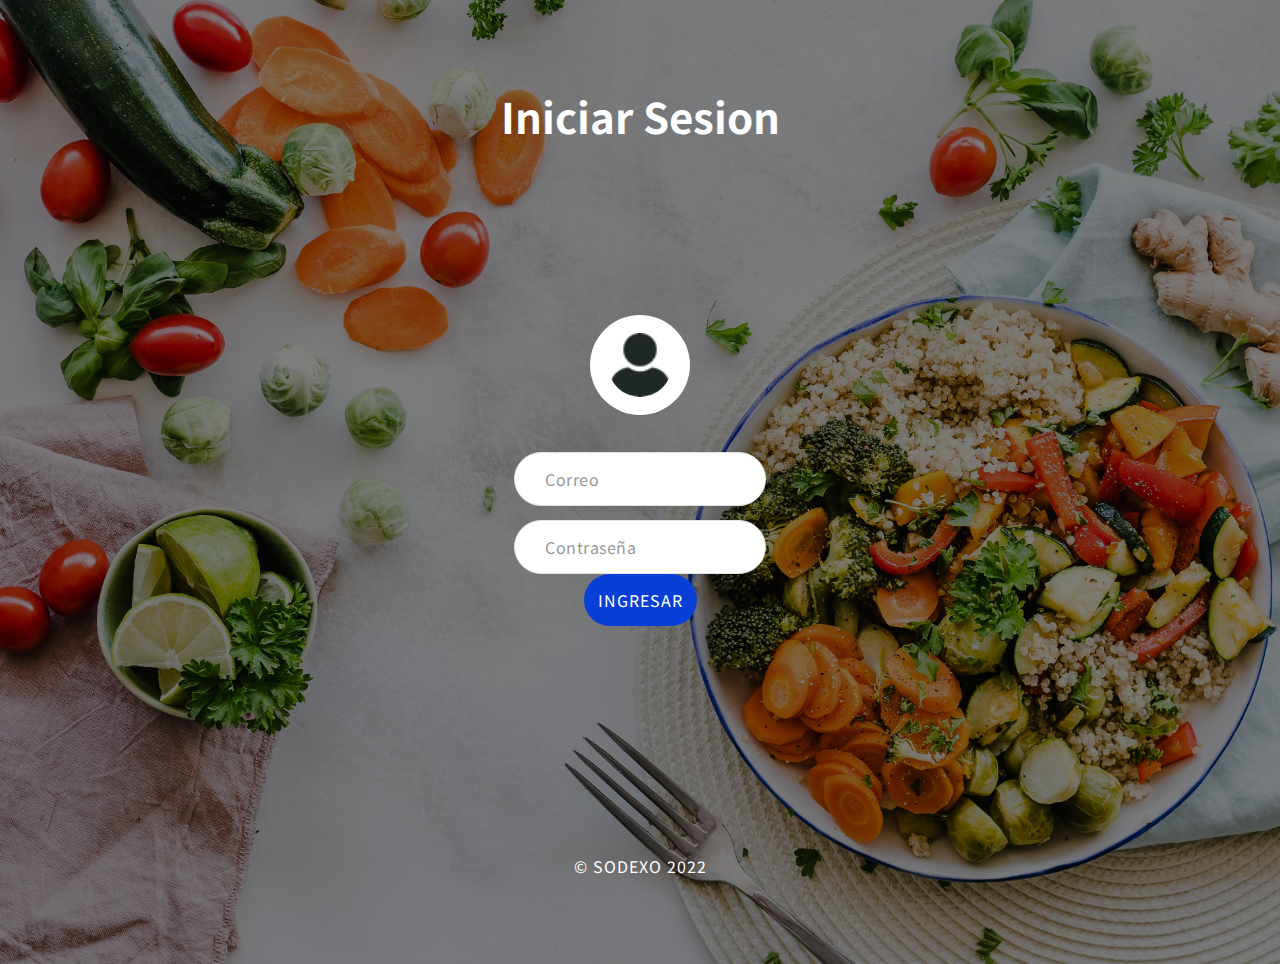
<file: index.html>
<!--
	Author: W3layouts
	Author URL: http://w3layouts.com
-->
<!DOCTYPE html>
<html lang="zxx">

<!-- Head -->

<head>

    <title></title>

    <!-- Meta-Tags -->
    <meta charset="UTF-8">
    <meta name="viewport" content="width=device-width, initial-scale=1.0">
    <meta http-equiv="X-UA-Compatible" content="ie=edge">

    <!-- style CSS -->
    <link rel="stylesheet" href="css/style.css" type="text/css" media="all">
    <!-- google fonts -->
    <link href="https://fonts.googleapis.com/css2?family=Noto+Sans+JP:wght@400;500;700&display=swap" rel="stylesheet">
</head>
<!-- //Head -->

<!-- Body -->

<body> 

    <section class="main">
        <div class="logo text-center">
            <h1> <a href="index.html"> Iniciar sesion</a></h1>
        </div>
        <div class="content-w3ls text-center">
            <img src="images/admin.png" alt="" class="img-responsive">
            <form action="#" method="post">
                <div class="wthree-field">
                    <input name="text1" id="text1" type="text" value="" placeholder="Correo" required>
                </div>
                <div class="wthree-field">
                    <input name="password" id="myInput" type="Password" placeholder="Contraseña">
                </div>
                <div class="wthree-field">
                    <a href="Inicioo/Inicio.html" class="btn" >Ingresar</a>
                </div>
                <!-- 
                <div class="wthree-field">
                    <button  type="submit" class="btn"  >Ingresar</button>
                </div> -->
                <div class="login-bottom">
                    <a href="#url" class=""></a>
                </div>
            </form>
        </div>
        <div class="copyright">
            <p>© SODEXO 2022 <a
                href="https://w3layouts.com" target="_blank"></a></p>
        </div>
    </section>

</body>
<!-- //Body -->

</html>
</file>
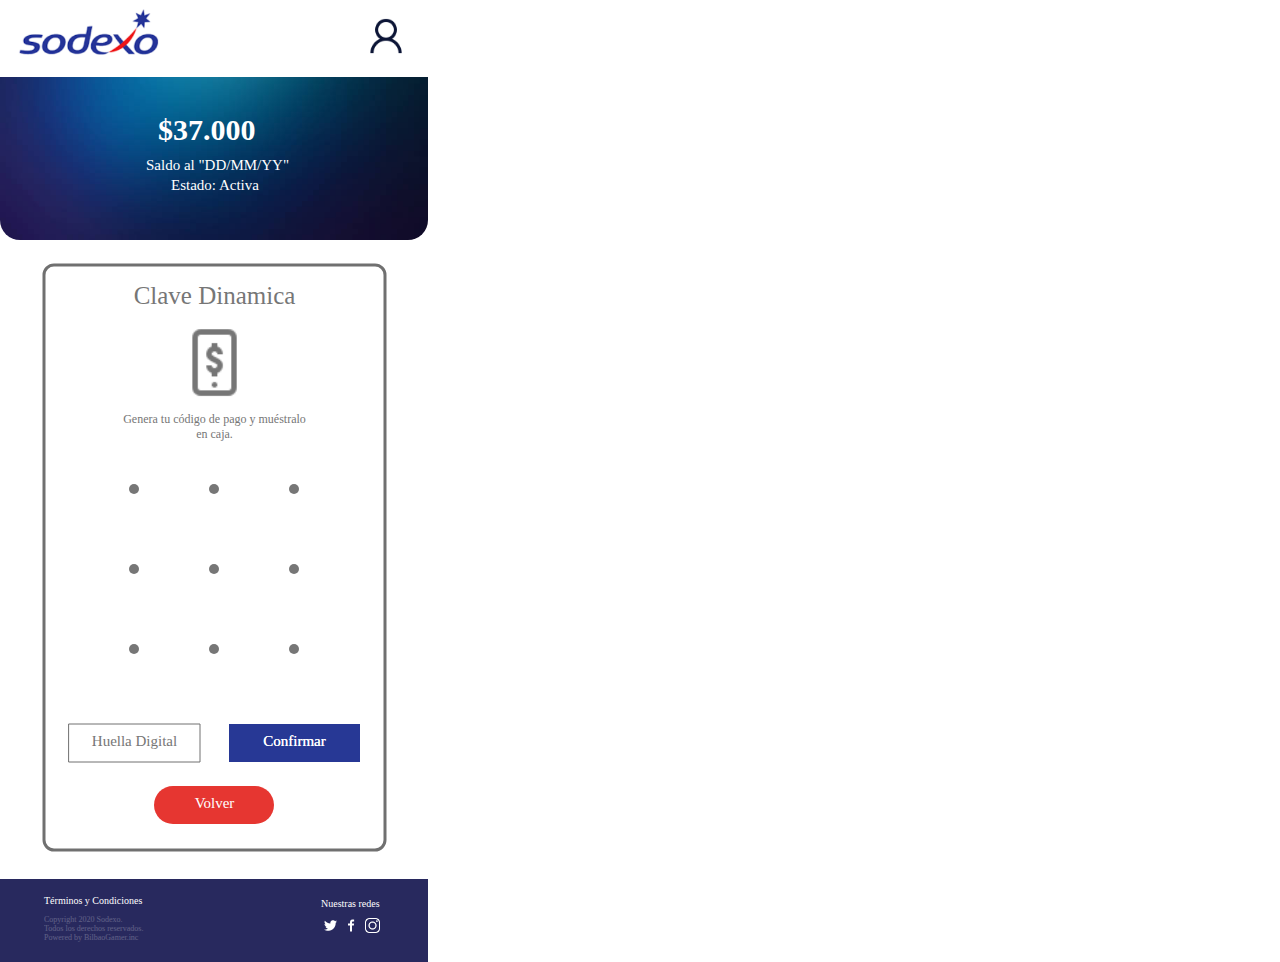
<file: Inicioo/Contraseña.html>
<!DOCTYPE html>
<html>
<head>
<meta charset="utf-8"/>
<meta http-equiv="X-UA-Compatible" content="IE=edge"/>
<meta name="viewport" content="width=device-width, initial-scale=1.0">
<title>home_Contraseña</title>
<link rel="stylesheet" type="text/css" id="applicationStylesheet" href="Contraseña_CSS.css"/>
<script id="applicationScript">
///////////////////////////////////////
// INITIALIZATION
///////////////////////////////////////

/**
 * Functionality for scaling, showing by media query, and navigation between multiple pages on a single page. 
 * Code subject to change.
 **/

if (window.console==null) { window["console"] = { log : function() {} } }; // some browsers do not set console

var Application = function() {
	// event constants
	this.prefix = "--web-";
	this.NAVIGATION_CHANGE = "viewChange";
	this.VIEW_NOT_FOUND = "viewNotFound";
	this.VIEW_CHANGE = "viewChange";
	this.VIEW_CHANGING = "viewChanging";
	this.STATE_NOT_FOUND = "stateNotFound";
	this.APPLICATION_COMPLETE = "applicationComplete";
	this.APPLICATION_RESIZE = "applicationResize";
	this.SIZE_STATE_NAME = "data-is-view-scaled";
	this.STATE_NAME = this.prefix + "state";

	this.lastTrigger = null;
	this.lastView = null;
	this.lastState = null;
	this.lastOverlay = null;
	this.currentView = null;
	this.currentState = null;
	this.currentOverlay = null;
	this.currentQuery = {index: 0, rule: null, mediaText: null, id: null};
	this.inclusionQuery = "(min-width: 0px)";
	this.exclusionQuery = "none and (min-width: 99999px)";
	this.LastModifiedDateLabelName = "LastModifiedDateLabel";
	this.viewScaleSliderId = "ViewScaleSliderInput";
	this.pageRefreshedName = "showPageRefreshedNotification";
	this.application = null;
	this.applicationStylesheet = null;
	this.showByMediaQuery = null;
	this.mediaQueryDictionary = {};
	this.viewsDictionary = {};
	this.addedViews = [];
	this.viewStates = [];
	this.views = [];
	this.viewIds = [];
	this.viewQueries = {};
	this.overlays = {};
	this.overlayIds = [];
	this.numberOfViews = 0;
	this.verticalPadding = 0;
	this.horizontalPadding = 0;
	this.stateName = null;
	this.viewScale = 1;
	this.viewLeft = 0;
	this.viewTop = 0;
	this.horizontalScrollbarsNeeded = false;
	this.verticalScrollbarsNeeded = false;

	// view settings
	this.showUpdateNotification = false;
	this.showNavigationControls = false;
	this.scaleViewsToFit = false;
	this.scaleToFitOnDoubleClick = false;
	this.actualSizeOnDoubleClick = false;
	this.scaleViewsOnResize = false;
	this.navigationOnKeypress = false;
	this.showViewName = false;
	this.enableDeepLinking = true;
	this.refreshPageForChanges = false;
	this.showRefreshNotifications = true;

	// view controls
	this.scaleViewSlider = null;
	this.lastModifiedLabel = null;
	this.supportsPopState = false; // window.history.pushState!=null;
	this.initialized = false;

	// refresh properties
	this.refreshDuration = 250;
	this.lastModifiedDate = null;
	this.refreshRequest = null;
	this.refreshInterval = null;
	this.refreshContent = null;
	this.refreshContentSize = null;
	this.refreshCheckContent = false;
	this.refreshCheckContentSize = false;

	var self = this;

	self.initialize = function(event) {
		var view = self.getVisibleView();
		var views = self.getVisibleViews();
		if (view==null) view = self.getInitialView();
		self.collectViews();
		self.collectOverlays();
		self.collectMediaQueries();

		for (let index = 0; index < views.length; index++) {
			var view = views[index];
			self.setViewOptions(view);
			self.setViewVariables(view);
			self.centerView(view);
		}

		// sometimes the body size is 0 so we call this now and again later
		if (self.initialized) {
			window.addEventListener(self.NAVIGATION_CHANGE, self.viewChangeHandler);
			window.addEventListener("keyup", self.keypressHandler);
			window.addEventListener("keypress", self.keypressHandler);
			window.addEventListener("resize", self.resizeHandler);
			window.document.addEventListener("dblclick", self.doubleClickHandler);

			if (self.supportsPopState) {
				window.addEventListener('popstate', self.popStateHandler);
			}
			else {
				window.addEventListener('hashchange', self.hashChangeHandler);
			}

			// we are ready to go
			window.dispatchEvent(new Event(self.APPLICATION_COMPLETE));
		}

		if (self.initialized==false) {
			if (self.enableDeepLinking) {
				self.syncronizeViewToURL();
			} 
	
			if (self.refreshPageForChanges) {
				self.setupRefreshForChanges();
			}
	
			self.initialized = true;
		}
		
		if (self.scaleViewsToFit) {
			self.viewScale = self.scaleViewToFit(view);
			
			if (self.viewScale<0) {
				setTimeout(self.scaleViewToFit, 500, view);
			}
		}
		else if (view) {
			self.viewScale = self.getViewScaleValue(view);
			self.centerView(view);
			self.updateSliderValue(self.viewScale);
		}
		else {
			// no view found
		}
	
		if (self.showUpdateNotification) {
			self.showNotification();
		}

		//"addEventListener" in window ? null : window.addEventListener = window.attachEvent;
		//"addEventListener" in document ? null : document.addEventListener = document.attachEvent;
	}


	///////////////////////////////////////
	// AUTO REFRESH 
	///////////////////////////////////////

	self.setupRefreshForChanges = function() {
		self.refreshRequest = new XMLHttpRequest();

		if (!self.refreshRequest) {
			return false;
		}

		// get document start values immediately
		self.requestRefreshUpdate();
	}

	/**
	 * Attempt to check the last modified date by the headers 
	 * or the last modified property from the byte array (experimental)
	 **/
	self.requestRefreshUpdate = function() {
		var url = document.location.href;
		var protocol = window.location.protocol;
		var method;
		
		try {

			if (self.refreshCheckContentSize) {
				self.refreshRequest.open('HEAD', url, true);
			}
			else if (self.refreshCheckContent) {
				self.refreshContent = document.documentElement.outerHTML;
				self.refreshRequest.open('GET', url, true);
				self.refreshRequest.responseType = "text";
			}
			else {

				// get page last modified date for the first call to compare to later
				if (self.lastModifiedDate==null) {

					// File system does not send headers in FF so get blob if possible
					if (protocol=="file:") {
						self.refreshRequest.open("GET", url, true);
						self.refreshRequest.responseType = "blob";
					}
					else {
						self.refreshRequest.open("HEAD", url, true);
						self.refreshRequest.responseType = "blob";
					}

					self.refreshRequest.onload = self.refreshOnLoadOnceHandler;

					// In some browsers (Chrome & Safari) this error occurs at send: 
					// 
					// Chrome - Access to XMLHttpRequest at 'file:///index.html' from origin 'null' 
					// has been blocked by CORS policy: 
					// Cross origin requests are only supported for protocol schemes: 
					// http, data, chrome, chrome-extension, https.
					// 
					// Safari - XMLHttpRequest cannot load file:///Users/user/Public/index.html. Cross origin requests are only supported for HTTP.
					// 
					// Solution is to run a local server, set local permissions or test in another browser
					self.refreshRequest.send(null);

					// In MS browsers the following behavior occurs possibly due to an AJAX call to check last modified date: 
					// 
					// DOM7011: The code on this page disabled back and forward caching.

					// In Brave (Chrome) error when on the server
					// index.js:221 HEAD https://www.example.com/ net::ERR_INSUFFICIENT_RESOURCES
					// self.refreshRequest.send(null);

				}
				else {
					self.refreshRequest = new XMLHttpRequest();
					self.refreshRequest.onreadystatechange = self.refreshHandler;
					self.refreshRequest.ontimeout = function() {
						self.log("Couldn't find page to check for updates");
					}
					
					var method;
					if (protocol=="file:") {
						method = "GET";
					}
					else {
						method = "HEAD";
					}

					//refreshRequest.open('HEAD', url, true);
					self.refreshRequest.open(method, url, true);
					self.refreshRequest.responseType = "blob";
					self.refreshRequest.send(null);
				}
			}
		}
		catch (error) {
			self.log("Refresh failed for the following reason:")
			self.log(error);
		}
	}

	self.refreshHandler = function() {
		var contentSize;

		try {

			if (self.refreshRequest.readyState === XMLHttpRequest.DONE) {
				
				if (self.refreshRequest.status === 2 || 
					self.refreshRequest.status === 200) {
					var pageChanged = false;

					self.updateLastModifiedLabel();

					if (self.refreshCheckContentSize) {
						var lastModifiedHeader = self.refreshRequest.getResponseHeader("Last-Modified");
						contentSize = self.refreshRequest.getResponseHeader("Content-Length");
						//lastModifiedDate = refreshRequest.getResponseHeader("Last-Modified");
						var headers = self.refreshRequest.getAllResponseHeaders();
						var hasContentHeader = headers.indexOf("Content-Length")!=-1;
						
						if (hasContentHeader) {
							contentSize = self.refreshRequest.getResponseHeader("Content-Length");

							// size has not been set yet
							if (self.refreshContentSize==null) {
								self.refreshContentSize = contentSize;
								// exit and let interval call this method again
								return;
							}

							if (contentSize!=self.refreshContentSize) {
								pageChanged = true;
							}
						}
					}
					else if (self.refreshCheckContent) {

						if (self.refreshRequest.responseText!=self.refreshContent) {
							pageChanged = true;
						}
					}
					else {
						lastModifiedHeader = self.getLastModified(self.refreshRequest);

						if (self.lastModifiedDate!=lastModifiedHeader) {
							self.log("lastModifiedDate:" + self.lastModifiedDate + ",lastModifiedHeader:" +lastModifiedHeader);
							pageChanged = true;
						}

					}

					
					if (pageChanged) {
						clearInterval(self.refreshInterval);
						self.refreshUpdatedPage();
						return;
					}

				}
				else {
					self.log('There was a problem with the request.');
				}

			}
		}
		catch( error ) {
			//console.log('Caught Exception: ' + error);
		}
	}

	self.refreshOnLoadOnceHandler = function(event) {

		// get the last modified date
		if (self.refreshRequest.response) {
			self.lastModifiedDate = self.getLastModified(self.refreshRequest);

			if (self.lastModifiedDate!=null) {

				if (self.refreshInterval==null) {
					self.refreshInterval = setInterval(self.requestRefreshUpdate, self.refreshDuration);
				}
			}
			else {
				self.log("Could not get last modified date from the server");
			}
		}
	}

	self.refreshUpdatedPage = function() {
		if (self.showRefreshNotifications) {
			var date = new Date().setTime((new Date().getTime()+10000));
			document.cookie = encodeURIComponent(self.pageRefreshedName) + "=true" + "; max-age=6000;" + " path=/";
		}

		document.location.reload(true);
	}

	self.showNotification = function(duration) {
		var notificationID = self.pageRefreshedName+"ID";
		var notification = document.getElementById(notificationID);
		if (duration==null) duration = 4000;

		if (notification!=null) {return;}

		notification = document.createElement("div");
		notification.id = notificationID;
		notification.textContent = "PAGE UPDATED";
		var styleRule = ""
		styleRule = "position: fixed; padding: 7px 16px 6px 16px; font-family: Arial, sans-serif; font-size: 10px; font-weight: bold; left: 50%;";
		styleRule += "top: 20px; background-color: rgba(0,0,0,.5); border-radius: 12px; color:rgb(235, 235, 235); transition: all 2s linear;";
		styleRule += "transform: translateX(-50%); letter-spacing: .5px; filter: drop-shadow(2px 2px 6px rgba(0, 0, 0, .1)); cursor: pointer";
		notification.setAttribute("style", styleRule);

		notification.className = "PageRefreshedClass";
		notification.addEventListener("click", function() {
			notification.parentNode.removeChild(notification);
		});
		
		document.body.appendChild(notification);

		setTimeout(function() {
			notification.style.opacity = "0";
			notification.style.filter = "drop-shadow( 0px 0px 0px rgba(0,0,0, .5))";
			setTimeout(function() {
				try {
					notification.parentNode.removeChild(notification);
				} catch(error) {}
			}, duration)
		}, duration);

		document.cookie = encodeURIComponent(self.pageRefreshedName) + "=; max-age=1; path=/";
	}

	/**
	 * Get the last modified date from the header 
	 * or file object after request has been received
	 **/
	self.getLastModified = function(request) {
		var date;

		// file protocol - FILE object with last modified property
		if (request.response && request.response.lastModified) {
			date = request.response.lastModified;
		}
		
		// http protocol - check headers
		if (date==null) {
			date = request.getResponseHeader("Last-Modified");
		}

		return date;
	}

	self.updateLastModifiedLabel = function() {
		var labelValue = "";
		
		if (self.lastModifiedLabel==null) {
			self.lastModifiedLabel = document.getElementById("LastModifiedLabel");
		}

		if (self.lastModifiedLabel) {
			var seconds = parseInt(((new Date().getTime() - Date.parse(document.lastModified)) / 1000 / 60) * 100 + "");
			var minutes = 0;
			var hours = 0;

			if (seconds < 60) {
				seconds = Math.floor(seconds/10)*10;
				labelValue = seconds + " seconds";
			}
			else {
				minutes = parseInt((seconds/60) + "");

				if (minutes>60) {
					hours = parseInt((seconds/60/60) +"");
					labelValue += hours==1 ? " hour" : " hours";
				}
				else {
					labelValue = minutes+"";
					labelValue += minutes==1 ? " minute" : " minutes";
				}
			}
			
			if (seconds<10) {
				labelValue = "Updated now";
			}
			else {
				labelValue = "Updated " + labelValue + " ago";
			}

			if (self.lastModifiedLabel.firstElementChild) {
				self.lastModifiedLabel.firstElementChild.textContent = labelValue;

			}
			else if ("textContent" in self.lastModifiedLabel) {
				self.lastModifiedLabel.textContent = labelValue;
			}
		}
	}

	self.getShortString = function(string, length) {
		if (length==null) length = 30;
		string = string!=null ? string.substr(0, length).replace(/\n/g, "") : "[String is null]";
		return string;
	}

	self.getShortNumber = function(value, places) {
		if (places==null || places<1) places = 4;
		value = Math.round(value * Math.pow(10,places)) / Math.pow(10, places);
		return value;
	}

	///////////////////////////////////////
	// NAVIGATION CONTROLS
	///////////////////////////////////////

	self.updateViewLabel = function() {
		var viewNavigationLabel = document.getElementById("ViewNavigationLabel");
		var view = self.getVisibleView();
		var viewIndex = view ? self.getViewIndex(view) : -1;
		var viewName = view ? self.getViewPreferenceValue(view, self.prefix + "view-name") : null;
		var viewId = view ? view.id : null;

		if (viewNavigationLabel && view) {
			if (viewName && viewName.indexOf('"')!=-1) {
				viewName = viewName.replace(/"/g, "");
			}

			if (self.showViewName) {
				viewNavigationLabel.textContent = viewName;
				self.setTooltip(viewNavigationLabel, viewIndex + 1 + " of " + self.numberOfViews);
			}
			else {
				viewNavigationLabel.textContent = viewIndex + 1 + " of " + self.numberOfViews;
				self.setTooltip(viewNavigationLabel, viewName);
			}

		}
	}

	self.updateURL = function(view) {
		view = view == null ? self.getVisibleView() : view;
		var viewId = view ? view.id : null
		var viewFragment = view ? "#"+ viewId : null;

		if (viewId && self.viewIds.length>1 && self.enableDeepLinking) {

			if (self.supportsPopState==false) {
				self.setFragment(viewId);
			}
			else {
				if (viewFragment!=window.location.hash) {

					if (window.location.hash==null) {
						window.history.replaceState({name:viewId}, null, viewFragment);
					}
					else {
						window.history.pushState({name:viewId}, null, viewFragment);
					}
				}
			}
		}
	}

	self.updateURLState = function(view, stateName) {
		stateName = view && (stateName=="" || stateName==null) ? self.getStateNameByViewId(view.id) : stateName;

		if (self.supportsPopState==false) {
			self.setFragment(stateName);
		}
		else {
			if (stateName!=window.location.hash) {

				if (window.location.hash==null) {
					window.history.replaceState({name:view.viewId}, null, stateName);
				}
				else {
					window.history.pushState({name:view.viewId}, null, stateName);
				}
			}
		}
	}

	self.setFragment = function(value) {
		window.location.hash = "#" + value;
	}

	self.setTooltip = function(element, value) {
		// setting the tooltip in edge causes a page crash on hover
		if (/Edge/.test(navigator.userAgent)) { return; }

		if ("title" in element) {
			element.title = value;
		}
	}

	self.getStylesheetRules = function(styleSheet) {
		try {
			if (styleSheet) return styleSheet.cssRules || styleSheet.rules;
	
			return document.styleSheets[0]["cssRules"] || document.styleSheets[0]["rules"];
		}
		catch (error) {
			// ERRORS:
			// SecurityError: The operation is insecure.
			// Errors happen when script loads before stylesheet or loading an external css locally

			// InvalidAccessError: A parameter or an operation is not supported by the underlying object
			// Place script after stylesheet

			console.log(error);
			if (error.toString().indexOf("The operation is insecure")!=-1) {
				console.log("Load the stylesheet before the script or load the stylesheet inline until it can be loaded on a server")
			}
			return [];
		}
	}

	/**
	 * If single page application hide all of the views. 
	 * @param {Number} selectedIndex if provided shows the view at index provided
	 **/
	self.hideViews = function(selectedIndex, animation) {
		var rules = self.getStylesheetRules();
		var queryIndex = 0;
		var numberOfRules = rules!=null ? rules.length : 0;

		// loop through rules and hide media queries except selected
		for (var i=0;i<numberOfRules;i++) {
			var rule = rules[i];
			var cssText = rule && rule.cssText;

			if (rule.media!=null && cssText.match("--web-view-name:")) {

				if (queryIndex==selectedIndex) {
					self.currentQuery.mediaText = rule.conditionText;
					self.currentQuery.index = selectedIndex;
					self.currentQuery.rule = rule;
					self.enableMediaQuery(rule);
				}
				else {
					if (animation) {
						self.fadeOut(rule)
					}
					else {
						self.disableMediaQuery(rule);
					}
				}
				
				queryIndex++;
			}
		}

		self.numberOfViews = queryIndex;
		self.updateViewLabel();
		self.updateURL();

		self.dispatchViewChange();

		var view = self.getVisibleView();
		var viewIndex = view ? self.getViewIndex(view) : -1;

		return viewIndex==selectedIndex ? view : null;
	}

	/**
	 * If single page application hide all of the views. 
	 * @param {HTMLElement} selectedView if provided shows the view passed in
	 **/
	 self.hideAllViews = function(selectedView, animation) {
		var views = self.views;
		var queryIndex = 0;
		var numberOfViews = views!=null ? views.length : 0;

		// loop through rules and hide media queries except selected
		for (var i=0;i<numberOfViews;i++) {
			var viewData = views[i];
			var view = viewData && viewData.view;
			var mediaRule = viewData && viewData.mediaRule;
			
			if (view==selectedView) {
				self.currentQuery.mediaText = mediaRule.conditionText;
				self.currentQuery.index = queryIndex;
				self.currentQuery.rule = mediaRule;
				self.enableMediaQuery(mediaRule);
			}
			else {
				if (animation) {
					self.fadeOut(mediaRule)
				}
				else {
					self.disableMediaQuery(mediaRule);
				}
			}
			
			queryIndex++;
		}

		self.numberOfViews = queryIndex;
		self.updateViewLabel();
		self.updateURL();
		self.dispatchViewChange();

		var visibleView = self.getVisibleView();

		return visibleView==selectedView ? selectedView : null;
	}

	/**
	 * Hide view
	 * @param {Object} view element to hide
	 **/
	self.hideView = function(view) {
		var rule = view ? self.mediaQueryDictionary[view.id] : null;

		if (rule) {
			self.disableMediaQuery(rule);
		}
	}

	/**
	 * Hide overlay
	 * @param {Object} overlay element to hide
	 **/
	self.hideOverlay = function(overlay) {
		var rule = overlay ? self.mediaQueryDictionary[overlay.id] : null;

		if (rule) {
			self.disableMediaQuery(rule);

			//if (self.showByMediaQuery) {
				overlay.style.display = "none";
			//}
		}
	}

	/**
	 * Show the view by media query. Does not hide current views
	 * Sets view options by default
	 * @param {Object} view element to show
	 * @param {Boolean} setViewOptions sets view options if null or true
	 */
	self.showViewByMediaQuery = function(view, setViewOptions) {
		var id = view ? view.id : null;
		var query = id ? self.mediaQueryDictionary[id] : null;
		var isOverlay = view ? self.isOverlay(view) : false;
		setViewOptions = setViewOptions==null ? true : setViewOptions;

		if (query) {
			self.enableMediaQuery(query);

			if (isOverlay && view && setViewOptions) {
				self.setViewVariables(null, view);
			}
			else {
				if (view && setViewOptions) self.setViewOptions(view);
				if (view && setViewOptions) self.setViewVariables(view);
			}
		}
	}

	/**
	 * Show the view. Does not hide current views
	 */
	self.showView = function(view, setViewOptions) {
		var id = view ? view.id : null;
		var query = id ? self.mediaQueryDictionary[id] : null;
		var display = null;
		setViewOptions = setViewOptions==null ? true : setViewOptions;

		if (query) {
			self.enableMediaQuery(query);
			if (view==null) view =self.getVisibleView();
			if (view && setViewOptions) self.setViewOptions(view);
		}
		else if (id) {
			display = window.getComputedStyle(view).getPropertyValue("display");
			if (display=="" || display=="none") {
				view.style.display = "block";
			}
		}

		if (view) {
			if (self.currentView!=null) {
				self.lastView = self.currentView;
			}

			self.currentView = view;
		}
	}

	self.showViewById = function(id, setViewOptions) {
		var view = id ? self.getViewById(id) : null;

		if (view) {
			self.showView(view);
			return;
		}

		self.log("View not found '" + id + "'");
	}

	self.getElementView = function(element) {
		var view = element;
		var viewFound = false;

		while (viewFound==false || view==null) {
			if (view && self.viewsDictionary[view.id]) {
				return view;
			}
			view = view.parentNode;
		}
	}

	/**
	 * Show overlay over view
	 * @param {Event | HTMLElement} event event or html element with styles applied
	 * @param {String} id id of view or view reference
	 * @param {Number} x x location
	 * @param {Number} y y location
	 */
	self.showOverlay = function(event, id, x, y) {
		var overlay = id && typeof id === 'string' ? self.getViewById(id) : id ? id : null;
		var query = overlay ? self.mediaQueryDictionary[overlay.id] : null;
		var centerHorizontally = false;
		var centerVertically = false;
		var anchorLeft = false;
		var anchorTop = false;
		var anchorRight = false;
		var anchorBottom = false;
		var display = null;
		var reparent = true;
		var view = null;
		
		if (overlay==null || overlay==false) {
			self.log("Overlay not found, '"+ id + "'");
			return;
		}

		// get enter animation - event target must have css variables declared
		if (event) {
			var button = event.currentTarget || event; // can be event or htmlelement
			var buttonComputedStyles = getComputedStyle(button);
			var actionTargetValue = buttonComputedStyles.getPropertyValue(self.prefix+"action-target").trim();
			var animation = buttonComputedStyles.getPropertyValue(self.prefix+"animation").trim();
			var isAnimated = animation!="";
			var targetType = buttonComputedStyles.getPropertyValue(self.prefix+"action-type").trim();
			var actionTarget = self.application ? null : self.getElement(actionTargetValue);
			var actionTargetStyles = actionTarget ? actionTarget.style : null;

			if (actionTargetStyles) {
				actionTargetStyles.setProperty("animation", animation);
			}

			if ("stopImmediatePropagation" in event) {
				event.stopImmediatePropagation();
			}
		}
		
		if (self.application==false || targetType=="page") {
			document.location.href = "./" + actionTargetValue;
			return;
		}

		// remove any current overlays
		if (self.currentOverlay) {

			// act as switch if same button
			if (self.currentOverlay==actionTarget || self.currentOverlay==null) {
				if (self.lastTrigger==button) {
					self.removeOverlay(isAnimated);
					return;
				}
			}
			else {
				self.removeOverlay(isAnimated);
			}
		}

		if (reparent) {
			view = self.getElementView(button);
			if (view) {
				view.appendChild(overlay);
			}
		}

		if (query) {
			//self.setElementAnimation(overlay, null);
			//overlay.style.animation = animation;
			self.enableMediaQuery(query);
			
			var display = overlay && overlay.style.display;
			
			if (overlay && display=="" || display=="none") {
				overlay.style.display = "block";
				//self.setViewOptions(overlay);
			}

			// add animation defined in event target style declaration
			if (animation && self.supportAnimations) {
				self.fadeIn(overlay, false, animation);
			}
		}
		else if (id) {

			display = window.getComputedStyle(overlay).getPropertyValue("display");

			if (display=="" || display=="none") {
				overlay.style.display = "block";
			}

			// add animation defined in event target style declaration
			if (animation && self.supportAnimations) {
				self.fadeIn(overlay, false, animation);
			}
		}

		// do not set x or y position if centering
		var horizontal = self.prefix + "center-horizontally";
		var vertical = self.prefix + "center-vertically";
		var style = overlay.style;
		var transform = [];

		centerHorizontally = self.getIsStyleDefined(id, horizontal) ? self.getViewPreferenceBoolean(overlay, horizontal) : false;
		centerVertically = self.getIsStyleDefined(id, vertical) ? self.getViewPreferenceBoolean(overlay, vertical) : false;
		anchorLeft = self.getIsStyleDefined(id, "left");
		anchorRight = self.getIsStyleDefined(id, "right");
		anchorTop = self.getIsStyleDefined(id, "top");
		anchorBottom = self.getIsStyleDefined(id, "bottom");

		
		if (self.viewsDictionary[overlay.id] && self.viewsDictionary[overlay.id].styleDeclaration) {
			style = self.viewsDictionary[overlay.id].styleDeclaration.style;
		}
		
		if (centerHorizontally) {
			style.left = "50%";
			style.transformOrigin = "0 0";
			transform.push("translateX(-50%)");
		}
		else if (anchorRight && anchorLeft) {
			style.left = x + "px";
		}
		else if (anchorRight) {
			//style.right = x + "px";
		}
		else {
			style.left = x + "px";
		}
		
		if (centerVertically) {
			style.top = "50%";
			transform.push("translateY(-50%)");
			style.transformOrigin = "0 0";
		}
		else if (anchorTop && anchorBottom) {
			style.top = y + "px";
		}
		else if (anchorBottom) {
			//style.bottom = y + "px";
		}
		else {
			style.top = y + "px";
		}

		if (transform.length) {
			style.transform = transform.join(" ");
		}

		self.currentOverlay = overlay;
		self.lastTrigger = button;
	}

	self.goBack = function() {
		if (self.currentOverlay) {
			self.removeOverlay();
		}
		else if (self.lastView) {
			self.goToView(self.lastView.id);
		}
	}

	self.removeOverlay = function(animate) {
		var overlay = self.currentOverlay;
		animate = animate===false ? false : true;

		if (overlay) {
			var style = overlay.style;
			
			if (style.animation && self.supportAnimations && animate) {
				self.reverseAnimation(overlay, true);

				var duration = self.getAnimationDuration(style.animation, true);
		
				setTimeout(function() {
					self.setElementAnimation(overlay, null);
					self.hideOverlay(overlay);
					self.currentOverlay = null;
				}, duration);
			}
			else {
				self.setElementAnimation(overlay, null);
				self.hideOverlay(overlay);
				self.currentOverlay = null;
			}
		}
	}

	/**
	 * Reverse the animation and hide after
	 * @param {Object} target element with animation
	 * @param {Boolean} hide hide after animation ends
	 */
	self.reverseAnimation = function(target, hide) {
		var lastAnimation = null;
		var style = target.style;

		style.animationPlayState = "paused";
		lastAnimation = style.animation;
		style.animation = null;
		style.animationPlayState = "paused";

		if (hide) {
			//target.addEventListener("animationend", self.animationEndHideHandler);
	
			var duration = self.getAnimationDuration(lastAnimation, true);
			var isOverlay = self.isOverlay(target);
	
			setTimeout(function() {
				self.setElementAnimation(target, null);

				if (isOverlay) {
					self.hideOverlay(target);
				}
				else {
					self.hideView(target);
				}
			}, duration);
		}

		setTimeout(function() {
			style.animation = lastAnimation;
			style.animationPlayState = "paused";
			style.animationDirection = "reverse";
			style.animationPlayState = "running";
		}, 30);
	}

	self.animationEndHandler = function(event) {
		var target = event.currentTarget;
		self.dispatchEvent(new Event(event.type));
	}

	self.isOverlay = function(view) {
		var result = view ? self.getViewPreferenceBoolean(view, self.prefix + "is-overlay") : false;

		return result;
	}

	self.animationEndHideHandler = function(event) {
		var target = event.currentTarget;
		self.setViewVariables(null, target);
		self.hideView(target);
		target.removeEventListener("animationend", self.animationEndHideHandler);
	}

	self.animationEndShowHandler = function(event) {
		var target = event.currentTarget;
		target.removeEventListener("animationend", self.animationEndShowHandler);
	}

	self.setViewOptions = function(view) {

		if (view) {
			self.minimumScale = self.getViewPreferenceValue(view, self.prefix + "minimum-scale");
			self.maximumScale = self.getViewPreferenceValue(view, self.prefix + "maximum-scale");
			self.scaleViewsToFit = self.getViewPreferenceBoolean(view, self.prefix + "scale-to-fit");
			self.scaleToFitType = self.getViewPreferenceValue(view, self.prefix + "scale-to-fit-type");
			self.scaleToFitOnDoubleClick = self.getViewPreferenceBoolean(view, self.prefix + "scale-on-double-click");
			self.actualSizeOnDoubleClick = self.getViewPreferenceBoolean(view, self.prefix + "actual-size-on-double-click");
			self.scaleViewsOnResize = self.getViewPreferenceBoolean(view, self.prefix + "scale-on-resize");
			self.enableScaleUp = self.getViewPreferenceBoolean(view, self.prefix + "enable-scale-up");
			self.centerHorizontally = self.getViewPreferenceBoolean(view, self.prefix + "center-horizontally");
			self.centerVertically = self.getViewPreferenceBoolean(view, self.prefix + "center-vertically");
			self.navigationOnKeypress = self.getViewPreferenceBoolean(view, self.prefix + "navigate-on-keypress");
			self.showViewName = self.getViewPreferenceBoolean(view, self.prefix + "show-view-name");
			self.refreshPageForChanges = self.getViewPreferenceBoolean(view, self.prefix + "refresh-for-changes");
			self.refreshPageForChangesInterval = self.getViewPreferenceValue(view, self.prefix + "refresh-interval");
			self.showNavigationControls = self.getViewPreferenceBoolean(view, self.prefix + "show-navigation-controls");
			self.scaleViewSlider = self.getViewPreferenceBoolean(view, self.prefix + "show-scale-controls");
			self.enableDeepLinking = self.getViewPreferenceBoolean(view, self.prefix + "enable-deep-linking");
			self.singlePageApplication = self.getViewPreferenceBoolean(view, self.prefix + "application");
			self.showByMediaQuery = self.getViewPreferenceBoolean(view, self.prefix + "show-by-media-query");
			self.showUpdateNotification = document.cookie!="" ? document.cookie.indexOf(self.pageRefreshedName)!=-1 : false;
			self.imageComparisonDuration = self.getViewPreferenceValue(view, self.prefix + "image-comparison-duration");
			self.supportAnimations = self.getViewPreferenceBoolean(view, self.prefix + "enable-animations", true);

			if (self.scaleViewsToFit) {
				var newScaleValue = self.scaleViewToFit(view);
				
				if (newScaleValue<0) {
					setTimeout(self.scaleViewToFit, 500, view);
				}
			}
			else {
				self.viewScale = self.getViewScaleValue(view);
				self.viewToFitWidthScale = self.getViewFitToViewportWidthScale(view, self.enableScaleUp)
				self.viewToFitHeightScale = self.getViewFitToViewportScale(view, self.enableScaleUp);
				self.updateSliderValue(self.viewScale);
			}

			if (self.imageComparisonDuration!=null) {
				// todo
			}

			if (self.refreshPageForChangesInterval!=null) {
				self.refreshDuration = Number(self.refreshPageForChangesInterval);
			}
		}
	}

	self.previousView = function(event) {
		var rules = self.getStylesheetRules();
		var view = self.getVisibleView()
		var index = view ? self.getViewIndex(view) : -1;
		var prevQueryIndex = index!=-1 ? index-1 : self.currentQuery.index-1;
		var queryIndex = 0;
		var numberOfRules = rules!=null ? rules.length : 0;

		if (event) {
			event.stopImmediatePropagation();
		}

		if (prevQueryIndex<0) {
			return;
		}

		// loop through rules and hide media queries except selected
		for (var i=0;i<numberOfRules;i++) {
			var rule = rules[i];
			
			if (rule.media!=null) {

				if (queryIndex==prevQueryIndex) {
					self.currentQuery.mediaText = rule.conditionText;
					self.currentQuery.index = prevQueryIndex;
					self.currentQuery.rule = rule;
					self.enableMediaQuery(rule);
					self.updateViewLabel();
					self.updateURL();
					self.dispatchViewChange();
				}
				else {
					self.disableMediaQuery(rule);
				}

				queryIndex++;
			}
		}
	}

	self.nextView = function(event) {
		var rules = self.getStylesheetRules();
		var view = self.getVisibleView();
		var index = view ? self.getViewIndex(view) : -1;
		var nextQueryIndex = index!=-1 ? index+1 : self.currentQuery.index+1;
		var queryIndex = 0;
		var numberOfRules = rules!=null ? rules.length : 0;
		var numberOfMediaQueries = self.getNumberOfMediaRules();

		if (event) {
			event.stopImmediatePropagation();
		}

		if (nextQueryIndex>=numberOfMediaQueries) {
			return;
		}

		// loop through rules and hide media queries except selected
		for (var i=0;i<numberOfRules;i++) {
			var rule = rules[i];
			
			if (rule.media!=null) {

				if (queryIndex==nextQueryIndex) {
					self.currentQuery.mediaText = rule.conditionText;
					self.currentQuery.index = nextQueryIndex;
					self.currentQuery.rule = rule;
					self.enableMediaQuery(rule);
					self.updateViewLabel();
					self.updateURL();
					self.dispatchViewChange();
				}
				else {
					self.disableMediaQuery(rule);
				}

				queryIndex++;
			}
		}
	}

	/**
	 * Enables a view via media query
	 */
	self.enableMediaQuery = function(rule) {

		try {
			rule.media.mediaText = self.inclusionQuery;
		}
		catch(error) {
			//self.log(error);
			rule.conditionText = self.inclusionQuery;
		}
	}

	self.disableMediaQuery = function(rule) {

		try {
			rule.media.mediaText = self.exclusionQuery;
		}
		catch(error) {
			rule.conditionText = self.exclusionQuery;
		}
	}

	self.dispatchViewChange = function() {
		try {
			var event = new Event(self.NAVIGATION_CHANGE);
			window.dispatchEvent(event);
		}
		catch (error) {
			// In IE 11: Object doesn't support this action
		}
	}

	self.getNumberOfMediaRules = function() {
		var rules = self.getStylesheetRules();
		var numberOfRules = rules ? rules.length : 0;
		var numberOfQueries = 0;

		for (var i=0;i<numberOfRules;i++) {
			if (rules[i].media!=null) { numberOfQueries++; }
		}
		
		return numberOfQueries;
	}

	/////////////////////////////////////////
	// VIEW SCALE 
	/////////////////////////////////////////

	self.sliderChangeHandler = function(event) {
		var value = self.getShortNumber(event.currentTarget.value/100);
		var view = self.getVisibleView();
		self.setViewScaleValue(view, false, value, true);
	}

	self.updateSliderValue = function(scale) {
		var slider = document.getElementById(self.viewScaleSliderId);
		var tooltip = parseInt(scale * 100 + "") + "%";
		var inputType;
		var inputValue;
		
		if (slider) {
			inputValue = self.getShortNumber(scale * 100);
			if (inputValue!=slider["value"]) {
				slider["value"] = inputValue;
			}
			inputType = slider.getAttributeNS(null, "type");

			if (inputType!="range") {
				// input range is not supported
				slider.style.display = "none";
			}

			self.setTooltip(slider, tooltip);
		}
	}

	self.viewChangeHandler = function(event) {
		var view = self.getVisibleView();
		var matrix = view ? getComputedStyle(view).transform : null;
		
		if (matrix) {
			self.viewScale = self.getViewScaleValue(view);
			
			var scaleNeededToFit = self.getViewFitToViewportScale(view);
			var isViewLargerThanViewport = scaleNeededToFit<1;
			
			// scale large view to fit if scale to fit is enabled
			if (self.scaleViewsToFit) {
				self.scaleViewToFit(view);
			}
			else {
				self.updateSliderValue(self.viewScale);
			}
		}
	}

	self.getViewScaleValue = function(view) {
		var matrix = getComputedStyle(view).transform;

		if (matrix) {
			var matrixArray = matrix.replace("matrix(", "").split(",");
			var scaleX = parseFloat(matrixArray[0]);
			var scaleY = parseFloat(matrixArray[3]);
			var scale = Math.min(scaleX, scaleY);
		}

		return scale;
	}

	/**
	 * Scales view to scale. 
	 * @param {Object} view view to scale. views are in views array
	 * @param {Boolean} scaleToFit set to true to scale to fit. set false to use desired scale value
	 * @param {Number} desiredScale scale to define. not used if scale to fit is false
	 * @param {Boolean} isSliderChange indicates if slider is callee
	 */
	self.setViewScaleValue = function(view, scaleToFit, desiredScale, isSliderChange) {
		var enableScaleUp = self.enableScaleUp;
		var scaleToFitType = self.scaleToFitType;
		var minimumScale = self.minimumScale;
		var maximumScale = self.maximumScale;
		var hasMinimumScale = !isNaN(minimumScale) && minimumScale!="";
		var hasMaximumScale = !isNaN(maximumScale) && maximumScale!="";
		var scaleNeededToFit = self.getViewFitToViewportScale(view, enableScaleUp);
		var scaleNeededToFitWidth = self.getViewFitToViewportWidthScale(view, enableScaleUp);
		var scaleNeededToFitHeight = self.getViewFitToViewportHeightScale(view, enableScaleUp);
		var scaleToFitFull = self.getViewFitToViewportScale(view, true);
		var scaleToFitFullWidth = self.getViewFitToViewportWidthScale(view, true);
		var scaleToFitFullHeight = self.getViewFitToViewportHeightScale(view, true);
		var scaleToWidth = scaleToFitType=="width";
		var scaleToHeight = scaleToFitType=="height";
		var shrunkToFit = false;
		var topPosition = null;
		var leftPosition = null;
		var translateY = null;
		var translateX = null;
		var transformValue = "";
		var canCenterVertically = true;
		var canCenterHorizontally = true;
		var style = view.style;

		if (view && self.viewsDictionary[view.id] && self.viewsDictionary[view.id].styleDeclaration) {
			style = self.viewsDictionary[view.id].styleDeclaration.style;
		}

		if (scaleToFit && isSliderChange!=true) {
			if (scaleToFitType=="fit" || scaleToFitType=="") {
				desiredScale = scaleNeededToFit;
			}
			else if (scaleToFitType=="width") {
				desiredScale = scaleNeededToFitWidth;
			}
			else if (scaleToFitType=="height") {
				desiredScale = scaleNeededToFitHeight;
			}
		}
		else {
			if (isNaN(desiredScale)) {
				desiredScale = 1;
			}
		}

		self.updateSliderValue(desiredScale);
		
		// scale to fit width
		if (scaleToWidth && scaleToHeight==false) {
			canCenterVertically = scaleNeededToFitHeight>=scaleNeededToFitWidth;
			canCenterHorizontally = scaleNeededToFitWidth>=1 && enableScaleUp==false;

			if (isSliderChange) {
				canCenterHorizontally = desiredScale<scaleToFitFullWidth;
			}
			else if (scaleToFit) {
				desiredScale = scaleNeededToFitWidth;
			}

			if (hasMinimumScale) {
				desiredScale = Math.max(desiredScale, Number(minimumScale));
			}

			if (hasMaximumScale) {
				desiredScale = Math.min(desiredScale, Number(maximumScale));
			}

			desiredScale = self.getShortNumber(desiredScale);

			canCenterHorizontally = self.canCenterHorizontally(view, "width", enableScaleUp, desiredScale, minimumScale, maximumScale);
			canCenterVertically = self.canCenterVertically(view, "width", enableScaleUp, desiredScale, minimumScale, maximumScale);

			if (desiredScale>1 && (enableScaleUp || isSliderChange)) {
				transformValue = "scale(" + desiredScale + ")";
			}
			else if (desiredScale>=1 && enableScaleUp==false) {
				transformValue = "scale(" + 1 + ")";
			}
			else {
				transformValue = "scale(" + desiredScale + ")";
			}

			if (self.centerVertically) {
				if (canCenterVertically) {
					translateY = "-50%";
					topPosition = "50%";
				}
				else {
					translateY = "0";
					topPosition = "0";
				}
				
				if (style.top != topPosition) {
					style.top = topPosition + "";
				}

				if (canCenterVertically) {
					transformValue += " translateY(" + translateY+ ")";
				}
			}

			if (self.centerHorizontally) {
				if (canCenterHorizontally) {
					translateX = "-50%";
					leftPosition = "50%";
				}
				else {
					translateX = "0";
					leftPosition = "0";
				}

				if (style.left != leftPosition) {
					style.left = leftPosition + "";
				}

				if (canCenterHorizontally) {
					transformValue += " translateX(" + translateX+ ")";
				}
			}

			style.transformOrigin = "0 0";
			style.transform = transformValue;

			self.viewScale = desiredScale;
			self.viewToFitWidthScale = scaleNeededToFitWidth;
			self.viewToFitHeightScale = scaleNeededToFitHeight;
			self.viewLeft = leftPosition;
			self.viewTop = topPosition;

			return desiredScale;
		}

		// scale to fit height
		if (scaleToHeight && scaleToWidth==false) {
			//canCenterVertically = scaleNeededToFitHeight>=scaleNeededToFitWidth;
			//canCenterHorizontally = scaleNeededToFitHeight<=scaleNeededToFitWidth && enableScaleUp==false;
			canCenterVertically = scaleNeededToFitHeight>=scaleNeededToFitWidth;
			canCenterHorizontally = scaleNeededToFitWidth>=1 && enableScaleUp==false;
			
			if (isSliderChange) {
				canCenterHorizontally = desiredScale<scaleToFitFullHeight;
			}
			else if (scaleToFit) {
				desiredScale = scaleNeededToFitHeight;
			}

			if (hasMinimumScale) {
				desiredScale = Math.max(desiredScale, Number(minimumScale));
			}

			if (hasMaximumScale) {
				desiredScale = Math.min(desiredScale, Number(maximumScale));
				//canCenterVertically = desiredScale>=scaleNeededToFitHeight && enableScaleUp==false;
			}

			desiredScale = self.getShortNumber(desiredScale);

			canCenterHorizontally = self.canCenterHorizontally(view, "height", enableScaleUp, desiredScale, minimumScale, maximumScale);
			canCenterVertically = self.canCenterVertically(view, "height", enableScaleUp, desiredScale, minimumScale, maximumScale);

			if (desiredScale>1 && (enableScaleUp || isSliderChange)) {
				transformValue = "scale(" + desiredScale + ")";
			}
			else if (desiredScale>=1 && enableScaleUp==false) {
				transformValue = "scale(" + 1 + ")";
			}
			else {
				transformValue = "scale(" + desiredScale + ")";
			}

			if (self.centerHorizontally) {
				if (canCenterHorizontally) {
					translateX = "-50%";
					leftPosition = "50%";
				}
				else {
					translateX = "0";
					leftPosition = "0";
				}

				if (style.left != leftPosition) {
					style.left = leftPosition + "";
				}

				if (canCenterHorizontally) {
					transformValue += " translateX(" + translateX+ ")";
				}
			}

			if (self.centerVertically) {
				if (canCenterVertically) {
					translateY = "-50%";
					topPosition = "50%";
				}
				else {
					translateY = "0";
					topPosition = "0";
				}
				
				if (style.top != topPosition) {
					style.top = topPosition + "";
				}

				if (canCenterVertically) {
					transformValue += " translateY(" + translateY+ ")";
				}
			}

			style.transformOrigin = "0 0";
			style.transform = transformValue;

			self.viewScale = desiredScale;
			self.viewToFitWidthScale = scaleNeededToFitWidth;
			self.viewToFitHeightScale = scaleNeededToFitHeight;
			self.viewLeft = leftPosition;
			self.viewTop = topPosition;

			return scaleNeededToFitHeight;
		}

		if (scaleToFitType=="fit") {
			//canCenterVertically = scaleNeededToFitHeight>=scaleNeededToFitWidth;
			//canCenterHorizontally = scaleNeededToFitWidth>=scaleNeededToFitHeight;
			canCenterVertically = scaleNeededToFitHeight>=scaleNeededToFit;
			canCenterHorizontally = scaleNeededToFitWidth>=scaleNeededToFit;

			if (hasMinimumScale) {
				desiredScale = Math.max(desiredScale, Number(minimumScale));
			}

			desiredScale = self.getShortNumber(desiredScale);

			if (isSliderChange || scaleToFit==false) {
				canCenterVertically = scaleToFitFullHeight>=desiredScale;
				canCenterHorizontally = desiredScale<scaleToFitFullWidth;
			}
			else if (scaleToFit) {
				desiredScale = scaleNeededToFit;
			}

			transformValue = "scale(" + desiredScale + ")";

			//canCenterHorizontally = self.canCenterHorizontally(view, "fit", false, desiredScale);
			//canCenterVertically = self.canCenterVertically(view, "fit", false, desiredScale);
			
			if (self.centerVertically) {
				if (canCenterVertically) {
					translateY = "-50%";
					topPosition = "50%";
				}
				else {
					translateY = "0";
					topPosition = "0";
				}
				
				if (style.top != topPosition) {
					style.top = topPosition + "";
				}

				if (canCenterVertically) {
					transformValue += " translateY(" + translateY+ ")";
				}
			}

			if (self.centerHorizontally) {
				if (canCenterHorizontally) {
					translateX = "-50%";
					leftPosition = "50%";
				}
				else {
					translateX = "0";
					leftPosition = "0";
				}

				if (style.left != leftPosition) {
					style.left = leftPosition + "";
				}

				if (canCenterHorizontally) {
					transformValue += " translateX(" + translateX+ ")";
				}
			}

			style.transformOrigin = "0 0";
			style.transform = transformValue;

			self.viewScale = desiredScale;
			self.viewToFitWidthScale = scaleNeededToFitWidth;
			self.viewToFitHeightScale = scaleNeededToFitHeight;
			self.viewLeft = leftPosition;
			self.viewTop = topPosition;

			self.updateSliderValue(desiredScale);
			
			return desiredScale;
		}

		if (scaleToFitType=="default" || scaleToFitType=="") {
			desiredScale = 1;

			if (hasMinimumScale) {
				desiredScale = Math.max(desiredScale, Number(minimumScale));
			}
			if (hasMaximumScale) {
				desiredScale = Math.min(desiredScale, Number(maximumScale));
			}

			canCenterHorizontally = self.canCenterHorizontally(view, "none", false, desiredScale, minimumScale, maximumScale);
			canCenterVertically = self.canCenterVertically(view, "none", false, desiredScale, minimumScale, maximumScale);

			if (self.centerVertically) {
				if (canCenterVertically) {
					translateY = "-50%";
					topPosition = "50%";
				}
				else {
					translateY = "0";
					topPosition = "0";
				}
				
				if (style.top != topPosition) {
					style.top = topPosition + "";
				}

				if (canCenterVertically) {
					transformValue += " translateY(" + translateY+ ")";
				}
			}

			if (self.centerHorizontally) {
				if (canCenterHorizontally) {
					translateX = "-50%";
					leftPosition = "50%";
				}
				else {
					translateX = "0";
					leftPosition = "0";
				}

				if (style.left != leftPosition) {
					style.left = leftPosition + "";
				}

				if (canCenterHorizontally) {
					transformValue += " translateX(" + translateX+ ")";
				}
				else {
					transformValue += " translateX(" + 0 + ")";
				}
			}

			style.transformOrigin = "0 0";
			style.transform = transformValue;


			self.viewScale = desiredScale;
			self.viewToFitWidthScale = scaleNeededToFitWidth;
			self.viewToFitHeightScale = scaleNeededToFitHeight;
			self.viewLeft = leftPosition;
			self.viewTop = topPosition;

			self.updateSliderValue(desiredScale);
			
			return desiredScale;
		}
	}

	/**
	 * Returns true if view can be centered horizontally
	 * @param {HTMLElement} view view
	 * @param {String} type type of scaling - width, height, all, none
	 * @param {Boolean} scaleUp if scale up enabled 
	 * @param {Number} scale target scale value 
	 */
	self.canCenterHorizontally = function(view, type, scaleUp, scale, minimumScale, maximumScale) {
		var scaleNeededToFit = self.getViewFitToViewportScale(view, scaleUp);
		var scaleNeededToFitHeight = self.getViewFitToViewportHeightScale(view, scaleUp);
		var scaleNeededToFitWidth = self.getViewFitToViewportWidthScale(view, scaleUp);
		var canCenter = false;
		var minScale;

		type = type==null ? "none" : type;
		scale = scale==null ? scale : scaleNeededToFitWidth;
		scaleUp = scaleUp == null ? false : scaleUp;

		if (type=="width") {
	
			if (scaleUp && maximumScale==null) {
				canCenter = false;
			}
			else if (scaleNeededToFitWidth>=1) {
				canCenter = true;
			}
		}
		else if (type=="height") {
			minScale = Math.min(1, scaleNeededToFitHeight);
			if (minimumScale!="" && maximumScale!="") {
				minScale = Math.max(minimumScale, Math.min(maximumScale, scaleNeededToFitHeight));
			}
			else {
				if (minimumScale!="") {
					minScale = Math.max(minimumScale, scaleNeededToFitHeight);
				}
				if (maximumScale!="") {
					minScale = Math.max(minimumScale, Math.min(maximumScale, scaleNeededToFitHeight));
				}
			}
	
			if (scaleUp && maximumScale=="") {
				canCenter = false;
			}
			else if (scaleNeededToFitWidth>=minScale) {
				canCenter = true;
			}
		}
		else if (type=="fit") {
			canCenter = scaleNeededToFitWidth>=scaleNeededToFit;
		}
		else {
			if (scaleUp) {
				canCenter = false;
			}
			else if (scaleNeededToFitWidth>=1) {
				canCenter = true;
			}
		}

		self.horizontalScrollbarsNeeded = canCenter;
		
		return canCenter;
	}

	/**
	 * Returns true if view can be centered horizontally
	 * @param {HTMLElement} view view to scale
	 * @param {String} type type of scaling
	 * @param {Boolean} scaleUp if scale up enabled 
	 * @param {Number} scale target scale value 
	 */
	self.canCenterVertically = function(view, type, scaleUp, scale, minimumScale, maximumScale) {
		var scaleNeededToFit = self.getViewFitToViewportScale(view, scaleUp);
		var scaleNeededToFitWidth = self.getViewFitToViewportWidthScale(view, scaleUp);
		var scaleNeededToFitHeight = self.getViewFitToViewportHeightScale(view, scaleUp);
		var canCenter = false;
		var minScale;

		type = type==null ? "none" : type;
		scale = scale==null ? 1 : scale;
		scaleUp = scaleUp == null ? false : scaleUp;
	
		if (type=="width") {
			canCenter = scaleNeededToFitHeight>=scaleNeededToFitWidth;
		}
		else if (type=="height") {
			minScale = Math.max(minimumScale, Math.min(maximumScale, scaleNeededToFit));
			canCenter = scaleNeededToFitHeight>=minScale;
		}
		else if (type=="fit") {
			canCenter = scaleNeededToFitHeight>=scaleNeededToFit;
		}
		else {
			if (scaleUp) {
				canCenter = false;
			}
			else if (scaleNeededToFitHeight>=1) {
				canCenter = true;
			}
		}

		self.verticalScrollbarsNeeded = canCenter;
		
		return canCenter;
	}

	self.getViewFitToViewportScale = function(view, scaleUp) {
		var enableScaleUp = scaleUp;
		var availableWidth = window.innerWidth || document.documentElement.clientWidth || document.body.clientWidth;
		var availableHeight = window.innerHeight || document.documentElement.clientHeight || document.body.clientHeight;
		var elementWidth = parseFloat(getComputedStyle(view, "style").width);
		var elementHeight = parseFloat(getComputedStyle(view, "style").height);
		var newScale = 1;

		// if element is not added to the document computed values are NaN
		if (isNaN(elementWidth) || isNaN(elementHeight)) {
			return newScale;
		}

		availableWidth -= self.horizontalPadding;
		availableHeight -= self.verticalPadding;

		if (enableScaleUp) {
			newScale = Math.min(availableHeight/elementHeight, availableWidth/elementWidth);
		}
		else if (elementWidth > availableWidth || elementHeight > availableHeight) {
			newScale = Math.min(availableHeight/elementHeight, availableWidth/elementWidth);
		}
		
		return newScale;
	}

	self.getViewFitToViewportWidthScale = function(view, scaleUp) {
		// need to get browser viewport width when element
		var isParentWindow = view && view.parentNode && view.parentNode===document.body;
		var enableScaleUp = scaleUp;
		var availableWidth = window.innerWidth || document.documentElement.clientWidth || document.body.clientWidth;
		var elementWidth = parseFloat(getComputedStyle(view, "style").width);
		var newScale = 1;

		// if element is not added to the document computed values are NaN
		if (isNaN(elementWidth)) {
			return newScale;
		}

		availableWidth -= self.horizontalPadding;

		if (enableScaleUp) {
			newScale = availableWidth/elementWidth;
		}
		else if (elementWidth > availableWidth) {
			newScale = availableWidth/elementWidth;
		}
		
		return newScale;
	}

	self.getViewFitToViewportHeightScale = function(view, scaleUp) {
		var enableScaleUp = scaleUp;
		var availableHeight = window.innerHeight || document.documentElement.clientHeight || document.body.clientHeight;
		var elementHeight = parseFloat(getComputedStyle(view, "style").height);
		var newScale = 1;

		// if element is not added to the document computed values are NaN
		if (isNaN(elementHeight)) {
			return newScale;
		}

		availableHeight -= self.verticalPadding;

		if (enableScaleUp) {
			newScale = availableHeight/elementHeight;
		}
		else if (elementHeight > availableHeight) {
			newScale = availableHeight/elementHeight;
		}
		
		return newScale;
	}

	self.keypressHandler = function(event) {
		var rightKey = 39;
		var leftKey = 37;
		
		// listen for both events 
		if (event.type=="keypress") {
			window.removeEventListener("keyup", self.keypressHandler);
		}
		else {
			window.removeEventListener("keypress", self.keypressHandler);
		}
		
		if (self.showNavigationControls) {
			if (self.navigationOnKeypress) {
				if (event.keyCode==rightKey) {
					self.nextView();
				}
				if (event.keyCode==leftKey) {
					self.previousView();
				}
			}
		}
		else if (self.navigationOnKeypress) {
			if (event.keyCode==rightKey) {
				self.nextView();
			}
			if (event.keyCode==leftKey) {
				self.previousView();
			}
		}
	}

	///////////////////////////////////
	// GENERAL FUNCTIONS
	///////////////////////////////////

	self.getViewById = function(id) {
		id = id ? id.replace("#", "") : "";
		var view = self.viewIds.indexOf(id)!=-1 && self.getElement(id);
		return view;
	}

	self.getViewIds = function() {
		var viewIds = self.getViewPreferenceValue(document.body, self.prefix + "view-ids");
		var viewId = null;

		viewIds = viewIds!=null && viewIds!="" ? viewIds.split(",") : [];

		if (viewIds.length==0) {
			viewId = self.getViewPreferenceValue(document.body, self.prefix + "view-id");
			viewIds = viewId ? [viewId] : [];
		}

		return viewIds;
	}

	self.getInitialViewId = function() {
		var viewId = self.getViewPreferenceValue(document.body, self.prefix + "view-id");
		return viewId;
	}

	self.getApplicationStylesheet = function() {
		var stylesheetId = self.getViewPreferenceValue(document.body, self.prefix + "stylesheet-id");
		self.applicationStylesheet = document.getElementById("applicationStylesheet");
		return self.applicationStylesheet.sheet;
	}

	self.getVisibleView = function() {
		var viewIds = self.getViewIds();
		
		for (var i=0;i<viewIds.length;i++) {
			var viewId = viewIds[i].replace(/[\#?\.?](.*)/, "$" + "1");
			var view = self.getElement(viewId);
			var postName = "_Class";

			if (view==null && viewId && viewId.lastIndexOf(postName)!=-1) {
				view = self.getElement(viewId.replace(postName, ""));
			}
			
			if (view) {
				var display = getComputedStyle(view).display;
		
				if (display=="block" || display=="flex") {
					return view;
				}
			}
		}

		return null;
	}

	self.getVisibleViews = function() {
		var viewIds = self.getViewIds();
		var views = [];
		
		for (var i=0;i<viewIds.length;i++) {
			var viewId = viewIds[i].replace(/[\#?\.?](.*)/, "$" + "1");
			var view = self.getElement(viewId);
			var postName = "_Class";

			if (view==null && viewId && viewId.lastIndexOf(postName)!=-1) {
				view = self.getElement(viewId.replace(postName, ""));
			}
			
			if (view) {
				var display = getComputedStyle(view).display;
				
				if (display=="none") {
					continue;
				}

				if (display=="block" || display=="flex") {
					views.push(view);
				}
			}
		}

		return views;
	}

	self.getStateNameByViewId = function(id) {
		var state = self.viewsDictionary[id];
		return state && state.stateName;
	}

	self.getMatchingViews = function(ids) {
		var views = self.addedViews.slice(0);
		var matchingViews = [];

		if (self.showByMediaQuery) {
			for (let index = 0; index < views.length; index++) {
				var viewId = views[index];
				var state = self.viewsDictionary[viewId];
				var rule = state && state.rule; 
				var matchResults = window.matchMedia(rule.conditionText);
				var view = self.views[viewId];
				
				if (matchResults.matches) {
					if (ids==true) {
						matchingViews.push(viewId);
					}
					else {
						matchingViews.push(view);
					}
				}
			}
		}

		return matchingViews;
	}

	self.ruleMatchesQuery = function(rule) {
		var result = window.matchMedia(rule.conditionText);
		return result.matches;
	}

	self.getViewsByStateName = function(stateName, matchQuery) {
		var views = self.addedViews.slice(0);
		var matchingViews = [];

		if (self.showByMediaQuery) {

			// find state name
			for (let index = 0; index < views.length; index++) {
				var viewId = views[index];
				var state = self.viewsDictionary[viewId];
				var rule = state.rule;
				var mediaRule = state.mediaRule;
				var view = self.views[viewId];
				var viewStateName = self.getStyleRuleValue(mediaRule, self.STATE_NAME, state);
				var stateFoundAtt = view.getAttribute(self.STATE_NAME)==state;
				var matchesResults = false;
				
				if (viewStateName==stateName) {
					if (matchQuery) {
						matchesResults = self.ruleMatchesQuery(rule);

						if (matchesResults) {
							matchingViews.push(view);
						}
					}
					else {
						matchingViews.push(view);
					}
				}
			}
		}

		return matchingViews;
	}

	self.getInitialView = function() {
		var viewId = self.getInitialViewId();
		viewId = viewId.replace(/[\#?\.?](.*)/, "$" + "1");
		var view = self.getElement(viewId);
		var postName = "_Class";

		if (view==null && viewId && viewId.lastIndexOf(postName)!=-1) {
			view = self.getElement(viewId.replace(postName, ""));
		}

		return view;
	}

	self.getViewIndex = function(view) {
		var viewIds = self.getViewIds();
		var id = view ? view.id : null;
		var index = id && viewIds ? viewIds.indexOf(id) : -1;

		return index;
	}

	self.syncronizeViewToURL = function() {
		var fragment = self.getHashFragment();

		if (self.showByMediaQuery) {
			var stateName = fragment;
			
			if (stateName==null || stateName=="") {
				var initialView = self.getInitialView();
				stateName = initialView ? self.getStateNameByViewId(initialView.id) : null;
			}
			
			self.showMediaQueryViewsByState(stateName);
			return;
		}

		var view = self.getViewById(fragment);
		var index = view ? self.getViewIndex(view) : 0;
		if (index==-1) index = 0;
		var currentView = self.hideViews(index);

		if (self.supportsPopState && currentView) {

			if (fragment==null) {
				window.history.replaceState({name:currentView.id}, null, "#"+ currentView.id);
			}
			else {
				window.history.pushState({name:currentView.id}, null, "#"+ currentView.id);
			}
		}
		
		self.setViewVariables(view);
		return view;
	}

	/**
	 * Set the currentView or currentOverlay properties and set the lastView or lastOverlay properties
	 */
	self.setViewVariables = function(view, overlay, parentView) {
		if (view) {
			if (self.currentView) {
				self.lastView = self.currentView;
			}
			self.currentView = view;
		}

		if (overlay) {
			if (self.currentOverlay) {
				self.lastOverlay = self.currentOverlay;
			}
			self.currentOverlay = overlay;
		}
	}

	self.getViewPreferenceBoolean = function(view, property, altValue) {
		var computedStyle = window.getComputedStyle(view);
		var value = computedStyle.getPropertyValue(property);
		var type = typeof value;
		
		if (value=="true" || (type=="string" && value.indexOf("true")!=-1)) {
			return true;
		}
		else if (value=="" && arguments.length==3) {
			return altValue;
		}

		return false;
	}

	self.getViewPreferenceValue = function(view, property, defaultValue) {
		var value = window.getComputedStyle(view).getPropertyValue(property);

		if (value===undefined) {
			return defaultValue;
		}
		
		value = value.replace(/^[\s\"]*/, "");
		value = value.replace(/[\s\"]*$/, "");
		value = value.replace(/^[\s"]*(.*?)[\s"]*$/, function (match, capture) { 
			return capture;
		});

		return value;
	}

	self.getStyleRuleValue = function(cssRule, property) {
		var value = cssRule ? cssRule.style.getPropertyValue(property) : null;

		if (value===undefined) {
			return null;
		}
		
		value = value.replace(/^[\s\"]*/, "");
		value = value.replace(/[\s\"]*$/, "");
		value = value.replace(/^[\s"]*(.*?)[\s"]*$/, function (match, capture) { 
			return capture;
		});

		return value;
	}

	/**
	 * Get the first defined value of property. Returns empty string if not defined
	 * @param {String} id id of element
	 * @param {String} property 
	 */
	self.getCSSPropertyValueForElement = function(id, property) {
		var styleSheets = document.styleSheets;
		var numOfStylesheets = styleSheets.length;
		var values = [];
		var selectorIDText = "#" + id;
		var selectorClassText = "." + id + "_Class";
		var value;

		for(var i=0;i<numOfStylesheets;i++) {
			var styleSheet = styleSheets[i];
			var cssRules = self.getStylesheetRules(styleSheet);
			var numOfCSSRules = cssRules.length;
			var cssRule;
			
			for (var j=0;j<numOfCSSRules;j++) {
				cssRule = cssRules[j];
				
				if (cssRule.media) {
					var mediaRules = cssRule.cssRules;
					var numOfMediaRules = mediaRules ? mediaRules.length : 0;
					
					for(var k=0;k<numOfMediaRules;k++) {
						var mediaRule = mediaRules[k];
						
						if (mediaRule.selectorText==selectorIDText || mediaRule.selectorText==selectorClassText) {
							
							if (mediaRule.style && mediaRule.style.getPropertyValue(property)!="") {
								value = mediaRule.style.getPropertyValue(property);
								values.push(value);
							}
						}
					}
				}
				else {

					if (cssRule.selectorText==selectorIDText || cssRule.selectorText==selectorClassText) {
						if (cssRule.style && cssRule.style.getPropertyValue(property)!="") {
							value = cssRule.style.getPropertyValue(property);
							values.push(value);
						}
					}
				}
			}
		}

		return values.pop();
	}

	self.getIsStyleDefined = function(id, property) {
		var value = self.getCSSPropertyValueForElement(id, property);
		return value!==undefined && value!="";
	}

	self.collectViews = function() {
		var viewIds = self.getViewIds();

		for (let index = 0; index < viewIds.length; index++) {
			const id = viewIds[index];
			const view = self.getElement(id);
			self.views[id] = view;
		}
		
		self.viewIds = viewIds;
	}

	self.collectOverlays = function() {
		var viewIds = self.getViewIds();
		var ids = [];

		for (let index = 0; index < viewIds.length; index++) {
			const id = viewIds[index];
			const view = self.getViewById(id);
			const isOverlay = view && self.isOverlay(view);
			
			if (isOverlay) {
				ids.push(id);
				self.overlays[id] = view;
			}
		}
		
		self.overlayIds = ids;
	}

	self.collectMediaQueries = function() {
		var viewIds = self.getViewIds();
		var styleSheet = self.getApplicationStylesheet();
		var cssRules = self.getStylesheetRules(styleSheet);
		var numOfCSSRules = cssRules ? cssRules.length : 0;
		var cssRule;
		var id = viewIds.length ? viewIds[0]: ""; // single view
		var selectorIDText = "#" + id;
		var selectorClassText = "." + id + "_Class";
		var viewsNotFound = viewIds.slice();
		var viewsFound = [];
		var selectorText = null;
		var property = self.prefix + "view-id";
		var stateName = self.prefix + "state";
		var stateValue = null;
		var view = null;
		
		for (var j=0;j<numOfCSSRules;j++) {
			cssRule = cssRules[j];
			
			if (cssRule.media) {
				var mediaRules = cssRule.cssRules;
				var numOfMediaRules = mediaRules ? mediaRules.length : 0;
				var mediaViewInfoFound = false;
				var mediaId = null;
				
				for(var k=0;k<numOfMediaRules;k++) {
					var mediaRule = mediaRules[k];

					selectorText = mediaRule.selectorText;
					
					if (selectorText==".mediaViewInfo" && mediaViewInfoFound==false) {

						mediaId = self.getStyleRuleValue(mediaRule, property);
						stateValue = self.getStyleRuleValue(mediaRule, stateName);

						selectorIDText = "#" + mediaId;
						selectorClassText = "." + mediaId + "_Class";
						view = self.getElement(mediaId);
						
						// prevent duplicates from load and domcontentloaded events
						if (self.addedViews.indexOf(mediaId)==-1) {
							self.addView(view, mediaId, cssRule, mediaRule, stateValue);
						}

						viewsFound.push(mediaId);

						if (viewsNotFound.indexOf(mediaId)!=-1) {
							viewsNotFound.splice(viewsNotFound.indexOf(mediaId));
						}

						mediaViewInfoFound = true;
					}

					if (selectorIDText==selectorText || selectorClassText==selectorText) {
						var styleObject = self.viewsDictionary[mediaId];
						if (styleObject) {
							styleObject.styleDeclaration = mediaRule;
						}
						break;
					}
				}
			}
			else {
				selectorText = cssRule.selectorText;
				
				if (selectorText==null) continue;

				selectorText = selectorText.replace(/[#|\s|*]?/g, "");

				if (viewIds.indexOf(selectorText)!=-1) {
					view = self.getElement(selectorText);
					self.addView(view, selectorText, cssRule, null, stateValue);

					if (viewsNotFound.indexOf(selectorText)!=-1) {
						viewsNotFound.splice(viewsNotFound.indexOf(selectorText));
					}

					break;
				}
			}
		}

		if (viewsNotFound.length) {
			console.log("Could not find the following views:" + viewsNotFound.join(",") + "");
			console.log("Views found:" + viewsFound.join(",") + "");
		}
	}

	/**
	 * Adds a view
	 * @param {HTMLElement} view view element
	 * @param {String} id id of view element
	 * @param {CSSRule} cssRule of view element
	 * @param {CSSMediaRule} mediaRule media rule of view element
	 * @param {String} stateName name of state if applicable
	 **/
	self.addView = function(view, viewId, cssRule, mediaRule, stateName) {
		var viewData = {};
		viewData.name = viewId;
		viewData.rule = cssRule;
		viewData.id = viewId;
		viewData.mediaRule = mediaRule;
		viewData.stateName = stateName;

		self.views.push(viewData);
		self.addedViews.push(viewId);
		self.viewsDictionary[viewId] = viewData;
		self.mediaQueryDictionary[viewId] = cssRule;
	}

	self.hasView = function(name) {

		if (self.addedViews.indexOf(name)!=-1) {
			return true;
		}
		return false;
	}

	/**
	 * Go to view by id. Views are added in addView()
	 * @param {String} id id of view in current
	 * @param {Boolean} maintainPreviousState if true then do not hide other views
	 * @param {String} parent id of parent view
	 **/
	self.goToView = function(id, maintainPreviousState, parent) {
		var state = self.viewsDictionary[id];

		if (state) {
			if (maintainPreviousState==false || maintainPreviousState==null) {
				self.hideViews();
			}
			self.enableMediaQuery(state.rule);
			self.updateViewLabel();
			self.updateURL();
		}
		else {
			var event = new Event(self.STATE_NOT_FOUND);
			self.stateName = id;
			window.dispatchEvent(event);
		}
	}

	/**
	 * Go to the view in the event targets CSS variable
	 **/
	self.goToTargetView = function(event) {
		var button = event.currentTarget;
		var buttonComputedStyles = getComputedStyle(button);
		var actionTargetValue = buttonComputedStyles.getPropertyValue(self.prefix+"action-target").trim();
		var animation = buttonComputedStyles.getPropertyValue(self.prefix+"animation").trim();
		var targetType = buttonComputedStyles.getPropertyValue(self.prefix+"action-type").trim();
		var targetView = self.application ? null : self.getElement(actionTargetValue);
		var targetState = targetView ? self.getStateNameByViewId(targetView.id) : null;
		var actionTargetStyles = targetView ? targetView.style : null;
		var state = self.viewsDictionary[actionTargetValue];
		
		// navigate to page
		if (self.application==false || targetType=="page") {
			document.location.href = "./" + actionTargetValue;
			return;
		}

		// if view is found
		if (targetView) {

			if (self.currentOverlay) {
				self.removeOverlay(false);
			}

			if (self.showByMediaQuery) {
				var stateName = targetState;
				
				if (stateName==null || stateName=="") {
					var initialView = self.getInitialView();
					stateName = initialView ? self.getStateNameByViewId(initialView.id) : null;
				}
				self.showMediaQueryViewsByState(stateName, event);
				return;
			}

			// add animation set in event target style declaration
			if (animation && self.supportAnimations) {
				self.crossFade(self.currentView, targetView, false, animation);
			}
			else {
				self.setViewVariables(self.currentView);
				self.hideViews();
				self.enableMediaQuery(state.rule);
				self.scaleViewIfNeeded(targetView);
				self.centerView(targetView);
				self.updateViewLabel();
				self.updateURL();
			}
		}
		else {
			var stateEvent = new Event(self.STATE_NOT_FOUND);
			self.stateName = name;
			window.dispatchEvent(stateEvent);
		}

		event.stopImmediatePropagation();
	}

	/**
	 * Cross fade between views
	 **/
	self.crossFade = function(from, to, update, animation) {
		var targetIndex = to.parentNode
		var fromIndex = Array.prototype.slice.call(from.parentElement.children).indexOf(from);
		var toIndex = Array.prototype.slice.call(to.parentElement.children).indexOf(to);

		if (from.parentNode==to.parentNode) {
			var reverse = self.getReverseAnimation(animation);
			var duration = self.getAnimationDuration(animation, true);

			// if target view is above (higher index)
			// then fade in target view 
			// and after fade in then hide previous view instantly
			if (fromIndex<toIndex) {
				self.setElementAnimation(from, null);
				self.setElementAnimation(to, null);
				self.showViewByMediaQuery(to);
				self.fadeIn(to, update, animation);

				setTimeout(function() {
					self.setElementAnimation(to, null);
					self.setElementAnimation(from, null);
					self.hideView(from);
					self.updateURL();
					self.setViewVariables(to);
					self.updateViewLabel();
				}, duration)
			}
			// if target view is on bottom
			// then show target view instantly 
			// and fade out current view
			else if (fromIndex>toIndex) {
				self.setElementAnimation(to, null);
				self.setElementAnimation(from, null);
				self.showViewByMediaQuery(to);
				self.fadeOut(from, update, reverse);

				setTimeout(function() {
					self.setElementAnimation(to, null);
					self.setElementAnimation(from, null);
					self.hideView(from);
					self.updateURL();
					self.setViewVariables(to);
				}, duration)
			}
		}
	}

	self.fadeIn = function(element, update, animation) {
		self.showViewByMediaQuery(element);

		if (update) {
			self.updateURL(element);

			element.addEventListener("animationend", function(event) {
				element.style.animation = null;
				self.setViewVariables(element);
				self.updateViewLabel();
				element.removeEventListener("animationend", arguments.callee);
			});
		}

		self.setElementAnimation(element, null);
		
		element.style.animation = animation;
	}

	self.fadeOutCurrentView = function(animation, update) {
		if (self.currentView) {
			self.fadeOut(self.currentView, update, animation);
		}
		if (self.currentOverlay) {
			self.fadeOut(self.currentOverlay, update, animation);
		}
	}

	self.fadeOut = function(element, update, animation) {
		if (update) {
			element.addEventListener("animationend", function(event) {
				element.style.animation = null;
				self.hideView(element);
				element.removeEventListener("animationend", arguments.callee);
			});
		}

		element.style.animationPlayState = "paused";
		element.style.animation = animation;
		element.style.animationPlayState = "running";
	}

	self.getReverseAnimation = function(animation) {
		if (animation && animation.indexOf("reverse")==-1) {
			animation += " reverse";
		}

		return animation;
	}

	/**
	 * Get duration in animation string
	 * @param {String} animation animation value
	 * @param {Boolean} inMilliseconds length in milliseconds if true
	 */
	self.getAnimationDuration = function(animation, inMilliseconds) {
		var duration = 0;
		var expression = /.+(\d\.\d)s.+/;

		if (animation && animation.match(expression)) {
			duration = parseFloat(animation.replace(expression, "$" + "1"));
			if (duration && inMilliseconds) duration = duration * 1000;
		}

		return duration;
	}

	self.setElementAnimation = function(element, animation, priority) {
		element.style.setProperty("animation", animation, "important");
	}

	self.getElement = function(id) {
		id = id ? id.trim() : id;
		var element = id ? document.getElementById(id) : null;

		return element;
	}

	self.getElementById = function(id) {
		id = id ? id.trim() : id;
		var element = id ? document.getElementById(id) : null;

		return element;
	}

	self.getElementByClass = function(className) {
		className = className ? className.trim() : className;
		var elements = document.getElementsByClassName(className);

		return elements.length ? elements[0] : null;
	}

	self.resizeHandler = function(event) {
		
		if (self.showByMediaQuery) {
			if (self.enableDeepLinking) {
				var stateName = self.getHashFragment();

				if (stateName==null || stateName=="") {
					var initialView = self.getInitialView();
					stateName = initialView ? self.getStateNameByViewId(initialView.id) : null;
				}
				self.showMediaQueryViewsByState(stateName, event);
			}
		}
		else {
			var visibleViews = self.getVisibleViews();

			for (let index = 0; index < visibleViews.length; index++) {	
				var view = visibleViews[index];
				self.scaleViewIfNeeded(view);
			}
		}

		window.dispatchEvent(new Event(self.APPLICATION_RESIZE));
	}

	self.scaleViewIfNeeded = function(view) {

		if (self.scaleViewsOnResize) {
			if (view==null) {
				view = self.getVisibleView();
			}

			var isViewScaled = view.getAttributeNS(null, self.SIZE_STATE_NAME)=="false" ? false : true;

			if (isViewScaled) {
				self.scaleViewToFit(view, true);
			}
			else {
				self.scaleViewToActualSize(view);
			}
		}
		else if (view) {
			self.centerView(view);
		}
	}

	self.centerView = function(view) {

		if (self.scaleViewsToFit) {
			self.scaleViewToFit(view, true);
		}
		else {
			self.scaleViewToActualSize(view);  // for centering support for now
		}
	}

	self.preventDoubleClick = function(event) {
		event.stopImmediatePropagation();
	}

	self.getHashFragment = function() {
		var value = window.location.hash ? window.location.hash.replace("#", "") : "";
		return value;
	}

	self.showBlockElement = function(view) {
		view.style.display = "block";
	}

	self.hideElement = function(view) {
		view.style.display = "none";
	}

	self.showStateFunction = null;

	self.showMediaQueryViewsByState = function(state, event) {
		// browser will hide and show by media query (small, medium, large)
		// but if multiple views exists at same size user may want specific view
		// if showStateFunction is defined that is called with state fragment and user can show or hide each media matching view by returning true or false
		// if showStateFunction is not defined and state is defined and view has a defined state that matches then show that and hide other matching views
		// if no state is defined show view 
		// an viewChanging event is dispatched before views are shown or hidden that can be prevented 

		// get all matched queries
		// if state name is specified then show that view and hide other views
		// if no state name is defined then show
		var matchedViews = self.getMatchingViews();
		var matchMediaQuery = true;
		var foundViews = self.getViewsByStateName(state, matchMediaQuery);
		var showViews = [];
		var hideViews = [];

		// loop views that match media query 
		for (let index = 0; index < matchedViews.length; index++) {
			var view = matchedViews[index];
			
			// let user determine visible view
			if (self.showStateFunction!=null) {
				if (self.showStateFunction(view, state)) {
					showViews.push(view);
				}
				else {
					hideViews.push(view);
				}
			}
			// state was defined so check if view matches state
			else if (foundViews.length) {

				if (foundViews.indexOf(view)!=-1) {
					showViews.push(view);
				}
				else {
					hideViews.push(view);
				}
			}
			// if no state names are defined show view (define unused state name to exclude)
			else if (state==null || state=="") {
				showViews.push(view);
			}
		}

		if (showViews.length) {
			var viewChangingEvent = new Event(self.VIEW_CHANGING);
			viewChangingEvent.showViews = showViews;
			viewChangingEvent.hideViews = hideViews;
			window.dispatchEvent(viewChangingEvent);

			if (viewChangingEvent.defaultPrevented==false) {
				for (var index = 0; index < hideViews.length; index++) {
					var view = hideViews[index];

					if (self.isOverlay(view)) {
						self.removeOverlay(view);
					}
					else {
						self.hideElement(view);
					}
				}

				for (var index = 0; index < showViews.length; index++) {
					var view = showViews[index];

					if (index==showViews.length-1) {
						self.clearDisplay(view);
						self.setViewOptions(view);
						self.setViewVariables(view);
						self.centerView(view);
						self.updateURLState(view, state);
					}
				}
			}

			var viewChangeEvent = new Event(self.VIEW_CHANGE);
			viewChangeEvent.showViews = showViews;
			viewChangeEvent.hideViews = hideViews;
			window.dispatchEvent(viewChangeEvent);
		}
		
	}

	self.clearDisplay = function(view) {
		view.style.setProperty("display", null);
	}

	self.hashChangeHandler = function(event) {
		var fragment = self.getHashFragment();
		var view = self.getViewById(fragment);

		if (self.showByMediaQuery) {
			var stateName = fragment;

			if (stateName==null || stateName=="") {
				var initialView = self.getInitialView();
				stateName = initialView ? self.getStateNameByViewId(initialView.id) : null;
			}
			self.showMediaQueryViewsByState(stateName);
		}
		else {
			if (view) {
				self.hideViews();
				self.showView(view);
				self.setViewVariables(view);
				self.updateViewLabel();
				
				window.dispatchEvent(new Event(self.VIEW_CHANGE));
			}
			else {
				window.dispatchEvent(new Event(self.VIEW_NOT_FOUND));
			}
		}
	}

	self.popStateHandler = function(event) {
		var state = event.state;
		var fragment = state ? state.name : window.location.hash;
		var view = self.getViewById(fragment);

		if (view) {
			self.hideViews();
			self.showView(view);
			self.updateViewLabel();
		}
		else {
			window.dispatchEvent(new Event(self.VIEW_NOT_FOUND));
		}
	}

	self.doubleClickHandler = function(event) {
		var view = self.getVisibleView();
		var scaleValue = view ? self.getViewScaleValue(view) : 1;
		var scaleNeededToFit = view ? self.getViewFitToViewportScale(view) : 1;
		var scaleNeededToFitWidth = view ? self.getViewFitToViewportWidthScale(view) : 1;
		var scaleNeededToFitHeight = view ? self.getViewFitToViewportHeightScale(view) : 1;
		var scaleToFitType = self.scaleToFitType;

		// Three scenarios
		// - scale to fit on double click
		// - set scale to actual size on double click
		// - switch between scale to fit and actual page size

		if (scaleToFitType=="width") {
			scaleNeededToFit = scaleNeededToFitWidth;
		}
		else if (scaleToFitType=="height") {
			scaleNeededToFit = scaleNeededToFitHeight;
		}

		// if scale and actual size enabled then switch between
		if (self.scaleToFitOnDoubleClick && self.actualSizeOnDoubleClick) {
			var isViewScaled = view.getAttributeNS(null, self.SIZE_STATE_NAME);
			var isScaled = false;
			
			// if scale is not 1 then view needs scaling
			if (scaleNeededToFit!=1) {

				// if current scale is at 1 it is at actual size
				// scale it to fit
				if (scaleValue==1) {
					self.scaleViewToFit(view);
					isScaled = true;
				}
				else {
					// scale is not at 1 so switch to actual size
					self.scaleViewToActualSize(view);
					isScaled = false;
				}
			}
			else {
				// view is smaller than viewport 
				// so scale to fit() is scale actual size
				// actual size and scaled size are the same
				// but call scale to fit to retain centering
				self.scaleViewToFit(view);
				isScaled = false;
			}
			
			view.setAttributeNS(null, self.SIZE_STATE_NAME, isScaled+"");
			isViewScaled = view.getAttributeNS(null, self.SIZE_STATE_NAME);
		}
		else if (self.scaleToFitOnDoubleClick) {
			self.scaleViewToFit(view);
		}
		else if (self.actualSizeOnDoubleClick) {
			self.scaleViewToActualSize(view);
		}

	}

	self.scaleViewToFit = function(view) {
		return self.setViewScaleValue(view, true);
	}

	self.scaleViewToActualSize = function(view) {
		self.setViewScaleValue(view, false, 1);
	}

	self.onloadHandler = function(event) {
		self.initialize();
	}

	self.setElementHTML = function(id, value) {
		var element = self.getElement(id);
		element.innerHTML = value;
	}

	self.getStackArray = function(error) {
		var value = "";
		
		if (error==null) {
		  try {
			 error = new Error("Stack");
		  }
		  catch (e) {
			 
		  }
		}
		
		if ("stack" in error) {
		  value = error.stack;
		  var methods = value.split(/\n/g);
	 
		  var newArray = methods ? methods.map(function (value, index, array) {
			 value = value.replace(/\@.*/,"");
			 return value;
		  }) : null;
	 
		  if (newArray && newArray[0].includes("getStackTrace")) {
			 newArray.shift();
		  }
		  if (newArray && newArray[0].includes("getStackArray")) {
			 newArray.shift();
		  }
		  if (newArray && newArray[0]=="") {
			 newArray.shift();
		  }
	 
			return newArray;
		}
		
		return null;
	}

	self.log = function(value) {
		console.log.apply(this, [value]);
	}
	
	// initialize on load
	// sometimes the body size is 0 so we call this now and again later
	window.addEventListener("load", self.onloadHandler);
	window.document.addEventListener("DOMContentLoaded", self.onloadHandler);
}

window.application = new Application();
</script>
</head>
<body>
<div id="Contrasea">
	<img id="Imagen_4" src="Imagen_4.png" srcset="Imagen_4.png 1x, Imagen_4@2x.png 2x">
		
	<svg class="Rectngulo_13">
		<rect id="Rectngulo_13" rx="0" ry="0" x="0" y="0" width="488" height="93">
		</rect>
	</svg>
	<div id="n_7000">
		<span>$37.000</span>
	</div>
	<div id="Estado_Activa">
		<span>Estado: Activa</span>
	</div>
	<div id="Saldo_al_DDMMYY">
		<span>Saldo al "DD/MM/YY"</span>
	</div>
	<svg class="Rectngulo_17">
		<rect id="Rectngulo_17" rx="10" ry="10" x="0" y="0" width="341" height="585">
		</rect>
	</svg>
	<svg class="Rectngulo_12">
		<rect id="Rectngulo_12" rx="0" ry="0" x="0" y="0" width="428" height="85">
		</rect>
	</svg>
	<div id="Nuestras_redes">
		<span>Nuestras redes</span>
	</div>
	<img id="icons8_Instagram_52px" src="icons8_Instagram_52px.png" srcset="icons8_Instagram_52px.png 1x, icons8_Instagram_52px@2x.png 2x">
		
	<img id="icons8_facebook_f_60px" src="icons8_facebook_f_60px.png" srcset="icons8_facebook_f_60px.png 1x, icons8_facebook_f_60px@2x.png 2x">
		
	<img id="icons8_twitter_60px" src="icons8_twitter_60px.png" srcset="icons8_twitter_60px.png 1x, icons8_twitter_60px@2x.png 2x">
		
	<div id="Trminos_y_Condiciones">
		<span>Términos y Condiciones</span>
	</div>
	<div id="Copyright_2020_Sodexo_Todos_lo">
		<span>Copyright 2020 Sodexo.<br/>Todos los derechos reservados.<br/>Powered by BilbaoGamer.inc</span>
	</div>
	<img id="Imagen_16" src="Imagen_16.png" srcset="Imagen_16.png 1x, Imagen_16@2x.png 2x">
		
	<img id="icons8_mobile_payment_64px" src="icons8_mobile_payment_64px.png" srcset="icons8_mobile_payment_64px.png 1x, icons8_mobile_payment_64px@2x.png 2x">
		
	<div id="Clave_Dinamica">
		<span>Clave Dinamica</span>
	</div>
	<div id="Genera_tu_cdigo_de_pago_y_must">
		<span>Genera tu código de pago y muéstralo<br/>en caja.</span><br/>
	</div>
	<svg class="Elipse_1">
		<ellipse id="Elipse_1" rx="5" ry="5" cx="5" cy="5">
		</ellipse>
	</svg>
	<svg class="Elipse_2">
		<ellipse id="Elipse_2" rx="5" ry="5" cx="5" cy="5">
		</ellipse>
	</svg>
	<svg class="Elipse_3">
		<ellipse id="Elipse_3" rx="5" ry="5" cx="5" cy="5">
		</ellipse>
	</svg>
	<svg class="Elipse_10">
		<ellipse id="Elipse_10" rx="5" ry="5" cx="5" cy="5">
		</ellipse>
	</svg>
	<svg class="Elipse_11">
		<ellipse id="Elipse_11" rx="5" ry="5" cx="5" cy="5">
		</ellipse>
	</svg>
	<svg class="Elipse_12">
		<ellipse id="Elipse_12" rx="5" ry="5" cx="5" cy="5">
		</ellipse>
	</svg>
	<svg class="Elipse_13">
		<ellipse id="Elipse_13" rx="5" ry="5" cx="5" cy="5">
		</ellipse>
	</svg>
	<svg class="Elipse_14">
		<ellipse id="Elipse_14" rx="5" ry="5" cx="5" cy="5">
		</ellipse>
	</svg>
	<svg class="Elipse_15">
		<ellipse id="Elipse_15" rx="5" ry="5" cx="5" cy="5">
		</ellipse>
	</svg>
	<svg class="Rectngulo_14">
		<rect id="Rectngulo_14" rx="0" ry="0" x="0" y="0" width="131" height="38">
		</rect>
	</svg>
	<svg class="Rectngulo_15">
		<a href="Pago.html">
		<rect onclick="application.goToTargetView(event)" id="Rectngulo_15" rx="0" ry="0" x="0" y="0" width="131" height="38">
		</rect>
		</a>
	</svg>
	<div onclick="application.goToTargetView(event)" id="Confirmar_bf">
		<span>Confirmar</span>
	</div>
	<div id="Confirmar_bd">
		<span>Confirmar</span>
	</div>
	<svg class="Rectngulo_18">
		<a href="S_pago.html">
		<rect onclick="application.goToTargetView(event)" id="Rectngulo_18" rx="19" ry="19" x="0" y="0" width="120" height="38">
		</rect>
		</a>
	</svg>
	<div onclick="application.goToTargetView(event)" id="Confirmar_bf">
		<span>Confirmar</span>
	</div>
	<div id="Volver">
		<span>Volver</span>
	</div>
	<div id="Huella_Digital">
		<span>Huella Digital</span>
	</div>
	<a href="Inicio.html">
	<img onclick="application.goToTargetView(event)" id="icons8_customer_64px" src="icons8_customer_64px.png" srcset="icons8_customer_64px.png 1x, icons8_customer_64px@2x.png 2x">
	</a>
</div>
</body>
</html>
</file>
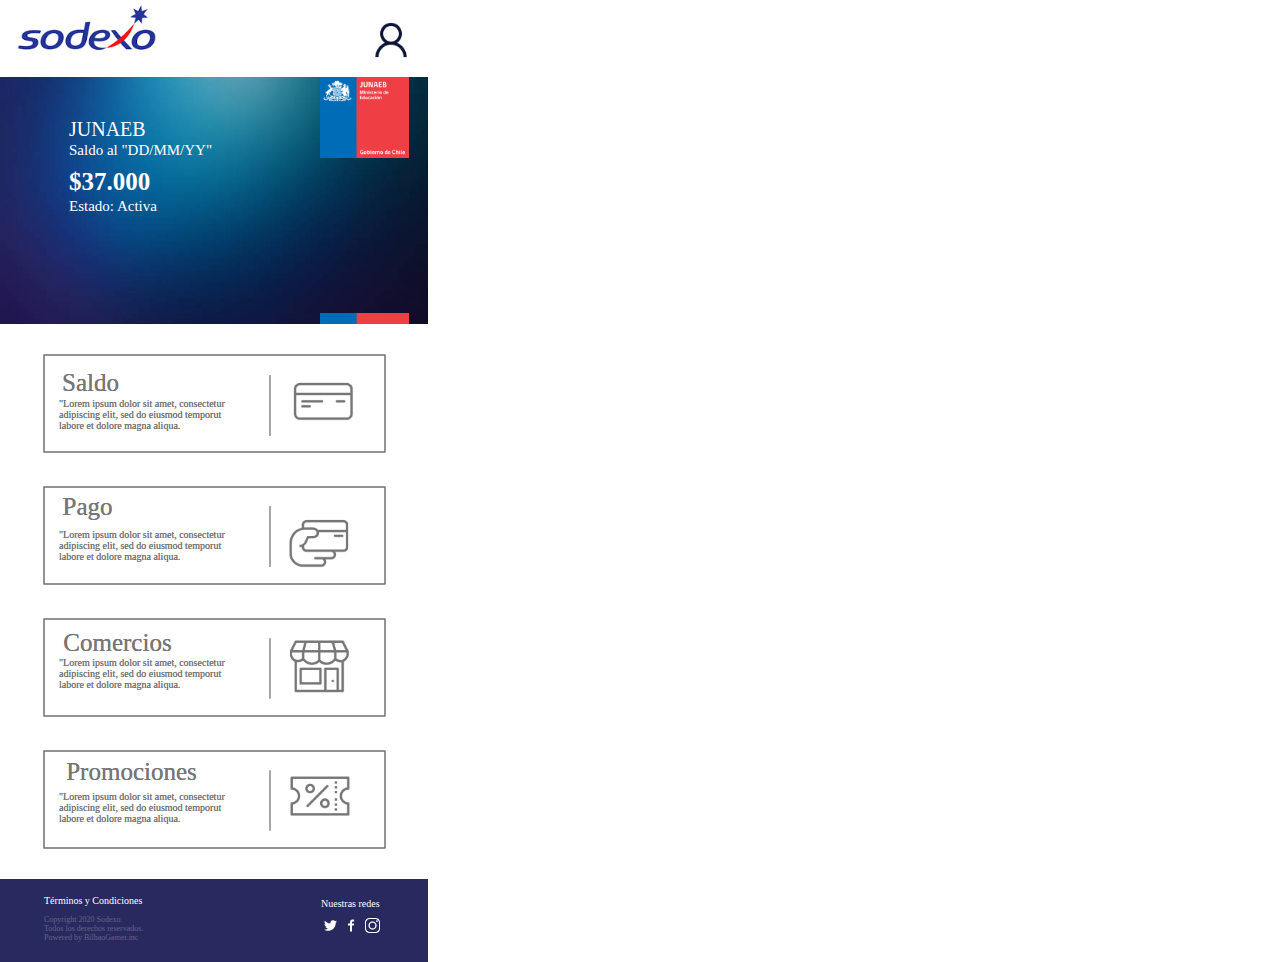
<file: Inicioo/Inicio.html>
<!DOCTYPE html>
<html>
<head>
<meta charset="utf-8"/>
<meta http-equiv="X-UA-Compatible" content="IE=edge"/>
<meta name="viewport" content="width=device-width, initial-scale=1.0">
<title>home_inicio</title>
<link rel="stylesheet" type="text/css" id="applicationStylesheet" href="inicio_CSS.css"/>
<script id="applicationScript">
///////////////////////////////////////
// INITIALIZATION
///////////////////////////////////////

/**
 * Functionality for scaling, showing by media query, and navigation between multiple pages on a single page. 
 * Code subject to change.
 **/

if (window.console==null) { window["console"] = { log : function() {} } }; // some browsers do not set console

var Application = function() {
	// event constants
	this.prefix = "--web-";
	this.NAVIGATION_CHANGE = "viewChange";
	this.VIEW_NOT_FOUND = "viewNotFound";
	this.VIEW_CHANGE = "viewChange";
	this.VIEW_CHANGING = "viewChanging";
	this.STATE_NOT_FOUND = "stateNotFound";
	this.APPLICATION_COMPLETE = "applicationComplete";
	this.APPLICATION_RESIZE = "applicationResize";
	this.SIZE_STATE_NAME = "data-is-view-scaled";
	this.STATE_NAME = this.prefix + "state";

	this.lastTrigger = null;
	this.lastView = null;
	this.lastState = null;
	this.lastOverlay = null;
	this.currentView = null;
	this.currentState = null;
	this.currentOverlay = null;
	this.currentQuery = {index: 0, rule: null, mediaText: null, id: null};
	this.inclusionQuery = "(min-width: 0px)";
	this.exclusionQuery = "none and (min-width: 99999px)";
	this.LastModifiedDateLabelName = "LastModifiedDateLabel";
	this.viewScaleSliderId = "ViewScaleSliderInput";
	this.pageRefreshedName = "showPageRefreshedNotification";
	this.application = null;
	this.applicationStylesheet = null;
	this.showByMediaQuery = null;
	this.mediaQueryDictionary = {};
	this.viewsDictionary = {};
	this.addedViews = [];
	this.viewStates = [];
	this.views = [];
	this.viewIds = [];
	this.viewQueries = {};
	this.overlays = {};
	this.overlayIds = [];
	this.numberOfViews = 0;
	this.verticalPadding = 0;
	this.horizontalPadding = 0;
	this.stateName = null;
	this.viewScale = 1;
	this.viewLeft = 0;
	this.viewTop = 0;
	this.horizontalScrollbarsNeeded = false;
	this.verticalScrollbarsNeeded = false;

	// view settings
	this.showUpdateNotification = false;
	this.showNavigationControls = false;
	this.scaleViewsToFit = false;
	this.scaleToFitOnDoubleClick = false;
	this.actualSizeOnDoubleClick = false;
	this.scaleViewsOnResize = false;
	this.navigationOnKeypress = false;
	this.showViewName = false;
	this.enableDeepLinking = true;
	this.refreshPageForChanges = false;
	this.showRefreshNotifications = true;

	// view controls
	this.scaleViewSlider = null;
	this.lastModifiedLabel = null;
	this.supportsPopState = false; // window.history.pushState!=null;
	this.initialized = false;

	// refresh properties
	this.refreshDuration = 250;
	this.lastModifiedDate = null;
	this.refreshRequest = null;
	this.refreshInterval = null;
	this.refreshContent = null;
	this.refreshContentSize = null;
	this.refreshCheckContent = false;
	this.refreshCheckContentSize = false;

	var self = this;

	self.initialize = function(event) {
		var view = self.getVisibleView();
		var views = self.getVisibleViews();
		if (view==null) view = self.getInitialView();
		self.collectViews();
		self.collectOverlays();
		self.collectMediaQueries();

		for (let index = 0; index < views.length; index++) {
			var view = views[index];
			self.setViewOptions(view);
			self.setViewVariables(view);
			self.centerView(view);
		}

		// sometimes the body size is 0 so we call this now and again later
		if (self.initialized) {
			window.addEventListener(self.NAVIGATION_CHANGE, self.viewChangeHandler);
			window.addEventListener("keyup", self.keypressHandler);
			window.addEventListener("keypress", self.keypressHandler);
			window.addEventListener("resize", self.resizeHandler);
			window.document.addEventListener("dblclick", self.doubleClickHandler);

			if (self.supportsPopState) {
				window.addEventListener('popstate', self.popStateHandler);
			}
			else {
				window.addEventListener('hashchange', self.hashChangeHandler);
			}

			// we are ready to go
			window.dispatchEvent(new Event(self.APPLICATION_COMPLETE));
		}

		if (self.initialized==false) {
			if (self.enableDeepLinking) {
				self.syncronizeViewToURL();
			} 
	
			if (self.refreshPageForChanges) {
				self.setupRefreshForChanges();
			}
	
			self.initialized = true;
		}
		
		if (self.scaleViewsToFit) {
			self.viewScale = self.scaleViewToFit(view);
			
			if (self.viewScale<0) {
				setTimeout(self.scaleViewToFit, 500, view);
			}
		}
		else if (view) {
			self.viewScale = self.getViewScaleValue(view);
			self.centerView(view);
			self.updateSliderValue(self.viewScale);
		}
		else {
			// no view found
		}
	
		if (self.showUpdateNotification) {
			self.showNotification();
		}

		//"addEventListener" in window ? null : window.addEventListener = window.attachEvent;
		//"addEventListener" in document ? null : document.addEventListener = document.attachEvent;
	}


	///////////////////////////////////////
	// AUTO REFRESH 
	///////////////////////////////////////

	self.setupRefreshForChanges = function() {
		self.refreshRequest = new XMLHttpRequest();

		if (!self.refreshRequest) {
			return false;
		}

		// get document start values immediately
		self.requestRefreshUpdate();
	}

	/**
	 * Attempt to check the last modified date by the headers 
	 * or the last modified property from the byte array (experimental)
	 **/
	self.requestRefreshUpdate = function() {
		var url = document.location.href;
		var protocol = window.location.protocol;
		var method;
		
		try {

			if (self.refreshCheckContentSize) {
				self.refreshRequest.open('HEAD', url, true);
			}
			else if (self.refreshCheckContent) {
				self.refreshContent = document.documentElement.outerHTML;
				self.refreshRequest.open('GET', url, true);
				self.refreshRequest.responseType = "text";
			}
			else {

				// get page last modified date for the first call to compare to later
				if (self.lastModifiedDate==null) {

					// File system does not send headers in FF so get blob if possible
					if (protocol=="file:") {
						self.refreshRequest.open("GET", url, true);
						self.refreshRequest.responseType = "blob";
					}
					else {
						self.refreshRequest.open("HEAD", url, true);
						self.refreshRequest.responseType = "blob";
					}

					self.refreshRequest.onload = self.refreshOnLoadOnceHandler;

					// In some browsers (Chrome & Safari) this error occurs at send: 
					// 
					// Chrome - Access to XMLHttpRequest at 'file:///index.html' from origin 'null' 
					// has been blocked by CORS policy: 
					// Cross origin requests are only supported for protocol schemes: 
					// http, data, chrome, chrome-extension, https.
					// 
					// Safari - XMLHttpRequest cannot load file:///Users/user/Public/index.html. Cross origin requests are only supported for HTTP.
					// 
					// Solution is to run a local server, set local permissions or test in another browser
					self.refreshRequest.send(null);

					// In MS browsers the following behavior occurs possibly due to an AJAX call to check last modified date: 
					// 
					// DOM7011: The code on this page disabled back and forward caching.

					// In Brave (Chrome) error when on the server
					// index.js:221 HEAD https://www.example.com/ net::ERR_INSUFFICIENT_RESOURCES
					// self.refreshRequest.send(null);

				}
				else {
					self.refreshRequest = new XMLHttpRequest();
					self.refreshRequest.onreadystatechange = self.refreshHandler;
					self.refreshRequest.ontimeout = function() {
						self.log("Couldn't find page to check for updates");
					}
					
					var method;
					if (protocol=="file:") {
						method = "GET";
					}
					else {
						method = "HEAD";
					}

					//refreshRequest.open('HEAD', url, true);
					self.refreshRequest.open(method, url, true);
					self.refreshRequest.responseType = "blob";
					self.refreshRequest.send(null);
				}
			}
		}
		catch (error) {
			self.log("Refresh failed for the following reason:")
			self.log(error);
		}
	}

	self.refreshHandler = function() {
		var contentSize;

		try {

			if (self.refreshRequest.readyState === XMLHttpRequest.DONE) {
				
				if (self.refreshRequest.status === 2 || 
					self.refreshRequest.status === 200) {
					var pageChanged = false;

					self.updateLastModifiedLabel();

					if (self.refreshCheckContentSize) {
						var lastModifiedHeader = self.refreshRequest.getResponseHeader("Last-Modified");
						contentSize = self.refreshRequest.getResponseHeader("Content-Length");
						//lastModifiedDate = refreshRequest.getResponseHeader("Last-Modified");
						var headers = self.refreshRequest.getAllResponseHeaders();
						var hasContentHeader = headers.indexOf("Content-Length")!=-1;
						
						if (hasContentHeader) {
							contentSize = self.refreshRequest.getResponseHeader("Content-Length");

							// size has not been set yet
							if (self.refreshContentSize==null) {
								self.refreshContentSize = contentSize;
								// exit and let interval call this method again
								return;
							}

							if (contentSize!=self.refreshContentSize) {
								pageChanged = true;
							}
						}
					}
					else if (self.refreshCheckContent) {

						if (self.refreshRequest.responseText!=self.refreshContent) {
							pageChanged = true;
						}
					}
					else {
						lastModifiedHeader = self.getLastModified(self.refreshRequest);

						if (self.lastModifiedDate!=lastModifiedHeader) {
							self.log("lastModifiedDate:" + self.lastModifiedDate + ",lastModifiedHeader:" +lastModifiedHeader);
							pageChanged = true;
						}

					}

					
					if (pageChanged) {
						clearInterval(self.refreshInterval);
						self.refreshUpdatedPage();
						return;
					}

				}
				else {
					self.log('There was a problem with the request.');
				}

			}
		}
		catch( error ) {
			//console.log('Caught Exception: ' + error);
		}
	}

	self.refreshOnLoadOnceHandler = function(event) {

		// get the last modified date
		if (self.refreshRequest.response) {
			self.lastModifiedDate = self.getLastModified(self.refreshRequest);

			if (self.lastModifiedDate!=null) {

				if (self.refreshInterval==null) {
					self.refreshInterval = setInterval(self.requestRefreshUpdate, self.refreshDuration);
				}
			}
			else {
				self.log("Could not get last modified date from the server");
			}
		}
	}

	self.refreshUpdatedPage = function() {
		if (self.showRefreshNotifications) {
			var date = new Date().setTime((new Date().getTime()+10000));
			document.cookie = encodeURIComponent(self.pageRefreshedName) + "=true" + "; max-age=6000;" + " path=/";
		}

		document.location.reload(true);
	}

	self.showNotification = function(duration) {
		var notificationID = self.pageRefreshedName+"ID";
		var notification = document.getElementById(notificationID);
		if (duration==null) duration = 4000;

		if (notification!=null) {return;}

		notification = document.createElement("div");
		notification.id = notificationID;
		notification.textContent = "PAGE UPDATED";
		var styleRule = ""
		styleRule = "position: fixed; padding: 7px 16px 6px 16px; font-family: Arial, sans-serif; font-size: 10px; font-weight: bold; left: 50%;";
		styleRule += "top: 20px; background-color: rgba(0,0,0,.5); border-radius: 12px; color:rgb(235, 235, 235); transition: all 2s linear;";
		styleRule += "transform: translateX(-50%); letter-spacing: .5px; filter: drop-shadow(2px 2px 6px rgba(0, 0, 0, .1)); cursor: pointer";
		notification.setAttribute("style", styleRule);

		notification.className = "PageRefreshedClass";
		notification.addEventListener("click", function() {
			notification.parentNode.removeChild(notification);
		});
		
		document.body.appendChild(notification);

		setTimeout(function() {
			notification.style.opacity = "0";
			notification.style.filter = "drop-shadow( 0px 0px 0px rgba(0,0,0, .5))";
			setTimeout(function() {
				try {
					notification.parentNode.removeChild(notification);
				} catch(error) {}
			}, duration)
		}, duration);

		document.cookie = encodeURIComponent(self.pageRefreshedName) + "=; max-age=1; path=/";
	}

	/**
	 * Get the last modified date from the header 
	 * or file object after request has been received
	 **/
	self.getLastModified = function(request) {
		var date;

		// file protocol - FILE object with last modified property
		if (request.response && request.response.lastModified) {
			date = request.response.lastModified;
		}
		
		// http protocol - check headers
		if (date==null) {
			date = request.getResponseHeader("Last-Modified");
		}

		return date;
	}

	self.updateLastModifiedLabel = function() {
		var labelValue = "";
		
		if (self.lastModifiedLabel==null) {
			self.lastModifiedLabel = document.getElementById("LastModifiedLabel");
		}

		if (self.lastModifiedLabel) {
			var seconds = parseInt(((new Date().getTime() - Date.parse(document.lastModified)) / 1000 / 60) * 100 + "");
			var minutes = 0;
			var hours = 0;

			if (seconds < 60) {
				seconds = Math.floor(seconds/10)*10;
				labelValue = seconds + " seconds";
			}
			else {
				minutes = parseInt((seconds/60) + "");

				if (minutes>60) {
					hours = parseInt((seconds/60/60) +"");
					labelValue += hours==1 ? " hour" : " hours";
				}
				else {
					labelValue = minutes+"";
					labelValue += minutes==1 ? " minute" : " minutes";
				}
			}
			
			if (seconds<10) {
				labelValue = "Updated now";
			}
			else {
				labelValue = "Updated " + labelValue + " ago";
			}

			if (self.lastModifiedLabel.firstElementChild) {
				self.lastModifiedLabel.firstElementChild.textContent = labelValue;

			}
			else if ("textContent" in self.lastModifiedLabel) {
				self.lastModifiedLabel.textContent = labelValue;
			}
		}
	}

	self.getShortString = function(string, length) {
		if (length==null) length = 30;
		string = string!=null ? string.substr(0, length).replace(/\n/g, "") : "[String is null]";
		return string;
	}

	self.getShortNumber = function(value, places) {
		if (places==null || places<1) places = 4;
		value = Math.round(value * Math.pow(10,places)) / Math.pow(10, places);
		return value;
	}

	///////////////////////////////////////
	// NAVIGATION CONTROLS
	///////////////////////////////////////

	self.updateViewLabel = function() {
		var viewNavigationLabel = document.getElementById("ViewNavigationLabel");
		var view = self.getVisibleView();
		var viewIndex = view ? self.getViewIndex(view) : -1;
		var viewName = view ? self.getViewPreferenceValue(view, self.prefix + "view-name") : null;
		var viewId = view ? view.id : null;

		if (viewNavigationLabel && view) {
			if (viewName && viewName.indexOf('"')!=-1) {
				viewName = viewName.replace(/"/g, "");
			}

			if (self.showViewName) {
				viewNavigationLabel.textContent = viewName;
				self.setTooltip(viewNavigationLabel, viewIndex + 1 + " of " + self.numberOfViews);
			}
			else {
				viewNavigationLabel.textContent = viewIndex + 1 + " of " + self.numberOfViews;
				self.setTooltip(viewNavigationLabel, viewName);
			}

		}
	}

	self.updateURL = function(view) {
		view = view == null ? self.getVisibleView() : view;
		var viewId = view ? view.id : null
		var viewFragment = view ? "#"+ viewId : null;

		if (viewId && self.viewIds.length>1 && self.enableDeepLinking) {

			if (self.supportsPopState==false) {
				self.setFragment(viewId);
			}
			else {
				if (viewFragment!=window.location.hash) {

					if (window.location.hash==null) {
						window.history.replaceState({name:viewId}, null, viewFragment);
					}
					else {
						window.history.pushState({name:viewId}, null, viewFragment);
					}
				}
			}
		}
	}

	self.updateURLState = function(view, stateName) {
		stateName = view && (stateName=="" || stateName==null) ? self.getStateNameByViewId(view.id) : stateName;

		if (self.supportsPopState==false) {
			self.setFragment(stateName);
		}
		else {
			if (stateName!=window.location.hash) {

				if (window.location.hash==null) {
					window.history.replaceState({name:view.viewId}, null, stateName);
				}
				else {
					window.history.pushState({name:view.viewId}, null, stateName);
				}
			}
		}
	}

	self.setFragment = function(value) {
		window.location.hash = "#" + value;
	}

	self.setTooltip = function(element, value) {
		// setting the tooltip in edge causes a page crash on hover
		if (/Edge/.test(navigator.userAgent)) { return; }

		if ("title" in element) {
			element.title = value;
		}
	}

	self.getStylesheetRules = function(styleSheet) {
		try {
			if (styleSheet) return styleSheet.cssRules || styleSheet.rules;
	
			return document.styleSheets[0]["cssRules"] || document.styleSheets[0]["rules"];
		}
		catch (error) {
			// ERRORS:
			// SecurityError: The operation is insecure.
			// Errors happen when script loads before stylesheet or loading an external css locally

			// InvalidAccessError: A parameter or an operation is not supported by the underlying object
			// Place script after stylesheet

			console.log(error);
			if (error.toString().indexOf("The operation is insecure")!=-1) {
				console.log("Load the stylesheet before the script or load the stylesheet inline until it can be loaded on a server")
			}
			return [];
		}
	}

	/**
	 * If single page application hide all of the views. 
	 * @param {Number} selectedIndex if provided shows the view at index provided
	 **/
	self.hideViews = function(selectedIndex, animation) {
		var rules = self.getStylesheetRules();
		var queryIndex = 0;
		var numberOfRules = rules!=null ? rules.length : 0;

		// loop through rules and hide media queries except selected
		for (var i=0;i<numberOfRules;i++) {
			var rule = rules[i];
			var cssText = rule && rule.cssText;

			if (rule.media!=null && cssText.match("--web-view-name:")) {

				if (queryIndex==selectedIndex) {
					self.currentQuery.mediaText = rule.conditionText;
					self.currentQuery.index = selectedIndex;
					self.currentQuery.rule = rule;
					self.enableMediaQuery(rule);
				}
				else {
					if (animation) {
						self.fadeOut(rule)
					}
					else {
						self.disableMediaQuery(rule);
					}
				}
				
				queryIndex++;
			}
		}

		self.numberOfViews = queryIndex;
		self.updateViewLabel();
		self.updateURL();

		self.dispatchViewChange();

		var view = self.getVisibleView();
		var viewIndex = view ? self.getViewIndex(view) : -1;

		return viewIndex==selectedIndex ? view : null;
	}

	/**
	 * If single page application hide all of the views. 
	 * @param {HTMLElement} selectedView if provided shows the view passed in
	 **/
	 self.hideAllViews = function(selectedView, animation) {
		var views = self.views;
		var queryIndex = 0;
		var numberOfViews = views!=null ? views.length : 0;

		// loop through rules and hide media queries except selected
		for (var i=0;i<numberOfViews;i++) {
			var viewData = views[i];
			var view = viewData && viewData.view;
			var mediaRule = viewData && viewData.mediaRule;
			
			if (view==selectedView) {
				self.currentQuery.mediaText = mediaRule.conditionText;
				self.currentQuery.index = queryIndex;
				self.currentQuery.rule = mediaRule;
				self.enableMediaQuery(mediaRule);
			}
			else {
				if (animation) {
					self.fadeOut(mediaRule)
				}
				else {
					self.disableMediaQuery(mediaRule);
				}
			}
			
			queryIndex++;
		}

		self.numberOfViews = queryIndex;
		self.updateViewLabel();
		self.updateURL();
		self.dispatchViewChange();

		var visibleView = self.getVisibleView();

		return visibleView==selectedView ? selectedView : null;
	}

	/**
	 * Hide view
	 * @param {Object} view element to hide
	 **/
	self.hideView = function(view) {
		var rule = view ? self.mediaQueryDictionary[view.id] : null;

		if (rule) {
			self.disableMediaQuery(rule);
		}
	}

	/**
	 * Hide overlay
	 * @param {Object} overlay element to hide
	 **/
	self.hideOverlay = function(overlay) {
		var rule = overlay ? self.mediaQueryDictionary[overlay.id] : null;

		if (rule) {
			self.disableMediaQuery(rule);

			//if (self.showByMediaQuery) {
				overlay.style.display = "none";
			//}
		}
	}

	/**
	 * Show the view by media query. Does not hide current views
	 * Sets view options by default
	 * @param {Object} view element to show
	 * @param {Boolean} setViewOptions sets view options if null or true
	 */
	self.showViewByMediaQuery = function(view, setViewOptions) {
		var id = view ? view.id : null;
		var query = id ? self.mediaQueryDictionary[id] : null;
		var isOverlay = view ? self.isOverlay(view) : false;
		setViewOptions = setViewOptions==null ? true : setViewOptions;

		if (query) {
			self.enableMediaQuery(query);

			if (isOverlay && view && setViewOptions) {
				self.setViewVariables(null, view);
			}
			else {
				if (view && setViewOptions) self.setViewOptions(view);
				if (view && setViewOptions) self.setViewVariables(view);
			}
		}
	}

	/**
	 * Show the view. Does not hide current views
	 */
	self.showView = function(view, setViewOptions) {
		var id = view ? view.id : null;
		var query = id ? self.mediaQueryDictionary[id] : null;
		var display = null;
		setViewOptions = setViewOptions==null ? true : setViewOptions;

		if (query) {
			self.enableMediaQuery(query);
			if (view==null) view =self.getVisibleView();
			if (view && setViewOptions) self.setViewOptions(view);
		}
		else if (id) {
			display = window.getComputedStyle(view).getPropertyValue("display");
			if (display=="" || display=="none") {
				view.style.display = "block";
			}
		}

		if (view) {
			if (self.currentView!=null) {
				self.lastView = self.currentView;
			}

			self.currentView = view;
		}
	}

	self.showViewById = function(id, setViewOptions) {
		var view = id ? self.getViewById(id) : null;

		if (view) {
			self.showView(view);
			return;
		}

		self.log("View not found '" + id + "'");
	}

	self.getElementView = function(element) {
		var view = element;
		var viewFound = false;

		while (viewFound==false || view==null) {
			if (view && self.viewsDictionary[view.id]) {
				return view;
			}
			view = view.parentNode;
		}
	}

	/**
	 * Show overlay over view
	 * @param {Event | HTMLElement} event event or html element with styles applied
	 * @param {String} id id of view or view reference
	 * @param {Number} x x location
	 * @param {Number} y y location
	 */
	self.showOverlay = function(event, id, x, y) {
		var overlay = id && typeof id === 'string' ? self.getViewById(id) : id ? id : null;
		var query = overlay ? self.mediaQueryDictionary[overlay.id] : null;
		var centerHorizontally = false;
		var centerVertically = false;
		var anchorLeft = false;
		var anchorTop = false;
		var anchorRight = false;
		var anchorBottom = false;
		var display = null;
		var reparent = true;
		var view = null;
		
		if (overlay==null || overlay==false) {
			self.log("Overlay not found, '"+ id + "'");
			return;
		}

		// get enter animation - event target must have css variables declared
		if (event) {
			var button = event.currentTarget || event; // can be event or htmlelement
			var buttonComputedStyles = getComputedStyle(button);
			var actionTargetValue = buttonComputedStyles.getPropertyValue(self.prefix+"action-target").trim();
			var animation = buttonComputedStyles.getPropertyValue(self.prefix+"animation").trim();
			var isAnimated = animation!="";
			var targetType = buttonComputedStyles.getPropertyValue(self.prefix+"action-type").trim();
			var actionTarget = self.application ? null : self.getElement(actionTargetValue);
			var actionTargetStyles = actionTarget ? actionTarget.style : null;

			if (actionTargetStyles) {
				actionTargetStyles.setProperty("animation", animation);
			}

			if ("stopImmediatePropagation" in event) {
				event.stopImmediatePropagation();
			}
		}
		
		if (self.application==false || targetType=="page") {
			document.location.href = "./" + actionTargetValue;
			return;
		}

		// remove any current overlays
		if (self.currentOverlay) {

			// act as switch if same button
			if (self.currentOverlay==actionTarget || self.currentOverlay==null) {
				if (self.lastTrigger==button) {
					self.removeOverlay(isAnimated);
					return;
				}
			}
			else {
				self.removeOverlay(isAnimated);
			}
		}

		if (reparent) {
			view = self.getElementView(button);
			if (view) {
				view.appendChild(overlay);
			}
		}

		if (query) {
			//self.setElementAnimation(overlay, null);
			//overlay.style.animation = animation;
			self.enableMediaQuery(query);
			
			var display = overlay && overlay.style.display;
			
			if (overlay && display=="" || display=="none") {
				overlay.style.display = "block";
				//self.setViewOptions(overlay);
			}

			// add animation defined in event target style declaration
			if (animation && self.supportAnimations) {
				self.fadeIn(overlay, false, animation);
			}
		}
		else if (id) {

			display = window.getComputedStyle(overlay).getPropertyValue("display");

			if (display=="" || display=="none") {
				overlay.style.display = "block";
			}

			// add animation defined in event target style declaration
			if (animation && self.supportAnimations) {
				self.fadeIn(overlay, false, animation);
			}
		}

		// do not set x or y position if centering
		var horizontal = self.prefix + "center-horizontally";
		var vertical = self.prefix + "center-vertically";
		var style = overlay.style;
		var transform = [];

		centerHorizontally = self.getIsStyleDefined(id, horizontal) ? self.getViewPreferenceBoolean(overlay, horizontal) : false;
		centerVertically = self.getIsStyleDefined(id, vertical) ? self.getViewPreferenceBoolean(overlay, vertical) : false;
		anchorLeft = self.getIsStyleDefined(id, "left");
		anchorRight = self.getIsStyleDefined(id, "right");
		anchorTop = self.getIsStyleDefined(id, "top");
		anchorBottom = self.getIsStyleDefined(id, "bottom");

		
		if (self.viewsDictionary[overlay.id] && self.viewsDictionary[overlay.id].styleDeclaration) {
			style = self.viewsDictionary[overlay.id].styleDeclaration.style;
		}
		
		if (centerHorizontally) {
			style.left = "50%";
			style.transformOrigin = "0 0";
			transform.push("translateX(-50%)");
		}
		else if (anchorRight && anchorLeft) {
			style.left = x + "px";
		}
		else if (anchorRight) {
			//style.right = x + "px";
		}
		else {
			style.left = x + "px";
		}
		
		if (centerVertically) {
			style.top = "50%";
			transform.push("translateY(-50%)");
			style.transformOrigin = "0 0";
		}
		else if (anchorTop && anchorBottom) {
			style.top = y + "px";
		}
		else if (anchorBottom) {
			//style.bottom = y + "px";
		}
		else {
			style.top = y + "px";
		}

		if (transform.length) {
			style.transform = transform.join(" ");
		}

		self.currentOverlay = overlay;
		self.lastTrigger = button;
	}

	self.goBack = function() {
		if (self.currentOverlay) {
			self.removeOverlay();
		}
		else if (self.lastView) {
			self.goToView(self.lastView.id);
		}
	}

	self.removeOverlay = function(animate) {
		var overlay = self.currentOverlay;
		animate = animate===false ? false : true;

		if (overlay) {
			var style = overlay.style;
			
			if (style.animation && self.supportAnimations && animate) {
				self.reverseAnimation(overlay, true);

				var duration = self.getAnimationDuration(style.animation, true);
		
				setTimeout(function() {
					self.setElementAnimation(overlay, null);
					self.hideOverlay(overlay);
					self.currentOverlay = null;
				}, duration);
			}
			else {
				self.setElementAnimation(overlay, null);
				self.hideOverlay(overlay);
				self.currentOverlay = null;
			}
		}
	}

	/**
	 * Reverse the animation and hide after
	 * @param {Object} target element with animation
	 * @param {Boolean} hide hide after animation ends
	 */
	self.reverseAnimation = function(target, hide) {
		var lastAnimation = null;
		var style = target.style;

		style.animationPlayState = "paused";
		lastAnimation = style.animation;
		style.animation = null;
		style.animationPlayState = "paused";

		if (hide) {
			//target.addEventListener("animationend", self.animationEndHideHandler);
	
			var duration = self.getAnimationDuration(lastAnimation, true);
			var isOverlay = self.isOverlay(target);
	
			setTimeout(function() {
				self.setElementAnimation(target, null);

				if (isOverlay) {
					self.hideOverlay(target);
				}
				else {
					self.hideView(target);
				}
			}, duration);
		}

		setTimeout(function() {
			style.animation = lastAnimation;
			style.animationPlayState = "paused";
			style.animationDirection = "reverse";
			style.animationPlayState = "running";
		}, 30);
	}

	self.animationEndHandler = function(event) {
		var target = event.currentTarget;
		self.dispatchEvent(new Event(event.type));
	}

	self.isOverlay = function(view) {
		var result = view ? self.getViewPreferenceBoolean(view, self.prefix + "is-overlay") : false;

		return result;
	}

	self.animationEndHideHandler = function(event) {
		var target = event.currentTarget;
		self.setViewVariables(null, target);
		self.hideView(target);
		target.removeEventListener("animationend", self.animationEndHideHandler);
	}

	self.animationEndShowHandler = function(event) {
		var target = event.currentTarget;
		target.removeEventListener("animationend", self.animationEndShowHandler);
	}

	self.setViewOptions = function(view) {

		if (view) {
			self.minimumScale = self.getViewPreferenceValue(view, self.prefix + "minimum-scale");
			self.maximumScale = self.getViewPreferenceValue(view, self.prefix + "maximum-scale");
			self.scaleViewsToFit = self.getViewPreferenceBoolean(view, self.prefix + "scale-to-fit");
			self.scaleToFitType = self.getViewPreferenceValue(view, self.prefix + "scale-to-fit-type");
			self.scaleToFitOnDoubleClick = self.getViewPreferenceBoolean(view, self.prefix + "scale-on-double-click");
			self.actualSizeOnDoubleClick = self.getViewPreferenceBoolean(view, self.prefix + "actual-size-on-double-click");
			self.scaleViewsOnResize = self.getViewPreferenceBoolean(view, self.prefix + "scale-on-resize");
			self.enableScaleUp = self.getViewPreferenceBoolean(view, self.prefix + "enable-scale-up");
			self.centerHorizontally = self.getViewPreferenceBoolean(view, self.prefix + "center-horizontally");
			self.centerVertically = self.getViewPreferenceBoolean(view, self.prefix + "center-vertically");
			self.navigationOnKeypress = self.getViewPreferenceBoolean(view, self.prefix + "navigate-on-keypress");
			self.showViewName = self.getViewPreferenceBoolean(view, self.prefix + "show-view-name");
			self.refreshPageForChanges = self.getViewPreferenceBoolean(view, self.prefix + "refresh-for-changes");
			self.refreshPageForChangesInterval = self.getViewPreferenceValue(view, self.prefix + "refresh-interval");
			self.showNavigationControls = self.getViewPreferenceBoolean(view, self.prefix + "show-navigation-controls");
			self.scaleViewSlider = self.getViewPreferenceBoolean(view, self.prefix + "show-scale-controls");
			self.enableDeepLinking = self.getViewPreferenceBoolean(view, self.prefix + "enable-deep-linking");
			self.singlePageApplication = self.getViewPreferenceBoolean(view, self.prefix + "application");
			self.showByMediaQuery = self.getViewPreferenceBoolean(view, self.prefix + "show-by-media-query");
			self.showUpdateNotification = document.cookie!="" ? document.cookie.indexOf(self.pageRefreshedName)!=-1 : false;
			self.imageComparisonDuration = self.getViewPreferenceValue(view, self.prefix + "image-comparison-duration");
			self.supportAnimations = self.getViewPreferenceBoolean(view, self.prefix + "enable-animations", true);

			if (self.scaleViewsToFit) {
				var newScaleValue = self.scaleViewToFit(view);
				
				if (newScaleValue<0) {
					setTimeout(self.scaleViewToFit, 500, view);
				}
			}
			else {
				self.viewScale = self.getViewScaleValue(view);
				self.viewToFitWidthScale = self.getViewFitToViewportWidthScale(view, self.enableScaleUp)
				self.viewToFitHeightScale = self.getViewFitToViewportScale(view, self.enableScaleUp);
				self.updateSliderValue(self.viewScale);
			}

			if (self.imageComparisonDuration!=null) {
				// todo
			}

			if (self.refreshPageForChangesInterval!=null) {
				self.refreshDuration = Number(self.refreshPageForChangesInterval);
			}
		}
	}

	self.previousView = function(event) {
		var rules = self.getStylesheetRules();
		var view = self.getVisibleView()
		var index = view ? self.getViewIndex(view) : -1;
		var prevQueryIndex = index!=-1 ? index-1 : self.currentQuery.index-1;
		var queryIndex = 0;
		var numberOfRules = rules!=null ? rules.length : 0;

		if (event) {
			event.stopImmediatePropagation();
		}

		if (prevQueryIndex<0) {
			return;
		}

		// loop through rules and hide media queries except selected
		for (var i=0;i<numberOfRules;i++) {
			var rule = rules[i];
			
			if (rule.media!=null) {

				if (queryIndex==prevQueryIndex) {
					self.currentQuery.mediaText = rule.conditionText;
					self.currentQuery.index = prevQueryIndex;
					self.currentQuery.rule = rule;
					self.enableMediaQuery(rule);
					self.updateViewLabel();
					self.updateURL();
					self.dispatchViewChange();
				}
				else {
					self.disableMediaQuery(rule);
				}

				queryIndex++;
			}
		}
	}

	self.nextView = function(event) {
		var rules = self.getStylesheetRules();
		var view = self.getVisibleView();
		var index = view ? self.getViewIndex(view) : -1;
		var nextQueryIndex = index!=-1 ? index+1 : self.currentQuery.index+1;
		var queryIndex = 0;
		var numberOfRules = rules!=null ? rules.length : 0;
		var numberOfMediaQueries = self.getNumberOfMediaRules();

		if (event) {
			event.stopImmediatePropagation();
		}

		if (nextQueryIndex>=numberOfMediaQueries) {
			return;
		}

		// loop through rules and hide media queries except selected
		for (var i=0;i<numberOfRules;i++) {
			var rule = rules[i];
			
			if (rule.media!=null) {

				if (queryIndex==nextQueryIndex) {
					self.currentQuery.mediaText = rule.conditionText;
					self.currentQuery.index = nextQueryIndex;
					self.currentQuery.rule = rule;
					self.enableMediaQuery(rule);
					self.updateViewLabel();
					self.updateURL();
					self.dispatchViewChange();
				}
				else {
					self.disableMediaQuery(rule);
				}

				queryIndex++;
			}
		}
	}

	/**
	 * Enables a view via media query
	 */
	self.enableMediaQuery = function(rule) {

		try {
			rule.media.mediaText = self.inclusionQuery;
		}
		catch(error) {
			//self.log(error);
			rule.conditionText = self.inclusionQuery;
		}
	}

	self.disableMediaQuery = function(rule) {

		try {
			rule.media.mediaText = self.exclusionQuery;
		}
		catch(error) {
			rule.conditionText = self.exclusionQuery;
		}
	}

	self.dispatchViewChange = function() {
		try {
			var event = new Event(self.NAVIGATION_CHANGE);
			window.dispatchEvent(event);
		}
		catch (error) {
			// In IE 11: Object doesn't support this action
		}
	}

	self.getNumberOfMediaRules = function() {
		var rules = self.getStylesheetRules();
		var numberOfRules = rules ? rules.length : 0;
		var numberOfQueries = 0;

		for (var i=0;i<numberOfRules;i++) {
			if (rules[i].media!=null) { numberOfQueries++; }
		}
		
		return numberOfQueries;
	}

	/////////////////////////////////////////
	// VIEW SCALE 
	/////////////////////////////////////////

	self.sliderChangeHandler = function(event) {
		var value = self.getShortNumber(event.currentTarget.value/100);
		var view = self.getVisibleView();
		self.setViewScaleValue(view, false, value, true);
	}

	self.updateSliderValue = function(scale) {
		var slider = document.getElementById(self.viewScaleSliderId);
		var tooltip = parseInt(scale * 100 + "") + "%";
		var inputType;
		var inputValue;
		
		if (slider) {
			inputValue = self.getShortNumber(scale * 100);
			if (inputValue!=slider["value"]) {
				slider["value"] = inputValue;
			}
			inputType = slider.getAttributeNS(null, "type");

			if (inputType!="range") {
				// input range is not supported
				slider.style.display = "none";
			}

			self.setTooltip(slider, tooltip);
		}
	}

	self.viewChangeHandler = function(event) {
		var view = self.getVisibleView();
		var matrix = view ? getComputedStyle(view).transform : null;
		
		if (matrix) {
			self.viewScale = self.getViewScaleValue(view);
			
			var scaleNeededToFit = self.getViewFitToViewportScale(view);
			var isViewLargerThanViewport = scaleNeededToFit<1;
			
			// scale large view to fit if scale to fit is enabled
			if (self.scaleViewsToFit) {
				self.scaleViewToFit(view);
			}
			else {
				self.updateSliderValue(self.viewScale);
			}
		}
	}

	self.getViewScaleValue = function(view) {
		var matrix = getComputedStyle(view).transform;

		if (matrix) {
			var matrixArray = matrix.replace("matrix(", "").split(",");
			var scaleX = parseFloat(matrixArray[0]);
			var scaleY = parseFloat(matrixArray[3]);
			var scale = Math.min(scaleX, scaleY);
		}

		return scale;
	}

	/**
	 * Scales view to scale. 
	 * @param {Object} view view to scale. views are in views array
	 * @param {Boolean} scaleToFit set to true to scale to fit. set false to use desired scale value
	 * @param {Number} desiredScale scale to define. not used if scale to fit is false
	 * @param {Boolean} isSliderChange indicates if slider is callee
	 */
	self.setViewScaleValue = function(view, scaleToFit, desiredScale, isSliderChange) {
		var enableScaleUp = self.enableScaleUp;
		var scaleToFitType = self.scaleToFitType;
		var minimumScale = self.minimumScale;
		var maximumScale = self.maximumScale;
		var hasMinimumScale = !isNaN(minimumScale) && minimumScale!="";
		var hasMaximumScale = !isNaN(maximumScale) && maximumScale!="";
		var scaleNeededToFit = self.getViewFitToViewportScale(view, enableScaleUp);
		var scaleNeededToFitWidth = self.getViewFitToViewportWidthScale(view, enableScaleUp);
		var scaleNeededToFitHeight = self.getViewFitToViewportHeightScale(view, enableScaleUp);
		var scaleToFitFull = self.getViewFitToViewportScale(view, true);
		var scaleToFitFullWidth = self.getViewFitToViewportWidthScale(view, true);
		var scaleToFitFullHeight = self.getViewFitToViewportHeightScale(view, true);
		var scaleToWidth = scaleToFitType=="width";
		var scaleToHeight = scaleToFitType=="height";
		var shrunkToFit = false;
		var topPosition = null;
		var leftPosition = null;
		var translateY = null;
		var translateX = null;
		var transformValue = "";
		var canCenterVertically = true;
		var canCenterHorizontally = true;
		var style = view.style;

		if (view && self.viewsDictionary[view.id] && self.viewsDictionary[view.id].styleDeclaration) {
			style = self.viewsDictionary[view.id].styleDeclaration.style;
		}

		if (scaleToFit && isSliderChange!=true) {
			if (scaleToFitType=="fit" || scaleToFitType=="") {
				desiredScale = scaleNeededToFit;
			}
			else if (scaleToFitType=="width") {
				desiredScale = scaleNeededToFitWidth;
			}
			else if (scaleToFitType=="height") {
				desiredScale = scaleNeededToFitHeight;
			}
		}
		else {
			if (isNaN(desiredScale)) {
				desiredScale = 1;
			}
		}

		self.updateSliderValue(desiredScale);
		
		// scale to fit width
		if (scaleToWidth && scaleToHeight==false) {
			canCenterVertically = scaleNeededToFitHeight>=scaleNeededToFitWidth;
			canCenterHorizontally = scaleNeededToFitWidth>=1 && enableScaleUp==false;

			if (isSliderChange) {
				canCenterHorizontally = desiredScale<scaleToFitFullWidth;
			}
			else if (scaleToFit) {
				desiredScale = scaleNeededToFitWidth;
			}

			if (hasMinimumScale) {
				desiredScale = Math.max(desiredScale, Number(minimumScale));
			}

			if (hasMaximumScale) {
				desiredScale = Math.min(desiredScale, Number(maximumScale));
			}

			desiredScale = self.getShortNumber(desiredScale);

			canCenterHorizontally = self.canCenterHorizontally(view, "width", enableScaleUp, desiredScale, minimumScale, maximumScale);
			canCenterVertically = self.canCenterVertically(view, "width", enableScaleUp, desiredScale, minimumScale, maximumScale);

			if (desiredScale>1 && (enableScaleUp || isSliderChange)) {
				transformValue = "scale(" + desiredScale + ")";
			}
			else if (desiredScale>=1 && enableScaleUp==false) {
				transformValue = "scale(" + 1 + ")";
			}
			else {
				transformValue = "scale(" + desiredScale + ")";
			}

			if (self.centerVertically) {
				if (canCenterVertically) {
					translateY = "-50%";
					topPosition = "50%";
				}
				else {
					translateY = "0";
					topPosition = "0";
				}
				
				if (style.top != topPosition) {
					style.top = topPosition + "";
				}

				if (canCenterVertically) {
					transformValue += " translateY(" + translateY+ ")";
				}
			}

			if (self.centerHorizontally) {
				if (canCenterHorizontally) {
					translateX = "-50%";
					leftPosition = "50%";
				}
				else {
					translateX = "0";
					leftPosition = "0";
				}

				if (style.left != leftPosition) {
					style.left = leftPosition + "";
				}

				if (canCenterHorizontally) {
					transformValue += " translateX(" + translateX+ ")";
				}
			}

			style.transformOrigin = "0 0";
			style.transform = transformValue;

			self.viewScale = desiredScale;
			self.viewToFitWidthScale = scaleNeededToFitWidth;
			self.viewToFitHeightScale = scaleNeededToFitHeight;
			self.viewLeft = leftPosition;
			self.viewTop = topPosition;

			return desiredScale;
		}

		// scale to fit height
		if (scaleToHeight && scaleToWidth==false) {
			//canCenterVertically = scaleNeededToFitHeight>=scaleNeededToFitWidth;
			//canCenterHorizontally = scaleNeededToFitHeight<=scaleNeededToFitWidth && enableScaleUp==false;
			canCenterVertically = scaleNeededToFitHeight>=scaleNeededToFitWidth;
			canCenterHorizontally = scaleNeededToFitWidth>=1 && enableScaleUp==false;
			
			if (isSliderChange) {
				canCenterHorizontally = desiredScale<scaleToFitFullHeight;
			}
			else if (scaleToFit) {
				desiredScale = scaleNeededToFitHeight;
			}

			if (hasMinimumScale) {
				desiredScale = Math.max(desiredScale, Number(minimumScale));
			}

			if (hasMaximumScale) {
				desiredScale = Math.min(desiredScale, Number(maximumScale));
				//canCenterVertically = desiredScale>=scaleNeededToFitHeight && enableScaleUp==false;
			}

			desiredScale = self.getShortNumber(desiredScale);

			canCenterHorizontally = self.canCenterHorizontally(view, "height", enableScaleUp, desiredScale, minimumScale, maximumScale);
			canCenterVertically = self.canCenterVertically(view, "height", enableScaleUp, desiredScale, minimumScale, maximumScale);

			if (desiredScale>1 && (enableScaleUp || isSliderChange)) {
				transformValue = "scale(" + desiredScale + ")";
			}
			else if (desiredScale>=1 && enableScaleUp==false) {
				transformValue = "scale(" + 1 + ")";
			}
			else {
				transformValue = "scale(" + desiredScale + ")";
			}

			if (self.centerHorizontally) {
				if (canCenterHorizontally) {
					translateX = "-50%";
					leftPosition = "50%";
				}
				else {
					translateX = "0";
					leftPosition = "0";
				}

				if (style.left != leftPosition) {
					style.left = leftPosition + "";
				}

				if (canCenterHorizontally) {
					transformValue += " translateX(" + translateX+ ")";
				}
			}

			if (self.centerVertically) {
				if (canCenterVertically) {
					translateY = "-50%";
					topPosition = "50%";
				}
				else {
					translateY = "0";
					topPosition = "0";
				}
				
				if (style.top != topPosition) {
					style.top = topPosition + "";
				}

				if (canCenterVertically) {
					transformValue += " translateY(" + translateY+ ")";
				}
			}

			style.transformOrigin = "0 0";
			style.transform = transformValue;

			self.viewScale = desiredScale;
			self.viewToFitWidthScale = scaleNeededToFitWidth;
			self.viewToFitHeightScale = scaleNeededToFitHeight;
			self.viewLeft = leftPosition;
			self.viewTop = topPosition;

			return scaleNeededToFitHeight;
		}

		if (scaleToFitType=="fit") {
			//canCenterVertically = scaleNeededToFitHeight>=scaleNeededToFitWidth;
			//canCenterHorizontally = scaleNeededToFitWidth>=scaleNeededToFitHeight;
			canCenterVertically = scaleNeededToFitHeight>=scaleNeededToFit;
			canCenterHorizontally = scaleNeededToFitWidth>=scaleNeededToFit;

			if (hasMinimumScale) {
				desiredScale = Math.max(desiredScale, Number(minimumScale));
			}

			desiredScale = self.getShortNumber(desiredScale);

			if (isSliderChange || scaleToFit==false) {
				canCenterVertically = scaleToFitFullHeight>=desiredScale;
				canCenterHorizontally = desiredScale<scaleToFitFullWidth;
			}
			else if (scaleToFit) {
				desiredScale = scaleNeededToFit;
			}

			transformValue = "scale(" + desiredScale + ")";

			//canCenterHorizontally = self.canCenterHorizontally(view, "fit", false, desiredScale);
			//canCenterVertically = self.canCenterVertically(view, "fit", false, desiredScale);
			
			if (self.centerVertically) {
				if (canCenterVertically) {
					translateY = "-50%";
					topPosition = "50%";
				}
				else {
					translateY = "0";
					topPosition = "0";
				}
				
				if (style.top != topPosition) {
					style.top = topPosition + "";
				}

				if (canCenterVertically) {
					transformValue += " translateY(" + translateY+ ")";
				}
			}

			if (self.centerHorizontally) {
				if (canCenterHorizontally) {
					translateX = "-50%";
					leftPosition = "50%";
				}
				else {
					translateX = "0";
					leftPosition = "0";
				}

				if (style.left != leftPosition) {
					style.left = leftPosition + "";
				}

				if (canCenterHorizontally) {
					transformValue += " translateX(" + translateX+ ")";
				}
			}

			style.transformOrigin = "0 0";
			style.transform = transformValue;

			self.viewScale = desiredScale;
			self.viewToFitWidthScale = scaleNeededToFitWidth;
			self.viewToFitHeightScale = scaleNeededToFitHeight;
			self.viewLeft = leftPosition;
			self.viewTop = topPosition;

			self.updateSliderValue(desiredScale);
			
			return desiredScale;
		}

		if (scaleToFitType=="default" || scaleToFitType=="") {
			desiredScale = 1;

			if (hasMinimumScale) {
				desiredScale = Math.max(desiredScale, Number(minimumScale));
			}
			if (hasMaximumScale) {
				desiredScale = Math.min(desiredScale, Number(maximumScale));
			}

			canCenterHorizontally = self.canCenterHorizontally(view, "none", false, desiredScale, minimumScale, maximumScale);
			canCenterVertically = self.canCenterVertically(view, "none", false, desiredScale, minimumScale, maximumScale);

			if (self.centerVertically) {
				if (canCenterVertically) {
					translateY = "-50%";
					topPosition = "50%";
				}
				else {
					translateY = "0";
					topPosition = "0";
				}
				
				if (style.top != topPosition) {
					style.top = topPosition + "";
				}

				if (canCenterVertically) {
					transformValue += " translateY(" + translateY+ ")";
				}
			}

			if (self.centerHorizontally) {
				if (canCenterHorizontally) {
					translateX = "-50%";
					leftPosition = "50%";
				}
				else {
					translateX = "0";
					leftPosition = "0";
				}

				if (style.left != leftPosition) {
					style.left = leftPosition + "";
				}

				if (canCenterHorizontally) {
					transformValue += " translateX(" + translateX+ ")";
				}
				else {
					transformValue += " translateX(" + 0 + ")";
				}
			}

			style.transformOrigin = "0 0";
			style.transform = transformValue;


			self.viewScale = desiredScale;
			self.viewToFitWidthScale = scaleNeededToFitWidth;
			self.viewToFitHeightScale = scaleNeededToFitHeight;
			self.viewLeft = leftPosition;
			self.viewTop = topPosition;

			self.updateSliderValue(desiredScale);
			
			return desiredScale;
		}
	}

	/**
	 * Returns true if view can be centered horizontally
	 * @param {HTMLElement} view view
	 * @param {String} type type of scaling - width, height, all, none
	 * @param {Boolean} scaleUp if scale up enabled 
	 * @param {Number} scale target scale value 
	 */
	self.canCenterHorizontally = function(view, type, scaleUp, scale, minimumScale, maximumScale) {
		var scaleNeededToFit = self.getViewFitToViewportScale(view, scaleUp);
		var scaleNeededToFitHeight = self.getViewFitToViewportHeightScale(view, scaleUp);
		var scaleNeededToFitWidth = self.getViewFitToViewportWidthScale(view, scaleUp);
		var canCenter = false;
		var minScale;

		type = type==null ? "none" : type;
		scale = scale==null ? scale : scaleNeededToFitWidth;
		scaleUp = scaleUp == null ? false : scaleUp;

		if (type=="width") {
	
			if (scaleUp && maximumScale==null) {
				canCenter = false;
			}
			else if (scaleNeededToFitWidth>=1) {
				canCenter = true;
			}
		}
		else if (type=="height") {
			minScale = Math.min(1, scaleNeededToFitHeight);
			if (minimumScale!="" && maximumScale!="") {
				minScale = Math.max(minimumScale, Math.min(maximumScale, scaleNeededToFitHeight));
			}
			else {
				if (minimumScale!="") {
					minScale = Math.max(minimumScale, scaleNeededToFitHeight);
				}
				if (maximumScale!="") {
					minScale = Math.max(minimumScale, Math.min(maximumScale, scaleNeededToFitHeight));
				}
			}
	
			if (scaleUp && maximumScale=="") {
				canCenter = false;
			}
			else if (scaleNeededToFitWidth>=minScale) {
				canCenter = true;
			}
		}
		else if (type=="fit") {
			canCenter = scaleNeededToFitWidth>=scaleNeededToFit;
		}
		else {
			if (scaleUp) {
				canCenter = false;
			}
			else if (scaleNeededToFitWidth>=1) {
				canCenter = true;
			}
		}

		self.horizontalScrollbarsNeeded = canCenter;
		
		return canCenter;
	}

	/**
	 * Returns true if view can be centered horizontally
	 * @param {HTMLElement} view view to scale
	 * @param {String} type type of scaling
	 * @param {Boolean} scaleUp if scale up enabled 
	 * @param {Number} scale target scale value 
	 */
	self.canCenterVertically = function(view, type, scaleUp, scale, minimumScale, maximumScale) {
		var scaleNeededToFit = self.getViewFitToViewportScale(view, scaleUp);
		var scaleNeededToFitWidth = self.getViewFitToViewportWidthScale(view, scaleUp);
		var scaleNeededToFitHeight = self.getViewFitToViewportHeightScale(view, scaleUp);
		var canCenter = false;
		var minScale;

		type = type==null ? "none" : type;
		scale = scale==null ? 1 : scale;
		scaleUp = scaleUp == null ? false : scaleUp;
	
		if (type=="width") {
			canCenter = scaleNeededToFitHeight>=scaleNeededToFitWidth;
		}
		else if (type=="height") {
			minScale = Math.max(minimumScale, Math.min(maximumScale, scaleNeededToFit));
			canCenter = scaleNeededToFitHeight>=minScale;
		}
		else if (type=="fit") {
			canCenter = scaleNeededToFitHeight>=scaleNeededToFit;
		}
		else {
			if (scaleUp) {
				canCenter = false;
			}
			else if (scaleNeededToFitHeight>=1) {
				canCenter = true;
			}
		}

		self.verticalScrollbarsNeeded = canCenter;
		
		return canCenter;
	}

	self.getViewFitToViewportScale = function(view, scaleUp) {
		var enableScaleUp = scaleUp;
		var availableWidth = window.innerWidth || document.documentElement.clientWidth || document.body.clientWidth;
		var availableHeight = window.innerHeight || document.documentElement.clientHeight || document.body.clientHeight;
		var elementWidth = parseFloat(getComputedStyle(view, "style").width);
		var elementHeight = parseFloat(getComputedStyle(view, "style").height);
		var newScale = 1;

		// if element is not added to the document computed values are NaN
		if (isNaN(elementWidth) || isNaN(elementHeight)) {
			return newScale;
		}

		availableWidth -= self.horizontalPadding;
		availableHeight -= self.verticalPadding;

		if (enableScaleUp) {
			newScale = Math.min(availableHeight/elementHeight, availableWidth/elementWidth);
		}
		else if (elementWidth > availableWidth || elementHeight > availableHeight) {
			newScale = Math.min(availableHeight/elementHeight, availableWidth/elementWidth);
		}
		
		return newScale;
	}

	self.getViewFitToViewportWidthScale = function(view, scaleUp) {
		// need to get browser viewport width when element
		var isParentWindow = view && view.parentNode && view.parentNode===document.body;
		var enableScaleUp = scaleUp;
		var availableWidth = window.innerWidth || document.documentElement.clientWidth || document.body.clientWidth;
		var elementWidth = parseFloat(getComputedStyle(view, "style").width);
		var newScale = 1;

		// if element is not added to the document computed values are NaN
		if (isNaN(elementWidth)) {
			return newScale;
		}

		availableWidth -= self.horizontalPadding;

		if (enableScaleUp) {
			newScale = availableWidth/elementWidth;
		}
		else if (elementWidth > availableWidth) {
			newScale = availableWidth/elementWidth;
		}
		
		return newScale;
	}

	self.getViewFitToViewportHeightScale = function(view, scaleUp) {
		var enableScaleUp = scaleUp;
		var availableHeight = window.innerHeight || document.documentElement.clientHeight || document.body.clientHeight;
		var elementHeight = parseFloat(getComputedStyle(view, "style").height);
		var newScale = 1;

		// if element is not added to the document computed values are NaN
		if (isNaN(elementHeight)) {
			return newScale;
		}

		availableHeight -= self.verticalPadding;

		if (enableScaleUp) {
			newScale = availableHeight/elementHeight;
		}
		else if (elementHeight > availableHeight) {
			newScale = availableHeight/elementHeight;
		}
		
		return newScale;
	}

	self.keypressHandler = function(event) {
		var rightKey = 39;
		var leftKey = 37;
		
		// listen for both events 
		if (event.type=="keypress") {
			window.removeEventListener("keyup", self.keypressHandler);
		}
		else {
			window.removeEventListener("keypress", self.keypressHandler);
		}
		
		if (self.showNavigationControls) {
			if (self.navigationOnKeypress) {
				if (event.keyCode==rightKey) {
					self.nextView();
				}
				if (event.keyCode==leftKey) {
					self.previousView();
				}
			}
		}
		else if (self.navigationOnKeypress) {
			if (event.keyCode==rightKey) {
				self.nextView();
			}
			if (event.keyCode==leftKey) {
				self.previousView();
			}
		}
	}

	///////////////////////////////////
	// GENERAL FUNCTIONS
	///////////////////////////////////

	self.getViewById = function(id) {
		id = id ? id.replace("#", "") : "";
		var view = self.viewIds.indexOf(id)!=-1 && self.getElement(id);
		return view;
	}

	self.getViewIds = function() {
		var viewIds = self.getViewPreferenceValue(document.body, self.prefix + "view-ids");
		var viewId = null;

		viewIds = viewIds!=null && viewIds!="" ? viewIds.split(",") : [];

		if (viewIds.length==0) {
			viewId = self.getViewPreferenceValue(document.body, self.prefix + "view-id");
			viewIds = viewId ? [viewId] : [];
		}

		return viewIds;
	}

	self.getInitialViewId = function() {
		var viewId = self.getViewPreferenceValue(document.body, self.prefix + "view-id");
		return viewId;
	}

	self.getApplicationStylesheet = function() {
		var stylesheetId = self.getViewPreferenceValue(document.body, self.prefix + "stylesheet-id");
		self.applicationStylesheet = document.getElementById("applicationStylesheet");
		return self.applicationStylesheet.sheet;
	}

	self.getVisibleView = function() {
		var viewIds = self.getViewIds();
		
		for (var i=0;i<viewIds.length;i++) {
			var viewId = viewIds[i].replace(/[\#?\.?](.*)/, "$" + "1");
			var view = self.getElement(viewId);
			var postName = "_Class";

			if (view==null && viewId && viewId.lastIndexOf(postName)!=-1) {
				view = self.getElement(viewId.replace(postName, ""));
			}
			
			if (view) {
				var display = getComputedStyle(view).display;
		
				if (display=="block" || display=="flex") {
					return view;
				}
			}
		}

		return null;
	}

	self.getVisibleViews = function() {
		var viewIds = self.getViewIds();
		var views = [];
		
		for (var i=0;i<viewIds.length;i++) {
			var viewId = viewIds[i].replace(/[\#?\.?](.*)/, "$" + "1");
			var view = self.getElement(viewId);
			var postName = "_Class";

			if (view==null && viewId && viewId.lastIndexOf(postName)!=-1) {
				view = self.getElement(viewId.replace(postName, ""));
			}
			
			if (view) {
				var display = getComputedStyle(view).display;
				
				if (display=="none") {
					continue;
				}

				if (display=="block" || display=="flex") {
					views.push(view);
				}
			}
		}

		return views;
	}

	self.getStateNameByViewId = function(id) {
		var state = self.viewsDictionary[id];
		return state && state.stateName;
	}

	self.getMatchingViews = function(ids) {
		var views = self.addedViews.slice(0);
		var matchingViews = [];

		if (self.showByMediaQuery) {
			for (let index = 0; index < views.length; index++) {
				var viewId = views[index];
				var state = self.viewsDictionary[viewId];
				var rule = state && state.rule; 
				var matchResults = window.matchMedia(rule.conditionText);
				var view = self.views[viewId];
				
				if (matchResults.matches) {
					if (ids==true) {
						matchingViews.push(viewId);
					}
					else {
						matchingViews.push(view);
					}
				}
			}
		}

		return matchingViews;
	}

	self.ruleMatchesQuery = function(rule) {
		var result = window.matchMedia(rule.conditionText);
		return result.matches;
	}

	self.getViewsByStateName = function(stateName, matchQuery) {
		var views = self.addedViews.slice(0);
		var matchingViews = [];

		if (self.showByMediaQuery) {

			// find state name
			for (let index = 0; index < views.length; index++) {
				var viewId = views[index];
				var state = self.viewsDictionary[viewId];
				var rule = state.rule;
				var mediaRule = state.mediaRule;
				var view = self.views[viewId];
				var viewStateName = self.getStyleRuleValue(mediaRule, self.STATE_NAME, state);
				var stateFoundAtt = view.getAttribute(self.STATE_NAME)==state;
				var matchesResults = false;
				
				if (viewStateName==stateName) {
					if (matchQuery) {
						matchesResults = self.ruleMatchesQuery(rule);

						if (matchesResults) {
							matchingViews.push(view);
						}
					}
					else {
						matchingViews.push(view);
					}
				}
			}
		}

		return matchingViews;
	}

	self.getInitialView = function() {
		var viewId = self.getInitialViewId();
		viewId = viewId.replace(/[\#?\.?](.*)/, "$" + "1");
		var view = self.getElement(viewId);
		var postName = "_Class";

		if (view==null && viewId && viewId.lastIndexOf(postName)!=-1) {
			view = self.getElement(viewId.replace(postName, ""));
		}

		return view;
	}

	self.getViewIndex = function(view) {
		var viewIds = self.getViewIds();
		var id = view ? view.id : null;
		var index = id && viewIds ? viewIds.indexOf(id) : -1;

		return index;
	}

	self.syncronizeViewToURL = function() {
		var fragment = self.getHashFragment();

		if (self.showByMediaQuery) {
			var stateName = fragment;
			
			if (stateName==null || stateName=="") {
				var initialView = self.getInitialView();
				stateName = initialView ? self.getStateNameByViewId(initialView.id) : null;
			}
			
			self.showMediaQueryViewsByState(stateName);
			return;
		}

		var view = self.getViewById(fragment);
		var index = view ? self.getViewIndex(view) : 0;
		if (index==-1) index = 0;
		var currentView = self.hideViews(index);

		if (self.supportsPopState && currentView) {

			if (fragment==null) {
				window.history.replaceState({name:currentView.id}, null, "#"+ currentView.id);
			}
			else {
				window.history.pushState({name:currentView.id}, null, "#"+ currentView.id);
			}
		}
		
		self.setViewVariables(view);
		return view;
	}

	/**
	 * Set the currentView or currentOverlay properties and set the lastView or lastOverlay properties
	 */
	self.setViewVariables = function(view, overlay, parentView) {
		if (view) {
			if (self.currentView) {
				self.lastView = self.currentView;
			}
			self.currentView = view;
		}

		if (overlay) {
			if (self.currentOverlay) {
				self.lastOverlay = self.currentOverlay;
			}
			self.currentOverlay = overlay;
		}
	}

	self.getViewPreferenceBoolean = function(view, property, altValue) {
		var computedStyle = window.getComputedStyle(view);
		var value = computedStyle.getPropertyValue(property);
		var type = typeof value;
		
		if (value=="true" || (type=="string" && value.indexOf("true")!=-1)) {
			return true;
		}
		else if (value=="" && arguments.length==3) {
			return altValue;
		}

		return false;
	}

	self.getViewPreferenceValue = function(view, property, defaultValue) {
		var value = window.getComputedStyle(view).getPropertyValue(property);

		if (value===undefined) {
			return defaultValue;
		}
		
		value = value.replace(/^[\s\"]*/, "");
		value = value.replace(/[\s\"]*$/, "");
		value = value.replace(/^[\s"]*(.*?)[\s"]*$/, function (match, capture) { 
			return capture;
		});

		return value;
	}

	self.getStyleRuleValue = function(cssRule, property) {
		var value = cssRule ? cssRule.style.getPropertyValue(property) : null;

		if (value===undefined) {
			return null;
		}
		
		value = value.replace(/^[\s\"]*/, "");
		value = value.replace(/[\s\"]*$/, "");
		value = value.replace(/^[\s"]*(.*?)[\s"]*$/, function (match, capture) { 
			return capture;
		});

		return value;
	}

	/**
	 * Get the first defined value of property. Returns empty string if not defined
	 * @param {String} id id of element
	 * @param {String} property 
	 */
	self.getCSSPropertyValueForElement = function(id, property) {
		var styleSheets = document.styleSheets;
		var numOfStylesheets = styleSheets.length;
		var values = [];
		var selectorIDText = "#" + id;
		var selectorClassText = "." + id + "_Class";
		var value;

		for(var i=0;i<numOfStylesheets;i++) {
			var styleSheet = styleSheets[i];
			var cssRules = self.getStylesheetRules(styleSheet);
			var numOfCSSRules = cssRules.length;
			var cssRule;
			
			for (var j=0;j<numOfCSSRules;j++) {
				cssRule = cssRules[j];
				
				if (cssRule.media) {
					var mediaRules = cssRule.cssRules;
					var numOfMediaRules = mediaRules ? mediaRules.length : 0;
					
					for(var k=0;k<numOfMediaRules;k++) {
						var mediaRule = mediaRules[k];
						
						if (mediaRule.selectorText==selectorIDText || mediaRule.selectorText==selectorClassText) {
							
							if (mediaRule.style && mediaRule.style.getPropertyValue(property)!="") {
								value = mediaRule.style.getPropertyValue(property);
								values.push(value);
							}
						}
					}
				}
				else {

					if (cssRule.selectorText==selectorIDText || cssRule.selectorText==selectorClassText) {
						if (cssRule.style && cssRule.style.getPropertyValue(property)!="") {
							value = cssRule.style.getPropertyValue(property);
							values.push(value);
						}
					}
				}
			}
		}

		return values.pop();
	}

	self.getIsStyleDefined = function(id, property) {
		var value = self.getCSSPropertyValueForElement(id, property);
		return value!==undefined && value!="";
	}

	self.collectViews = function() {
		var viewIds = self.getViewIds();

		for (let index = 0; index < viewIds.length; index++) {
			const id = viewIds[index];
			const view = self.getElement(id);
			self.views[id] = view;
		}
		
		self.viewIds = viewIds;
	}

	self.collectOverlays = function() {
		var viewIds = self.getViewIds();
		var ids = [];

		for (let index = 0; index < viewIds.length; index++) {
			const id = viewIds[index];
			const view = self.getViewById(id);
			const isOverlay = view && self.isOverlay(view);
			
			if (isOverlay) {
				ids.push(id);
				self.overlays[id] = view;
			}
		}
		
		self.overlayIds = ids;
	}

	self.collectMediaQueries = function() {
		var viewIds = self.getViewIds();
		var styleSheet = self.getApplicationStylesheet();
		var cssRules = self.getStylesheetRules(styleSheet);
		var numOfCSSRules = cssRules ? cssRules.length : 0;
		var cssRule;
		var id = viewIds.length ? viewIds[0]: ""; // single view
		var selectorIDText = "#" + id;
		var selectorClassText = "." + id + "_Class";
		var viewsNotFound = viewIds.slice();
		var viewsFound = [];
		var selectorText = null;
		var property = self.prefix + "view-id";
		var stateName = self.prefix + "state";
		var stateValue = null;
		var view = null;
		
		for (var j=0;j<numOfCSSRules;j++) {
			cssRule = cssRules[j];
			
			if (cssRule.media) {
				var mediaRules = cssRule.cssRules;
				var numOfMediaRules = mediaRules ? mediaRules.length : 0;
				var mediaViewInfoFound = false;
				var mediaId = null;
				
				for(var k=0;k<numOfMediaRules;k++) {
					var mediaRule = mediaRules[k];

					selectorText = mediaRule.selectorText;
					
					if (selectorText==".mediaViewInfo" && mediaViewInfoFound==false) {

						mediaId = self.getStyleRuleValue(mediaRule, property);
						stateValue = self.getStyleRuleValue(mediaRule, stateName);

						selectorIDText = "#" + mediaId;
						selectorClassText = "." + mediaId + "_Class";
						view = self.getElement(mediaId);
						
						// prevent duplicates from load and domcontentloaded events
						if (self.addedViews.indexOf(mediaId)==-1) {
							self.addView(view, mediaId, cssRule, mediaRule, stateValue);
						}

						viewsFound.push(mediaId);

						if (viewsNotFound.indexOf(mediaId)!=-1) {
							viewsNotFound.splice(viewsNotFound.indexOf(mediaId));
						}

						mediaViewInfoFound = true;
					}

					if (selectorIDText==selectorText || selectorClassText==selectorText) {
						var styleObject = self.viewsDictionary[mediaId];
						if (styleObject) {
							styleObject.styleDeclaration = mediaRule;
						}
						break;
					}
				}
			}
			else {
				selectorText = cssRule.selectorText;
				
				if (selectorText==null) continue;

				selectorText = selectorText.replace(/[#|\s|*]?/g, "");

				if (viewIds.indexOf(selectorText)!=-1) {
					view = self.getElement(selectorText);
					self.addView(view, selectorText, cssRule, null, stateValue);

					if (viewsNotFound.indexOf(selectorText)!=-1) {
						viewsNotFound.splice(viewsNotFound.indexOf(selectorText));
					}

					break;
				}
			}
		}

		if (viewsNotFound.length) {
			console.log("Could not find the following views:" + viewsNotFound.join(",") + "");
			console.log("Views found:" + viewsFound.join(",") + "");
		}
	}

	/**
	 * Adds a view
	 * @param {HTMLElement} view view element
	 * @param {String} id id of view element
	 * @param {CSSRule} cssRule of view element
	 * @param {CSSMediaRule} mediaRule media rule of view element
	 * @param {String} stateName name of state if applicable
	 **/
	self.addView = function(view, viewId, cssRule, mediaRule, stateName) {
		var viewData = {};
		viewData.name = viewId;
		viewData.rule = cssRule;
		viewData.id = viewId;
		viewData.mediaRule = mediaRule;
		viewData.stateName = stateName;

		self.views.push(viewData);
		self.addedViews.push(viewId);
		self.viewsDictionary[viewId] = viewData;
		self.mediaQueryDictionary[viewId] = cssRule;
	}

	self.hasView = function(name) {

		if (self.addedViews.indexOf(name)!=-1) {
			return true;
		}
		return false;
	}

	/**
	 * Go to view by id. Views are added in addView()
	 * @param {String} id id of view in current
	 * @param {Boolean} maintainPreviousState if true then do not hide other views
	 * @param {String} parent id of parent view
	 **/
	self.goToView = function(id, maintainPreviousState, parent) {
		var state = self.viewsDictionary[id];

		if (state) {
			if (maintainPreviousState==false || maintainPreviousState==null) {
				self.hideViews();
			}
			self.enableMediaQuery(state.rule);
			self.updateViewLabel();
			self.updateURL();
		}
		else {
			var event = new Event(self.STATE_NOT_FOUND);
			self.stateName = id;
			window.dispatchEvent(event);
		}
	}

	/**
	 * Go to the view in the event targets CSS variable
	 **/
	self.goToTargetView = function(event) {
		var button = event.currentTarget;
		var buttonComputedStyles = getComputedStyle(button);
		var actionTargetValue = buttonComputedStyles.getPropertyValue(self.prefix+"action-target").trim();
		var animation = buttonComputedStyles.getPropertyValue(self.prefix+"animation").trim();
		var targetType = buttonComputedStyles.getPropertyValue(self.prefix+"action-type").trim();
		var targetView = self.application ? null : self.getElement(actionTargetValue);
		var targetState = targetView ? self.getStateNameByViewId(targetView.id) : null;
		var actionTargetStyles = targetView ? targetView.style : null;
		var state = self.viewsDictionary[actionTargetValue];
		
		// navigate to page
		if (self.application==false || targetType=="page") {
			document.location.href = "./" + actionTargetValue;
			return;
		}

		// if view is found
		if (targetView) {

			if (self.currentOverlay) {
				self.removeOverlay(false);
			}

			if (self.showByMediaQuery) {
				var stateName = targetState;
				
				if (stateName==null || stateName=="") {
					var initialView = self.getInitialView();
					stateName = initialView ? self.getStateNameByViewId(initialView.id) : null;
				}
				self.showMediaQueryViewsByState(stateName, event);
				return;
			}

			// add animation set in event target style declaration
			if (animation && self.supportAnimations) {
				self.crossFade(self.currentView, targetView, false, animation);
			}
			else {
				self.setViewVariables(self.currentView);
				self.hideViews();
				self.enableMediaQuery(state.rule);
				self.scaleViewIfNeeded(targetView);
				self.centerView(targetView);
				self.updateViewLabel();
				self.updateURL();
			}
		}
		else {
			var stateEvent = new Event(self.STATE_NOT_FOUND);
			self.stateName = name;
			window.dispatchEvent(stateEvent);
		}

		event.stopImmediatePropagation();
	}

	/**
	 * Cross fade between views
	 **/
	self.crossFade = function(from, to, update, animation) {
		var targetIndex = to.parentNode
		var fromIndex = Array.prototype.slice.call(from.parentElement.children).indexOf(from);
		var toIndex = Array.prototype.slice.call(to.parentElement.children).indexOf(to);

		if (from.parentNode==to.parentNode) {
			var reverse = self.getReverseAnimation(animation);
			var duration = self.getAnimationDuration(animation, true);

			// if target view is above (higher index)
			// then fade in target view 
			// and after fade in then hide previous view instantly
			if (fromIndex<toIndex) {
				self.setElementAnimation(from, null);
				self.setElementAnimation(to, null);
				self.showViewByMediaQuery(to);
				self.fadeIn(to, update, animation);

				setTimeout(function() {
					self.setElementAnimation(to, null);
					self.setElementAnimation(from, null);
					self.hideView(from);
					self.updateURL();
					self.setViewVariables(to);
					self.updateViewLabel();
				}, duration)
			}
			// if target view is on bottom
			// then show target view instantly 
			// and fade out current view
			else if (fromIndex>toIndex) {
				self.setElementAnimation(to, null);
				self.setElementAnimation(from, null);
				self.showViewByMediaQuery(to);
				self.fadeOut(from, update, reverse);

				setTimeout(function() {
					self.setElementAnimation(to, null);
					self.setElementAnimation(from, null);
					self.hideView(from);
					self.updateURL();
					self.setViewVariables(to);
				}, duration)
			}
		}
	}

	self.fadeIn = function(element, update, animation) {
		self.showViewByMediaQuery(element);

		if (update) {
			self.updateURL(element);

			element.addEventListener("animationend", function(event) {
				element.style.animation = null;
				self.setViewVariables(element);
				self.updateViewLabel();
				element.removeEventListener("animationend", arguments.callee);
			});
		}

		self.setElementAnimation(element, null);
		
		element.style.animation = animation;
	}

	self.fadeOutCurrentView = function(animation, update) {
		if (self.currentView) {
			self.fadeOut(self.currentView, update, animation);
		}
		if (self.currentOverlay) {
			self.fadeOut(self.currentOverlay, update, animation);
		}
	}

	self.fadeOut = function(element, update, animation) {
		if (update) {
			element.addEventListener("animationend", function(event) {
				element.style.animation = null;
				self.hideView(element);
				element.removeEventListener("animationend", arguments.callee);
			});
		}

		element.style.animationPlayState = "paused";
		element.style.animation = animation;
		element.style.animationPlayState = "running";
	}

	self.getReverseAnimation = function(animation) {
		if (animation && animation.indexOf("reverse")==-1) {
			animation += " reverse";
		}

		return animation;
	}

	/**
	 * Get duration in animation string
	 * @param {String} animation animation value
	 * @param {Boolean} inMilliseconds length in milliseconds if true
	 */
	self.getAnimationDuration = function(animation, inMilliseconds) {
		var duration = 0;
		var expression = /.+(\d\.\d)s.+/;

		if (animation && animation.match(expression)) {
			duration = parseFloat(animation.replace(expression, "$" + "1"));
			if (duration && inMilliseconds) duration = duration * 1000;
		}

		return duration;
	}

	self.setElementAnimation = function(element, animation, priority) {
		element.style.setProperty("animation", animation, "important");
	}

	self.getElement = function(id) {
		id = id ? id.trim() : id;
		var element = id ? document.getElementById(id) : null;

		return element;
	}

	self.getElementById = function(id) {
		id = id ? id.trim() : id;
		var element = id ? document.getElementById(id) : null;

		return element;
	}

	self.getElementByClass = function(className) {
		className = className ? className.trim() : className;
		var elements = document.getElementsByClassName(className);

		return elements.length ? elements[0] : null;
	}

	self.resizeHandler = function(event) {
		
		if (self.showByMediaQuery) {
			if (self.enableDeepLinking) {
				var stateName = self.getHashFragment();

				if (stateName==null || stateName=="") {
					var initialView = self.getInitialView();
					stateName = initialView ? self.getStateNameByViewId(initialView.id) : null;
				}
				self.showMediaQueryViewsByState(stateName, event);
			}
		}
		else {
			var visibleViews = self.getVisibleViews();

			for (let index = 0; index < visibleViews.length; index++) {	
				var view = visibleViews[index];
				self.scaleViewIfNeeded(view);
			}
		}

		window.dispatchEvent(new Event(self.APPLICATION_RESIZE));
	}

	self.scaleViewIfNeeded = function(view) {

		if (self.scaleViewsOnResize) {
			if (view==null) {
				view = self.getVisibleView();
			}

			var isViewScaled = view.getAttributeNS(null, self.SIZE_STATE_NAME)=="false" ? false : true;

			if (isViewScaled) {
				self.scaleViewToFit(view, true);
			}
			else {
				self.scaleViewToActualSize(view);
			}
		}
		else if (view) {
			self.centerView(view);
		}
	}

	self.centerView = function(view) {

		if (self.scaleViewsToFit) {
			self.scaleViewToFit(view, true);
		}
		else {
			self.scaleViewToActualSize(view);  // for centering support for now
		}
	}

	self.preventDoubleClick = function(event) {
		event.stopImmediatePropagation();
	}

	self.getHashFragment = function() {
		var value = window.location.hash ? window.location.hash.replace("#", "") : "";
		return value;
	}

	self.showBlockElement = function(view) {
		view.style.display = "block";
	}

	self.hideElement = function(view) {
		view.style.display = "none";
	}

	self.showStateFunction = null;

	self.showMediaQueryViewsByState = function(state, event) {
		// browser will hide and show by media query (small, medium, large)
		// but if multiple views exists at same size user may want specific view
		// if showStateFunction is defined that is called with state fragment and user can show or hide each media matching view by returning true or false
		// if showStateFunction is not defined and state is defined and view has a defined state that matches then show that and hide other matching views
		// if no state is defined show view 
		// an viewChanging event is dispatched before views are shown or hidden that can be prevented 

		// get all matched queries
		// if state name is specified then show that view and hide other views
		// if no state name is defined then show
		var matchedViews = self.getMatchingViews();
		var matchMediaQuery = true;
		var foundViews = self.getViewsByStateName(state, matchMediaQuery);
		var showViews = [];
		var hideViews = [];

		// loop views that match media query 
		for (let index = 0; index < matchedViews.length; index++) {
			var view = matchedViews[index];
			
			// let user determine visible view
			if (self.showStateFunction!=null) {
				if (self.showStateFunction(view, state)) {
					showViews.push(view);
				}
				else {
					hideViews.push(view);
				}
			}
			// state was defined so check if view matches state
			else if (foundViews.length) {

				if (foundViews.indexOf(view)!=-1) {
					showViews.push(view);
				}
				else {
					hideViews.push(view);
				}
			}
			// if no state names are defined show view (define unused state name to exclude)
			else if (state==null || state=="") {
				showViews.push(view);
			}
		}

		if (showViews.length) {
			var viewChangingEvent = new Event(self.VIEW_CHANGING);
			viewChangingEvent.showViews = showViews;
			viewChangingEvent.hideViews = hideViews;
			window.dispatchEvent(viewChangingEvent);

			if (viewChangingEvent.defaultPrevented==false) {
				for (var index = 0; index < hideViews.length; index++) {
					var view = hideViews[index];

					if (self.isOverlay(view)) {
						self.removeOverlay(view);
					}
					else {
						self.hideElement(view);
					}
				}

				for (var index = 0; index < showViews.length; index++) {
					var view = showViews[index];

					if (index==showViews.length-1) {
						self.clearDisplay(view);
						self.setViewOptions(view);
						self.setViewVariables(view);
						self.centerView(view);
						self.updateURLState(view, state);
					}
				}
			}

			var viewChangeEvent = new Event(self.VIEW_CHANGE);
			viewChangeEvent.showViews = showViews;
			viewChangeEvent.hideViews = hideViews;
			window.dispatchEvent(viewChangeEvent);
		}
		
	}

	self.clearDisplay = function(view) {
		view.style.setProperty("display", null);
	}

	self.hashChangeHandler = function(event) {
		var fragment = self.getHashFragment();
		var view = self.getViewById(fragment);

		if (self.showByMediaQuery) {
			var stateName = fragment;

			if (stateName==null || stateName=="") {
				var initialView = self.getInitialView();
				stateName = initialView ? self.getStateNameByViewId(initialView.id) : null;
			}
			self.showMediaQueryViewsByState(stateName);
		}
		else {
			if (view) {
				self.hideViews();
				self.showView(view);
				self.setViewVariables(view);
				self.updateViewLabel();
				
				window.dispatchEvent(new Event(self.VIEW_CHANGE));
			}
			else {
				window.dispatchEvent(new Event(self.VIEW_NOT_FOUND));
			}
		}
	}

	self.popStateHandler = function(event) {
		var state = event.state;
		var fragment = state ? state.name : window.location.hash;
		var view = self.getViewById(fragment);

		if (view) {
			self.hideViews();
			self.showView(view);
			self.updateViewLabel();
		}
		else {
			window.dispatchEvent(new Event(self.VIEW_NOT_FOUND));
		}
	}

	self.doubleClickHandler = function(event) {
		var view = self.getVisibleView();
		var scaleValue = view ? self.getViewScaleValue(view) : 1;
		var scaleNeededToFit = view ? self.getViewFitToViewportScale(view) : 1;
		var scaleNeededToFitWidth = view ? self.getViewFitToViewportWidthScale(view) : 1;
		var scaleNeededToFitHeight = view ? self.getViewFitToViewportHeightScale(view) : 1;
		var scaleToFitType = self.scaleToFitType;

		// Three scenarios
		// - scale to fit on double click
		// - set scale to actual size on double click
		// - switch between scale to fit and actual page size

		if (scaleToFitType=="width") {
			scaleNeededToFit = scaleNeededToFitWidth;
		}
		else if (scaleToFitType=="height") {
			scaleNeededToFit = scaleNeededToFitHeight;
		}

		// if scale and actual size enabled then switch between
		if (self.scaleToFitOnDoubleClick && self.actualSizeOnDoubleClick) {
			var isViewScaled = view.getAttributeNS(null, self.SIZE_STATE_NAME);
			var isScaled = false;
			
			// if scale is not 1 then view needs scaling
			if (scaleNeededToFit!=1) {

				// if current scale is at 1 it is at actual size
				// scale it to fit
				if (scaleValue==1) {
					self.scaleViewToFit(view);
					isScaled = true;
				}
				else {
					// scale is not at 1 so switch to actual size
					self.scaleViewToActualSize(view);
					isScaled = false;
				}
			}
			else {
				// view is smaller than viewport 
				// so scale to fit() is scale actual size
				// actual size and scaled size are the same
				// but call scale to fit to retain centering
				self.scaleViewToFit(view);
				isScaled = false;
			}
			
			view.setAttributeNS(null, self.SIZE_STATE_NAME, isScaled+"");
			isViewScaled = view.getAttributeNS(null, self.SIZE_STATE_NAME);
		}
		else if (self.scaleToFitOnDoubleClick) {
			self.scaleViewToFit(view);
		}
		else if (self.actualSizeOnDoubleClick) {
			self.scaleViewToActualSize(view);
		}

	}

	self.scaleViewToFit = function(view) {
		return self.setViewScaleValue(view, true);
	}

	self.scaleViewToActualSize = function(view) {
		self.setViewScaleValue(view, false, 1);
	}

	self.onloadHandler = function(event) {
		self.initialize();
	}

	self.setElementHTML = function(id, value) {
		var element = self.getElement(id);
		element.innerHTML = value;
	}

	self.getStackArray = function(error) {
		var value = "";
		
		if (error==null) {
		  try {
			 error = new Error("Stack");
		  }
		  catch (e) {
			 
		  }
		}
		
		if ("stack" in error) {
		  value = error.stack;
		  var methods = value.split(/\n/g);
	 
		  var newArray = methods ? methods.map(function (value, index, array) {
			 value = value.replace(/\@.*/,"");
			 return value;
		  }) : null;
	 
		  if (newArray && newArray[0].includes("getStackTrace")) {
			 newArray.shift();
		  }
		  if (newArray && newArray[0].includes("getStackArray")) {
			 newArray.shift();
		  }
		  if (newArray && newArray[0]=="") {
			 newArray.shift();
		  }
	 
			return newArray;
		}
		
		return null;
	}

	self.log = function(value) {
		console.log.apply(this, [value]);
	}
	
	// initialize on load
	// sometimes the body size is 0 so we call this now and again later
	window.addEventListener("load", self.onloadHandler);
	window.document.addEventListener("DOMContentLoaded", self.onloadHandler);
}

window.application = new Application();
</script>
</head>
<body>
<div id="iPhone_12_Pro_Max__1">
	<img id="Imagen_5_bd" src="Imagen_5_bd.png" srcset="Imagen_5_bd.png 1x, Imagen_5_bd@2x.png 2x">
		
	<img id="Imagen_4_be" src="Imagen_4_be.png" srcset="Imagen_4_be.png 1x, Imagen_4_be@2x.png 2x">
		
	<img id="Imagen_6_bf" src="Imagen_6_bf.png" srcset="Imagen_6_bf.png 1x, Imagen_6_bf@2x.png 2x">
		
	<img id="Imagen_7_bg" src="Imagen_7_bg.png" srcset="Imagen_7_bg.png 1x, Imagen_7_bg@2x.png 2x">
		
	<svg class="Rectngulo_1">
		<rect id="Rectngulo_1" rx="0" ry="0" x="0" y="0" width="428" height="26">
		</rect>
	</svg>
	<div id="JUNAEB_bi">
		<span>JUNAEB</span>
	</div>
	<div id="Saldo_al_DDMMYY_bj">
		<span>Saldo al "DD/MM/YY"</span>
	</div>
	<div id="n_7000_bk">
		<span>$37.000</span>
	</div>
	<div id="Estado_____Activa_bl">
		<span>Estado:     Activa</span>
	</div>
	<svg class="Rectngulo_2">
		<rect id="Rectngulo_2" rx="0" ry="0" x="0" y="0" width="341" height="97">
		</rect>
	</svg>
	<svg class="Rectngulo_3">
		<rect id="Rectngulo_3" rx="0" ry="0" x="0" y="0" width="341" height="97">
		</rect>
	</svg>
	<svg class="Rectngulo_4">
		<rect id="Rectngulo_4" rx="0" ry="0" x="0" y="0" width="341" height="97">
		</rect>
	</svg>
	<svg class="Rectngulo_5">
		<rect id="Rectngulo_5" rx="0" ry="0" x="0" y="0" width="341" height="97">
		</rect>
	</svg>
	<img id="Imagen_11_bq" src="Imagen_11_bq.png" srcset="Imagen_11_bq.png 1x, Imagen_11_bq@2x.png 2x">
		
	<img onclick="application.goToTargetView(event)" id="Imagen_12_br" src="Imagen_12_br.png" srcset="Imagen_12_br.png 1x, Imagen_12_br@2x.png 2x">
		
	<img id="Imagen_14_bs" src="Imagen_14_bs.png" srcset="Imagen_14_bs.png 1x, Imagen_14_bs@2x.png 2x">
		
	<img id="Imagen_15_bt" src="Imagen_15_bt.png" srcset="Imagen_15_bt.png 1x, Imagen_15_bt@2x.png 2x">
		
	<div id="Saldo_bu">
		<span>Saldo</span>
	</div>
	<div onclick="application.goToTargetView(event)" id="Pago_bv">
		<a href="S_pago.html">Pago</a>
	</div>
	<div id="Comercios_bw">
		<span>Comercios</span>
	</div>
	<div id="Promociones_bx">
		<span>Promociones</span>
	</div>
	<div id="Lorem_ipsum_dolor_sit_amet_con_by">
		<span>"Lorem ipsum dolor sit amet, consectetur <br/>adipiscing elit, sed do eiusmod temporut<br/>labore et dolore magna aliqua. </span>
	</div>
	<div id="Lorem_ipsum_dolor_sit_amet_con_bz">
		<span>"Lorem ipsum dolor sit amet, consectetur <br/>adipiscing elit, sed do eiusmod temporut<br/>labore et dolore magna aliqua. </span>
	</div>
	<div id="Lorem_ipsum_dolor_sit_amet_con_b">
		<span>"Lorem ipsum dolor sit amet, consectetur <br/>adipiscing elit, sed do eiusmod temporut<br/>labore et dolore magna aliqua. </span>
	</div>
	<div id="Lorem_ipsum_dolor_sit_amet_con_ca">
		<span>"Lorem ipsum dolor sit amet, consectetur <br/>adipiscing elit, sed do eiusmod temporut<br/>labore et dolore magna aliqua. </span>
	</div>
	<svg class="Lnea_1" viewBox="0 0 2 59">
		<path id="Lnea_1" d="M 0 0 L 0 59">
		</path>
	</svg>
	<svg class="Lnea_3" viewBox="0 0 2 59">
		<path id="Lnea_3" d="M 0 0 L 0 59">
		</path>
	</svg>
	<svg class="Lnea_6" viewBox="0 0 2 59">
		<path id="Lnea_6" d="M 0 0 L 0 59">
		</path>
	</svg>
	<svg class="Lnea_8" viewBox="0 0 2 59">
		<path id="Lnea_8" d="M 0 0 L 0 59">
		</path>
	</svg>
	<img id="Imagen_5_bd" src="Imagen_5_bd.png" srcset="Imagen_5_bd.png 1x, Imagen_5_bd@2x.png 2x">
		
	<img id="Imagen_4_be" src="Imagen_4_be.png" srcset="Imagen_4_be.png 1x, Imagen_4_be@2x.png 2x">
		
	<img id="Imagen_6_bf" src="Imagen_6_bf.png" srcset="Imagen_6_bf.png 1x, Imagen_6_bf@2x.png 2x">
		
	<img id="Imagen_7_bg" src="Imagen_7_bg.png" srcset="Imagen_7_bg.png 1x, Imagen_7_bg@2x.png 2x">
		
	<svg class="Rectngulo_7">
		<rect id="Rectngulo_7" rx="0" ry="0" x="0" y="0" width="428" height="26">
		</rect>
	</svg>
	<div id="JUNAEB_bi">
		<span>JUNAEB</span>
	</div>
	<div id="Saldo_al_DDMMYY_bj">
		<span>Saldo al "DD/MM/YY"</span>
	</div>
	<div id="n_7000_bk">
		<span>$37.000</span>
	</div>
	<div id="Estado_____Activa_bl">
		<span>Estado:     Activa</span>
	</div>
	<svg class="Rectngulo_8">
		<rect id="Rectngulo_8" rx="0" ry="0" x="0" y="0" width="341" height="97">
		</rect>
	</svg>
	<svg class="Rectngulo_9">
		<a href="S_pago.html">
		<rect id="Rectngulo_9" rx="0" ry="0" x="0" y="0" width="341" height="97">
		</rect>
		</a>
	</svg>
	<svg class="Rectngulo_10">
		<rect id="Rectngulo_10" rx="0" ry="0" x="0" y="0" width="341" height="97">
		</rect>
	</svg>
	<svg class="Rectngulo_11">
		<rect id="Rectngulo_11" rx="0" ry="0" x="0" y="0" width="341" height="97">
		</rect>
	</svg>
	<img id="Imagen_11_bq" src="Imagen_11_bq.png" srcset="Imagen_11_bq.png 1x, Imagen_11_bq@2x.png 2x">
		
	<img onclick="application.goToTargetView(event)" id="Imagen_12_br" src="Imagen_12_br.png" srcset="Imagen_12_br.png 1x, Imagen_12_br@2x.png 2x">
		
	<img id="Imagen_14_bs" src="Imagen_14_bs.png" srcset="Imagen_14_bs.png 1x, Imagen_14_bs@2x.png 2x">
		
	<img id="Imagen_15_bt" src="Imagen_15_bt.png" srcset="Imagen_15_bt.png 1x, Imagen_15_bt@2x.png 2x">
		
	<div id="Saldo_bu">
		<span>Saldo</span>
	</div>
	<div onclick="application.goToTargetView(event)" id="Pago_bv">
		<a href="S_pago.html">Pago</a>
	</div>
	<div id="Comercios_bw">
		<span>Comercios</span>
	</div>
	<div id="Promociones_bx">
		<span>Promociones</span>
	</div>
	<div id="Lorem_ipsum_dolor_sit_amet_con_by">
		<span>"Lorem ipsum dolor sit amet, consectetur <br/>adipiscing elit, sed do eiusmod temporut<br/>labore et dolore magna aliqua. </span>
	</div>
	<div id="Lorem_ipsum_dolor_sit_amet_con_bz">
		<span>"Lorem ipsum dolor sit amet, consectetur <br/>adipiscing elit, sed do eiusmod temporut<br/>labore et dolore magna aliqua. </span>
	</div>
	<div id="Lorem_ipsum_dolor_sit_amet_con_b">
		<span>"Lorem ipsum dolor sit amet, consectetur <br/>adipiscing elit, sed do eiusmod temporut<br/>labore et dolore magna aliqua. </span>
	</div>
	<div id="Lorem_ipsum_dolor_sit_amet_con_ca">
		<span>"Lorem ipsum dolor sit amet, consectetur <br/>adipiscing elit, sed do eiusmod temporut<br/>labore et dolore magna aliqua. </span>
	</div>
	<svg class="Lnea_9" viewBox="0 0 2 59">
		<path id="Lnea_9" d="M 0 0 L 0 59">
		</path>
	</svg>
	<svg class="Lnea_10" viewBox="0 0 2 59">
		<path id="Lnea_10" d="M 0 0 L 0 59">
		</path>
	</svg>
	<svg class="Lnea_11" viewBox="0 0 2 59">
		<path id="Lnea_11" d="M 0 0 L 0 59">
		</path>
	</svg>
	<svg class="Lnea_12" viewBox="0 0 2 59">
		<path id="Lnea_12" d="M 0 0 L 0 59">
		</path>
	</svg>
	<svg class="Rectngulo_12">
		<rect id="Rectngulo_12" rx="0" ry="0" x="0" y="0" width="428" height="85">
		</rect>
	</svg>
	<div id="Nuestras_redes">
		<span>Nuestras redes</span>
	</div>
	<img id="icons8_Instagram_52px" src="icons8_Instagram_52px.png" srcset="icons8_Instagram_52px.png 1x, icons8_Instagram_52px@2x.png 2x">
		
	<img id="icons8_facebook_f_60px" src="icons8_facebook_f_60px.png" srcset="icons8_facebook_f_60px.png 1x, icons8_facebook_f_60px@2x.png 2x">
		
	<img id="icons8_twitter_60px" src="icons8_twitter_60px.png" srcset="icons8_twitter_60px.png 1x, icons8_twitter_60px@2x.png 2x">
		
	<div id="Trminos_y_Condiciones">
		<span>Términos y Condiciones</span>
	</div>
	<div id="Copyright_2020_Sodexo_Todos_lo">
		<span>Copyright 2020 Sodexo.<br/>Todos los derechos reservados.<br/>Powered by BilbaoGamer.inc</span>
	</div>
	<a href="Menu.html">
		<img onclick="application.goToTargetView(event)" id="icons8_customer_64px" src="icons8_customer_64px.png"  alt="" srcset="icons8_customer_64px.png 1x, icons8_customer_64px@2x.png 2x">
	</a>
		
</div>
</body>
</html>
</file>
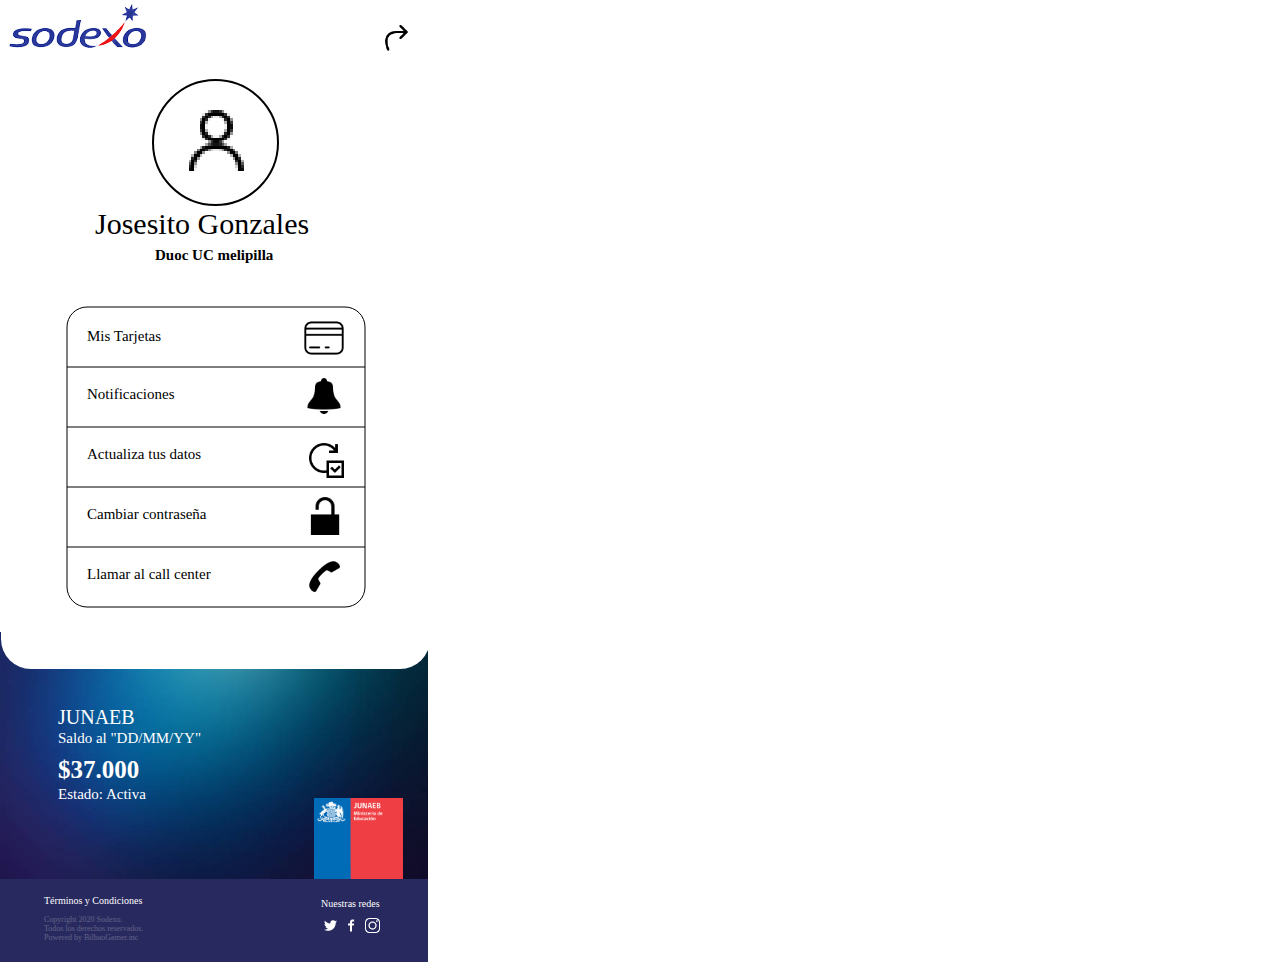
<file: Inicioo/Menu.html>
<!DOCTYPE html>
<html>
<head>
<meta charset="utf-8"/>
<meta http-equiv="X-UA-Compatible" content="IE=edge"/>
<meta name="viewport" content="width=device-width, initial-scale=1.0">
<title>home_Menu</title>
<link rel="stylesheet" type="text/css" id="applicationStylesheet" href="Menu_CSS.css"/>
<script id="applicationScript">
///////////////////////////////////////
// INITIALIZATION
///////////////////////////////////////

/**
 * Functionality for scaling, showing by media query, and navigation between multiple pages on a single page. 
 * Code subject to change.
 **/

if (window.console==null) { window["console"] = { log : function() {} } }; // some browsers do not set console

var Application = function() {
	// event constants
	this.prefix = "--web-";
	this.NAVIGATION_CHANGE = "viewChange";
	this.VIEW_NOT_FOUND = "viewNotFound";
	this.VIEW_CHANGE = "viewChange";
	this.VIEW_CHANGING = "viewChanging";
	this.STATE_NOT_FOUND = "stateNotFound";
	this.APPLICATION_COMPLETE = "applicationComplete";
	this.APPLICATION_RESIZE = "applicationResize";
	this.SIZE_STATE_NAME = "data-is-view-scaled";
	this.STATE_NAME = this.prefix + "state";

	this.lastTrigger = null;
	this.lastView = null;
	this.lastState = null;
	this.lastOverlay = null;
	this.currentView = null;
	this.currentState = null;
	this.currentOverlay = null;
	this.currentQuery = {index: 0, rule: null, mediaText: null, id: null};
	this.inclusionQuery = "(min-width: 0px)";
	this.exclusionQuery = "none and (min-width: 99999px)";
	this.LastModifiedDateLabelName = "LastModifiedDateLabel";
	this.viewScaleSliderId = "ViewScaleSliderInput";
	this.pageRefreshedName = "showPageRefreshedNotification";
	this.application = null;
	this.applicationStylesheet = null;
	this.showByMediaQuery = null;
	this.mediaQueryDictionary = {};
	this.viewsDictionary = {};
	this.addedViews = [];
	this.viewStates = [];
	this.views = [];
	this.viewIds = [];
	this.viewQueries = {};
	this.overlays = {};
	this.overlayIds = [];
	this.numberOfViews = 0;
	this.verticalPadding = 0;
	this.horizontalPadding = 0;
	this.stateName = null;
	this.viewScale = 1;
	this.viewLeft = 0;
	this.viewTop = 0;
	this.horizontalScrollbarsNeeded = false;
	this.verticalScrollbarsNeeded = false;

	// view settings
	this.showUpdateNotification = false;
	this.showNavigationControls = false;
	this.scaleViewsToFit = false;
	this.scaleToFitOnDoubleClick = false;
	this.actualSizeOnDoubleClick = false;
	this.scaleViewsOnResize = false;
	this.navigationOnKeypress = false;
	this.showViewName = false;
	this.enableDeepLinking = true;
	this.refreshPageForChanges = false;
	this.showRefreshNotifications = true;

	// view controls
	this.scaleViewSlider = null;
	this.lastModifiedLabel = null;
	this.supportsPopState = false; // window.history.pushState!=null;
	this.initialized = false;

	// refresh properties
	this.refreshDuration = 250;
	this.lastModifiedDate = null;
	this.refreshRequest = null;
	this.refreshInterval = null;
	this.refreshContent = null;
	this.refreshContentSize = null;
	this.refreshCheckContent = false;
	this.refreshCheckContentSize = false;

	var self = this;

	self.initialize = function(event) {
		var view = self.getVisibleView();
		var views = self.getVisibleViews();
		if (view==null) view = self.getInitialView();
		self.collectViews();
		self.collectOverlays();
		self.collectMediaQueries();

		for (let index = 0; index < views.length; index++) {
			var view = views[index];
			self.setViewOptions(view);
			self.setViewVariables(view);
			self.centerView(view);
		}

		// sometimes the body size is 0 so we call this now and again later
		if (self.initialized) {
			window.addEventListener(self.NAVIGATION_CHANGE, self.viewChangeHandler);
			window.addEventListener("keyup", self.keypressHandler);
			window.addEventListener("keypress", self.keypressHandler);
			window.addEventListener("resize", self.resizeHandler);
			window.document.addEventListener("dblclick", self.doubleClickHandler);

			if (self.supportsPopState) {
				window.addEventListener('popstate', self.popStateHandler);
			}
			else {
				window.addEventListener('hashchange', self.hashChangeHandler);
			}

			// we are ready to go
			window.dispatchEvent(new Event(self.APPLICATION_COMPLETE));
		}

		if (self.initialized==false) {
			if (self.enableDeepLinking) {
				self.syncronizeViewToURL();
			} 
	
			if (self.refreshPageForChanges) {
				self.setupRefreshForChanges();
			}
	
			self.initialized = true;
		}
		
		if (self.scaleViewsToFit) {
			self.viewScale = self.scaleViewToFit(view);
			
			if (self.viewScale<0) {
				setTimeout(self.scaleViewToFit, 500, view);
			}
		}
		else if (view) {
			self.viewScale = self.getViewScaleValue(view);
			self.centerView(view);
			self.updateSliderValue(self.viewScale);
		}
		else {
			// no view found
		}
	
		if (self.showUpdateNotification) {
			self.showNotification();
		}

		//"addEventListener" in window ? null : window.addEventListener = window.attachEvent;
		//"addEventListener" in document ? null : document.addEventListener = document.attachEvent;
	}


	///////////////////////////////////////
	// AUTO REFRESH 
	///////////////////////////////////////

	self.setupRefreshForChanges = function() {
		self.refreshRequest = new XMLHttpRequest();

		if (!self.refreshRequest) {
			return false;
		}

		// get document start values immediately
		self.requestRefreshUpdate();
	}

	/**
	 * Attempt to check the last modified date by the headers 
	 * or the last modified property from the byte array (experimental)
	 **/
	self.requestRefreshUpdate = function() {
		var url = document.location.href;
		var protocol = window.location.protocol;
		var method;
		
		try {

			if (self.refreshCheckContentSize) {
				self.refreshRequest.open('HEAD', url, true);
			}
			else if (self.refreshCheckContent) {
				self.refreshContent = document.documentElement.outerHTML;
				self.refreshRequest.open('GET', url, true);
				self.refreshRequest.responseType = "text";
			}
			else {

				// get page last modified date for the first call to compare to later
				if (self.lastModifiedDate==null) {

					// File system does not send headers in FF so get blob if possible
					if (protocol=="file:") {
						self.refreshRequest.open("GET", url, true);
						self.refreshRequest.responseType = "blob";
					}
					else {
						self.refreshRequest.open("HEAD", url, true);
						self.refreshRequest.responseType = "blob";
					}

					self.refreshRequest.onload = self.refreshOnLoadOnceHandler;

					// In some browsers (Chrome & Safari) this error occurs at send: 
					// 
					// Chrome - Access to XMLHttpRequest at 'file:///index.html' from origin 'null' 
					// has been blocked by CORS policy: 
					// Cross origin requests are only supported for protocol schemes: 
					// http, data, chrome, chrome-extension, https.
					// 
					// Safari - XMLHttpRequest cannot load file:///Users/user/Public/index.html. Cross origin requests are only supported for HTTP.
					// 
					// Solution is to run a local server, set local permissions or test in another browser
					self.refreshRequest.send(null);

					// In MS browsers the following behavior occurs possibly due to an AJAX call to check last modified date: 
					// 
					// DOM7011: The code on this page disabled back and forward caching.

					// In Brave (Chrome) error when on the server
					// index.js:221 HEAD https://www.example.com/ net::ERR_INSUFFICIENT_RESOURCES
					// self.refreshRequest.send(null);

				}
				else {
					self.refreshRequest = new XMLHttpRequest();
					self.refreshRequest.onreadystatechange = self.refreshHandler;
					self.refreshRequest.ontimeout = function() {
						self.log("Couldn't find page to check for updates");
					}
					
					var method;
					if (protocol=="file:") {
						method = "GET";
					}
					else {
						method = "HEAD";
					}

					//refreshRequest.open('HEAD', url, true);
					self.refreshRequest.open(method, url, true);
					self.refreshRequest.responseType = "blob";
					self.refreshRequest.send(null);
				}
			}
		}
		catch (error) {
			self.log("Refresh failed for the following reason:")
			self.log(error);
		}
	}

	self.refreshHandler = function() {
		var contentSize;

		try {

			if (self.refreshRequest.readyState === XMLHttpRequest.DONE) {
				
				if (self.refreshRequest.status === 2 || 
					self.refreshRequest.status === 200) {
					var pageChanged = false;

					self.updateLastModifiedLabel();

					if (self.refreshCheckContentSize) {
						var lastModifiedHeader = self.refreshRequest.getResponseHeader("Last-Modified");
						contentSize = self.refreshRequest.getResponseHeader("Content-Length");
						//lastModifiedDate = refreshRequest.getResponseHeader("Last-Modified");
						var headers = self.refreshRequest.getAllResponseHeaders();
						var hasContentHeader = headers.indexOf("Content-Length")!=-1;
						
						if (hasContentHeader) {
							contentSize = self.refreshRequest.getResponseHeader("Content-Length");

							// size has not been set yet
							if (self.refreshContentSize==null) {
								self.refreshContentSize = contentSize;
								// exit and let interval call this method again
								return;
							}

							if (contentSize!=self.refreshContentSize) {
								pageChanged = true;
							}
						}
					}
					else if (self.refreshCheckContent) {

						if (self.refreshRequest.responseText!=self.refreshContent) {
							pageChanged = true;
						}
					}
					else {
						lastModifiedHeader = self.getLastModified(self.refreshRequest);

						if (self.lastModifiedDate!=lastModifiedHeader) {
							self.log("lastModifiedDate:" + self.lastModifiedDate + ",lastModifiedHeader:" +lastModifiedHeader);
							pageChanged = true;
						}

					}

					
					if (pageChanged) {
						clearInterval(self.refreshInterval);
						self.refreshUpdatedPage();
						return;
					}

				}
				else {
					self.log('There was a problem with the request.');
				}

			}
		}
		catch( error ) {
			//console.log('Caught Exception: ' + error);
		}
	}

	self.refreshOnLoadOnceHandler = function(event) {

		// get the last modified date
		if (self.refreshRequest.response) {
			self.lastModifiedDate = self.getLastModified(self.refreshRequest);

			if (self.lastModifiedDate!=null) {

				if (self.refreshInterval==null) {
					self.refreshInterval = setInterval(self.requestRefreshUpdate, self.refreshDuration);
				}
			}
			else {
				self.log("Could not get last modified date from the server");
			}
		}
	}

	self.refreshUpdatedPage = function() {
		if (self.showRefreshNotifications) {
			var date = new Date().setTime((new Date().getTime()+10000));
			document.cookie = encodeURIComponent(self.pageRefreshedName) + "=true" + "; max-age=6000;" + " path=/";
		}

		document.location.reload(true);
	}

	self.showNotification = function(duration) {
		var notificationID = self.pageRefreshedName+"ID";
		var notification = document.getElementById(notificationID);
		if (duration==null) duration = 4000;

		if (notification!=null) {return;}

		notification = document.createElement("div");
		notification.id = notificationID;
		notification.textContent = "PAGE UPDATED";
		var styleRule = ""
		styleRule = "position: fixed; padding: 7px 16px 6px 16px; font-family: Arial, sans-serif; font-size: 10px; font-weight: bold; left: 50%;";
		styleRule += "top: 20px; background-color: rgba(0,0,0,.5); border-radius: 12px; color:rgb(235, 235, 235); transition: all 2s linear;";
		styleRule += "transform: translateX(-50%); letter-spacing: .5px; filter: drop-shadow(2px 2px 6px rgba(0, 0, 0, .1)); cursor: pointer";
		notification.setAttribute("style", styleRule);

		notification.className = "PageRefreshedClass";
		notification.addEventListener("click", function() {
			notification.parentNode.removeChild(notification);
		});
		
		document.body.appendChild(notification);

		setTimeout(function() {
			notification.style.opacity = "0";
			notification.style.filter = "drop-shadow( 0px 0px 0px rgba(0,0,0, .5))";
			setTimeout(function() {
				try {
					notification.parentNode.removeChild(notification);
				} catch(error) {}
			}, duration)
		}, duration);

		document.cookie = encodeURIComponent(self.pageRefreshedName) + "=; max-age=1; path=/";
	}

	/**
	 * Get the last modified date from the header 
	 * or file object after request has been received
	 **/
	self.getLastModified = function(request) {
		var date;

		// file protocol - FILE object with last modified property
		if (request.response && request.response.lastModified) {
			date = request.response.lastModified;
		}
		
		// http protocol - check headers
		if (date==null) {
			date = request.getResponseHeader("Last-Modified");
		}

		return date;
	}

	self.updateLastModifiedLabel = function() {
		var labelValue = "";
		
		if (self.lastModifiedLabel==null) {
			self.lastModifiedLabel = document.getElementById("LastModifiedLabel");
		}

		if (self.lastModifiedLabel) {
			var seconds = parseInt(((new Date().getTime() - Date.parse(document.lastModified)) / 1000 / 60) * 100 + "");
			var minutes = 0;
			var hours = 0;

			if (seconds < 60) {
				seconds = Math.floor(seconds/10)*10;
				labelValue = seconds + " seconds";
			}
			else {
				minutes = parseInt((seconds/60) + "");

				if (minutes>60) {
					hours = parseInt((seconds/60/60) +"");
					labelValue += hours==1 ? " hour" : " hours";
				}
				else {
					labelValue = minutes+"";
					labelValue += minutes==1 ? " minute" : " minutes";
				}
			}
			
			if (seconds<10) {
				labelValue = "Updated now";
			}
			else {
				labelValue = "Updated " + labelValue + " ago";
			}

			if (self.lastModifiedLabel.firstElementChild) {
				self.lastModifiedLabel.firstElementChild.textContent = labelValue;

			}
			else if ("textContent" in self.lastModifiedLabel) {
				self.lastModifiedLabel.textContent = labelValue;
			}
		}
	}

	self.getShortString = function(string, length) {
		if (length==null) length = 30;
		string = string!=null ? string.substr(0, length).replace(/\n/g, "") : "[String is null]";
		return string;
	}

	self.getShortNumber = function(value, places) {
		if (places==null || places<1) places = 4;
		value = Math.round(value * Math.pow(10,places)) / Math.pow(10, places);
		return value;
	}

	///////////////////////////////////////
	// NAVIGATION CONTROLS
	///////////////////////////////////////

	self.updateViewLabel = function() {
		var viewNavigationLabel = document.getElementById("ViewNavigationLabel");
		var view = self.getVisibleView();
		var viewIndex = view ? self.getViewIndex(view) : -1;
		var viewName = view ? self.getViewPreferenceValue(view, self.prefix + "view-name") : null;
		var viewId = view ? view.id : null;

		if (viewNavigationLabel && view) {
			if (viewName && viewName.indexOf('"')!=-1) {
				viewName = viewName.replace(/"/g, "");
			}

			if (self.showViewName) {
				viewNavigationLabel.textContent = viewName;
				self.setTooltip(viewNavigationLabel, viewIndex + 1 + " of " + self.numberOfViews);
			}
			else {
				viewNavigationLabel.textContent = viewIndex + 1 + " of " + self.numberOfViews;
				self.setTooltip(viewNavigationLabel, viewName);
			}

		}
	}

	self.updateURL = function(view) {
		view = view == null ? self.getVisibleView() : view;
		var viewId = view ? view.id : null
		var viewFragment = view ? "#"+ viewId : null;

		if (viewId && self.viewIds.length>1 && self.enableDeepLinking) {

			if (self.supportsPopState==false) {
				self.setFragment(viewId);
			}
			else {
				if (viewFragment!=window.location.hash) {

					if (window.location.hash==null) {
						window.history.replaceState({name:viewId}, null, viewFragment);
					}
					else {
						window.history.pushState({name:viewId}, null, viewFragment);
					}
				}
			}
		}
	}

	self.updateURLState = function(view, stateName) {
		stateName = view && (stateName=="" || stateName==null) ? self.getStateNameByViewId(view.id) : stateName;

		if (self.supportsPopState==false) {
			self.setFragment(stateName);
		}
		else {
			if (stateName!=window.location.hash) {

				if (window.location.hash==null) {
					window.history.replaceState({name:view.viewId}, null, stateName);
				}
				else {
					window.history.pushState({name:view.viewId}, null, stateName);
				}
			}
		}
	}

	self.setFragment = function(value) {
		window.location.hash = "#" + value;
	}

	self.setTooltip = function(element, value) {
		// setting the tooltip in edge causes a page crash on hover
		if (/Edge/.test(navigator.userAgent)) { return; }

		if ("title" in element) {
			element.title = value;
		}
	}

	self.getStylesheetRules = function(styleSheet) {
		try {
			if (styleSheet) return styleSheet.cssRules || styleSheet.rules;
	
			return document.styleSheets[0]["cssRules"] || document.styleSheets[0]["rules"];
		}
		catch (error) {
			// ERRORS:
			// SecurityError: The operation is insecure.
			// Errors happen when script loads before stylesheet or loading an external css locally

			// InvalidAccessError: A parameter or an operation is not supported by the underlying object
			// Place script after stylesheet

			console.log(error);
			if (error.toString().indexOf("The operation is insecure")!=-1) {
				console.log("Load the stylesheet before the script or load the stylesheet inline until it can be loaded on a server")
			}
			return [];
		}
	}

	/**
	 * If single page application hide all of the views. 
	 * @param {Number} selectedIndex if provided shows the view at index provided
	 **/
	self.hideViews = function(selectedIndex, animation) {
		var rules = self.getStylesheetRules();
		var queryIndex = 0;
		var numberOfRules = rules!=null ? rules.length : 0;

		// loop through rules and hide media queries except selected
		for (var i=0;i<numberOfRules;i++) {
			var rule = rules[i];
			var cssText = rule && rule.cssText;

			if (rule.media!=null && cssText.match("--web-view-name:")) {

				if (queryIndex==selectedIndex) {
					self.currentQuery.mediaText = rule.conditionText;
					self.currentQuery.index = selectedIndex;
					self.currentQuery.rule = rule;
					self.enableMediaQuery(rule);
				}
				else {
					if (animation) {
						self.fadeOut(rule)
					}
					else {
						self.disableMediaQuery(rule);
					}
				}
				
				queryIndex++;
			}
		}

		self.numberOfViews = queryIndex;
		self.updateViewLabel();
		self.updateURL();

		self.dispatchViewChange();

		var view = self.getVisibleView();
		var viewIndex = view ? self.getViewIndex(view) : -1;

		return viewIndex==selectedIndex ? view : null;
	}

	/**
	 * If single page application hide all of the views. 
	 * @param {HTMLElement} selectedView if provided shows the view passed in
	 **/
	 self.hideAllViews = function(selectedView, animation) {
		var views = self.views;
		var queryIndex = 0;
		var numberOfViews = views!=null ? views.length : 0;

		// loop through rules and hide media queries except selected
		for (var i=0;i<numberOfViews;i++) {
			var viewData = views[i];
			var view = viewData && viewData.view;
			var mediaRule = viewData && viewData.mediaRule;
			
			if (view==selectedView) {
				self.currentQuery.mediaText = mediaRule.conditionText;
				self.currentQuery.index = queryIndex;
				self.currentQuery.rule = mediaRule;
				self.enableMediaQuery(mediaRule);
			}
			else {
				if (animation) {
					self.fadeOut(mediaRule)
				}
				else {
					self.disableMediaQuery(mediaRule);
				}
			}
			
			queryIndex++;
		}

		self.numberOfViews = queryIndex;
		self.updateViewLabel();
		self.updateURL();
		self.dispatchViewChange();

		var visibleView = self.getVisibleView();

		return visibleView==selectedView ? selectedView : null;
	}

	/**
	 * Hide view
	 * @param {Object} view element to hide
	 **/
	self.hideView = function(view) {
		var rule = view ? self.mediaQueryDictionary[view.id] : null;

		if (rule) {
			self.disableMediaQuery(rule);
		}
	}

	/**
	 * Hide overlay
	 * @param {Object} overlay element to hide
	 **/
	self.hideOverlay = function(overlay) {
		var rule = overlay ? self.mediaQueryDictionary[overlay.id] : null;

		if (rule) {
			self.disableMediaQuery(rule);

			//if (self.showByMediaQuery) {
				overlay.style.display = "none";
			//}
		}
	}

	/**
	 * Show the view by media query. Does not hide current views
	 * Sets view options by default
	 * @param {Object} view element to show
	 * @param {Boolean} setViewOptions sets view options if null or true
	 */
	self.showViewByMediaQuery = function(view, setViewOptions) {
		var id = view ? view.id : null;
		var query = id ? self.mediaQueryDictionary[id] : null;
		var isOverlay = view ? self.isOverlay(view) : false;
		setViewOptions = setViewOptions==null ? true : setViewOptions;

		if (query) {
			self.enableMediaQuery(query);

			if (isOverlay && view && setViewOptions) {
				self.setViewVariables(null, view);
			}
			else {
				if (view && setViewOptions) self.setViewOptions(view);
				if (view && setViewOptions) self.setViewVariables(view);
			}
		}
	}

	/**
	 * Show the view. Does not hide current views
	 */
	self.showView = function(view, setViewOptions) {
		var id = view ? view.id : null;
		var query = id ? self.mediaQueryDictionary[id] : null;
		var display = null;
		setViewOptions = setViewOptions==null ? true : setViewOptions;

		if (query) {
			self.enableMediaQuery(query);
			if (view==null) view =self.getVisibleView();
			if (view && setViewOptions) self.setViewOptions(view);
		}
		else if (id) {
			display = window.getComputedStyle(view).getPropertyValue("display");
			if (display=="" || display=="none") {
				view.style.display = "block";
			}
		}

		if (view) {
			if (self.currentView!=null) {
				self.lastView = self.currentView;
			}

			self.currentView = view;
		}
	}

	self.showViewById = function(id, setViewOptions) {
		var view = id ? self.getViewById(id) : null;

		if (view) {
			self.showView(view);
			return;
		}

		self.log("View not found '" + id + "'");
	}

	self.getElementView = function(element) {
		var view = element;
		var viewFound = false;

		while (viewFound==false || view==null) {
			if (view && self.viewsDictionary[view.id]) {
				return view;
			}
			view = view.parentNode;
		}
	}

	/**
	 * Show overlay over view
	 * @param {Event | HTMLElement} event event or html element with styles applied
	 * @param {String} id id of view or view reference
	 * @param {Number} x x location
	 * @param {Number} y y location
	 */
	self.showOverlay = function(event, id, x, y) {
		var overlay = id && typeof id === 'string' ? self.getViewById(id) : id ? id : null;
		var query = overlay ? self.mediaQueryDictionary[overlay.id] : null;
		var centerHorizontally = false;
		var centerVertically = false;
		var anchorLeft = false;
		var anchorTop = false;
		var anchorRight = false;
		var anchorBottom = false;
		var display = null;
		var reparent = true;
		var view = null;
		
		if (overlay==null || overlay==false) {
			self.log("Overlay not found, '"+ id + "'");
			return;
		}

		// get enter animation - event target must have css variables declared
		if (event) {
			var button = event.currentTarget || event; // can be event or htmlelement
			var buttonComputedStyles = getComputedStyle(button);
			var actionTargetValue = buttonComputedStyles.getPropertyValue(self.prefix+"action-target").trim();
			var animation = buttonComputedStyles.getPropertyValue(self.prefix+"animation").trim();
			var isAnimated = animation!="";
			var targetType = buttonComputedStyles.getPropertyValue(self.prefix+"action-type").trim();
			var actionTarget = self.application ? null : self.getElement(actionTargetValue);
			var actionTargetStyles = actionTarget ? actionTarget.style : null;

			if (actionTargetStyles) {
				actionTargetStyles.setProperty("animation", animation);
			}

			if ("stopImmediatePropagation" in event) {
				event.stopImmediatePropagation();
			}
		}
		
		if (self.application==false || targetType=="page") {
			document.location.href = "./" + actionTargetValue;
			return;
		}

		// remove any current overlays
		if (self.currentOverlay) {

			// act as switch if same button
			if (self.currentOverlay==actionTarget || self.currentOverlay==null) {
				if (self.lastTrigger==button) {
					self.removeOverlay(isAnimated);
					return;
				}
			}
			else {
				self.removeOverlay(isAnimated);
			}
		}

		if (reparent) {
			view = self.getElementView(button);
			if (view) {
				view.appendChild(overlay);
			}
		}

		if (query) {
			//self.setElementAnimation(overlay, null);
			//overlay.style.animation = animation;
			self.enableMediaQuery(query);
			
			var display = overlay && overlay.style.display;
			
			if (overlay && display=="" || display=="none") {
				overlay.style.display = "block";
				//self.setViewOptions(overlay);
			}

			// add animation defined in event target style declaration
			if (animation && self.supportAnimations) {
				self.fadeIn(overlay, false, animation);
			}
		}
		else if (id) {

			display = window.getComputedStyle(overlay).getPropertyValue("display");

			if (display=="" || display=="none") {
				overlay.style.display = "block";
			}

			// add animation defined in event target style declaration
			if (animation && self.supportAnimations) {
				self.fadeIn(overlay, false, animation);
			}
		}

		// do not set x or y position if centering
		var horizontal = self.prefix + "center-horizontally";
		var vertical = self.prefix + "center-vertically";
		var style = overlay.style;
		var transform = [];

		centerHorizontally = self.getIsStyleDefined(id, horizontal) ? self.getViewPreferenceBoolean(overlay, horizontal) : false;
		centerVertically = self.getIsStyleDefined(id, vertical) ? self.getViewPreferenceBoolean(overlay, vertical) : false;
		anchorLeft = self.getIsStyleDefined(id, "left");
		anchorRight = self.getIsStyleDefined(id, "right");
		anchorTop = self.getIsStyleDefined(id, "top");
		anchorBottom = self.getIsStyleDefined(id, "bottom");

		
		if (self.viewsDictionary[overlay.id] && self.viewsDictionary[overlay.id].styleDeclaration) {
			style = self.viewsDictionary[overlay.id].styleDeclaration.style;
		}
		
		if (centerHorizontally) {
			style.left = "50%";
			style.transformOrigin = "0 0";
			transform.push("translateX(-50%)");
		}
		else if (anchorRight && anchorLeft) {
			style.left = x + "px";
		}
		else if (anchorRight) {
			//style.right = x + "px";
		}
		else {
			style.left = x + "px";
		}
		
		if (centerVertically) {
			style.top = "50%";
			transform.push("translateY(-50%)");
			style.transformOrigin = "0 0";
		}
		else if (anchorTop && anchorBottom) {
			style.top = y + "px";
		}
		else if (anchorBottom) {
			//style.bottom = y + "px";
		}
		else {
			style.top = y + "px";
		}

		if (transform.length) {
			style.transform = transform.join(" ");
		}

		self.currentOverlay = overlay;
		self.lastTrigger = button;
	}

	self.goBack = function() {
		if (self.currentOverlay) {
			self.removeOverlay();
		}
		else if (self.lastView) {
			self.goToView(self.lastView.id);
		}
	}

	self.removeOverlay = function(animate) {
		var overlay = self.currentOverlay;
		animate = animate===false ? false : true;

		if (overlay) {
			var style = overlay.style;
			
			if (style.animation && self.supportAnimations && animate) {
				self.reverseAnimation(overlay, true);

				var duration = self.getAnimationDuration(style.animation, true);
		
				setTimeout(function() {
					self.setElementAnimation(overlay, null);
					self.hideOverlay(overlay);
					self.currentOverlay = null;
				}, duration);
			}
			else {
				self.setElementAnimation(overlay, null);
				self.hideOverlay(overlay);
				self.currentOverlay = null;
			}
		}
	}

	/**
	 * Reverse the animation and hide after
	 * @param {Object} target element with animation
	 * @param {Boolean} hide hide after animation ends
	 */
	self.reverseAnimation = function(target, hide) {
		var lastAnimation = null;
		var style = target.style;

		style.animationPlayState = "paused";
		lastAnimation = style.animation;
		style.animation = null;
		style.animationPlayState = "paused";

		if (hide) {
			//target.addEventListener("animationend", self.animationEndHideHandler);
	
			var duration = self.getAnimationDuration(lastAnimation, true);
			var isOverlay = self.isOverlay(target);
	
			setTimeout(function() {
				self.setElementAnimation(target, null);

				if (isOverlay) {
					self.hideOverlay(target);
				}
				else {
					self.hideView(target);
				}
			}, duration);
		}

		setTimeout(function() {
			style.animation = lastAnimation;
			style.animationPlayState = "paused";
			style.animationDirection = "reverse";
			style.animationPlayState = "running";
		}, 30);
	}

	self.animationEndHandler = function(event) {
		var target = event.currentTarget;
		self.dispatchEvent(new Event(event.type));
	}

	self.isOverlay = function(view) {
		var result = view ? self.getViewPreferenceBoolean(view, self.prefix + "is-overlay") : false;

		return result;
	}

	self.animationEndHideHandler = function(event) {
		var target = event.currentTarget;
		self.setViewVariables(null, target);
		self.hideView(target);
		target.removeEventListener("animationend", self.animationEndHideHandler);
	}

	self.animationEndShowHandler = function(event) {
		var target = event.currentTarget;
		target.removeEventListener("animationend", self.animationEndShowHandler);
	}

	self.setViewOptions = function(view) {

		if (view) {
			self.minimumScale = self.getViewPreferenceValue(view, self.prefix + "minimum-scale");
			self.maximumScale = self.getViewPreferenceValue(view, self.prefix + "maximum-scale");
			self.scaleViewsToFit = self.getViewPreferenceBoolean(view, self.prefix + "scale-to-fit");
			self.scaleToFitType = self.getViewPreferenceValue(view, self.prefix + "scale-to-fit-type");
			self.scaleToFitOnDoubleClick = self.getViewPreferenceBoolean(view, self.prefix + "scale-on-double-click");
			self.actualSizeOnDoubleClick = self.getViewPreferenceBoolean(view, self.prefix + "actual-size-on-double-click");
			self.scaleViewsOnResize = self.getViewPreferenceBoolean(view, self.prefix + "scale-on-resize");
			self.enableScaleUp = self.getViewPreferenceBoolean(view, self.prefix + "enable-scale-up");
			self.centerHorizontally = self.getViewPreferenceBoolean(view, self.prefix + "center-horizontally");
			self.centerVertically = self.getViewPreferenceBoolean(view, self.prefix + "center-vertically");
			self.navigationOnKeypress = self.getViewPreferenceBoolean(view, self.prefix + "navigate-on-keypress");
			self.showViewName = self.getViewPreferenceBoolean(view, self.prefix + "show-view-name");
			self.refreshPageForChanges = self.getViewPreferenceBoolean(view, self.prefix + "refresh-for-changes");
			self.refreshPageForChangesInterval = self.getViewPreferenceValue(view, self.prefix + "refresh-interval");
			self.showNavigationControls = self.getViewPreferenceBoolean(view, self.prefix + "show-navigation-controls");
			self.scaleViewSlider = self.getViewPreferenceBoolean(view, self.prefix + "show-scale-controls");
			self.enableDeepLinking = self.getViewPreferenceBoolean(view, self.prefix + "enable-deep-linking");
			self.singlePageApplication = self.getViewPreferenceBoolean(view, self.prefix + "application");
			self.showByMediaQuery = self.getViewPreferenceBoolean(view, self.prefix + "show-by-media-query");
			self.showUpdateNotification = document.cookie!="" ? document.cookie.indexOf(self.pageRefreshedName)!=-1 : false;
			self.imageComparisonDuration = self.getViewPreferenceValue(view, self.prefix + "image-comparison-duration");
			self.supportAnimations = self.getViewPreferenceBoolean(view, self.prefix + "enable-animations", true);

			if (self.scaleViewsToFit) {
				var newScaleValue = self.scaleViewToFit(view);
				
				if (newScaleValue<0) {
					setTimeout(self.scaleViewToFit, 500, view);
				}
			}
			else {
				self.viewScale = self.getViewScaleValue(view);
				self.viewToFitWidthScale = self.getViewFitToViewportWidthScale(view, self.enableScaleUp)
				self.viewToFitHeightScale = self.getViewFitToViewportScale(view, self.enableScaleUp);
				self.updateSliderValue(self.viewScale);
			}

			if (self.imageComparisonDuration!=null) {
				// todo
			}

			if (self.refreshPageForChangesInterval!=null) {
				self.refreshDuration = Number(self.refreshPageForChangesInterval);
			}
		}
	}

	self.previousView = function(event) {
		var rules = self.getStylesheetRules();
		var view = self.getVisibleView()
		var index = view ? self.getViewIndex(view) : -1;
		var prevQueryIndex = index!=-1 ? index-1 : self.currentQuery.index-1;
		var queryIndex = 0;
		var numberOfRules = rules!=null ? rules.length : 0;

		if (event) {
			event.stopImmediatePropagation();
		}

		if (prevQueryIndex<0) {
			return;
		}

		// loop through rules and hide media queries except selected
		for (var i=0;i<numberOfRules;i++) {
			var rule = rules[i];
			
			if (rule.media!=null) {

				if (queryIndex==prevQueryIndex) {
					self.currentQuery.mediaText = rule.conditionText;
					self.currentQuery.index = prevQueryIndex;
					self.currentQuery.rule = rule;
					self.enableMediaQuery(rule);
					self.updateViewLabel();
					self.updateURL();
					self.dispatchViewChange();
				}
				else {
					self.disableMediaQuery(rule);
				}

				queryIndex++;
			}
		}
	}

	self.nextView = function(event) {
		var rules = self.getStylesheetRules();
		var view = self.getVisibleView();
		var index = view ? self.getViewIndex(view) : -1;
		var nextQueryIndex = index!=-1 ? index+1 : self.currentQuery.index+1;
		var queryIndex = 0;
		var numberOfRules = rules!=null ? rules.length : 0;
		var numberOfMediaQueries = self.getNumberOfMediaRules();

		if (event) {
			event.stopImmediatePropagation();
		}

		if (nextQueryIndex>=numberOfMediaQueries) {
			return;
		}

		// loop through rules and hide media queries except selected
		for (var i=0;i<numberOfRules;i++) {
			var rule = rules[i];
			
			if (rule.media!=null) {

				if (queryIndex==nextQueryIndex) {
					self.currentQuery.mediaText = rule.conditionText;
					self.currentQuery.index = nextQueryIndex;
					self.currentQuery.rule = rule;
					self.enableMediaQuery(rule);
					self.updateViewLabel();
					self.updateURL();
					self.dispatchViewChange();
				}
				else {
					self.disableMediaQuery(rule);
				}

				queryIndex++;
			}
		}
	}

	/**
	 * Enables a view via media query
	 */
	self.enableMediaQuery = function(rule) {

		try {
			rule.media.mediaText = self.inclusionQuery;
		}
		catch(error) {
			//self.log(error);
			rule.conditionText = self.inclusionQuery;
		}
	}

	self.disableMediaQuery = function(rule) {

		try {
			rule.media.mediaText = self.exclusionQuery;
		}
		catch(error) {
			rule.conditionText = self.exclusionQuery;
		}
	}

	self.dispatchViewChange = function() {
		try {
			var event = new Event(self.NAVIGATION_CHANGE);
			window.dispatchEvent(event);
		}
		catch (error) {
			// In IE 11: Object doesn't support this action
		}
	}

	self.getNumberOfMediaRules = function() {
		var rules = self.getStylesheetRules();
		var numberOfRules = rules ? rules.length : 0;
		var numberOfQueries = 0;

		for (var i=0;i<numberOfRules;i++) {
			if (rules[i].media!=null) { numberOfQueries++; }
		}
		
		return numberOfQueries;
	}

	/////////////////////////////////////////
	// VIEW SCALE 
	/////////////////////////////////////////

	self.sliderChangeHandler = function(event) {
		var value = self.getShortNumber(event.currentTarget.value/100);
		var view = self.getVisibleView();
		self.setViewScaleValue(view, false, value, true);
	}

	self.updateSliderValue = function(scale) {
		var slider = document.getElementById(self.viewScaleSliderId);
		var tooltip = parseInt(scale * 100 + "") + "%";
		var inputType;
		var inputValue;
		
		if (slider) {
			inputValue = self.getShortNumber(scale * 100);
			if (inputValue!=slider["value"]) {
				slider["value"] = inputValue;
			}
			inputType = slider.getAttributeNS(null, "type");

			if (inputType!="range") {
				// input range is not supported
				slider.style.display = "none";
			}

			self.setTooltip(slider, tooltip);
		}
	}

	self.viewChangeHandler = function(event) {
		var view = self.getVisibleView();
		var matrix = view ? getComputedStyle(view).transform : null;
		
		if (matrix) {
			self.viewScale = self.getViewScaleValue(view);
			
			var scaleNeededToFit = self.getViewFitToViewportScale(view);
			var isViewLargerThanViewport = scaleNeededToFit<1;
			
			// scale large view to fit if scale to fit is enabled
			if (self.scaleViewsToFit) {
				self.scaleViewToFit(view);
			}
			else {
				self.updateSliderValue(self.viewScale);
			}
		}
	}

	self.getViewScaleValue = function(view) {
		var matrix = getComputedStyle(view).transform;

		if (matrix) {
			var matrixArray = matrix.replace("matrix(", "").split(",");
			var scaleX = parseFloat(matrixArray[0]);
			var scaleY = parseFloat(matrixArray[3]);
			var scale = Math.min(scaleX, scaleY);
		}

		return scale;
	}

	/**
	 * Scales view to scale. 
	 * @param {Object} view view to scale. views are in views array
	 * @param {Boolean} scaleToFit set to true to scale to fit. set false to use desired scale value
	 * @param {Number} desiredScale scale to define. not used if scale to fit is false
	 * @param {Boolean} isSliderChange indicates if slider is callee
	 */
	self.setViewScaleValue = function(view, scaleToFit, desiredScale, isSliderChange) {
		var enableScaleUp = self.enableScaleUp;
		var scaleToFitType = self.scaleToFitType;
		var minimumScale = self.minimumScale;
		var maximumScale = self.maximumScale;
		var hasMinimumScale = !isNaN(minimumScale) && minimumScale!="";
		var hasMaximumScale = !isNaN(maximumScale) && maximumScale!="";
		var scaleNeededToFit = self.getViewFitToViewportScale(view, enableScaleUp);
		var scaleNeededToFitWidth = self.getViewFitToViewportWidthScale(view, enableScaleUp);
		var scaleNeededToFitHeight = self.getViewFitToViewportHeightScale(view, enableScaleUp);
		var scaleToFitFull = self.getViewFitToViewportScale(view, true);
		var scaleToFitFullWidth = self.getViewFitToViewportWidthScale(view, true);
		var scaleToFitFullHeight = self.getViewFitToViewportHeightScale(view, true);
		var scaleToWidth = scaleToFitType=="width";
		var scaleToHeight = scaleToFitType=="height";
		var shrunkToFit = false;
		var topPosition = null;
		var leftPosition = null;
		var translateY = null;
		var translateX = null;
		var transformValue = "";
		var canCenterVertically = true;
		var canCenterHorizontally = true;
		var style = view.style;

		if (view && self.viewsDictionary[view.id] && self.viewsDictionary[view.id].styleDeclaration) {
			style = self.viewsDictionary[view.id].styleDeclaration.style;
		}

		if (scaleToFit && isSliderChange!=true) {
			if (scaleToFitType=="fit" || scaleToFitType=="") {
				desiredScale = scaleNeededToFit;
			}
			else if (scaleToFitType=="width") {
				desiredScale = scaleNeededToFitWidth;
			}
			else if (scaleToFitType=="height") {
				desiredScale = scaleNeededToFitHeight;
			}
		}
		else {
			if (isNaN(desiredScale)) {
				desiredScale = 1;
			}
		}

		self.updateSliderValue(desiredScale);
		
		// scale to fit width
		if (scaleToWidth && scaleToHeight==false) {
			canCenterVertically = scaleNeededToFitHeight>=scaleNeededToFitWidth;
			canCenterHorizontally = scaleNeededToFitWidth>=1 && enableScaleUp==false;

			if (isSliderChange) {
				canCenterHorizontally = desiredScale<scaleToFitFullWidth;
			}
			else if (scaleToFit) {
				desiredScale = scaleNeededToFitWidth;
			}

			if (hasMinimumScale) {
				desiredScale = Math.max(desiredScale, Number(minimumScale));
			}

			if (hasMaximumScale) {
				desiredScale = Math.min(desiredScale, Number(maximumScale));
			}

			desiredScale = self.getShortNumber(desiredScale);

			canCenterHorizontally = self.canCenterHorizontally(view, "width", enableScaleUp, desiredScale, minimumScale, maximumScale);
			canCenterVertically = self.canCenterVertically(view, "width", enableScaleUp, desiredScale, minimumScale, maximumScale);

			if (desiredScale>1 && (enableScaleUp || isSliderChange)) {
				transformValue = "scale(" + desiredScale + ")";
			}
			else if (desiredScale>=1 && enableScaleUp==false) {
				transformValue = "scale(" + 1 + ")";
			}
			else {
				transformValue = "scale(" + desiredScale + ")";
			}

			if (self.centerVertically) {
				if (canCenterVertically) {
					translateY = "-50%";
					topPosition = "50%";
				}
				else {
					translateY = "0";
					topPosition = "0";
				}
				
				if (style.top != topPosition) {
					style.top = topPosition + "";
				}

				if (canCenterVertically) {
					transformValue += " translateY(" + translateY+ ")";
				}
			}

			if (self.centerHorizontally) {
				if (canCenterHorizontally) {
					translateX = "-50%";
					leftPosition = "50%";
				}
				else {
					translateX = "0";
					leftPosition = "0";
				}

				if (style.left != leftPosition) {
					style.left = leftPosition + "";
				}

				if (canCenterHorizontally) {
					transformValue += " translateX(" + translateX+ ")";
				}
			}

			style.transformOrigin = "0 0";
			style.transform = transformValue;

			self.viewScale = desiredScale;
			self.viewToFitWidthScale = scaleNeededToFitWidth;
			self.viewToFitHeightScale = scaleNeededToFitHeight;
			self.viewLeft = leftPosition;
			self.viewTop = topPosition;

			return desiredScale;
		}

		// scale to fit height
		if (scaleToHeight && scaleToWidth==false) {
			//canCenterVertically = scaleNeededToFitHeight>=scaleNeededToFitWidth;
			//canCenterHorizontally = scaleNeededToFitHeight<=scaleNeededToFitWidth && enableScaleUp==false;
			canCenterVertically = scaleNeededToFitHeight>=scaleNeededToFitWidth;
			canCenterHorizontally = scaleNeededToFitWidth>=1 && enableScaleUp==false;
			
			if (isSliderChange) {
				canCenterHorizontally = desiredScale<scaleToFitFullHeight;
			}
			else if (scaleToFit) {
				desiredScale = scaleNeededToFitHeight;
			}

			if (hasMinimumScale) {
				desiredScale = Math.max(desiredScale, Number(minimumScale));
			}

			if (hasMaximumScale) {
				desiredScale = Math.min(desiredScale, Number(maximumScale));
				//canCenterVertically = desiredScale>=scaleNeededToFitHeight && enableScaleUp==false;
			}

			desiredScale = self.getShortNumber(desiredScale);

			canCenterHorizontally = self.canCenterHorizontally(view, "height", enableScaleUp, desiredScale, minimumScale, maximumScale);
			canCenterVertically = self.canCenterVertically(view, "height", enableScaleUp, desiredScale, minimumScale, maximumScale);

			if (desiredScale>1 && (enableScaleUp || isSliderChange)) {
				transformValue = "scale(" + desiredScale + ")";
			}
			else if (desiredScale>=1 && enableScaleUp==false) {
				transformValue = "scale(" + 1 + ")";
			}
			else {
				transformValue = "scale(" + desiredScale + ")";
			}

			if (self.centerHorizontally) {
				if (canCenterHorizontally) {
					translateX = "-50%";
					leftPosition = "50%";
				}
				else {
					translateX = "0";
					leftPosition = "0";
				}

				if (style.left != leftPosition) {
					style.left = leftPosition + "";
				}

				if (canCenterHorizontally) {
					transformValue += " translateX(" + translateX+ ")";
				}
			}

			if (self.centerVertically) {
				if (canCenterVertically) {
					translateY = "-50%";
					topPosition = "50%";
				}
				else {
					translateY = "0";
					topPosition = "0";
				}
				
				if (style.top != topPosition) {
					style.top = topPosition + "";
				}

				if (canCenterVertically) {
					transformValue += " translateY(" + translateY+ ")";
				}
			}

			style.transformOrigin = "0 0";
			style.transform = transformValue;

			self.viewScale = desiredScale;
			self.viewToFitWidthScale = scaleNeededToFitWidth;
			self.viewToFitHeightScale = scaleNeededToFitHeight;
			self.viewLeft = leftPosition;
			self.viewTop = topPosition;

			return scaleNeededToFitHeight;
		}

		if (scaleToFitType=="fit") {
			//canCenterVertically = scaleNeededToFitHeight>=scaleNeededToFitWidth;
			//canCenterHorizontally = scaleNeededToFitWidth>=scaleNeededToFitHeight;
			canCenterVertically = scaleNeededToFitHeight>=scaleNeededToFit;
			canCenterHorizontally = scaleNeededToFitWidth>=scaleNeededToFit;

			if (hasMinimumScale) {
				desiredScale = Math.max(desiredScale, Number(minimumScale));
			}

			desiredScale = self.getShortNumber(desiredScale);

			if (isSliderChange || scaleToFit==false) {
				canCenterVertically = scaleToFitFullHeight>=desiredScale;
				canCenterHorizontally = desiredScale<scaleToFitFullWidth;
			}
			else if (scaleToFit) {
				desiredScale = scaleNeededToFit;
			}

			transformValue = "scale(" + desiredScale + ")";

			//canCenterHorizontally = self.canCenterHorizontally(view, "fit", false, desiredScale);
			//canCenterVertically = self.canCenterVertically(view, "fit", false, desiredScale);
			
			if (self.centerVertically) {
				if (canCenterVertically) {
					translateY = "-50%";
					topPosition = "50%";
				}
				else {
					translateY = "0";
					topPosition = "0";
				}
				
				if (style.top != topPosition) {
					style.top = topPosition + "";
				}

				if (canCenterVertically) {
					transformValue += " translateY(" + translateY+ ")";
				}
			}

			if (self.centerHorizontally) {
				if (canCenterHorizontally) {
					translateX = "-50%";
					leftPosition = "50%";
				}
				else {
					translateX = "0";
					leftPosition = "0";
				}

				if (style.left != leftPosition) {
					style.left = leftPosition + "";
				}

				if (canCenterHorizontally) {
					transformValue += " translateX(" + translateX+ ")";
				}
			}

			style.transformOrigin = "0 0";
			style.transform = transformValue;

			self.viewScale = desiredScale;
			self.viewToFitWidthScale = scaleNeededToFitWidth;
			self.viewToFitHeightScale = scaleNeededToFitHeight;
			self.viewLeft = leftPosition;
			self.viewTop = topPosition;

			self.updateSliderValue(desiredScale);
			
			return desiredScale;
		}

		if (scaleToFitType=="default" || scaleToFitType=="") {
			desiredScale = 1;

			if (hasMinimumScale) {
				desiredScale = Math.max(desiredScale, Number(minimumScale));
			}
			if (hasMaximumScale) {
				desiredScale = Math.min(desiredScale, Number(maximumScale));
			}

			canCenterHorizontally = self.canCenterHorizontally(view, "none", false, desiredScale, minimumScale, maximumScale);
			canCenterVertically = self.canCenterVertically(view, "none", false, desiredScale, minimumScale, maximumScale);

			if (self.centerVertically) {
				if (canCenterVertically) {
					translateY = "-50%";
					topPosition = "50%";
				}
				else {
					translateY = "0";
					topPosition = "0";
				}
				
				if (style.top != topPosition) {
					style.top = topPosition + "";
				}

				if (canCenterVertically) {
					transformValue += " translateY(" + translateY+ ")";
				}
			}

			if (self.centerHorizontally) {
				if (canCenterHorizontally) {
					translateX = "-50%";
					leftPosition = "50%";
				}
				else {
					translateX = "0";
					leftPosition = "0";
				}

				if (style.left != leftPosition) {
					style.left = leftPosition + "";
				}

				if (canCenterHorizontally) {
					transformValue += " translateX(" + translateX+ ")";
				}
				else {
					transformValue += " translateX(" + 0 + ")";
				}
			}

			style.transformOrigin = "0 0";
			style.transform = transformValue;


			self.viewScale = desiredScale;
			self.viewToFitWidthScale = scaleNeededToFitWidth;
			self.viewToFitHeightScale = scaleNeededToFitHeight;
			self.viewLeft = leftPosition;
			self.viewTop = topPosition;

			self.updateSliderValue(desiredScale);
			
			return desiredScale;
		}
	}

	/**
	 * Returns true if view can be centered horizontally
	 * @param {HTMLElement} view view
	 * @param {String} type type of scaling - width, height, all, none
	 * @param {Boolean} scaleUp if scale up enabled 
	 * @param {Number} scale target scale value 
	 */
	self.canCenterHorizontally = function(view, type, scaleUp, scale, minimumScale, maximumScale) {
		var scaleNeededToFit = self.getViewFitToViewportScale(view, scaleUp);
		var scaleNeededToFitHeight = self.getViewFitToViewportHeightScale(view, scaleUp);
		var scaleNeededToFitWidth = self.getViewFitToViewportWidthScale(view, scaleUp);
		var canCenter = false;
		var minScale;

		type = type==null ? "none" : type;
		scale = scale==null ? scale : scaleNeededToFitWidth;
		scaleUp = scaleUp == null ? false : scaleUp;

		if (type=="width") {
	
			if (scaleUp && maximumScale==null) {
				canCenter = false;
			}
			else if (scaleNeededToFitWidth>=1) {
				canCenter = true;
			}
		}
		else if (type=="height") {
			minScale = Math.min(1, scaleNeededToFitHeight);
			if (minimumScale!="" && maximumScale!="") {
				minScale = Math.max(minimumScale, Math.min(maximumScale, scaleNeededToFitHeight));
			}
			else {
				if (minimumScale!="") {
					minScale = Math.max(minimumScale, scaleNeededToFitHeight);
				}
				if (maximumScale!="") {
					minScale = Math.max(minimumScale, Math.min(maximumScale, scaleNeededToFitHeight));
				}
			}
	
			if (scaleUp && maximumScale=="") {
				canCenter = false;
			}
			else if (scaleNeededToFitWidth>=minScale) {
				canCenter = true;
			}
		}
		else if (type=="fit") {
			canCenter = scaleNeededToFitWidth>=scaleNeededToFit;
		}
		else {
			if (scaleUp) {
				canCenter = false;
			}
			else if (scaleNeededToFitWidth>=1) {
				canCenter = true;
			}
		}

		self.horizontalScrollbarsNeeded = canCenter;
		
		return canCenter;
	}

	/**
	 * Returns true if view can be centered horizontally
	 * @param {HTMLElement} view view to scale
	 * @param {String} type type of scaling
	 * @param {Boolean} scaleUp if scale up enabled 
	 * @param {Number} scale target scale value 
	 */
	self.canCenterVertically = function(view, type, scaleUp, scale, minimumScale, maximumScale) {
		var scaleNeededToFit = self.getViewFitToViewportScale(view, scaleUp);
		var scaleNeededToFitWidth = self.getViewFitToViewportWidthScale(view, scaleUp);
		var scaleNeededToFitHeight = self.getViewFitToViewportHeightScale(view, scaleUp);
		var canCenter = false;
		var minScale;

		type = type==null ? "none" : type;
		scale = scale==null ? 1 : scale;
		scaleUp = scaleUp == null ? false : scaleUp;
	
		if (type=="width") {
			canCenter = scaleNeededToFitHeight>=scaleNeededToFitWidth;
		}
		else if (type=="height") {
			minScale = Math.max(minimumScale, Math.min(maximumScale, scaleNeededToFit));
			canCenter = scaleNeededToFitHeight>=minScale;
		}
		else if (type=="fit") {
			canCenter = scaleNeededToFitHeight>=scaleNeededToFit;
		}
		else {
			if (scaleUp) {
				canCenter = false;
			}
			else if (scaleNeededToFitHeight>=1) {
				canCenter = true;
			}
		}

		self.verticalScrollbarsNeeded = canCenter;
		
		return canCenter;
	}

	self.getViewFitToViewportScale = function(view, scaleUp) {
		var enableScaleUp = scaleUp;
		var availableWidth = window.innerWidth || document.documentElement.clientWidth || document.body.clientWidth;
		var availableHeight = window.innerHeight || document.documentElement.clientHeight || document.body.clientHeight;
		var elementWidth = parseFloat(getComputedStyle(view, "style").width);
		var elementHeight = parseFloat(getComputedStyle(view, "style").height);
		var newScale = 1;

		// if element is not added to the document computed values are NaN
		if (isNaN(elementWidth) || isNaN(elementHeight)) {
			return newScale;
		}

		availableWidth -= self.horizontalPadding;
		availableHeight -= self.verticalPadding;

		if (enableScaleUp) {
			newScale = Math.min(availableHeight/elementHeight, availableWidth/elementWidth);
		}
		else if (elementWidth > availableWidth || elementHeight > availableHeight) {
			newScale = Math.min(availableHeight/elementHeight, availableWidth/elementWidth);
		}
		
		return newScale;
	}

	self.getViewFitToViewportWidthScale = function(view, scaleUp) {
		// need to get browser viewport width when element
		var isParentWindow = view && view.parentNode && view.parentNode===document.body;
		var enableScaleUp = scaleUp;
		var availableWidth = window.innerWidth || document.documentElement.clientWidth || document.body.clientWidth;
		var elementWidth = parseFloat(getComputedStyle(view, "style").width);
		var newScale = 1;

		// if element is not added to the document computed values are NaN
		if (isNaN(elementWidth)) {
			return newScale;
		}

		availableWidth -= self.horizontalPadding;

		if (enableScaleUp) {
			newScale = availableWidth/elementWidth;
		}
		else if (elementWidth > availableWidth) {
			newScale = availableWidth/elementWidth;
		}
		
		return newScale;
	}

	self.getViewFitToViewportHeightScale = function(view, scaleUp) {
		var enableScaleUp = scaleUp;
		var availableHeight = window.innerHeight || document.documentElement.clientHeight || document.body.clientHeight;
		var elementHeight = parseFloat(getComputedStyle(view, "style").height);
		var newScale = 1;

		// if element is not added to the document computed values are NaN
		if (isNaN(elementHeight)) {
			return newScale;
		}

		availableHeight -= self.verticalPadding;

		if (enableScaleUp) {
			newScale = availableHeight/elementHeight;
		}
		else if (elementHeight > availableHeight) {
			newScale = availableHeight/elementHeight;
		}
		
		return newScale;
	}

	self.keypressHandler = function(event) {
		var rightKey = 39;
		var leftKey = 37;
		
		// listen for both events 
		if (event.type=="keypress") {
			window.removeEventListener("keyup", self.keypressHandler);
		}
		else {
			window.removeEventListener("keypress", self.keypressHandler);
		}
		
		if (self.showNavigationControls) {
			if (self.navigationOnKeypress) {
				if (event.keyCode==rightKey) {
					self.nextView();
				}
				if (event.keyCode==leftKey) {
					self.previousView();
				}
			}
		}
		else if (self.navigationOnKeypress) {
			if (event.keyCode==rightKey) {
				self.nextView();
			}
			if (event.keyCode==leftKey) {
				self.previousView();
			}
		}
	}

	///////////////////////////////////
	// GENERAL FUNCTIONS
	///////////////////////////////////

	self.getViewById = function(id) {
		id = id ? id.replace("#", "") : "";
		var view = self.viewIds.indexOf(id)!=-1 && self.getElement(id);
		return view;
	}

	self.getViewIds = function() {
		var viewIds = self.getViewPreferenceValue(document.body, self.prefix + "view-ids");
		var viewId = null;

		viewIds = viewIds!=null && viewIds!="" ? viewIds.split(",") : [];

		if (viewIds.length==0) {
			viewId = self.getViewPreferenceValue(document.body, self.prefix + "view-id");
			viewIds = viewId ? [viewId] : [];
		}

		return viewIds;
	}

	self.getInitialViewId = function() {
		var viewId = self.getViewPreferenceValue(document.body, self.prefix + "view-id");
		return viewId;
	}

	self.getApplicationStylesheet = function() {
		var stylesheetId = self.getViewPreferenceValue(document.body, self.prefix + "stylesheet-id");
		self.applicationStylesheet = document.getElementById("applicationStylesheet");
		return self.applicationStylesheet.sheet;
	}

	self.getVisibleView = function() {
		var viewIds = self.getViewIds();
		
		for (var i=0;i<viewIds.length;i++) {
			var viewId = viewIds[i].replace(/[\#?\.?](.*)/, "$" + "1");
			var view = self.getElement(viewId);
			var postName = "_Class";

			if (view==null && viewId && viewId.lastIndexOf(postName)!=-1) {
				view = self.getElement(viewId.replace(postName, ""));
			}
			
			if (view) {
				var display = getComputedStyle(view).display;
		
				if (display=="block" || display=="flex") {
					return view;
				}
			}
		}

		return null;
	}

	self.getVisibleViews = function() {
		var viewIds = self.getViewIds();
		var views = [];
		
		for (var i=0;i<viewIds.length;i++) {
			var viewId = viewIds[i].replace(/[\#?\.?](.*)/, "$" + "1");
			var view = self.getElement(viewId);
			var postName = "_Class";

			if (view==null && viewId && viewId.lastIndexOf(postName)!=-1) {
				view = self.getElement(viewId.replace(postName, ""));
			}
			
			if (view) {
				var display = getComputedStyle(view).display;
				
				if (display=="none") {
					continue;
				}

				if (display=="block" || display=="flex") {
					views.push(view);
				}
			}
		}

		return views;
	}

	self.getStateNameByViewId = function(id) {
		var state = self.viewsDictionary[id];
		return state && state.stateName;
	}

	self.getMatchingViews = function(ids) {
		var views = self.addedViews.slice(0);
		var matchingViews = [];

		if (self.showByMediaQuery) {
			for (let index = 0; index < views.length; index++) {
				var viewId = views[index];
				var state = self.viewsDictionary[viewId];
				var rule = state && state.rule; 
				var matchResults = window.matchMedia(rule.conditionText);
				var view = self.views[viewId];
				
				if (matchResults.matches) {
					if (ids==true) {
						matchingViews.push(viewId);
					}
					else {
						matchingViews.push(view);
					}
				}
			}
		}

		return matchingViews;
	}

	self.ruleMatchesQuery = function(rule) {
		var result = window.matchMedia(rule.conditionText);
		return result.matches;
	}

	self.getViewsByStateName = function(stateName, matchQuery) {
		var views = self.addedViews.slice(0);
		var matchingViews = [];

		if (self.showByMediaQuery) {

			// find state name
			for (let index = 0; index < views.length; index++) {
				var viewId = views[index];
				var state = self.viewsDictionary[viewId];
				var rule = state.rule;
				var mediaRule = state.mediaRule;
				var view = self.views[viewId];
				var viewStateName = self.getStyleRuleValue(mediaRule, self.STATE_NAME, state);
				var stateFoundAtt = view.getAttribute(self.STATE_NAME)==state;
				var matchesResults = false;
				
				if (viewStateName==stateName) {
					if (matchQuery) {
						matchesResults = self.ruleMatchesQuery(rule);

						if (matchesResults) {
							matchingViews.push(view);
						}
					}
					else {
						matchingViews.push(view);
					}
				}
			}
		}

		return matchingViews;
	}

	self.getInitialView = function() {
		var viewId = self.getInitialViewId();
		viewId = viewId.replace(/[\#?\.?](.*)/, "$" + "1");
		var view = self.getElement(viewId);
		var postName = "_Class";

		if (view==null && viewId && viewId.lastIndexOf(postName)!=-1) {
			view = self.getElement(viewId.replace(postName, ""));
		}

		return view;
	}

	self.getViewIndex = function(view) {
		var viewIds = self.getViewIds();
		var id = view ? view.id : null;
		var index = id && viewIds ? viewIds.indexOf(id) : -1;

		return index;
	}

	self.syncronizeViewToURL = function() {
		var fragment = self.getHashFragment();

		if (self.showByMediaQuery) {
			var stateName = fragment;
			
			if (stateName==null || stateName=="") {
				var initialView = self.getInitialView();
				stateName = initialView ? self.getStateNameByViewId(initialView.id) : null;
			}
			
			self.showMediaQueryViewsByState(stateName);
			return;
		}

		var view = self.getViewById(fragment);
		var index = view ? self.getViewIndex(view) : 0;
		if (index==-1) index = 0;
		var currentView = self.hideViews(index);

		if (self.supportsPopState && currentView) {

			if (fragment==null) {
				window.history.replaceState({name:currentView.id}, null, "#"+ currentView.id);
			}
			else {
				window.history.pushState({name:currentView.id}, null, "#"+ currentView.id);
			}
		}
		
		self.setViewVariables(view);
		return view;
	}

	/**
	 * Set the currentView or currentOverlay properties and set the lastView or lastOverlay properties
	 */
	self.setViewVariables = function(view, overlay, parentView) {
		if (view) {
			if (self.currentView) {
				self.lastView = self.currentView;
			}
			self.currentView = view;
		}

		if (overlay) {
			if (self.currentOverlay) {
				self.lastOverlay = self.currentOverlay;
			}
			self.currentOverlay = overlay;
		}
	}

	self.getViewPreferenceBoolean = function(view, property, altValue) {
		var computedStyle = window.getComputedStyle(view);
		var value = computedStyle.getPropertyValue(property);
		var type = typeof value;
		
		if (value=="true" || (type=="string" && value.indexOf("true")!=-1)) {
			return true;
		}
		else if (value=="" && arguments.length==3) {
			return altValue;
		}

		return false;
	}

	self.getViewPreferenceValue = function(view, property, defaultValue) {
		var value = window.getComputedStyle(view).getPropertyValue(property);

		if (value===undefined) {
			return defaultValue;
		}
		
		value = value.replace(/^[\s\"]*/, "");
		value = value.replace(/[\s\"]*$/, "");
		value = value.replace(/^[\s"]*(.*?)[\s"]*$/, function (match, capture) { 
			return capture;
		});

		return value;
	}

	self.getStyleRuleValue = function(cssRule, property) {
		var value = cssRule ? cssRule.style.getPropertyValue(property) : null;

		if (value===undefined) {
			return null;
		}
		
		value = value.replace(/^[\s\"]*/, "");
		value = value.replace(/[\s\"]*$/, "");
		value = value.replace(/^[\s"]*(.*?)[\s"]*$/, function (match, capture) { 
			return capture;
		});

		return value;
	}

	/**
	 * Get the first defined value of property. Returns empty string if not defined
	 * @param {String} id id of element
	 * @param {String} property 
	 */
	self.getCSSPropertyValueForElement = function(id, property) {
		var styleSheets = document.styleSheets;
		var numOfStylesheets = styleSheets.length;
		var values = [];
		var selectorIDText = "#" + id;
		var selectorClassText = "." + id + "_Class";
		var value;

		for(var i=0;i<numOfStylesheets;i++) {
			var styleSheet = styleSheets[i];
			var cssRules = self.getStylesheetRules(styleSheet);
			var numOfCSSRules = cssRules.length;
			var cssRule;
			
			for (var j=0;j<numOfCSSRules;j++) {
				cssRule = cssRules[j];
				
				if (cssRule.media) {
					var mediaRules = cssRule.cssRules;
					var numOfMediaRules = mediaRules ? mediaRules.length : 0;
					
					for(var k=0;k<numOfMediaRules;k++) {
						var mediaRule = mediaRules[k];
						
						if (mediaRule.selectorText==selectorIDText || mediaRule.selectorText==selectorClassText) {
							
							if (mediaRule.style && mediaRule.style.getPropertyValue(property)!="") {
								value = mediaRule.style.getPropertyValue(property);
								values.push(value);
							}
						}
					}
				}
				else {

					if (cssRule.selectorText==selectorIDText || cssRule.selectorText==selectorClassText) {
						if (cssRule.style && cssRule.style.getPropertyValue(property)!="") {
							value = cssRule.style.getPropertyValue(property);
							values.push(value);
						}
					}
				}
			}
		}

		return values.pop();
	}

	self.getIsStyleDefined = function(id, property) {
		var value = self.getCSSPropertyValueForElement(id, property);
		return value!==undefined && value!="";
	}

	self.collectViews = function() {
		var viewIds = self.getViewIds();

		for (let index = 0; index < viewIds.length; index++) {
			const id = viewIds[index];
			const view = self.getElement(id);
			self.views[id] = view;
		}
		
		self.viewIds = viewIds;
	}

	self.collectOverlays = function() {
		var viewIds = self.getViewIds();
		var ids = [];

		for (let index = 0; index < viewIds.length; index++) {
			const id = viewIds[index];
			const view = self.getViewById(id);
			const isOverlay = view && self.isOverlay(view);
			
			if (isOverlay) {
				ids.push(id);
				self.overlays[id] = view;
			}
		}
		
		self.overlayIds = ids;
	}

	self.collectMediaQueries = function() {
		var viewIds = self.getViewIds();
		var styleSheet = self.getApplicationStylesheet();
		var cssRules = self.getStylesheetRules(styleSheet);
		var numOfCSSRules = cssRules ? cssRules.length : 0;
		var cssRule;
		var id = viewIds.length ? viewIds[0]: ""; // single view
		var selectorIDText = "#" + id;
		var selectorClassText = "." + id + "_Class";
		var viewsNotFound = viewIds.slice();
		var viewsFound = [];
		var selectorText = null;
		var property = self.prefix + "view-id";
		var stateName = self.prefix + "state";
		var stateValue = null;
		var view = null;
		
		for (var j=0;j<numOfCSSRules;j++) {
			cssRule = cssRules[j];
			
			if (cssRule.media) {
				var mediaRules = cssRule.cssRules;
				var numOfMediaRules = mediaRules ? mediaRules.length : 0;
				var mediaViewInfoFound = false;
				var mediaId = null;
				
				for(var k=0;k<numOfMediaRules;k++) {
					var mediaRule = mediaRules[k];

					selectorText = mediaRule.selectorText;
					
					if (selectorText==".mediaViewInfo" && mediaViewInfoFound==false) {

						mediaId = self.getStyleRuleValue(mediaRule, property);
						stateValue = self.getStyleRuleValue(mediaRule, stateName);

						selectorIDText = "#" + mediaId;
						selectorClassText = "." + mediaId + "_Class";
						view = self.getElement(mediaId);
						
						// prevent duplicates from load and domcontentloaded events
						if (self.addedViews.indexOf(mediaId)==-1) {
							self.addView(view, mediaId, cssRule, mediaRule, stateValue);
						}

						viewsFound.push(mediaId);

						if (viewsNotFound.indexOf(mediaId)!=-1) {
							viewsNotFound.splice(viewsNotFound.indexOf(mediaId));
						}

						mediaViewInfoFound = true;
					}

					if (selectorIDText==selectorText || selectorClassText==selectorText) {
						var styleObject = self.viewsDictionary[mediaId];
						if (styleObject) {
							styleObject.styleDeclaration = mediaRule;
						}
						break;
					}
				}
			}
			else {
				selectorText = cssRule.selectorText;
				
				if (selectorText==null) continue;

				selectorText = selectorText.replace(/[#|\s|*]?/g, "");

				if (viewIds.indexOf(selectorText)!=-1) {
					view = self.getElement(selectorText);
					self.addView(view, selectorText, cssRule, null, stateValue);

					if (viewsNotFound.indexOf(selectorText)!=-1) {
						viewsNotFound.splice(viewsNotFound.indexOf(selectorText));
					}

					break;
				}
			}
		}

		if (viewsNotFound.length) {
			console.log("Could not find the following views:" + viewsNotFound.join(",") + "");
			console.log("Views found:" + viewsFound.join(",") + "");
		}
	}

	/**
	 * Adds a view
	 * @param {HTMLElement} view view element
	 * @param {String} id id of view element
	 * @param {CSSRule} cssRule of view element
	 * @param {CSSMediaRule} mediaRule media rule of view element
	 * @param {String} stateName name of state if applicable
	 **/
	self.addView = function(view, viewId, cssRule, mediaRule, stateName) {
		var viewData = {};
		viewData.name = viewId;
		viewData.rule = cssRule;
		viewData.id = viewId;
		viewData.mediaRule = mediaRule;
		viewData.stateName = stateName;

		self.views.push(viewData);
		self.addedViews.push(viewId);
		self.viewsDictionary[viewId] = viewData;
		self.mediaQueryDictionary[viewId] = cssRule;
	}

	self.hasView = function(name) {

		if (self.addedViews.indexOf(name)!=-1) {
			return true;
		}
		return false;
	}

	/**
	 * Go to view by id. Views are added in addView()
	 * @param {String} id id of view in current
	 * @param {Boolean} maintainPreviousState if true then do not hide other views
	 * @param {String} parent id of parent view
	 **/
	self.goToView = function(id, maintainPreviousState, parent) {
		var state = self.viewsDictionary[id];

		if (state) {
			if (maintainPreviousState==false || maintainPreviousState==null) {
				self.hideViews();
			}
			self.enableMediaQuery(state.rule);
			self.updateViewLabel();
			self.updateURL();
		}
		else {
			var event = new Event(self.STATE_NOT_FOUND);
			self.stateName = id;
			window.dispatchEvent(event);
		}
	}

	/**
	 * Go to the view in the event targets CSS variable
	 **/
	self.goToTargetView = function(event) {
		var button = event.currentTarget;
		var buttonComputedStyles = getComputedStyle(button);
		var actionTargetValue = buttonComputedStyles.getPropertyValue(self.prefix+"action-target").trim();
		var animation = buttonComputedStyles.getPropertyValue(self.prefix+"animation").trim();
		var targetType = buttonComputedStyles.getPropertyValue(self.prefix+"action-type").trim();
		var targetView = self.application ? null : self.getElement(actionTargetValue);
		var targetState = targetView ? self.getStateNameByViewId(targetView.id) : null;
		var actionTargetStyles = targetView ? targetView.style : null;
		var state = self.viewsDictionary[actionTargetValue];
		
		// navigate to page
		if (self.application==false || targetType=="page") {
			document.location.href = "./" + actionTargetValue;
			return;
		}

		// if view is found
		if (targetView) {

			if (self.currentOverlay) {
				self.removeOverlay(false);
			}

			if (self.showByMediaQuery) {
				var stateName = targetState;
				
				if (stateName==null || stateName=="") {
					var initialView = self.getInitialView();
					stateName = initialView ? self.getStateNameByViewId(initialView.id) : null;
				}
				self.showMediaQueryViewsByState(stateName, event);
				return;
			}

			// add animation set in event target style declaration
			if (animation && self.supportAnimations) {
				self.crossFade(self.currentView, targetView, false, animation);
			}
			else {
				self.setViewVariables(self.currentView);
				self.hideViews();
				self.enableMediaQuery(state.rule);
				self.scaleViewIfNeeded(targetView);
				self.centerView(targetView);
				self.updateViewLabel();
				self.updateURL();
			}
		}
		else {
			var stateEvent = new Event(self.STATE_NOT_FOUND);
			self.stateName = name;
			window.dispatchEvent(stateEvent);
		}

		event.stopImmediatePropagation();
	}

	/**
	 * Cross fade between views
	 **/
	self.crossFade = function(from, to, update, animation) {
		var targetIndex = to.parentNode
		var fromIndex = Array.prototype.slice.call(from.parentElement.children).indexOf(from);
		var toIndex = Array.prototype.slice.call(to.parentElement.children).indexOf(to);

		if (from.parentNode==to.parentNode) {
			var reverse = self.getReverseAnimation(animation);
			var duration = self.getAnimationDuration(animation, true);

			// if target view is above (higher index)
			// then fade in target view 
			// and after fade in then hide previous view instantly
			if (fromIndex<toIndex) {
				self.setElementAnimation(from, null);
				self.setElementAnimation(to, null);
				self.showViewByMediaQuery(to);
				self.fadeIn(to, update, animation);

				setTimeout(function() {
					self.setElementAnimation(to, null);
					self.setElementAnimation(from, null);
					self.hideView(from);
					self.updateURL();
					self.setViewVariables(to);
					self.updateViewLabel();
				}, duration)
			}
			// if target view is on bottom
			// then show target view instantly 
			// and fade out current view
			else if (fromIndex>toIndex) {
				self.setElementAnimation(to, null);
				self.setElementAnimation(from, null);
				self.showViewByMediaQuery(to);
				self.fadeOut(from, update, reverse);

				setTimeout(function() {
					self.setElementAnimation(to, null);
					self.setElementAnimation(from, null);
					self.hideView(from);
					self.updateURL();
					self.setViewVariables(to);
				}, duration)
			}
		}
	}

	self.fadeIn = function(element, update, animation) {
		self.showViewByMediaQuery(element);

		if (update) {
			self.updateURL(element);

			element.addEventListener("animationend", function(event) {
				element.style.animation = null;
				self.setViewVariables(element);
				self.updateViewLabel();
				element.removeEventListener("animationend", arguments.callee);
			});
		}

		self.setElementAnimation(element, null);
		
		element.style.animation = animation;
	}

	self.fadeOutCurrentView = function(animation, update) {
		if (self.currentView) {
			self.fadeOut(self.currentView, update, animation);
		}
		if (self.currentOverlay) {
			self.fadeOut(self.currentOverlay, update, animation);
		}
	}

	self.fadeOut = function(element, update, animation) {
		if (update) {
			element.addEventListener("animationend", function(event) {
				element.style.animation = null;
				self.hideView(element);
				element.removeEventListener("animationend", arguments.callee);
			});
		}

		element.style.animationPlayState = "paused";
		element.style.animation = animation;
		element.style.animationPlayState = "running";
	}

	self.getReverseAnimation = function(animation) {
		if (animation && animation.indexOf("reverse")==-1) {
			animation += " reverse";
		}

		return animation;
	}

	/**
	 * Get duration in animation string
	 * @param {String} animation animation value
	 * @param {Boolean} inMilliseconds length in milliseconds if true
	 */
	self.getAnimationDuration = function(animation, inMilliseconds) {
		var duration = 0;
		var expression = /.+(\d\.\d)s.+/;

		if (animation && animation.match(expression)) {
			duration = parseFloat(animation.replace(expression, "$" + "1"));
			if (duration && inMilliseconds) duration = duration * 1000;
		}

		return duration;
	}

	self.setElementAnimation = function(element, animation, priority) {
		element.style.setProperty("animation", animation, "important");
	}

	self.getElement = function(id) {
		id = id ? id.trim() : id;
		var element = id ? document.getElementById(id) : null;

		return element;
	}

	self.getElementById = function(id) {
		id = id ? id.trim() : id;
		var element = id ? document.getElementById(id) : null;

		return element;
	}

	self.getElementByClass = function(className) {
		className = className ? className.trim() : className;
		var elements = document.getElementsByClassName(className);

		return elements.length ? elements[0] : null;
	}

	self.resizeHandler = function(event) {
		
		if (self.showByMediaQuery) {
			if (self.enableDeepLinking) {
				var stateName = self.getHashFragment();

				if (stateName==null || stateName=="") {
					var initialView = self.getInitialView();
					stateName = initialView ? self.getStateNameByViewId(initialView.id) : null;
				}
				self.showMediaQueryViewsByState(stateName, event);
			}
		}
		else {
			var visibleViews = self.getVisibleViews();

			for (let index = 0; index < visibleViews.length; index++) {	
				var view = visibleViews[index];
				self.scaleViewIfNeeded(view);
			}
		}

		window.dispatchEvent(new Event(self.APPLICATION_RESIZE));
	}

	self.scaleViewIfNeeded = function(view) {

		if (self.scaleViewsOnResize) {
			if (view==null) {
				view = self.getVisibleView();
			}

			var isViewScaled = view.getAttributeNS(null, self.SIZE_STATE_NAME)=="false" ? false : true;

			if (isViewScaled) {
				self.scaleViewToFit(view, true);
			}
			else {
				self.scaleViewToActualSize(view);
			}
		}
		else if (view) {
			self.centerView(view);
		}
	}

	self.centerView = function(view) {

		if (self.scaleViewsToFit) {
			self.scaleViewToFit(view, true);
		}
		else {
			self.scaleViewToActualSize(view);  // for centering support for now
		}
	}

	self.preventDoubleClick = function(event) {
		event.stopImmediatePropagation();
	}

	self.getHashFragment = function() {
		var value = window.location.hash ? window.location.hash.replace("#", "") : "";
		return value;
	}

	self.showBlockElement = function(view) {
		view.style.display = "block";
	}

	self.hideElement = function(view) {
		view.style.display = "none";
	}

	self.showStateFunction = null;

	self.showMediaQueryViewsByState = function(state, event) {
		// browser will hide and show by media query (small, medium, large)
		// but if multiple views exists at same size user may want specific view
		// if showStateFunction is defined that is called with state fragment and user can show or hide each media matching view by returning true or false
		// if showStateFunction is not defined and state is defined and view has a defined state that matches then show that and hide other matching views
		// if no state is defined show view 
		// an viewChanging event is dispatched before views are shown or hidden that can be prevented 

		// get all matched queries
		// if state name is specified then show that view and hide other views
		// if no state name is defined then show
		var matchedViews = self.getMatchingViews();
		var matchMediaQuery = true;
		var foundViews = self.getViewsByStateName(state, matchMediaQuery);
		var showViews = [];
		var hideViews = [];

		// loop views that match media query 
		for (let index = 0; index < matchedViews.length; index++) {
			var view = matchedViews[index];
			
			// let user determine visible view
			if (self.showStateFunction!=null) {
				if (self.showStateFunction(view, state)) {
					showViews.push(view);
				}
				else {
					hideViews.push(view);
				}
			}
			// state was defined so check if view matches state
			else if (foundViews.length) {

				if (foundViews.indexOf(view)!=-1) {
					showViews.push(view);
				}
				else {
					hideViews.push(view);
				}
			}
			// if no state names are defined show view (define unused state name to exclude)
			else if (state==null || state=="") {
				showViews.push(view);
			}
		}

		if (showViews.length) {
			var viewChangingEvent = new Event(self.VIEW_CHANGING);
			viewChangingEvent.showViews = showViews;
			viewChangingEvent.hideViews = hideViews;
			window.dispatchEvent(viewChangingEvent);

			if (viewChangingEvent.defaultPrevented==false) {
				for (var index = 0; index < hideViews.length; index++) {
					var view = hideViews[index];

					if (self.isOverlay(view)) {
						self.removeOverlay(view);
					}
					else {
						self.hideElement(view);
					}
				}

				for (var index = 0; index < showViews.length; index++) {
					var view = showViews[index];

					if (index==showViews.length-1) {
						self.clearDisplay(view);
						self.setViewOptions(view);
						self.setViewVariables(view);
						self.centerView(view);
						self.updateURLState(view, state);
					}
				}
			}

			var viewChangeEvent = new Event(self.VIEW_CHANGE);
			viewChangeEvent.showViews = showViews;
			viewChangeEvent.hideViews = hideViews;
			window.dispatchEvent(viewChangeEvent);
		}
		
	}

	self.clearDisplay = function(view) {
		view.style.setProperty("display", null);
	}

	self.hashChangeHandler = function(event) {
		var fragment = self.getHashFragment();
		var view = self.getViewById(fragment);

		if (self.showByMediaQuery) {
			var stateName = fragment;

			if (stateName==null || stateName=="") {
				var initialView = self.getInitialView();
				stateName = initialView ? self.getStateNameByViewId(initialView.id) : null;
			}
			self.showMediaQueryViewsByState(stateName);
		}
		else {
			if (view) {
				self.hideViews();
				self.showView(view);
				self.setViewVariables(view);
				self.updateViewLabel();
				
				window.dispatchEvent(new Event(self.VIEW_CHANGE));
			}
			else {
				window.dispatchEvent(new Event(self.VIEW_NOT_FOUND));
			}
		}
	}

	self.popStateHandler = function(event) {
		var state = event.state;
		var fragment = state ? state.name : window.location.hash;
		var view = self.getViewById(fragment);

		if (view) {
			self.hideViews();
			self.showView(view);
			self.updateViewLabel();
		}
		else {
			window.dispatchEvent(new Event(self.VIEW_NOT_FOUND));
		}
	}

	self.doubleClickHandler = function(event) {
		var view = self.getVisibleView();
		var scaleValue = view ? self.getViewScaleValue(view) : 1;
		var scaleNeededToFit = view ? self.getViewFitToViewportScale(view) : 1;
		var scaleNeededToFitWidth = view ? self.getViewFitToViewportWidthScale(view) : 1;
		var scaleNeededToFitHeight = view ? self.getViewFitToViewportHeightScale(view) : 1;
		var scaleToFitType = self.scaleToFitType;

		// Three scenarios
		// - scale to fit on double click
		// - set scale to actual size on double click
		// - switch between scale to fit and actual page size

		if (scaleToFitType=="width") {
			scaleNeededToFit = scaleNeededToFitWidth;
		}
		else if (scaleToFitType=="height") {
			scaleNeededToFit = scaleNeededToFitHeight;
		}

		// if scale and actual size enabled then switch between
		if (self.scaleToFitOnDoubleClick && self.actualSizeOnDoubleClick) {
			var isViewScaled = view.getAttributeNS(null, self.SIZE_STATE_NAME);
			var isScaled = false;
			
			// if scale is not 1 then view needs scaling
			if (scaleNeededToFit!=1) {

				// if current scale is at 1 it is at actual size
				// scale it to fit
				if (scaleValue==1) {
					self.scaleViewToFit(view);
					isScaled = true;
				}
				else {
					// scale is not at 1 so switch to actual size
					self.scaleViewToActualSize(view);
					isScaled = false;
				}
			}
			else {
				// view is smaller than viewport 
				// so scale to fit() is scale actual size
				// actual size and scaled size are the same
				// but call scale to fit to retain centering
				self.scaleViewToFit(view);
				isScaled = false;
			}
			
			view.setAttributeNS(null, self.SIZE_STATE_NAME, isScaled+"");
			isViewScaled = view.getAttributeNS(null, self.SIZE_STATE_NAME);
		}
		else if (self.scaleToFitOnDoubleClick) {
			self.scaleViewToFit(view);
		}
		else if (self.actualSizeOnDoubleClick) {
			self.scaleViewToActualSize(view);
		}

	}

	self.scaleViewToFit = function(view) {
		return self.setViewScaleValue(view, true);
	}

	self.scaleViewToActualSize = function(view) {
		self.setViewScaleValue(view, false, 1);
	}

	self.onloadHandler = function(event) {
		self.initialize();
	}

	self.setElementHTML = function(id, value) {
		var element = self.getElement(id);
		element.innerHTML = value;
	}

	self.getStackArray = function(error) {
		var value = "";
		
		if (error==null) {
		  try {
			 error = new Error("Stack");
		  }
		  catch (e) {
			 
		  }
		}
		
		if ("stack" in error) {
		  value = error.stack;
		  var methods = value.split(/\n/g);
	 
		  var newArray = methods ? methods.map(function (value, index, array) {
			 value = value.replace(/\@.*/,"");
			 return value;
		  }) : null;
	 
		  if (newArray && newArray[0].includes("getStackTrace")) {
			 newArray.shift();
		  }
		  if (newArray && newArray[0].includes("getStackArray")) {
			 newArray.shift();
		  }
		  if (newArray && newArray[0]=="") {
			 newArray.shift();
		  }
	 
			return newArray;
		}
		
		return null;
	}

	self.log = function(value) {
		console.log.apply(this, [value]);
	}
	
	// initialize on load
	// sometimes the body size is 0 so we call this now and again later
	window.addEventListener("load", self.onloadHandler);
	window.document.addEventListener("DOMContentLoaded", self.onloadHandler);
}

window.application = new Application();
</script>
</head>
<body>
<div id="Menu">
	<img id="Imagen_4_s" src="Imagen_4_s.png" srcset="Imagen_4_s.png 1x, Imagen_4_s@2x.png 2x">
		
	<img id="Imagen_6" src="Imagen_6.png" srcset="Imagen_6.png 1x, Imagen_6@2x.png 2x">
		
	<img id="Imagen_7_u" src="Imagen_7_u.png" srcset="Imagen_7_u.png 1x, Imagen_7_u@2x.png 2x">
		
	<svg class="Rectngulo_1">
		<rect id="Rectngulo_1" rx="0" ry="0" x="0" y="0" width="428" height="26">
		</rect>
	</svg>
	<div id="JUNAEB_w">
		<span>JUNAEB</span>
	</div>
	<div id="Saldo_al_DDMMYY_x">
		<span>Saldo al "DD/MM/YY"</span>
	</div>
	<div id="n_7000_y">
		<span>$37.000</span>
	</div>
	<div id="Estado_____Activa_z">
		<span>Estado:     Activa</span>
	</div>
	<img id="Imagen_4_s" src="Imagen_4_s.png" srcset="Imagen_4_s.png 1x, Imagen_4_s@2x.png 2x">
		
	<img id="Imagen_6_t" src="Imagen_6_t.png" srcset="Imagen_6_t.png 1x, Imagen_6_t@2x.png 2x">
		
	<img id="Imagen_7_u" src="Imagen_7_u.png" srcset="Imagen_7_u.png 1x, Imagen_7_u@2x.png 2x">
		
	<svg class="Rectngulo_7">
		<rect id="Rectngulo_7" rx="0" ry="0" x="0" y="0" width="428" height="26">
		</rect>
	</svg>
	<div id="JUNAEB_w">
		<span>JUNAEB</span>
	</div>
	<div id="Saldo_al_DDMMYY_x">
		<span>Saldo al "DD/MM/YY"</span>
	</div>
	<div id="n_7000_y">
		<span>$37.000</span>
	</div>
	<div id="Estado_____Activa_z">
		<span>Estado:     Activa</span>
	</div>
	<svg class="Rectngulo_12">
		<rect id="Rectngulo_12" rx="0" ry="0" x="0" y="0" width="428" height="85">
		</rect>
	</svg>
	<div id="Nuestras_redes">
		<span>Nuestras redes</span>
	</div>
	<img id="icons8_Instagram_52px" src="icons8_Instagram_52px.png" srcset="icons8_Instagram_52px.png 1x, icons8_Instagram_52px@2x.png 2x">
		
	<img id="icons8_facebook_f_60px" src="icons8_facebook_f_60px.png" srcset="icons8_facebook_f_60px.png 1x, icons8_facebook_f_60px@2x.png 2x">
		
	<img id="icons8_twitter_60px" src="icons8_twitter_60px.png" srcset="icons8_twitter_60px.png 1x, icons8_twitter_60px@2x.png 2x">
		
	<div id="Trminos_y_Condiciones">
		<span>Términos y Condiciones</span>
	</div>
	<div id="Copyright_2020_Sodexo_Todos_lo">
		<span>Copyright 2020 Sodexo.<br/>Todos los derechos reservados.<br/>Powered by BilbaoGamer.inc</span>
	</div>
	<svg class="Rectngulo_20">
		<rect id="Rectngulo_20" rx="30" ry="30" x="0" y="0" width="429" height="710">
		</rect>
	</svg>
	<img id="imagen_2022-06-27_221827055-re" src="imagen_2022-06-27_221827055-re.png" srcset="imagen_2022-06-27_221827055-re.png 1x, imagen_2022-06-27_221827055-re@2x.png 2x">
		
	<svg class="Rectngulo_21">
		<rect id="Rectngulo_21" rx="20" ry="20" x="0" y="0" width="298" height="300">
		</rect>
	</svg>
	<svg class="Lnea_13" viewBox="0 0 298 1">
		<path id="Lnea_13" d="M 0 0 L 298 0">
		</path>
	</svg>
	<svg class="Lnea_16" viewBox="0 0 298 1">
		<path id="Lnea_16" d="M 0 0 L 298 0">
		</path>
	</svg>
	<svg class="Lnea_18" viewBox="0 0 298 1">
		<path id="Lnea_18" d="M 0 0 L 298 0">
		</path>
	</svg>
	<svg class="Lnea_20" viewBox="0 0 298 1">
		<path id="Lnea_20" d="M 0 0 L 298 0">
		</path>
	</svg>
	<svg class="Elipse_17">
		<ellipse id="Elipse_17" rx="62.5" ry="62.5" cx="62.5" cy="62.5">
		</ellipse>
	</svg>
	<div id="Josesito_Gonzales_">
		<span>Josesito Gonzales </span>
	</div>
	<a href="Inicio.html">
		<img onclick="application.goToTargetView(event)" id="icons8_undo_100px" src="icons8_undo_100px.png" srcset="icons8_undo_100px.png 1x, icons8_undo_100px@2x.png 2x">
	</a>
		
	<img id="icons8_user_32px_2" src="icons8_user_32px_2.png" srcset="icons8_user_32px_2.png 1x, icons8_user_32px_2@2x.png 2x">
		
	<div id="Duoc_UC_melipilla">
		<span>Duoc UC melipilla</span>
	</div>
	<div id="Mis_Tarjetas">
		<span>Mis Tarjetas</span>
	</div>
	<div id="Notificaciones">
		<span>Notificaciones</span>
	</div>
	<div id="Actualiza_tus_datos">
		<span>Actualiza tus datos</span>
	</div>
	<div id="Cambiar_contrasea">
		<span>Cambiar contraseña</span>
	</div>
	<div id="Llamar_al_call_center">
		<span>Llamar al call center</span>
	</div>
	<img id="icons8_Credit_Card_128px" src="icons8_Credit_Card_128px.png" srcset="icons8_Credit_Card_128px.png 1x, icons8_Credit_Card_128px@2x.png 2x">
		
	<img id="icons8_notification_48px" src="icons8_notification_48px.png" srcset="icons8_notification_48px.png 1x, icons8_notification_48px@2x.png 2x">
		
	<img id="icons8_update_64px" src="icons8_update_64px.png" srcset="icons8_update_64px.png 1x, icons8_update_64px@2x.png 2x">
		
	<img id="icons8_padlock_48px" src="icons8_padlock_48px.png" srcset="icons8_padlock_48px.png 1x, icons8_padlock_48px@2x.png 2x">
		
	<img id="icons8_call_60px" src="icons8_call_60px.png" srcset="icons8_call_60px.png 1x, icons8_call_60px@2x.png 2x">
		
</div>
</body>
</html>
</file>
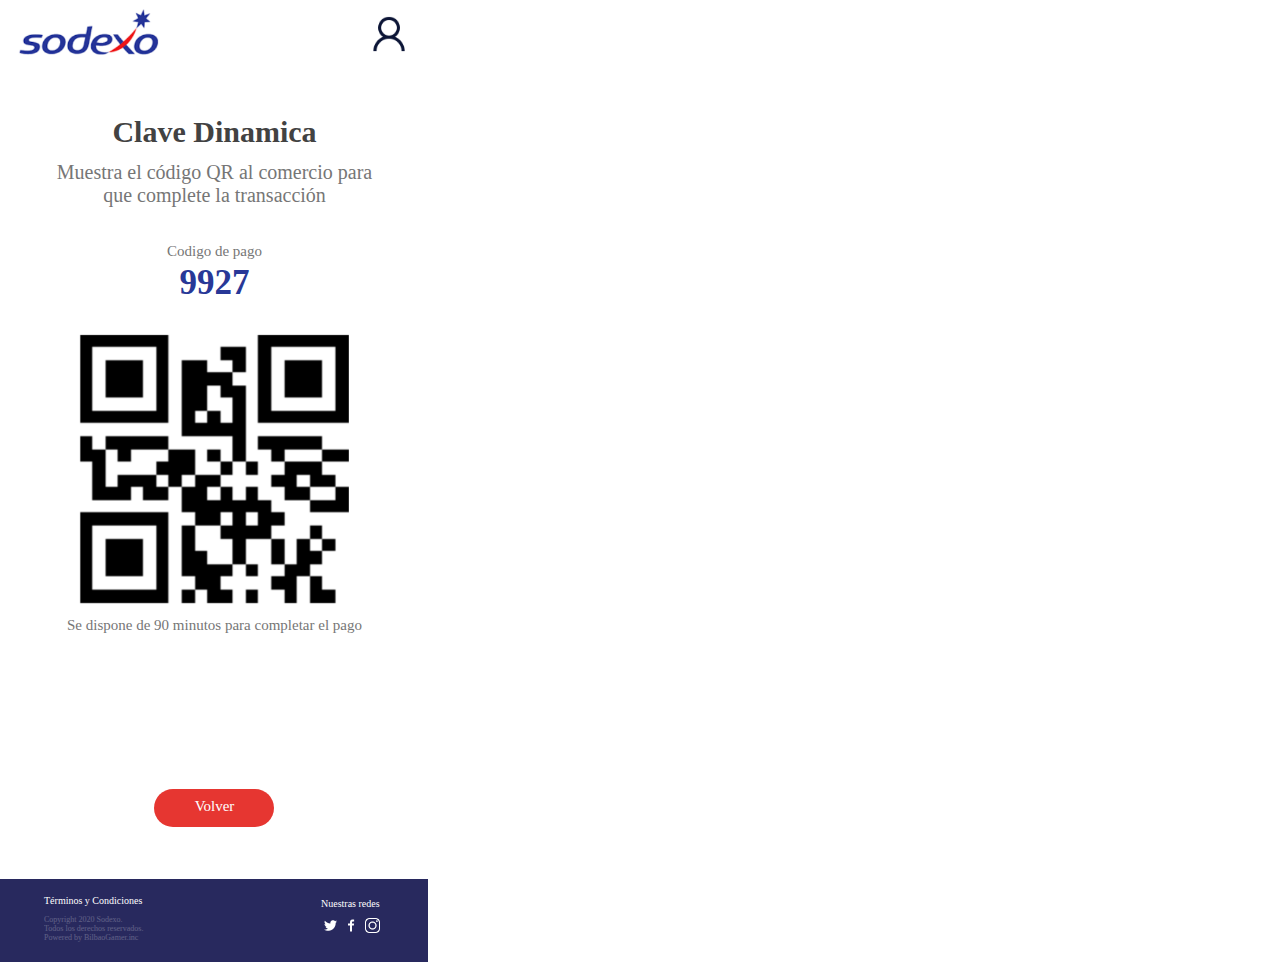
<file: Inicioo/Pago.html>
<!DOCTYPE html>
<html>
<head>
<meta charset="utf-8"/>
<meta http-equiv="X-UA-Compatible" content="IE=edge"/>
<meta name="viewport" content="width=device-width, initial-scale=1.0">
<title>home_Pago</title>
<link rel="stylesheet" type="text/css" id="applicationStylesheet" href="Pago_CSS.css"/>
<script id="applicationScript">
///////////////////////////////////////
// INITIALIZATION
///////////////////////////////////////

/**
 * Functionality for scaling, showing by media query, and navigation between multiple pages on a single page. 
 * Code subject to change.
 **/

if (window.console==null) { window["console"] = { log : function() {} } }; // some browsers do not set console

var Application = function() {
	// event constants
	this.prefix = "--web-";
	this.NAVIGATION_CHANGE = "viewChange";
	this.VIEW_NOT_FOUND = "viewNotFound";
	this.VIEW_CHANGE = "viewChange";
	this.VIEW_CHANGING = "viewChanging";
	this.STATE_NOT_FOUND = "stateNotFound";
	this.APPLICATION_COMPLETE = "applicationComplete";
	this.APPLICATION_RESIZE = "applicationResize";
	this.SIZE_STATE_NAME = "data-is-view-scaled";
	this.STATE_NAME = this.prefix + "state";

	this.lastTrigger = null;
	this.lastView = null;
	this.lastState = null;
	this.lastOverlay = null;
	this.currentView = null;
	this.currentState = null;
	this.currentOverlay = null;
	this.currentQuery = {index: 0, rule: null, mediaText: null, id: null};
	this.inclusionQuery = "(min-width: 0px)";
	this.exclusionQuery = "none and (min-width: 99999px)";
	this.LastModifiedDateLabelName = "LastModifiedDateLabel";
	this.viewScaleSliderId = "ViewScaleSliderInput";
	this.pageRefreshedName = "showPageRefreshedNotification";
	this.application = null;
	this.applicationStylesheet = null;
	this.showByMediaQuery = null;
	this.mediaQueryDictionary = {};
	this.viewsDictionary = {};
	this.addedViews = [];
	this.viewStates = [];
	this.views = [];
	this.viewIds = [];
	this.viewQueries = {};
	this.overlays = {};
	this.overlayIds = [];
	this.numberOfViews = 0;
	this.verticalPadding = 0;
	this.horizontalPadding = 0;
	this.stateName = null;
	this.viewScale = 1;
	this.viewLeft = 0;
	this.viewTop = 0;
	this.horizontalScrollbarsNeeded = false;
	this.verticalScrollbarsNeeded = false;

	// view settings
	this.showUpdateNotification = false;
	this.showNavigationControls = false;
	this.scaleViewsToFit = false;
	this.scaleToFitOnDoubleClick = false;
	this.actualSizeOnDoubleClick = false;
	this.scaleViewsOnResize = false;
	this.navigationOnKeypress = false;
	this.showViewName = false;
	this.enableDeepLinking = true;
	this.refreshPageForChanges = false;
	this.showRefreshNotifications = true;

	// view controls
	this.scaleViewSlider = null;
	this.lastModifiedLabel = null;
	this.supportsPopState = false; // window.history.pushState!=null;
	this.initialized = false;

	// refresh properties
	this.refreshDuration = 250;
	this.lastModifiedDate = null;
	this.refreshRequest = null;
	this.refreshInterval = null;
	this.refreshContent = null;
	this.refreshContentSize = null;
	this.refreshCheckContent = false;
	this.refreshCheckContentSize = false;

	var self = this;

	self.initialize = function(event) {
		var view = self.getVisibleView();
		var views = self.getVisibleViews();
		if (view==null) view = self.getInitialView();
		self.collectViews();
		self.collectOverlays();
		self.collectMediaQueries();

		for (let index = 0; index < views.length; index++) {
			var view = views[index];
			self.setViewOptions(view);
			self.setViewVariables(view);
			self.centerView(view);
		}

		// sometimes the body size is 0 so we call this now and again later
		if (self.initialized) {
			window.addEventListener(self.NAVIGATION_CHANGE, self.viewChangeHandler);
			window.addEventListener("keyup", self.keypressHandler);
			window.addEventListener("keypress", self.keypressHandler);
			window.addEventListener("resize", self.resizeHandler);
			window.document.addEventListener("dblclick", self.doubleClickHandler);

			if (self.supportsPopState) {
				window.addEventListener('popstate', self.popStateHandler);
			}
			else {
				window.addEventListener('hashchange', self.hashChangeHandler);
			}

			// we are ready to go
			window.dispatchEvent(new Event(self.APPLICATION_COMPLETE));
		}

		if (self.initialized==false) {
			if (self.enableDeepLinking) {
				self.syncronizeViewToURL();
			} 
	
			if (self.refreshPageForChanges) {
				self.setupRefreshForChanges();
			}
	
			self.initialized = true;
		}
		
		if (self.scaleViewsToFit) {
			self.viewScale = self.scaleViewToFit(view);
			
			if (self.viewScale<0) {
				setTimeout(self.scaleViewToFit, 500, view);
			}
		}
		else if (view) {
			self.viewScale = self.getViewScaleValue(view);
			self.centerView(view);
			self.updateSliderValue(self.viewScale);
		}
		else {
			// no view found
		}
	
		if (self.showUpdateNotification) {
			self.showNotification();
		}

		//"addEventListener" in window ? null : window.addEventListener = window.attachEvent;
		//"addEventListener" in document ? null : document.addEventListener = document.attachEvent;
	}


	///////////////////////////////////////
	// AUTO REFRESH 
	///////////////////////////////////////

	self.setupRefreshForChanges = function() {
		self.refreshRequest = new XMLHttpRequest();

		if (!self.refreshRequest) {
			return false;
		}

		// get document start values immediately
		self.requestRefreshUpdate();
	}

	/**
	 * Attempt to check the last modified date by the headers 
	 * or the last modified property from the byte array (experimental)
	 **/
	self.requestRefreshUpdate = function() {
		var url = document.location.href;
		var protocol = window.location.protocol;
		var method;
		
		try {

			if (self.refreshCheckContentSize) {
				self.refreshRequest.open('HEAD', url, true);
			}
			else if (self.refreshCheckContent) {
				self.refreshContent = document.documentElement.outerHTML;
				self.refreshRequest.open('GET', url, true);
				self.refreshRequest.responseType = "text";
			}
			else {

				// get page last modified date for the first call to compare to later
				if (self.lastModifiedDate==null) {

					// File system does not send headers in FF so get blob if possible
					if (protocol=="file:") {
						self.refreshRequest.open("GET", url, true);
						self.refreshRequest.responseType = "blob";
					}
					else {
						self.refreshRequest.open("HEAD", url, true);
						self.refreshRequest.responseType = "blob";
					}

					self.refreshRequest.onload = self.refreshOnLoadOnceHandler;

					// In some browsers (Chrome & Safari) this error occurs at send: 
					// 
					// Chrome - Access to XMLHttpRequest at 'file:///index.html' from origin 'null' 
					// has been blocked by CORS policy: 
					// Cross origin requests are only supported for protocol schemes: 
					// http, data, chrome, chrome-extension, https.
					// 
					// Safari - XMLHttpRequest cannot load file:///Users/user/Public/index.html. Cross origin requests are only supported for HTTP.
					// 
					// Solution is to run a local server, set local permissions or test in another browser
					self.refreshRequest.send(null);

					// In MS browsers the following behavior occurs possibly due to an AJAX call to check last modified date: 
					// 
					// DOM7011: The code on this page disabled back and forward caching.

					// In Brave (Chrome) error when on the server
					// index.js:221 HEAD https://www.example.com/ net::ERR_INSUFFICIENT_RESOURCES
					// self.refreshRequest.send(null);

				}
				else {
					self.refreshRequest = new XMLHttpRequest();
					self.refreshRequest.onreadystatechange = self.refreshHandler;
					self.refreshRequest.ontimeout = function() {
						self.log("Couldn't find page to check for updates");
					}
					
					var method;
					if (protocol=="file:") {
						method = "GET";
					}
					else {
						method = "HEAD";
					}

					//refreshRequest.open('HEAD', url, true);
					self.refreshRequest.open(method, url, true);
					self.refreshRequest.responseType = "blob";
					self.refreshRequest.send(null);
				}
			}
		}
		catch (error) {
			self.log("Refresh failed for the following reason:")
			self.log(error);
		}
	}

	self.refreshHandler = function() {
		var contentSize;

		try {

			if (self.refreshRequest.readyState === XMLHttpRequest.DONE) {
				
				if (self.refreshRequest.status === 2 || 
					self.refreshRequest.status === 200) {
					var pageChanged = false;

					self.updateLastModifiedLabel();

					if (self.refreshCheckContentSize) {
						var lastModifiedHeader = self.refreshRequest.getResponseHeader("Last-Modified");
						contentSize = self.refreshRequest.getResponseHeader("Content-Length");
						//lastModifiedDate = refreshRequest.getResponseHeader("Last-Modified");
						var headers = self.refreshRequest.getAllResponseHeaders();
						var hasContentHeader = headers.indexOf("Content-Length")!=-1;
						
						if (hasContentHeader) {
							contentSize = self.refreshRequest.getResponseHeader("Content-Length");

							// size has not been set yet
							if (self.refreshContentSize==null) {
								self.refreshContentSize = contentSize;
								// exit and let interval call this method again
								return;
							}

							if (contentSize!=self.refreshContentSize) {
								pageChanged = true;
							}
						}
					}
					else if (self.refreshCheckContent) {

						if (self.refreshRequest.responseText!=self.refreshContent) {
							pageChanged = true;
						}
					}
					else {
						lastModifiedHeader = self.getLastModified(self.refreshRequest);

						if (self.lastModifiedDate!=lastModifiedHeader) {
							self.log("lastModifiedDate:" + self.lastModifiedDate + ",lastModifiedHeader:" +lastModifiedHeader);
							pageChanged = true;
						}

					}

					
					if (pageChanged) {
						clearInterval(self.refreshInterval);
						self.refreshUpdatedPage();
						return;
					}

				}
				else {
					self.log('There was a problem with the request.');
				}

			}
		}
		catch( error ) {
			//console.log('Caught Exception: ' + error);
		}
	}

	self.refreshOnLoadOnceHandler = function(event) {

		// get the last modified date
		if (self.refreshRequest.response) {
			self.lastModifiedDate = self.getLastModified(self.refreshRequest);

			if (self.lastModifiedDate!=null) {

				if (self.refreshInterval==null) {
					self.refreshInterval = setInterval(self.requestRefreshUpdate, self.refreshDuration);
				}
			}
			else {
				self.log("Could not get last modified date from the server");
			}
		}
	}

	self.refreshUpdatedPage = function() {
		if (self.showRefreshNotifications) {
			var date = new Date().setTime((new Date().getTime()+10000));
			document.cookie = encodeURIComponent(self.pageRefreshedName) + "=true" + "; max-age=6000;" + " path=/";
		}

		document.location.reload(true);
	}

	self.showNotification = function(duration) {
		var notificationID = self.pageRefreshedName+"ID";
		var notification = document.getElementById(notificationID);
		if (duration==null) duration = 4000;

		if (notification!=null) {return;}

		notification = document.createElement("div");
		notification.id = notificationID;
		notification.textContent = "PAGE UPDATED";
		var styleRule = ""
		styleRule = "position: fixed; padding: 7px 16px 6px 16px; font-family: Arial, sans-serif; font-size: 10px; font-weight: bold; left: 50%;";
		styleRule += "top: 20px; background-color: rgba(0,0,0,.5); border-radius: 12px; color:rgb(235, 235, 235); transition: all 2s linear;";
		styleRule += "transform: translateX(-50%); letter-spacing: .5px; filter: drop-shadow(2px 2px 6px rgba(0, 0, 0, .1)); cursor: pointer";
		notification.setAttribute("style", styleRule);

		notification.className = "PageRefreshedClass";
		notification.addEventListener("click", function() {
			notification.parentNode.removeChild(notification);
		});
		
		document.body.appendChild(notification);

		setTimeout(function() {
			notification.style.opacity = "0";
			notification.style.filter = "drop-shadow( 0px 0px 0px rgba(0,0,0, .5))";
			setTimeout(function() {
				try {
					notification.parentNode.removeChild(notification);
				} catch(error) {}
			}, duration)
		}, duration);

		document.cookie = encodeURIComponent(self.pageRefreshedName) + "=; max-age=1; path=/";
	}

	/**
	 * Get the last modified date from the header 
	 * or file object after request has been received
	 **/
	self.getLastModified = function(request) {
		var date;

		// file protocol - FILE object with last modified property
		if (request.response && request.response.lastModified) {
			date = request.response.lastModified;
		}
		
		// http protocol - check headers
		if (date==null) {
			date = request.getResponseHeader("Last-Modified");
		}

		return date;
	}

	self.updateLastModifiedLabel = function() {
		var labelValue = "";
		
		if (self.lastModifiedLabel==null) {
			self.lastModifiedLabel = document.getElementById("LastModifiedLabel");
		}

		if (self.lastModifiedLabel) {
			var seconds = parseInt(((new Date().getTime() - Date.parse(document.lastModified)) / 1000 / 60) * 100 + "");
			var minutes = 0;
			var hours = 0;

			if (seconds < 60) {
				seconds = Math.floor(seconds/10)*10;
				labelValue = seconds + " seconds";
			}
			else {
				minutes = parseInt((seconds/60) + "");

				if (minutes>60) {
					hours = parseInt((seconds/60/60) +"");
					labelValue += hours==1 ? " hour" : " hours";
				}
				else {
					labelValue = minutes+"";
					labelValue += minutes==1 ? " minute" : " minutes";
				}
			}
			
			if (seconds<10) {
				labelValue = "Updated now";
			}
			else {
				labelValue = "Updated " + labelValue + " ago";
			}

			if (self.lastModifiedLabel.firstElementChild) {
				self.lastModifiedLabel.firstElementChild.textContent = labelValue;

			}
			else if ("textContent" in self.lastModifiedLabel) {
				self.lastModifiedLabel.textContent = labelValue;
			}
		}
	}

	self.getShortString = function(string, length) {
		if (length==null) length = 30;
		string = string!=null ? string.substr(0, length).replace(/\n/g, "") : "[String is null]";
		return string;
	}

	self.getShortNumber = function(value, places) {
		if (places==null || places<1) places = 4;
		value = Math.round(value * Math.pow(10,places)) / Math.pow(10, places);
		return value;
	}

	///////////////////////////////////////
	// NAVIGATION CONTROLS
	///////////////////////////////////////

	self.updateViewLabel = function() {
		var viewNavigationLabel = document.getElementById("ViewNavigationLabel");
		var view = self.getVisibleView();
		var viewIndex = view ? self.getViewIndex(view) : -1;
		var viewName = view ? self.getViewPreferenceValue(view, self.prefix + "view-name") : null;
		var viewId = view ? view.id : null;

		if (viewNavigationLabel && view) {
			if (viewName && viewName.indexOf('"')!=-1) {
				viewName = viewName.replace(/"/g, "");
			}

			if (self.showViewName) {
				viewNavigationLabel.textContent = viewName;
				self.setTooltip(viewNavigationLabel, viewIndex + 1 + " of " + self.numberOfViews);
			}
			else {
				viewNavigationLabel.textContent = viewIndex + 1 + " of " + self.numberOfViews;
				self.setTooltip(viewNavigationLabel, viewName);
			}

		}
	}

	self.updateURL = function(view) {
		view = view == null ? self.getVisibleView() : view;
		var viewId = view ? view.id : null
		var viewFragment = view ? "#"+ viewId : null;

		if (viewId && self.viewIds.length>1 && self.enableDeepLinking) {

			if (self.supportsPopState==false) {
				self.setFragment(viewId);
			}
			else {
				if (viewFragment!=window.location.hash) {

					if (window.location.hash==null) {
						window.history.replaceState({name:viewId}, null, viewFragment);
					}
					else {
						window.history.pushState({name:viewId}, null, viewFragment);
					}
				}
			}
		}
	}

	self.updateURLState = function(view, stateName) {
		stateName = view && (stateName=="" || stateName==null) ? self.getStateNameByViewId(view.id) : stateName;

		if (self.supportsPopState==false) {
			self.setFragment(stateName);
		}
		else {
			if (stateName!=window.location.hash) {

				if (window.location.hash==null) {
					window.history.replaceState({name:view.viewId}, null, stateName);
				}
				else {
					window.history.pushState({name:view.viewId}, null, stateName);
				}
			}
		}
	}

	self.setFragment = function(value) {
		window.location.hash = "#" + value;
	}

	self.setTooltip = function(element, value) {
		// setting the tooltip in edge causes a page crash on hover
		if (/Edge/.test(navigator.userAgent)) { return; }

		if ("title" in element) {
			element.title = value;
		}
	}

	self.getStylesheetRules = function(styleSheet) {
		try {
			if (styleSheet) return styleSheet.cssRules || styleSheet.rules;
	
			return document.styleSheets[0]["cssRules"] || document.styleSheets[0]["rules"];
		}
		catch (error) {
			// ERRORS:
			// SecurityError: The operation is insecure.
			// Errors happen when script loads before stylesheet or loading an external css locally

			// InvalidAccessError: A parameter or an operation is not supported by the underlying object
			// Place script after stylesheet

			console.log(error);
			if (error.toString().indexOf("The operation is insecure")!=-1) {
				console.log("Load the stylesheet before the script or load the stylesheet inline until it can be loaded on a server")
			}
			return [];
		}
	}

	/**
	 * If single page application hide all of the views. 
	 * @param {Number} selectedIndex if provided shows the view at index provided
	 **/
	self.hideViews = function(selectedIndex, animation) {
		var rules = self.getStylesheetRules();
		var queryIndex = 0;
		var numberOfRules = rules!=null ? rules.length : 0;

		// loop through rules and hide media queries except selected
		for (var i=0;i<numberOfRules;i++) {
			var rule = rules[i];
			var cssText = rule && rule.cssText;

			if (rule.media!=null && cssText.match("--web-view-name:")) {

				if (queryIndex==selectedIndex) {
					self.currentQuery.mediaText = rule.conditionText;
					self.currentQuery.index = selectedIndex;
					self.currentQuery.rule = rule;
					self.enableMediaQuery(rule);
				}
				else {
					if (animation) {
						self.fadeOut(rule)
					}
					else {
						self.disableMediaQuery(rule);
					}
				}
				
				queryIndex++;
			}
		}

		self.numberOfViews = queryIndex;
		self.updateViewLabel();
		self.updateURL();

		self.dispatchViewChange();

		var view = self.getVisibleView();
		var viewIndex = view ? self.getViewIndex(view) : -1;

		return viewIndex==selectedIndex ? view : null;
	}

	/**
	 * If single page application hide all of the views. 
	 * @param {HTMLElement} selectedView if provided shows the view passed in
	 **/
	 self.hideAllViews = function(selectedView, animation) {
		var views = self.views;
		var queryIndex = 0;
		var numberOfViews = views!=null ? views.length : 0;

		// loop through rules and hide media queries except selected
		for (var i=0;i<numberOfViews;i++) {
			var viewData = views[i];
			var view = viewData && viewData.view;
			var mediaRule = viewData && viewData.mediaRule;
			
			if (view==selectedView) {
				self.currentQuery.mediaText = mediaRule.conditionText;
				self.currentQuery.index = queryIndex;
				self.currentQuery.rule = mediaRule;
				self.enableMediaQuery(mediaRule);
			}
			else {
				if (animation) {
					self.fadeOut(mediaRule)
				}
				else {
					self.disableMediaQuery(mediaRule);
				}
			}
			
			queryIndex++;
		}

		self.numberOfViews = queryIndex;
		self.updateViewLabel();
		self.updateURL();
		self.dispatchViewChange();

		var visibleView = self.getVisibleView();

		return visibleView==selectedView ? selectedView : null;
	}

	/**
	 * Hide view
	 * @param {Object} view element to hide
	 **/
	self.hideView = function(view) {
		var rule = view ? self.mediaQueryDictionary[view.id] : null;

		if (rule) {
			self.disableMediaQuery(rule);
		}
	}

	/**
	 * Hide overlay
	 * @param {Object} overlay element to hide
	 **/
	self.hideOverlay = function(overlay) {
		var rule = overlay ? self.mediaQueryDictionary[overlay.id] : null;

		if (rule) {
			self.disableMediaQuery(rule);

			//if (self.showByMediaQuery) {
				overlay.style.display = "none";
			//}
		}
	}

	/**
	 * Show the view by media query. Does not hide current views
	 * Sets view options by default
	 * @param {Object} view element to show
	 * @param {Boolean} setViewOptions sets view options if null or true
	 */
	self.showViewByMediaQuery = function(view, setViewOptions) {
		var id = view ? view.id : null;
		var query = id ? self.mediaQueryDictionary[id] : null;
		var isOverlay = view ? self.isOverlay(view) : false;
		setViewOptions = setViewOptions==null ? true : setViewOptions;

		if (query) {
			self.enableMediaQuery(query);

			if (isOverlay && view && setViewOptions) {
				self.setViewVariables(null, view);
			}
			else {
				if (view && setViewOptions) self.setViewOptions(view);
				if (view && setViewOptions) self.setViewVariables(view);
			}
		}
	}

	/**
	 * Show the view. Does not hide current views
	 */
	self.showView = function(view, setViewOptions) {
		var id = view ? view.id : null;
		var query = id ? self.mediaQueryDictionary[id] : null;
		var display = null;
		setViewOptions = setViewOptions==null ? true : setViewOptions;

		if (query) {
			self.enableMediaQuery(query);
			if (view==null) view =self.getVisibleView();
			if (view && setViewOptions) self.setViewOptions(view);
		}
		else if (id) {
			display = window.getComputedStyle(view).getPropertyValue("display");
			if (display=="" || display=="none") {
				view.style.display = "block";
			}
		}

		if (view) {
			if (self.currentView!=null) {
				self.lastView = self.currentView;
			}

			self.currentView = view;
		}
	}

	self.showViewById = function(id, setViewOptions) {
		var view = id ? self.getViewById(id) : null;

		if (view) {
			self.showView(view);
			return;
		}

		self.log("View not found '" + id + "'");
	}

	self.getElementView = function(element) {
		var view = element;
		var viewFound = false;

		while (viewFound==false || view==null) {
			if (view && self.viewsDictionary[view.id]) {
				return view;
			}
			view = view.parentNode;
		}
	}

	/**
	 * Show overlay over view
	 * @param {Event | HTMLElement} event event or html element with styles applied
	 * @param {String} id id of view or view reference
	 * @param {Number} x x location
	 * @param {Number} y y location
	 */
	self.showOverlay = function(event, id, x, y) {
		var overlay = id && typeof id === 'string' ? self.getViewById(id) : id ? id : null;
		var query = overlay ? self.mediaQueryDictionary[overlay.id] : null;
		var centerHorizontally = false;
		var centerVertically = false;
		var anchorLeft = false;
		var anchorTop = false;
		var anchorRight = false;
		var anchorBottom = false;
		var display = null;
		var reparent = true;
		var view = null;
		
		if (overlay==null || overlay==false) {
			self.log("Overlay not found, '"+ id + "'");
			return;
		}

		// get enter animation - event target must have css variables declared
		if (event) {
			var button = event.currentTarget || event; // can be event or htmlelement
			var buttonComputedStyles = getComputedStyle(button);
			var actionTargetValue = buttonComputedStyles.getPropertyValue(self.prefix+"action-target").trim();
			var animation = buttonComputedStyles.getPropertyValue(self.prefix+"animation").trim();
			var isAnimated = animation!="";
			var targetType = buttonComputedStyles.getPropertyValue(self.prefix+"action-type").trim();
			var actionTarget = self.application ? null : self.getElement(actionTargetValue);
			var actionTargetStyles = actionTarget ? actionTarget.style : null;

			if (actionTargetStyles) {
				actionTargetStyles.setProperty("animation", animation);
			}

			if ("stopImmediatePropagation" in event) {
				event.stopImmediatePropagation();
			}
		}
		
		if (self.application==false || targetType=="page") {
			document.location.href = "./" + actionTargetValue;
			return;
		}

		// remove any current overlays
		if (self.currentOverlay) {

			// act as switch if same button
			if (self.currentOverlay==actionTarget || self.currentOverlay==null) {
				if (self.lastTrigger==button) {
					self.removeOverlay(isAnimated);
					return;
				}
			}
			else {
				self.removeOverlay(isAnimated);
			}
		}

		if (reparent) {
			view = self.getElementView(button);
			if (view) {
				view.appendChild(overlay);
			}
		}

		if (query) {
			//self.setElementAnimation(overlay, null);
			//overlay.style.animation = animation;
			self.enableMediaQuery(query);
			
			var display = overlay && overlay.style.display;
			
			if (overlay && display=="" || display=="none") {
				overlay.style.display = "block";
				//self.setViewOptions(overlay);
			}

			// add animation defined in event target style declaration
			if (animation && self.supportAnimations) {
				self.fadeIn(overlay, false, animation);
			}
		}
		else if (id) {

			display = window.getComputedStyle(overlay).getPropertyValue("display");

			if (display=="" || display=="none") {
				overlay.style.display = "block";
			}

			// add animation defined in event target style declaration
			if (animation && self.supportAnimations) {
				self.fadeIn(overlay, false, animation);
			}
		}

		// do not set x or y position if centering
		var horizontal = self.prefix + "center-horizontally";
		var vertical = self.prefix + "center-vertically";
		var style = overlay.style;
		var transform = [];

		centerHorizontally = self.getIsStyleDefined(id, horizontal) ? self.getViewPreferenceBoolean(overlay, horizontal) : false;
		centerVertically = self.getIsStyleDefined(id, vertical) ? self.getViewPreferenceBoolean(overlay, vertical) : false;
		anchorLeft = self.getIsStyleDefined(id, "left");
		anchorRight = self.getIsStyleDefined(id, "right");
		anchorTop = self.getIsStyleDefined(id, "top");
		anchorBottom = self.getIsStyleDefined(id, "bottom");

		
		if (self.viewsDictionary[overlay.id] && self.viewsDictionary[overlay.id].styleDeclaration) {
			style = self.viewsDictionary[overlay.id].styleDeclaration.style;
		}
		
		if (centerHorizontally) {
			style.left = "50%";
			style.transformOrigin = "0 0";
			transform.push("translateX(-50%)");
		}
		else if (anchorRight && anchorLeft) {
			style.left = x + "px";
		}
		else if (anchorRight) {
			//style.right = x + "px";
		}
		else {
			style.left = x + "px";
		}
		
		if (centerVertically) {
			style.top = "50%";
			transform.push("translateY(-50%)");
			style.transformOrigin = "0 0";
		}
		else if (anchorTop && anchorBottom) {
			style.top = y + "px";
		}
		else if (anchorBottom) {
			//style.bottom = y + "px";
		}
		else {
			style.top = y + "px";
		}

		if (transform.length) {
			style.transform = transform.join(" ");
		}

		self.currentOverlay = overlay;
		self.lastTrigger = button;
	}

	self.goBack = function() {
		if (self.currentOverlay) {
			self.removeOverlay();
		}
		else if (self.lastView) {
			self.goToView(self.lastView.id);
		}
	}

	self.removeOverlay = function(animate) {
		var overlay = self.currentOverlay;
		animate = animate===false ? false : true;

		if (overlay) {
			var style = overlay.style;
			
			if (style.animation && self.supportAnimations && animate) {
				self.reverseAnimation(overlay, true);

				var duration = self.getAnimationDuration(style.animation, true);
		
				setTimeout(function() {
					self.setElementAnimation(overlay, null);
					self.hideOverlay(overlay);
					self.currentOverlay = null;
				}, duration);
			}
			else {
				self.setElementAnimation(overlay, null);
				self.hideOverlay(overlay);
				self.currentOverlay = null;
			}
		}
	}

	/**
	 * Reverse the animation and hide after
	 * @param {Object} target element with animation
	 * @param {Boolean} hide hide after animation ends
	 */
	self.reverseAnimation = function(target, hide) {
		var lastAnimation = null;
		var style = target.style;

		style.animationPlayState = "paused";
		lastAnimation = style.animation;
		style.animation = null;
		style.animationPlayState = "paused";

		if (hide) {
			//target.addEventListener("animationend", self.animationEndHideHandler);
	
			var duration = self.getAnimationDuration(lastAnimation, true);
			var isOverlay = self.isOverlay(target);
	
			setTimeout(function() {
				self.setElementAnimation(target, null);

				if (isOverlay) {
					self.hideOverlay(target);
				}
				else {
					self.hideView(target);
				}
			}, duration);
		}

		setTimeout(function() {
			style.animation = lastAnimation;
			style.animationPlayState = "paused";
			style.animationDirection = "reverse";
			style.animationPlayState = "running";
		}, 30);
	}

	self.animationEndHandler = function(event) {
		var target = event.currentTarget;
		self.dispatchEvent(new Event(event.type));
	}

	self.isOverlay = function(view) {
		var result = view ? self.getViewPreferenceBoolean(view, self.prefix + "is-overlay") : false;

		return result;
	}

	self.animationEndHideHandler = function(event) {
		var target = event.currentTarget;
		self.setViewVariables(null, target);
		self.hideView(target);
		target.removeEventListener("animationend", self.animationEndHideHandler);
	}

	self.animationEndShowHandler = function(event) {
		var target = event.currentTarget;
		target.removeEventListener("animationend", self.animationEndShowHandler);
	}

	self.setViewOptions = function(view) {

		if (view) {
			self.minimumScale = self.getViewPreferenceValue(view, self.prefix + "minimum-scale");
			self.maximumScale = self.getViewPreferenceValue(view, self.prefix + "maximum-scale");
			self.scaleViewsToFit = self.getViewPreferenceBoolean(view, self.prefix + "scale-to-fit");
			self.scaleToFitType = self.getViewPreferenceValue(view, self.prefix + "scale-to-fit-type");
			self.scaleToFitOnDoubleClick = self.getViewPreferenceBoolean(view, self.prefix + "scale-on-double-click");
			self.actualSizeOnDoubleClick = self.getViewPreferenceBoolean(view, self.prefix + "actual-size-on-double-click");
			self.scaleViewsOnResize = self.getViewPreferenceBoolean(view, self.prefix + "scale-on-resize");
			self.enableScaleUp = self.getViewPreferenceBoolean(view, self.prefix + "enable-scale-up");
			self.centerHorizontally = self.getViewPreferenceBoolean(view, self.prefix + "center-horizontally");
			self.centerVertically = self.getViewPreferenceBoolean(view, self.prefix + "center-vertically");
			self.navigationOnKeypress = self.getViewPreferenceBoolean(view, self.prefix + "navigate-on-keypress");
			self.showViewName = self.getViewPreferenceBoolean(view, self.prefix + "show-view-name");
			self.refreshPageForChanges = self.getViewPreferenceBoolean(view, self.prefix + "refresh-for-changes");
			self.refreshPageForChangesInterval = self.getViewPreferenceValue(view, self.prefix + "refresh-interval");
			self.showNavigationControls = self.getViewPreferenceBoolean(view, self.prefix + "show-navigation-controls");
			self.scaleViewSlider = self.getViewPreferenceBoolean(view, self.prefix + "show-scale-controls");
			self.enableDeepLinking = self.getViewPreferenceBoolean(view, self.prefix + "enable-deep-linking");
			self.singlePageApplication = self.getViewPreferenceBoolean(view, self.prefix + "application");
			self.showByMediaQuery = self.getViewPreferenceBoolean(view, self.prefix + "show-by-media-query");
			self.showUpdateNotification = document.cookie!="" ? document.cookie.indexOf(self.pageRefreshedName)!=-1 : false;
			self.imageComparisonDuration = self.getViewPreferenceValue(view, self.prefix + "image-comparison-duration");
			self.supportAnimations = self.getViewPreferenceBoolean(view, self.prefix + "enable-animations", true);

			if (self.scaleViewsToFit) {
				var newScaleValue = self.scaleViewToFit(view);
				
				if (newScaleValue<0) {
					setTimeout(self.scaleViewToFit, 500, view);
				}
			}
			else {
				self.viewScale = self.getViewScaleValue(view);
				self.viewToFitWidthScale = self.getViewFitToViewportWidthScale(view, self.enableScaleUp)
				self.viewToFitHeightScale = self.getViewFitToViewportScale(view, self.enableScaleUp);
				self.updateSliderValue(self.viewScale);
			}

			if (self.imageComparisonDuration!=null) {
				// todo
			}

			if (self.refreshPageForChangesInterval!=null) {
				self.refreshDuration = Number(self.refreshPageForChangesInterval);
			}
		}
	}

	self.previousView = function(event) {
		var rules = self.getStylesheetRules();
		var view = self.getVisibleView()
		var index = view ? self.getViewIndex(view) : -1;
		var prevQueryIndex = index!=-1 ? index-1 : self.currentQuery.index-1;
		var queryIndex = 0;
		var numberOfRules = rules!=null ? rules.length : 0;

		if (event) {
			event.stopImmediatePropagation();
		}

		if (prevQueryIndex<0) {
			return;
		}

		// loop through rules and hide media queries except selected
		for (var i=0;i<numberOfRules;i++) {
			var rule = rules[i];
			
			if (rule.media!=null) {

				if (queryIndex==prevQueryIndex) {
					self.currentQuery.mediaText = rule.conditionText;
					self.currentQuery.index = prevQueryIndex;
					self.currentQuery.rule = rule;
					self.enableMediaQuery(rule);
					self.updateViewLabel();
					self.updateURL();
					self.dispatchViewChange();
				}
				else {
					self.disableMediaQuery(rule);
				}

				queryIndex++;
			}
		}
	}

	self.nextView = function(event) {
		var rules = self.getStylesheetRules();
		var view = self.getVisibleView();
		var index = view ? self.getViewIndex(view) : -1;
		var nextQueryIndex = index!=-1 ? index+1 : self.currentQuery.index+1;
		var queryIndex = 0;
		var numberOfRules = rules!=null ? rules.length : 0;
		var numberOfMediaQueries = self.getNumberOfMediaRules();

		if (event) {
			event.stopImmediatePropagation();
		}

		if (nextQueryIndex>=numberOfMediaQueries) {
			return;
		}

		// loop through rules and hide media queries except selected
		for (var i=0;i<numberOfRules;i++) {
			var rule = rules[i];
			
			if (rule.media!=null) {

				if (queryIndex==nextQueryIndex) {
					self.currentQuery.mediaText = rule.conditionText;
					self.currentQuery.index = nextQueryIndex;
					self.currentQuery.rule = rule;
					self.enableMediaQuery(rule);
					self.updateViewLabel();
					self.updateURL();
					self.dispatchViewChange();
				}
				else {
					self.disableMediaQuery(rule);
				}

				queryIndex++;
			}
		}
	}

	/**
	 * Enables a view via media query
	 */
	self.enableMediaQuery = function(rule) {

		try {
			rule.media.mediaText = self.inclusionQuery;
		}
		catch(error) {
			//self.log(error);
			rule.conditionText = self.inclusionQuery;
		}
	}

	self.disableMediaQuery = function(rule) {

		try {
			rule.media.mediaText = self.exclusionQuery;
		}
		catch(error) {
			rule.conditionText = self.exclusionQuery;
		}
	}

	self.dispatchViewChange = function() {
		try {
			var event = new Event(self.NAVIGATION_CHANGE);
			window.dispatchEvent(event);
		}
		catch (error) {
			// In IE 11: Object doesn't support this action
		}
	}

	self.getNumberOfMediaRules = function() {
		var rules = self.getStylesheetRules();
		var numberOfRules = rules ? rules.length : 0;
		var numberOfQueries = 0;

		for (var i=0;i<numberOfRules;i++) {
			if (rules[i].media!=null) { numberOfQueries++; }
		}
		
		return numberOfQueries;
	}

	/////////////////////////////////////////
	// VIEW SCALE 
	/////////////////////////////////////////

	self.sliderChangeHandler = function(event) {
		var value = self.getShortNumber(event.currentTarget.value/100);
		var view = self.getVisibleView();
		self.setViewScaleValue(view, false, value, true);
	}

	self.updateSliderValue = function(scale) {
		var slider = document.getElementById(self.viewScaleSliderId);
		var tooltip = parseInt(scale * 100 + "") + "%";
		var inputType;
		var inputValue;
		
		if (slider) {
			inputValue = self.getShortNumber(scale * 100);
			if (inputValue!=slider["value"]) {
				slider["value"] = inputValue;
			}
			inputType = slider.getAttributeNS(null, "type");

			if (inputType!="range") {
				// input range is not supported
				slider.style.display = "none";
			}

			self.setTooltip(slider, tooltip);
		}
	}

	self.viewChangeHandler = function(event) {
		var view = self.getVisibleView();
		var matrix = view ? getComputedStyle(view).transform : null;
		
		if (matrix) {
			self.viewScale = self.getViewScaleValue(view);
			
			var scaleNeededToFit = self.getViewFitToViewportScale(view);
			var isViewLargerThanViewport = scaleNeededToFit<1;
			
			// scale large view to fit if scale to fit is enabled
			if (self.scaleViewsToFit) {
				self.scaleViewToFit(view);
			}
			else {
				self.updateSliderValue(self.viewScale);
			}
		}
	}

	self.getViewScaleValue = function(view) {
		var matrix = getComputedStyle(view).transform;

		if (matrix) {
			var matrixArray = matrix.replace("matrix(", "").split(",");
			var scaleX = parseFloat(matrixArray[0]);
			var scaleY = parseFloat(matrixArray[3]);
			var scale = Math.min(scaleX, scaleY);
		}

		return scale;
	}

	/**
	 * Scales view to scale. 
	 * @param {Object} view view to scale. views are in views array
	 * @param {Boolean} scaleToFit set to true to scale to fit. set false to use desired scale value
	 * @param {Number} desiredScale scale to define. not used if scale to fit is false
	 * @param {Boolean} isSliderChange indicates if slider is callee
	 */
	self.setViewScaleValue = function(view, scaleToFit, desiredScale, isSliderChange) {
		var enableScaleUp = self.enableScaleUp;
		var scaleToFitType = self.scaleToFitType;
		var minimumScale = self.minimumScale;
		var maximumScale = self.maximumScale;
		var hasMinimumScale = !isNaN(minimumScale) && minimumScale!="";
		var hasMaximumScale = !isNaN(maximumScale) && maximumScale!="";
		var scaleNeededToFit = self.getViewFitToViewportScale(view, enableScaleUp);
		var scaleNeededToFitWidth = self.getViewFitToViewportWidthScale(view, enableScaleUp);
		var scaleNeededToFitHeight = self.getViewFitToViewportHeightScale(view, enableScaleUp);
		var scaleToFitFull = self.getViewFitToViewportScale(view, true);
		var scaleToFitFullWidth = self.getViewFitToViewportWidthScale(view, true);
		var scaleToFitFullHeight = self.getViewFitToViewportHeightScale(view, true);
		var scaleToWidth = scaleToFitType=="width";
		var scaleToHeight = scaleToFitType=="height";
		var shrunkToFit = false;
		var topPosition = null;
		var leftPosition = null;
		var translateY = null;
		var translateX = null;
		var transformValue = "";
		var canCenterVertically = true;
		var canCenterHorizontally = true;
		var style = view.style;

		if (view && self.viewsDictionary[view.id] && self.viewsDictionary[view.id].styleDeclaration) {
			style = self.viewsDictionary[view.id].styleDeclaration.style;
		}

		if (scaleToFit && isSliderChange!=true) {
			if (scaleToFitType=="fit" || scaleToFitType=="") {
				desiredScale = scaleNeededToFit;
			}
			else if (scaleToFitType=="width") {
				desiredScale = scaleNeededToFitWidth;
			}
			else if (scaleToFitType=="height") {
				desiredScale = scaleNeededToFitHeight;
			}
		}
		else {
			if (isNaN(desiredScale)) {
				desiredScale = 1;
			}
		}

		self.updateSliderValue(desiredScale);
		
		// scale to fit width
		if (scaleToWidth && scaleToHeight==false) {
			canCenterVertically = scaleNeededToFitHeight>=scaleNeededToFitWidth;
			canCenterHorizontally = scaleNeededToFitWidth>=1 && enableScaleUp==false;

			if (isSliderChange) {
				canCenterHorizontally = desiredScale<scaleToFitFullWidth;
			}
			else if (scaleToFit) {
				desiredScale = scaleNeededToFitWidth;
			}

			if (hasMinimumScale) {
				desiredScale = Math.max(desiredScale, Number(minimumScale));
			}

			if (hasMaximumScale) {
				desiredScale = Math.min(desiredScale, Number(maximumScale));
			}

			desiredScale = self.getShortNumber(desiredScale);

			canCenterHorizontally = self.canCenterHorizontally(view, "width", enableScaleUp, desiredScale, minimumScale, maximumScale);
			canCenterVertically = self.canCenterVertically(view, "width", enableScaleUp, desiredScale, minimumScale, maximumScale);

			if (desiredScale>1 && (enableScaleUp || isSliderChange)) {
				transformValue = "scale(" + desiredScale + ")";
			}
			else if (desiredScale>=1 && enableScaleUp==false) {
				transformValue = "scale(" + 1 + ")";
			}
			else {
				transformValue = "scale(" + desiredScale + ")";
			}

			if (self.centerVertically) {
				if (canCenterVertically) {
					translateY = "-50%";
					topPosition = "50%";
				}
				else {
					translateY = "0";
					topPosition = "0";
				}
				
				if (style.top != topPosition) {
					style.top = topPosition + "";
				}

				if (canCenterVertically) {
					transformValue += " translateY(" + translateY+ ")";
				}
			}

			if (self.centerHorizontally) {
				if (canCenterHorizontally) {
					translateX = "-50%";
					leftPosition = "50%";
				}
				else {
					translateX = "0";
					leftPosition = "0";
				}

				if (style.left != leftPosition) {
					style.left = leftPosition + "";
				}

				if (canCenterHorizontally) {
					transformValue += " translateX(" + translateX+ ")";
				}
			}

			style.transformOrigin = "0 0";
			style.transform = transformValue;

			self.viewScale = desiredScale;
			self.viewToFitWidthScale = scaleNeededToFitWidth;
			self.viewToFitHeightScale = scaleNeededToFitHeight;
			self.viewLeft = leftPosition;
			self.viewTop = topPosition;

			return desiredScale;
		}

		// scale to fit height
		if (scaleToHeight && scaleToWidth==false) {
			//canCenterVertically = scaleNeededToFitHeight>=scaleNeededToFitWidth;
			//canCenterHorizontally = scaleNeededToFitHeight<=scaleNeededToFitWidth && enableScaleUp==false;
			canCenterVertically = scaleNeededToFitHeight>=scaleNeededToFitWidth;
			canCenterHorizontally = scaleNeededToFitWidth>=1 && enableScaleUp==false;
			
			if (isSliderChange) {
				canCenterHorizontally = desiredScale<scaleToFitFullHeight;
			}
			else if (scaleToFit) {
				desiredScale = scaleNeededToFitHeight;
			}

			if (hasMinimumScale) {
				desiredScale = Math.max(desiredScale, Number(minimumScale));
			}

			if (hasMaximumScale) {
				desiredScale = Math.min(desiredScale, Number(maximumScale));
				//canCenterVertically = desiredScale>=scaleNeededToFitHeight && enableScaleUp==false;
			}

			desiredScale = self.getShortNumber(desiredScale);

			canCenterHorizontally = self.canCenterHorizontally(view, "height", enableScaleUp, desiredScale, minimumScale, maximumScale);
			canCenterVertically = self.canCenterVertically(view, "height", enableScaleUp, desiredScale, minimumScale, maximumScale);

			if (desiredScale>1 && (enableScaleUp || isSliderChange)) {
				transformValue = "scale(" + desiredScale + ")";
			}
			else if (desiredScale>=1 && enableScaleUp==false) {
				transformValue = "scale(" + 1 + ")";
			}
			else {
				transformValue = "scale(" + desiredScale + ")";
			}

			if (self.centerHorizontally) {
				if (canCenterHorizontally) {
					translateX = "-50%";
					leftPosition = "50%";
				}
				else {
					translateX = "0";
					leftPosition = "0";
				}

				if (style.left != leftPosition) {
					style.left = leftPosition + "";
				}

				if (canCenterHorizontally) {
					transformValue += " translateX(" + translateX+ ")";
				}
			}

			if (self.centerVertically) {
				if (canCenterVertically) {
					translateY = "-50%";
					topPosition = "50%";
				}
				else {
					translateY = "0";
					topPosition = "0";
				}
				
				if (style.top != topPosition) {
					style.top = topPosition + "";
				}

				if (canCenterVertically) {
					transformValue += " translateY(" + translateY+ ")";
				}
			}

			style.transformOrigin = "0 0";
			style.transform = transformValue;

			self.viewScale = desiredScale;
			self.viewToFitWidthScale = scaleNeededToFitWidth;
			self.viewToFitHeightScale = scaleNeededToFitHeight;
			self.viewLeft = leftPosition;
			self.viewTop = topPosition;

			return scaleNeededToFitHeight;
		}

		if (scaleToFitType=="fit") {
			//canCenterVertically = scaleNeededToFitHeight>=scaleNeededToFitWidth;
			//canCenterHorizontally = scaleNeededToFitWidth>=scaleNeededToFitHeight;
			canCenterVertically = scaleNeededToFitHeight>=scaleNeededToFit;
			canCenterHorizontally = scaleNeededToFitWidth>=scaleNeededToFit;

			if (hasMinimumScale) {
				desiredScale = Math.max(desiredScale, Number(minimumScale));
			}

			desiredScale = self.getShortNumber(desiredScale);

			if (isSliderChange || scaleToFit==false) {
				canCenterVertically = scaleToFitFullHeight>=desiredScale;
				canCenterHorizontally = desiredScale<scaleToFitFullWidth;
			}
			else if (scaleToFit) {
				desiredScale = scaleNeededToFit;
			}

			transformValue = "scale(" + desiredScale + ")";

			//canCenterHorizontally = self.canCenterHorizontally(view, "fit", false, desiredScale);
			//canCenterVertically = self.canCenterVertically(view, "fit", false, desiredScale);
			
			if (self.centerVertically) {
				if (canCenterVertically) {
					translateY = "-50%";
					topPosition = "50%";
				}
				else {
					translateY = "0";
					topPosition = "0";
				}
				
				if (style.top != topPosition) {
					style.top = topPosition + "";
				}

				if (canCenterVertically) {
					transformValue += " translateY(" + translateY+ ")";
				}
			}

			if (self.centerHorizontally) {
				if (canCenterHorizontally) {
					translateX = "-50%";
					leftPosition = "50%";
				}
				else {
					translateX = "0";
					leftPosition = "0";
				}

				if (style.left != leftPosition) {
					style.left = leftPosition + "";
				}

				if (canCenterHorizontally) {
					transformValue += " translateX(" + translateX+ ")";
				}
			}

			style.transformOrigin = "0 0";
			style.transform = transformValue;

			self.viewScale = desiredScale;
			self.viewToFitWidthScale = scaleNeededToFitWidth;
			self.viewToFitHeightScale = scaleNeededToFitHeight;
			self.viewLeft = leftPosition;
			self.viewTop = topPosition;

			self.updateSliderValue(desiredScale);
			
			return desiredScale;
		}

		if (scaleToFitType=="default" || scaleToFitType=="") {
			desiredScale = 1;

			if (hasMinimumScale) {
				desiredScale = Math.max(desiredScale, Number(minimumScale));
			}
			if (hasMaximumScale) {
				desiredScale = Math.min(desiredScale, Number(maximumScale));
			}

			canCenterHorizontally = self.canCenterHorizontally(view, "none", false, desiredScale, minimumScale, maximumScale);
			canCenterVertically = self.canCenterVertically(view, "none", false, desiredScale, minimumScale, maximumScale);

			if (self.centerVertically) {
				if (canCenterVertically) {
					translateY = "-50%";
					topPosition = "50%";
				}
				else {
					translateY = "0";
					topPosition = "0";
				}
				
				if (style.top != topPosition) {
					style.top = topPosition + "";
				}

				if (canCenterVertically) {
					transformValue += " translateY(" + translateY+ ")";
				}
			}

			if (self.centerHorizontally) {
				if (canCenterHorizontally) {
					translateX = "-50%";
					leftPosition = "50%";
				}
				else {
					translateX = "0";
					leftPosition = "0";
				}

				if (style.left != leftPosition) {
					style.left = leftPosition + "";
				}

				if (canCenterHorizontally) {
					transformValue += " translateX(" + translateX+ ")";
				}
				else {
					transformValue += " translateX(" + 0 + ")";
				}
			}

			style.transformOrigin = "0 0";
			style.transform = transformValue;


			self.viewScale = desiredScale;
			self.viewToFitWidthScale = scaleNeededToFitWidth;
			self.viewToFitHeightScale = scaleNeededToFitHeight;
			self.viewLeft = leftPosition;
			self.viewTop = topPosition;

			self.updateSliderValue(desiredScale);
			
			return desiredScale;
		}
	}

	/**
	 * Returns true if view can be centered horizontally
	 * @param {HTMLElement} view view
	 * @param {String} type type of scaling - width, height, all, none
	 * @param {Boolean} scaleUp if scale up enabled 
	 * @param {Number} scale target scale value 
	 */
	self.canCenterHorizontally = function(view, type, scaleUp, scale, minimumScale, maximumScale) {
		var scaleNeededToFit = self.getViewFitToViewportScale(view, scaleUp);
		var scaleNeededToFitHeight = self.getViewFitToViewportHeightScale(view, scaleUp);
		var scaleNeededToFitWidth = self.getViewFitToViewportWidthScale(view, scaleUp);
		var canCenter = false;
		var minScale;

		type = type==null ? "none" : type;
		scale = scale==null ? scale : scaleNeededToFitWidth;
		scaleUp = scaleUp == null ? false : scaleUp;

		if (type=="width") {
	
			if (scaleUp && maximumScale==null) {
				canCenter = false;
			}
			else if (scaleNeededToFitWidth>=1) {
				canCenter = true;
			}
		}
		else if (type=="height") {
			minScale = Math.min(1, scaleNeededToFitHeight);
			if (minimumScale!="" && maximumScale!="") {
				minScale = Math.max(minimumScale, Math.min(maximumScale, scaleNeededToFitHeight));
			}
			else {
				if (minimumScale!="") {
					minScale = Math.max(minimumScale, scaleNeededToFitHeight);
				}
				if (maximumScale!="") {
					minScale = Math.max(minimumScale, Math.min(maximumScale, scaleNeededToFitHeight));
				}
			}
	
			if (scaleUp && maximumScale=="") {
				canCenter = false;
			}
			else if (scaleNeededToFitWidth>=minScale) {
				canCenter = true;
			}
		}
		else if (type=="fit") {
			canCenter = scaleNeededToFitWidth>=scaleNeededToFit;
		}
		else {
			if (scaleUp) {
				canCenter = false;
			}
			else if (scaleNeededToFitWidth>=1) {
				canCenter = true;
			}
		}

		self.horizontalScrollbarsNeeded = canCenter;
		
		return canCenter;
	}

	/**
	 * Returns true if view can be centered horizontally
	 * @param {HTMLElement} view view to scale
	 * @param {String} type type of scaling
	 * @param {Boolean} scaleUp if scale up enabled 
	 * @param {Number} scale target scale value 
	 */
	self.canCenterVertically = function(view, type, scaleUp, scale, minimumScale, maximumScale) {
		var scaleNeededToFit = self.getViewFitToViewportScale(view, scaleUp);
		var scaleNeededToFitWidth = self.getViewFitToViewportWidthScale(view, scaleUp);
		var scaleNeededToFitHeight = self.getViewFitToViewportHeightScale(view, scaleUp);
		var canCenter = false;
		var minScale;

		type = type==null ? "none" : type;
		scale = scale==null ? 1 : scale;
		scaleUp = scaleUp == null ? false : scaleUp;
	
		if (type=="width") {
			canCenter = scaleNeededToFitHeight>=scaleNeededToFitWidth;
		}
		else if (type=="height") {
			minScale = Math.max(minimumScale, Math.min(maximumScale, scaleNeededToFit));
			canCenter = scaleNeededToFitHeight>=minScale;
		}
		else if (type=="fit") {
			canCenter = scaleNeededToFitHeight>=scaleNeededToFit;
		}
		else {
			if (scaleUp) {
				canCenter = false;
			}
			else if (scaleNeededToFitHeight>=1) {
				canCenter = true;
			}
		}

		self.verticalScrollbarsNeeded = canCenter;
		
		return canCenter;
	}

	self.getViewFitToViewportScale = function(view, scaleUp) {
		var enableScaleUp = scaleUp;
		var availableWidth = window.innerWidth || document.documentElement.clientWidth || document.body.clientWidth;
		var availableHeight = window.innerHeight || document.documentElement.clientHeight || document.body.clientHeight;
		var elementWidth = parseFloat(getComputedStyle(view, "style").width);
		var elementHeight = parseFloat(getComputedStyle(view, "style").height);
		var newScale = 1;

		// if element is not added to the document computed values are NaN
		if (isNaN(elementWidth) || isNaN(elementHeight)) {
			return newScale;
		}

		availableWidth -= self.horizontalPadding;
		availableHeight -= self.verticalPadding;

		if (enableScaleUp) {
			newScale = Math.min(availableHeight/elementHeight, availableWidth/elementWidth);
		}
		else if (elementWidth > availableWidth || elementHeight > availableHeight) {
			newScale = Math.min(availableHeight/elementHeight, availableWidth/elementWidth);
		}
		
		return newScale;
	}

	self.getViewFitToViewportWidthScale = function(view, scaleUp) {
		// need to get browser viewport width when element
		var isParentWindow = view && view.parentNode && view.parentNode===document.body;
		var enableScaleUp = scaleUp;
		var availableWidth = window.innerWidth || document.documentElement.clientWidth || document.body.clientWidth;
		var elementWidth = parseFloat(getComputedStyle(view, "style").width);
		var newScale = 1;

		// if element is not added to the document computed values are NaN
		if (isNaN(elementWidth)) {
			return newScale;
		}

		availableWidth -= self.horizontalPadding;

		if (enableScaleUp) {
			newScale = availableWidth/elementWidth;
		}
		else if (elementWidth > availableWidth) {
			newScale = availableWidth/elementWidth;
		}
		
		return newScale;
	}

	self.getViewFitToViewportHeightScale = function(view, scaleUp) {
		var enableScaleUp = scaleUp;
		var availableHeight = window.innerHeight || document.documentElement.clientHeight || document.body.clientHeight;
		var elementHeight = parseFloat(getComputedStyle(view, "style").height);
		var newScale = 1;

		// if element is not added to the document computed values are NaN
		if (isNaN(elementHeight)) {
			return newScale;
		}

		availableHeight -= self.verticalPadding;

		if (enableScaleUp) {
			newScale = availableHeight/elementHeight;
		}
		else if (elementHeight > availableHeight) {
			newScale = availableHeight/elementHeight;
		}
		
		return newScale;
	}

	self.keypressHandler = function(event) {
		var rightKey = 39;
		var leftKey = 37;
		
		// listen for both events 
		if (event.type=="keypress") {
			window.removeEventListener("keyup", self.keypressHandler);
		}
		else {
			window.removeEventListener("keypress", self.keypressHandler);
		}
		
		if (self.showNavigationControls) {
			if (self.navigationOnKeypress) {
				if (event.keyCode==rightKey) {
					self.nextView();
				}
				if (event.keyCode==leftKey) {
					self.previousView();
				}
			}
		}
		else if (self.navigationOnKeypress) {
			if (event.keyCode==rightKey) {
				self.nextView();
			}
			if (event.keyCode==leftKey) {
				self.previousView();
			}
		}
	}

	///////////////////////////////////
	// GENERAL FUNCTIONS
	///////////////////////////////////

	self.getViewById = function(id) {
		id = id ? id.replace("#", "") : "";
		var view = self.viewIds.indexOf(id)!=-1 && self.getElement(id);
		return view;
	}

	self.getViewIds = function() {
		var viewIds = self.getViewPreferenceValue(document.body, self.prefix + "view-ids");
		var viewId = null;

		viewIds = viewIds!=null && viewIds!="" ? viewIds.split(",") : [];

		if (viewIds.length==0) {
			viewId = self.getViewPreferenceValue(document.body, self.prefix + "view-id");
			viewIds = viewId ? [viewId] : [];
		}

		return viewIds;
	}

	self.getInitialViewId = function() {
		var viewId = self.getViewPreferenceValue(document.body, self.prefix + "view-id");
		return viewId;
	}

	self.getApplicationStylesheet = function() {
		var stylesheetId = self.getViewPreferenceValue(document.body, self.prefix + "stylesheet-id");
		self.applicationStylesheet = document.getElementById("applicationStylesheet");
		return self.applicationStylesheet.sheet;
	}

	self.getVisibleView = function() {
		var viewIds = self.getViewIds();
		
		for (var i=0;i<viewIds.length;i++) {
			var viewId = viewIds[i].replace(/[\#?\.?](.*)/, "$" + "1");
			var view = self.getElement(viewId);
			var postName = "_Class";

			if (view==null && viewId && viewId.lastIndexOf(postName)!=-1) {
				view = self.getElement(viewId.replace(postName, ""));
			}
			
			if (view) {
				var display = getComputedStyle(view).display;
		
				if (display=="block" || display=="flex") {
					return view;
				}
			}
		}

		return null;
	}

	self.getVisibleViews = function() {
		var viewIds = self.getViewIds();
		var views = [];
		
		for (var i=0;i<viewIds.length;i++) {
			var viewId = viewIds[i].replace(/[\#?\.?](.*)/, "$" + "1");
			var view = self.getElement(viewId);
			var postName = "_Class";

			if (view==null && viewId && viewId.lastIndexOf(postName)!=-1) {
				view = self.getElement(viewId.replace(postName, ""));
			}
			
			if (view) {
				var display = getComputedStyle(view).display;
				
				if (display=="none") {
					continue;
				}

				if (display=="block" || display=="flex") {
					views.push(view);
				}
			}
		}

		return views;
	}

	self.getStateNameByViewId = function(id) {
		var state = self.viewsDictionary[id];
		return state && state.stateName;
	}

	self.getMatchingViews = function(ids) {
		var views = self.addedViews.slice(0);
		var matchingViews = [];

		if (self.showByMediaQuery) {
			for (let index = 0; index < views.length; index++) {
				var viewId = views[index];
				var state = self.viewsDictionary[viewId];
				var rule = state && state.rule; 
				var matchResults = window.matchMedia(rule.conditionText);
				var view = self.views[viewId];
				
				if (matchResults.matches) {
					if (ids==true) {
						matchingViews.push(viewId);
					}
					else {
						matchingViews.push(view);
					}
				}
			}
		}

		return matchingViews;
	}

	self.ruleMatchesQuery = function(rule) {
		var result = window.matchMedia(rule.conditionText);
		return result.matches;
	}

	self.getViewsByStateName = function(stateName, matchQuery) {
		var views = self.addedViews.slice(0);
		var matchingViews = [];

		if (self.showByMediaQuery) {

			// find state name
			for (let index = 0; index < views.length; index++) {
				var viewId = views[index];
				var state = self.viewsDictionary[viewId];
				var rule = state.rule;
				var mediaRule = state.mediaRule;
				var view = self.views[viewId];
				var viewStateName = self.getStyleRuleValue(mediaRule, self.STATE_NAME, state);
				var stateFoundAtt = view.getAttribute(self.STATE_NAME)==state;
				var matchesResults = false;
				
				if (viewStateName==stateName) {
					if (matchQuery) {
						matchesResults = self.ruleMatchesQuery(rule);

						if (matchesResults) {
							matchingViews.push(view);
						}
					}
					else {
						matchingViews.push(view);
					}
				}
			}
		}

		return matchingViews;
	}

	self.getInitialView = function() {
		var viewId = self.getInitialViewId();
		viewId = viewId.replace(/[\#?\.?](.*)/, "$" + "1");
		var view = self.getElement(viewId);
		var postName = "_Class";

		if (view==null && viewId && viewId.lastIndexOf(postName)!=-1) {
			view = self.getElement(viewId.replace(postName, ""));
		}

		return view;
	}

	self.getViewIndex = function(view) {
		var viewIds = self.getViewIds();
		var id = view ? view.id : null;
		var index = id && viewIds ? viewIds.indexOf(id) : -1;

		return index;
	}

	self.syncronizeViewToURL = function() {
		var fragment = self.getHashFragment();

		if (self.showByMediaQuery) {
			var stateName = fragment;
			
			if (stateName==null || stateName=="") {
				var initialView = self.getInitialView();
				stateName = initialView ? self.getStateNameByViewId(initialView.id) : null;
			}
			
			self.showMediaQueryViewsByState(stateName);
			return;
		}

		var view = self.getViewById(fragment);
		var index = view ? self.getViewIndex(view) : 0;
		if (index==-1) index = 0;
		var currentView = self.hideViews(index);

		if (self.supportsPopState && currentView) {

			if (fragment==null) {
				window.history.replaceState({name:currentView.id}, null, "#"+ currentView.id);
			}
			else {
				window.history.pushState({name:currentView.id}, null, "#"+ currentView.id);
			}
		}
		
		self.setViewVariables(view);
		return view;
	}

	/**
	 * Set the currentView or currentOverlay properties and set the lastView or lastOverlay properties
	 */
	self.setViewVariables = function(view, overlay, parentView) {
		if (view) {
			if (self.currentView) {
				self.lastView = self.currentView;
			}
			self.currentView = view;
		}

		if (overlay) {
			if (self.currentOverlay) {
				self.lastOverlay = self.currentOverlay;
			}
			self.currentOverlay = overlay;
		}
	}

	self.getViewPreferenceBoolean = function(view, property, altValue) {
		var computedStyle = window.getComputedStyle(view);
		var value = computedStyle.getPropertyValue(property);
		var type = typeof value;
		
		if (value=="true" || (type=="string" && value.indexOf("true")!=-1)) {
			return true;
		}
		else if (value=="" && arguments.length==3) {
			return altValue;
		}

		return false;
	}

	self.getViewPreferenceValue = function(view, property, defaultValue) {
		var value = window.getComputedStyle(view).getPropertyValue(property);

		if (value===undefined) {
			return defaultValue;
		}
		
		value = value.replace(/^[\s\"]*/, "");
		value = value.replace(/[\s\"]*$/, "");
		value = value.replace(/^[\s"]*(.*?)[\s"]*$/, function (match, capture) { 
			return capture;
		});

		return value;
	}

	self.getStyleRuleValue = function(cssRule, property) {
		var value = cssRule ? cssRule.style.getPropertyValue(property) : null;

		if (value===undefined) {
			return null;
		}
		
		value = value.replace(/^[\s\"]*/, "");
		value = value.replace(/[\s\"]*$/, "");
		value = value.replace(/^[\s"]*(.*?)[\s"]*$/, function (match, capture) { 
			return capture;
		});

		return value;
	}

	/**
	 * Get the first defined value of property. Returns empty string if not defined
	 * @param {String} id id of element
	 * @param {String} property 
	 */
	self.getCSSPropertyValueForElement = function(id, property) {
		var styleSheets = document.styleSheets;
		var numOfStylesheets = styleSheets.length;
		var values = [];
		var selectorIDText = "#" + id;
		var selectorClassText = "." + id + "_Class";
		var value;

		for(var i=0;i<numOfStylesheets;i++) {
			var styleSheet = styleSheets[i];
			var cssRules = self.getStylesheetRules(styleSheet);
			var numOfCSSRules = cssRules.length;
			var cssRule;
			
			for (var j=0;j<numOfCSSRules;j++) {
				cssRule = cssRules[j];
				
				if (cssRule.media) {
					var mediaRules = cssRule.cssRules;
					var numOfMediaRules = mediaRules ? mediaRules.length : 0;
					
					for(var k=0;k<numOfMediaRules;k++) {
						var mediaRule = mediaRules[k];
						
						if (mediaRule.selectorText==selectorIDText || mediaRule.selectorText==selectorClassText) {
							
							if (mediaRule.style && mediaRule.style.getPropertyValue(property)!="") {
								value = mediaRule.style.getPropertyValue(property);
								values.push(value);
							}
						}
					}
				}
				else {

					if (cssRule.selectorText==selectorIDText || cssRule.selectorText==selectorClassText) {
						if (cssRule.style && cssRule.style.getPropertyValue(property)!="") {
							value = cssRule.style.getPropertyValue(property);
							values.push(value);
						}
					}
				}
			}
		}

		return values.pop();
	}

	self.getIsStyleDefined = function(id, property) {
		var value = self.getCSSPropertyValueForElement(id, property);
		return value!==undefined && value!="";
	}

	self.collectViews = function() {
		var viewIds = self.getViewIds();

		for (let index = 0; index < viewIds.length; index++) {
			const id = viewIds[index];
			const view = self.getElement(id);
			self.views[id] = view;
		}
		
		self.viewIds = viewIds;
	}

	self.collectOverlays = function() {
		var viewIds = self.getViewIds();
		var ids = [];

		for (let index = 0; index < viewIds.length; index++) {
			const id = viewIds[index];
			const view = self.getViewById(id);
			const isOverlay = view && self.isOverlay(view);
			
			if (isOverlay) {
				ids.push(id);
				self.overlays[id] = view;
			}
		}
		
		self.overlayIds = ids;
	}

	self.collectMediaQueries = function() {
		var viewIds = self.getViewIds();
		var styleSheet = self.getApplicationStylesheet();
		var cssRules = self.getStylesheetRules(styleSheet);
		var numOfCSSRules = cssRules ? cssRules.length : 0;
		var cssRule;
		var id = viewIds.length ? viewIds[0]: ""; // single view
		var selectorIDText = "#" + id;
		var selectorClassText = "." + id + "_Class";
		var viewsNotFound = viewIds.slice();
		var viewsFound = [];
		var selectorText = null;
		var property = self.prefix + "view-id";
		var stateName = self.prefix + "state";
		var stateValue = null;
		var view = null;
		
		for (var j=0;j<numOfCSSRules;j++) {
			cssRule = cssRules[j];
			
			if (cssRule.media) {
				var mediaRules = cssRule.cssRules;
				var numOfMediaRules = mediaRules ? mediaRules.length : 0;
				var mediaViewInfoFound = false;
				var mediaId = null;
				
				for(var k=0;k<numOfMediaRules;k++) {
					var mediaRule = mediaRules[k];

					selectorText = mediaRule.selectorText;
					
					if (selectorText==".mediaViewInfo" && mediaViewInfoFound==false) {

						mediaId = self.getStyleRuleValue(mediaRule, property);
						stateValue = self.getStyleRuleValue(mediaRule, stateName);

						selectorIDText = "#" + mediaId;
						selectorClassText = "." + mediaId + "_Class";
						view = self.getElement(mediaId);
						
						// prevent duplicates from load and domcontentloaded events
						if (self.addedViews.indexOf(mediaId)==-1) {
							self.addView(view, mediaId, cssRule, mediaRule, stateValue);
						}

						viewsFound.push(mediaId);

						if (viewsNotFound.indexOf(mediaId)!=-1) {
							viewsNotFound.splice(viewsNotFound.indexOf(mediaId));
						}

						mediaViewInfoFound = true;
					}

					if (selectorIDText==selectorText || selectorClassText==selectorText) {
						var styleObject = self.viewsDictionary[mediaId];
						if (styleObject) {
							styleObject.styleDeclaration = mediaRule;
						}
						break;
					}
				}
			}
			else {
				selectorText = cssRule.selectorText;
				
				if (selectorText==null) continue;

				selectorText = selectorText.replace(/[#|\s|*]?/g, "");

				if (viewIds.indexOf(selectorText)!=-1) {
					view = self.getElement(selectorText);
					self.addView(view, selectorText, cssRule, null, stateValue);

					if (viewsNotFound.indexOf(selectorText)!=-1) {
						viewsNotFound.splice(viewsNotFound.indexOf(selectorText));
					}

					break;
				}
			}
		}

		if (viewsNotFound.length) {
			console.log("Could not find the following views:" + viewsNotFound.join(",") + "");
			console.log("Views found:" + viewsFound.join(",") + "");
		}
	}

	/**
	 * Adds a view
	 * @param {HTMLElement} view view element
	 * @param {String} id id of view element
	 * @param {CSSRule} cssRule of view element
	 * @param {CSSMediaRule} mediaRule media rule of view element
	 * @param {String} stateName name of state if applicable
	 **/
	self.addView = function(view, viewId, cssRule, mediaRule, stateName) {
		var viewData = {};
		viewData.name = viewId;
		viewData.rule = cssRule;
		viewData.id = viewId;
		viewData.mediaRule = mediaRule;
		viewData.stateName = stateName;

		self.views.push(viewData);
		self.addedViews.push(viewId);
		self.viewsDictionary[viewId] = viewData;
		self.mediaQueryDictionary[viewId] = cssRule;
	}

	self.hasView = function(name) {

		if (self.addedViews.indexOf(name)!=-1) {
			return true;
		}
		return false;
	}

	/**
	 * Go to view by id. Views are added in addView()
	 * @param {String} id id of view in current
	 * @param {Boolean} maintainPreviousState if true then do not hide other views
	 * @param {String} parent id of parent view
	 **/
	self.goToView = function(id, maintainPreviousState, parent) {
		var state = self.viewsDictionary[id];

		if (state) {
			if (maintainPreviousState==false || maintainPreviousState==null) {
				self.hideViews();
			}
			self.enableMediaQuery(state.rule);
			self.updateViewLabel();
			self.updateURL();
		}
		else {
			var event = new Event(self.STATE_NOT_FOUND);
			self.stateName = id;
			window.dispatchEvent(event);
		}
	}

	/**
	 * Go to the view in the event targets CSS variable
	 **/
	self.goToTargetView = function(event) {
		var button = event.currentTarget;
		var buttonComputedStyles = getComputedStyle(button);
		var actionTargetValue = buttonComputedStyles.getPropertyValue(self.prefix+"action-target").trim();
		var animation = buttonComputedStyles.getPropertyValue(self.prefix+"animation").trim();
		var targetType = buttonComputedStyles.getPropertyValue(self.prefix+"action-type").trim();
		var targetView = self.application ? null : self.getElement(actionTargetValue);
		var targetState = targetView ? self.getStateNameByViewId(targetView.id) : null;
		var actionTargetStyles = targetView ? targetView.style : null;
		var state = self.viewsDictionary[actionTargetValue];
		
		// navigate to page
		if (self.application==false || targetType=="page") {
			document.location.href = "./" + actionTargetValue;
			return;
		}

		// if view is found
		if (targetView) {

			if (self.currentOverlay) {
				self.removeOverlay(false);
			}

			if (self.showByMediaQuery) {
				var stateName = targetState;
				
				if (stateName==null || stateName=="") {
					var initialView = self.getInitialView();
					stateName = initialView ? self.getStateNameByViewId(initialView.id) : null;
				}
				self.showMediaQueryViewsByState(stateName, event);
				return;
			}

			// add animation set in event target style declaration
			if (animation && self.supportAnimations) {
				self.crossFade(self.currentView, targetView, false, animation);
			}
			else {
				self.setViewVariables(self.currentView);
				self.hideViews();
				self.enableMediaQuery(state.rule);
				self.scaleViewIfNeeded(targetView);
				self.centerView(targetView);
				self.updateViewLabel();
				self.updateURL();
			}
		}
		else {
			var stateEvent = new Event(self.STATE_NOT_FOUND);
			self.stateName = name;
			window.dispatchEvent(stateEvent);
		}

		event.stopImmediatePropagation();
	}

	/**
	 * Cross fade between views
	 **/
	self.crossFade = function(from, to, update, animation) {
		var targetIndex = to.parentNode
		var fromIndex = Array.prototype.slice.call(from.parentElement.children).indexOf(from);
		var toIndex = Array.prototype.slice.call(to.parentElement.children).indexOf(to);

		if (from.parentNode==to.parentNode) {
			var reverse = self.getReverseAnimation(animation);
			var duration = self.getAnimationDuration(animation, true);

			// if target view is above (higher index)
			// then fade in target view 
			// and after fade in then hide previous view instantly
			if (fromIndex<toIndex) {
				self.setElementAnimation(from, null);
				self.setElementAnimation(to, null);
				self.showViewByMediaQuery(to);
				self.fadeIn(to, update, animation);

				setTimeout(function() {
					self.setElementAnimation(to, null);
					self.setElementAnimation(from, null);
					self.hideView(from);
					self.updateURL();
					self.setViewVariables(to);
					self.updateViewLabel();
				}, duration)
			}
			// if target view is on bottom
			// then show target view instantly 
			// and fade out current view
			else if (fromIndex>toIndex) {
				self.setElementAnimation(to, null);
				self.setElementAnimation(from, null);
				self.showViewByMediaQuery(to);
				self.fadeOut(from, update, reverse);

				setTimeout(function() {
					self.setElementAnimation(to, null);
					self.setElementAnimation(from, null);
					self.hideView(from);
					self.updateURL();
					self.setViewVariables(to);
				}, duration)
			}
		}
	}

	self.fadeIn = function(element, update, animation) {
		self.showViewByMediaQuery(element);

		if (update) {
			self.updateURL(element);

			element.addEventListener("animationend", function(event) {
				element.style.animation = null;
				self.setViewVariables(element);
				self.updateViewLabel();
				element.removeEventListener("animationend", arguments.callee);
			});
		}

		self.setElementAnimation(element, null);
		
		element.style.animation = animation;
	}

	self.fadeOutCurrentView = function(animation, update) {
		if (self.currentView) {
			self.fadeOut(self.currentView, update, animation);
		}
		if (self.currentOverlay) {
			self.fadeOut(self.currentOverlay, update, animation);
		}
	}

	self.fadeOut = function(element, update, animation) {
		if (update) {
			element.addEventListener("animationend", function(event) {
				element.style.animation = null;
				self.hideView(element);
				element.removeEventListener("animationend", arguments.callee);
			});
		}

		element.style.animationPlayState = "paused";
		element.style.animation = animation;
		element.style.animationPlayState = "running";
	}

	self.getReverseAnimation = function(animation) {
		if (animation && animation.indexOf("reverse")==-1) {
			animation += " reverse";
		}

		return animation;
	}

	/**
	 * Get duration in animation string
	 * @param {String} animation animation value
	 * @param {Boolean} inMilliseconds length in milliseconds if true
	 */
	self.getAnimationDuration = function(animation, inMilliseconds) {
		var duration = 0;
		var expression = /.+(\d\.\d)s.+/;

		if (animation && animation.match(expression)) {
			duration = parseFloat(animation.replace(expression, "$" + "1"));
			if (duration && inMilliseconds) duration = duration * 1000;
		}

		return duration;
	}

	self.setElementAnimation = function(element, animation, priority) {
		element.style.setProperty("animation", animation, "important");
	}

	self.getElement = function(id) {
		id = id ? id.trim() : id;
		var element = id ? document.getElementById(id) : null;

		return element;
	}

	self.getElementById = function(id) {
		id = id ? id.trim() : id;
		var element = id ? document.getElementById(id) : null;

		return element;
	}

	self.getElementByClass = function(className) {
		className = className ? className.trim() : className;
		var elements = document.getElementsByClassName(className);

		return elements.length ? elements[0] : null;
	}

	self.resizeHandler = function(event) {
		
		if (self.showByMediaQuery) {
			if (self.enableDeepLinking) {
				var stateName = self.getHashFragment();

				if (stateName==null || stateName=="") {
					var initialView = self.getInitialView();
					stateName = initialView ? self.getStateNameByViewId(initialView.id) : null;
				}
				self.showMediaQueryViewsByState(stateName, event);
			}
		}
		else {
			var visibleViews = self.getVisibleViews();

			for (let index = 0; index < visibleViews.length; index++) {	
				var view = visibleViews[index];
				self.scaleViewIfNeeded(view);
			}
		}

		window.dispatchEvent(new Event(self.APPLICATION_RESIZE));
	}

	self.scaleViewIfNeeded = function(view) {

		if (self.scaleViewsOnResize) {
			if (view==null) {
				view = self.getVisibleView();
			}

			var isViewScaled = view.getAttributeNS(null, self.SIZE_STATE_NAME)=="false" ? false : true;

			if (isViewScaled) {
				self.scaleViewToFit(view, true);
			}
			else {
				self.scaleViewToActualSize(view);
			}
		}
		else if (view) {
			self.centerView(view);
		}
	}

	self.centerView = function(view) {

		if (self.scaleViewsToFit) {
			self.scaleViewToFit(view, true);
		}
		else {
			self.scaleViewToActualSize(view);  // for centering support for now
		}
	}

	self.preventDoubleClick = function(event) {
		event.stopImmediatePropagation();
	}

	self.getHashFragment = function() {
		var value = window.location.hash ? window.location.hash.replace("#", "") : "";
		return value;
	}

	self.showBlockElement = function(view) {
		view.style.display = "block";
	}

	self.hideElement = function(view) {
		view.style.display = "none";
	}

	self.showStateFunction = null;

	self.showMediaQueryViewsByState = function(state, event) {
		// browser will hide and show by media query (small, medium, large)
		// but if multiple views exists at same size user may want specific view
		// if showStateFunction is defined that is called with state fragment and user can show or hide each media matching view by returning true or false
		// if showStateFunction is not defined and state is defined and view has a defined state that matches then show that and hide other matching views
		// if no state is defined show view 
		// an viewChanging event is dispatched before views are shown or hidden that can be prevented 

		// get all matched queries
		// if state name is specified then show that view and hide other views
		// if no state name is defined then show
		var matchedViews = self.getMatchingViews();
		var matchMediaQuery = true;
		var foundViews = self.getViewsByStateName(state, matchMediaQuery);
		var showViews = [];
		var hideViews = [];

		// loop views that match media query 
		for (let index = 0; index < matchedViews.length; index++) {
			var view = matchedViews[index];
			
			// let user determine visible view
			if (self.showStateFunction!=null) {
				if (self.showStateFunction(view, state)) {
					showViews.push(view);
				}
				else {
					hideViews.push(view);
				}
			}
			// state was defined so check if view matches state
			else if (foundViews.length) {

				if (foundViews.indexOf(view)!=-1) {
					showViews.push(view);
				}
				else {
					hideViews.push(view);
				}
			}
			// if no state names are defined show view (define unused state name to exclude)
			else if (state==null || state=="") {
				showViews.push(view);
			}
		}

		if (showViews.length) {
			var viewChangingEvent = new Event(self.VIEW_CHANGING);
			viewChangingEvent.showViews = showViews;
			viewChangingEvent.hideViews = hideViews;
			window.dispatchEvent(viewChangingEvent);

			if (viewChangingEvent.defaultPrevented==false) {
				for (var index = 0; index < hideViews.length; index++) {
					var view = hideViews[index];

					if (self.isOverlay(view)) {
						self.removeOverlay(view);
					}
					else {
						self.hideElement(view);
					}
				}

				for (var index = 0; index < showViews.length; index++) {
					var view = showViews[index];

					if (index==showViews.length-1) {
						self.clearDisplay(view);
						self.setViewOptions(view);
						self.setViewVariables(view);
						self.centerView(view);
						self.updateURLState(view, state);
					}
				}
			}

			var viewChangeEvent = new Event(self.VIEW_CHANGE);
			viewChangeEvent.showViews = showViews;
			viewChangeEvent.hideViews = hideViews;
			window.dispatchEvent(viewChangeEvent);
		}
		
	}

	self.clearDisplay = function(view) {
		view.style.setProperty("display", null);
	}

	self.hashChangeHandler = function(event) {
		var fragment = self.getHashFragment();
		var view = self.getViewById(fragment);

		if (self.showByMediaQuery) {
			var stateName = fragment;

			if (stateName==null || stateName=="") {
				var initialView = self.getInitialView();
				stateName = initialView ? self.getStateNameByViewId(initialView.id) : null;
			}
			self.showMediaQueryViewsByState(stateName);
		}
		else {
			if (view) {
				self.hideViews();
				self.showView(view);
				self.setViewVariables(view);
				self.updateViewLabel();
				
				window.dispatchEvent(new Event(self.VIEW_CHANGE));
			}
			else {
				window.dispatchEvent(new Event(self.VIEW_NOT_FOUND));
			}
		}
	}

	self.popStateHandler = function(event) {
		var state = event.state;
		var fragment = state ? state.name : window.location.hash;
		var view = self.getViewById(fragment);

		if (view) {
			self.hideViews();
			self.showView(view);
			self.updateViewLabel();
		}
		else {
			window.dispatchEvent(new Event(self.VIEW_NOT_FOUND));
		}
	}

	self.doubleClickHandler = function(event) {
		var view = self.getVisibleView();
		var scaleValue = view ? self.getViewScaleValue(view) : 1;
		var scaleNeededToFit = view ? self.getViewFitToViewportScale(view) : 1;
		var scaleNeededToFitWidth = view ? self.getViewFitToViewportWidthScale(view) : 1;
		var scaleNeededToFitHeight = view ? self.getViewFitToViewportHeightScale(view) : 1;
		var scaleToFitType = self.scaleToFitType;

		// Three scenarios
		// - scale to fit on double click
		// - set scale to actual size on double click
		// - switch between scale to fit and actual page size

		if (scaleToFitType=="width") {
			scaleNeededToFit = scaleNeededToFitWidth;
		}
		else if (scaleToFitType=="height") {
			scaleNeededToFit = scaleNeededToFitHeight;
		}

		// if scale and actual size enabled then switch between
		if (self.scaleToFitOnDoubleClick && self.actualSizeOnDoubleClick) {
			var isViewScaled = view.getAttributeNS(null, self.SIZE_STATE_NAME);
			var isScaled = false;
			
			// if scale is not 1 then view needs scaling
			if (scaleNeededToFit!=1) {

				// if current scale is at 1 it is at actual size
				// scale it to fit
				if (scaleValue==1) {
					self.scaleViewToFit(view);
					isScaled = true;
				}
				else {
					// scale is not at 1 so switch to actual size
					self.scaleViewToActualSize(view);
					isScaled = false;
				}
			}
			else {
				// view is smaller than viewport 
				// so scale to fit() is scale actual size
				// actual size and scaled size are the same
				// but call scale to fit to retain centering
				self.scaleViewToFit(view);
				isScaled = false;
			}
			
			view.setAttributeNS(null, self.SIZE_STATE_NAME, isScaled+"");
			isViewScaled = view.getAttributeNS(null, self.SIZE_STATE_NAME);
		}
		else if (self.scaleToFitOnDoubleClick) {
			self.scaleViewToFit(view);
		}
		else if (self.actualSizeOnDoubleClick) {
			self.scaleViewToActualSize(view);
		}

	}

	self.scaleViewToFit = function(view) {
		return self.setViewScaleValue(view, true);
	}

	self.scaleViewToActualSize = function(view) {
		self.setViewScaleValue(view, false, 1);
	}

	self.onloadHandler = function(event) {
		self.initialize();
	}

	self.setElementHTML = function(id, value) {
		var element = self.getElement(id);
		element.innerHTML = value;
	}

	self.getStackArray = function(error) {
		var value = "";
		
		if (error==null) {
		  try {
			 error = new Error("Stack");
		  }
		  catch (e) {
			 
		  }
		}
		
		if ("stack" in error) {
		  value = error.stack;
		  var methods = value.split(/\n/g);
	 
		  var newArray = methods ? methods.map(function (value, index, array) {
			 value = value.replace(/\@.*/,"");
			 return value;
		  }) : null;
	 
		  if (newArray && newArray[0].includes("getStackTrace")) {
			 newArray.shift();
		  }
		  if (newArray && newArray[0].includes("getStackArray")) {
			 newArray.shift();
		  }
		  if (newArray && newArray[0]=="") {
			 newArray.shift();
		  }
	 
			return newArray;
		}
		
		return null;
	}

	self.log = function(value) {
		console.log.apply(this, [value]);
	}
	
	// initialize on load
	// sometimes the body size is 0 so we call this now and again later
	window.addEventListener("load", self.onloadHandler);
	window.document.addEventListener("DOMContentLoaded", self.onloadHandler);
}

window.application = new Application();
</script>
</head>
<body>
<div id="Pago">
	<svg class="Rectngulo_13">
		<rect id="Rectngulo_13" rx="0" ry="0" x="0" y="0" width="488" height="93">
		</rect>
	</svg>
	<img id="NoPath" src="NoPath.png" srcset="NoPath.png 1x, NoPath@2x.png 2x">
		
	<div id="n_7000">
		<span>$37.000</span>
	</div>
	<svg class="Rectngulo_12">
		<rect id="Rectngulo_12" rx="0" ry="0" x="0" y="0" width="428" height="85">
		</rect>
	</svg>
	<div id="Nuestras_redes">
		<span>Nuestras redes</span>
	</div>
	<img id="icons8_Instagram_52px" src="icons8_Instagram_52px.png" srcset="icons8_Instagram_52px.png 1x, icons8_Instagram_52px@2x.png 2x">
		
	<img id="icons8_facebook_f_60px" src="icons8_facebook_f_60px.png" srcset="icons8_facebook_f_60px.png 1x, icons8_facebook_f_60px@2x.png 2x">
		
	<img id="icons8_twitter_60px" src="icons8_twitter_60px.png" srcset="icons8_twitter_60px.png 1x, icons8_twitter_60px@2x.png 2x">
		
	<div id="Trminos_y_Condiciones">
		<span>Términos y Condiciones</span>
	</div>
	<div id="Copyright_2020_Sodexo_Todos_lo">
		<span>Copyright 2020 Sodexo.<br/>Todos los derechos reservados.<br/>Powered by BilbaoGamer.inc</span>
	</div>
	<img id="Imagen_16" src="Imagen_16.png" srcset="Imagen_16.png 1x, Imagen_16@2x.png 2x">
		
	<img id="Imagen_18" src="Imagen_18.png" srcset="Imagen_18.png 1x, Imagen_18@2x.png 2x">
		
	<div id="Clave_Dinamica">
		<span>Clave Dinamica</span>
	</div>
	<div id="Muestra_el_cdigo_QR_al_comerci">
		<span>Muestra el código QR al comercio para <br/>que complete la transacción</span>
	</div>
	<div id="Codigo_de_pago">
		<span>Codigo de pago</span>
	</div>
	<div id="n_927">
		<span>9927</span>
	</div>
	<div id="Se_dispone_de_90_minutos_para_">
		<span>Se dispone de 90 minutos para completar el pago</span>
	</div>
	<svg class="Rectngulo_19">
		<a href="Contraseña.html">
		<rect onclick="application.goToTargetView(event)" id="Rectngulo_19" rx="19" ry="19" x="0" y="0" width="120" height="38">
		</rect>
	</a>
	</svg>
	<div id="Volver">
		<span>Volver</span>
	</div>
	<img onclick="application.goToTargetView(event)" id="icons8_customer_64px" src="icons8_customer_64px.png" srcset="icons8_customer_64px.png 1x, icons8_customer_64px@2x.png 2x">
		
</div>
</body>
</html>
</file>
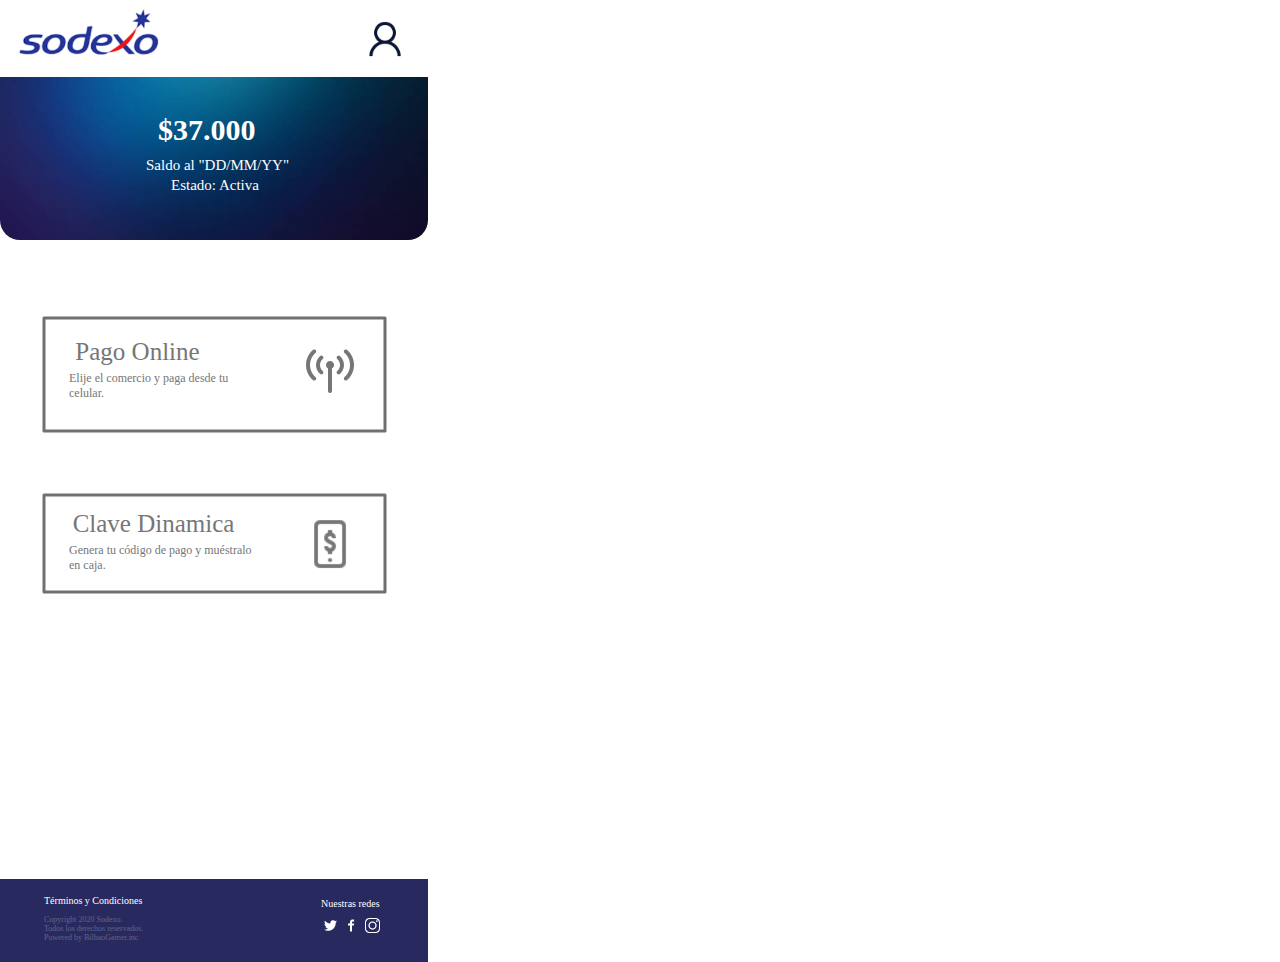
<file: Inicioo/S_pago.html>
<!DOCTYPE html>
<html>
<head>
<meta charset="utf-8"/>
<meta http-equiv="X-UA-Compatible" content="IE=edge"/>
<meta name="viewport" content="width=device-width, initial-scale=1.0">
<title>home_S_pago</title>
<link rel="stylesheet" type="text/css" id="applicationStylesheet" href="S_pago_CSS.css"/>
<script id="applicationScript">
///////////////////////////////////////
// INITIALIZATION
///////////////////////////////////////

/**
 * Functionality for scaling, showing by media query, and navigation between multiple pages on a single page. 
 * Code subject to change.
 **/

if (window.console==null) { window["console"] = { log : function() {} } }; // some browsers do not set console

var Application = function() {
	// event constants
	this.prefix = "--web-";
	this.NAVIGATION_CHANGE = "viewChange";
	this.VIEW_NOT_FOUND = "viewNotFound";
	this.VIEW_CHANGE = "viewChange";
	this.VIEW_CHANGING = "viewChanging";
	this.STATE_NOT_FOUND = "stateNotFound";
	this.APPLICATION_COMPLETE = "applicationComplete";
	this.APPLICATION_RESIZE = "applicationResize";
	this.SIZE_STATE_NAME = "data-is-view-scaled";
	this.STATE_NAME = this.prefix + "state";

	this.lastTrigger = null;
	this.lastView = null;
	this.lastState = null;
	this.lastOverlay = null;
	this.currentView = null;
	this.currentState = null;
	this.currentOverlay = null;
	this.currentQuery = {index: 0, rule: null, mediaText: null, id: null};
	this.inclusionQuery = "(min-width: 0px)";
	this.exclusionQuery = "none and (min-width: 99999px)";
	this.LastModifiedDateLabelName = "LastModifiedDateLabel";
	this.viewScaleSliderId = "ViewScaleSliderInput";
	this.pageRefreshedName = "showPageRefreshedNotification";
	this.application = null;
	this.applicationStylesheet = null;
	this.showByMediaQuery = null;
	this.mediaQueryDictionary = {};
	this.viewsDictionary = {};
	this.addedViews = [];
	this.viewStates = [];
	this.views = [];
	this.viewIds = [];
	this.viewQueries = {};
	this.overlays = {};
	this.overlayIds = [];
	this.numberOfViews = 0;
	this.verticalPadding = 0;
	this.horizontalPadding = 0;
	this.stateName = null;
	this.viewScale = 1;
	this.viewLeft = 0;
	this.viewTop = 0;
	this.horizontalScrollbarsNeeded = false;
	this.verticalScrollbarsNeeded = false;

	// view settings
	this.showUpdateNotification = false;
	this.showNavigationControls = false;
	this.scaleViewsToFit = false;
	this.scaleToFitOnDoubleClick = false;
	this.actualSizeOnDoubleClick = false;
	this.scaleViewsOnResize = false;
	this.navigationOnKeypress = false;
	this.showViewName = false;
	this.enableDeepLinking = true;
	this.refreshPageForChanges = false;
	this.showRefreshNotifications = true;

	// view controls
	this.scaleViewSlider = null;
	this.lastModifiedLabel = null;
	this.supportsPopState = false; // window.history.pushState!=null;
	this.initialized = false;

	// refresh properties
	this.refreshDuration = 250;
	this.lastModifiedDate = null;
	this.refreshRequest = null;
	this.refreshInterval = null;
	this.refreshContent = null;
	this.refreshContentSize = null;
	this.refreshCheckContent = false;
	this.refreshCheckContentSize = false;

	var self = this;

	self.initialize = function(event) {
		var view = self.getVisibleView();
		var views = self.getVisibleViews();
		if (view==null) view = self.getInitialView();
		self.collectViews();
		self.collectOverlays();
		self.collectMediaQueries();

		for (let index = 0; index < views.length; index++) {
			var view = views[index];
			self.setViewOptions(view);
			self.setViewVariables(view);
			self.centerView(view);
		}

		// sometimes the body size is 0 so we call this now and again later
		if (self.initialized) {
			window.addEventListener(self.NAVIGATION_CHANGE, self.viewChangeHandler);
			window.addEventListener("keyup", self.keypressHandler);
			window.addEventListener("keypress", self.keypressHandler);
			window.addEventListener("resize", self.resizeHandler);
			window.document.addEventListener("dblclick", self.doubleClickHandler);

			if (self.supportsPopState) {
				window.addEventListener('popstate', self.popStateHandler);
			}
			else {
				window.addEventListener('hashchange', self.hashChangeHandler);
			}

			// we are ready to go
			window.dispatchEvent(new Event(self.APPLICATION_COMPLETE));
		}

		if (self.initialized==false) {
			if (self.enableDeepLinking) {
				self.syncronizeViewToURL();
			} 
	
			if (self.refreshPageForChanges) {
				self.setupRefreshForChanges();
			}
	
			self.initialized = true;
		}
		
		if (self.scaleViewsToFit) {
			self.viewScale = self.scaleViewToFit(view);
			
			if (self.viewScale<0) {
				setTimeout(self.scaleViewToFit, 500, view);
			}
		}
		else if (view) {
			self.viewScale = self.getViewScaleValue(view);
			self.centerView(view);
			self.updateSliderValue(self.viewScale);
		}
		else {
			// no view found
		}
	
		if (self.showUpdateNotification) {
			self.showNotification();
		}

		//"addEventListener" in window ? null : window.addEventListener = window.attachEvent;
		//"addEventListener" in document ? null : document.addEventListener = document.attachEvent;
	}


	///////////////////////////////////////
	// AUTO REFRESH 
	///////////////////////////////////////

	self.setupRefreshForChanges = function() {
		self.refreshRequest = new XMLHttpRequest();

		if (!self.refreshRequest) {
			return false;
		}

		// get document start values immediately
		self.requestRefreshUpdate();
	}

	/**
	 * Attempt to check the last modified date by the headers 
	 * or the last modified property from the byte array (experimental)
	 **/
	self.requestRefreshUpdate = function() {
		var url = document.location.href;
		var protocol = window.location.protocol;
		var method;
		
		try {

			if (self.refreshCheckContentSize) {
				self.refreshRequest.open('HEAD', url, true);
			}
			else if (self.refreshCheckContent) {
				self.refreshContent = document.documentElement.outerHTML;
				self.refreshRequest.open('GET', url, true);
				self.refreshRequest.responseType = "text";
			}
			else {

				// get page last modified date for the first call to compare to later
				if (self.lastModifiedDate==null) {

					// File system does not send headers in FF so get blob if possible
					if (protocol=="file:") {
						self.refreshRequest.open("GET", url, true);
						self.refreshRequest.responseType = "blob";
					}
					else {
						self.refreshRequest.open("HEAD", url, true);
						self.refreshRequest.responseType = "blob";
					}

					self.refreshRequest.onload = self.refreshOnLoadOnceHandler;

					// In some browsers (Chrome & Safari) this error occurs at send: 
					// 
					// Chrome - Access to XMLHttpRequest at 'file:///index.html' from origin 'null' 
					// has been blocked by CORS policy: 
					// Cross origin requests are only supported for protocol schemes: 
					// http, data, chrome, chrome-extension, https.
					// 
					// Safari - XMLHttpRequest cannot load file:///Users/user/Public/index.html. Cross origin requests are only supported for HTTP.
					// 
					// Solution is to run a local server, set local permissions or test in another browser
					self.refreshRequest.send(null);

					// In MS browsers the following behavior occurs possibly due to an AJAX call to check last modified date: 
					// 
					// DOM7011: The code on this page disabled back and forward caching.

					// In Brave (Chrome) error when on the server
					// index.js:221 HEAD https://www.example.com/ net::ERR_INSUFFICIENT_RESOURCES
					// self.refreshRequest.send(null);

				}
				else {
					self.refreshRequest = new XMLHttpRequest();
					self.refreshRequest.onreadystatechange = self.refreshHandler;
					self.refreshRequest.ontimeout = function() {
						self.log("Couldn't find page to check for updates");
					}
					
					var method;
					if (protocol=="file:") {
						method = "GET";
					}
					else {
						method = "HEAD";
					}

					//refreshRequest.open('HEAD', url, true);
					self.refreshRequest.open(method, url, true);
					self.refreshRequest.responseType = "blob";
					self.refreshRequest.send(null);
				}
			}
		}
		catch (error) {
			self.log("Refresh failed for the following reason:")
			self.log(error);
		}
	}

	self.refreshHandler = function() {
		var contentSize;

		try {

			if (self.refreshRequest.readyState === XMLHttpRequest.DONE) {
				
				if (self.refreshRequest.status === 2 || 
					self.refreshRequest.status === 200) {
					var pageChanged = false;

					self.updateLastModifiedLabel();

					if (self.refreshCheckContentSize) {
						var lastModifiedHeader = self.refreshRequest.getResponseHeader("Last-Modified");
						contentSize = self.refreshRequest.getResponseHeader("Content-Length");
						//lastModifiedDate = refreshRequest.getResponseHeader("Last-Modified");
						var headers = self.refreshRequest.getAllResponseHeaders();
						var hasContentHeader = headers.indexOf("Content-Length")!=-1;
						
						if (hasContentHeader) {
							contentSize = self.refreshRequest.getResponseHeader("Content-Length");

							// size has not been set yet
							if (self.refreshContentSize==null) {
								self.refreshContentSize = contentSize;
								// exit and let interval call this method again
								return;
							}

							if (contentSize!=self.refreshContentSize) {
								pageChanged = true;
							}
						}
					}
					else if (self.refreshCheckContent) {

						if (self.refreshRequest.responseText!=self.refreshContent) {
							pageChanged = true;
						}
					}
					else {
						lastModifiedHeader = self.getLastModified(self.refreshRequest);

						if (self.lastModifiedDate!=lastModifiedHeader) {
							self.log("lastModifiedDate:" + self.lastModifiedDate + ",lastModifiedHeader:" +lastModifiedHeader);
							pageChanged = true;
						}

					}

					
					if (pageChanged) {
						clearInterval(self.refreshInterval);
						self.refreshUpdatedPage();
						return;
					}

				}
				else {
					self.log('There was a problem with the request.');
				}

			}
		}
		catch( error ) {
			//console.log('Caught Exception: ' + error);
		}
	}

	self.refreshOnLoadOnceHandler = function(event) {

		// get the last modified date
		if (self.refreshRequest.response) {
			self.lastModifiedDate = self.getLastModified(self.refreshRequest);

			if (self.lastModifiedDate!=null) {

				if (self.refreshInterval==null) {
					self.refreshInterval = setInterval(self.requestRefreshUpdate, self.refreshDuration);
				}
			}
			else {
				self.log("Could not get last modified date from the server");
			}
		}
	}

	self.refreshUpdatedPage = function() {
		if (self.showRefreshNotifications) {
			var date = new Date().setTime((new Date().getTime()+10000));
			document.cookie = encodeURIComponent(self.pageRefreshedName) + "=true" + "; max-age=6000;" + " path=/";
		}

		document.location.reload(true);
	}

	self.showNotification = function(duration) {
		var notificationID = self.pageRefreshedName+"ID";
		var notification = document.getElementById(notificationID);
		if (duration==null) duration = 4000;

		if (notification!=null) {return;}

		notification = document.createElement("div");
		notification.id = notificationID;
		notification.textContent = "PAGE UPDATED";
		var styleRule = ""
		styleRule = "position: fixed; padding: 7px 16px 6px 16px; font-family: Arial, sans-serif; font-size: 10px; font-weight: bold; left: 50%;";
		styleRule += "top: 20px; background-color: rgba(0,0,0,.5); border-radius: 12px; color:rgb(235, 235, 235); transition: all 2s linear;";
		styleRule += "transform: translateX(-50%); letter-spacing: .5px; filter: drop-shadow(2px 2px 6px rgba(0, 0, 0, .1)); cursor: pointer";
		notification.setAttribute("style", styleRule);

		notification.className = "PageRefreshedClass";
		notification.addEventListener("click", function() {
			notification.parentNode.removeChild(notification);
		});
		
		document.body.appendChild(notification);

		setTimeout(function() {
			notification.style.opacity = "0";
			notification.style.filter = "drop-shadow( 0px 0px 0px rgba(0,0,0, .5))";
			setTimeout(function() {
				try {
					notification.parentNode.removeChild(notification);
				} catch(error) {}
			}, duration)
		}, duration);

		document.cookie = encodeURIComponent(self.pageRefreshedName) + "=; max-age=1; path=/";
	}

	/**
	 * Get the last modified date from the header 
	 * or file object after request has been received
	 **/
	self.getLastModified = function(request) {
		var date;

		// file protocol - FILE object with last modified property
		if (request.response && request.response.lastModified) {
			date = request.response.lastModified;
		}
		
		// http protocol - check headers
		if (date==null) {
			date = request.getResponseHeader("Last-Modified");
		}

		return date;
	}

	self.updateLastModifiedLabel = function() {
		var labelValue = "";
		
		if (self.lastModifiedLabel==null) {
			self.lastModifiedLabel = document.getElementById("LastModifiedLabel");
		}

		if (self.lastModifiedLabel) {
			var seconds = parseInt(((new Date().getTime() - Date.parse(document.lastModified)) / 1000 / 60) * 100 + "");
			var minutes = 0;
			var hours = 0;

			if (seconds < 60) {
				seconds = Math.floor(seconds/10)*10;
				labelValue = seconds + " seconds";
			}
			else {
				minutes = parseInt((seconds/60) + "");

				if (minutes>60) {
					hours = parseInt((seconds/60/60) +"");
					labelValue += hours==1 ? " hour" : " hours";
				}
				else {
					labelValue = minutes+"";
					labelValue += minutes==1 ? " minute" : " minutes";
				}
			}
			
			if (seconds<10) {
				labelValue = "Updated now";
			}
			else {
				labelValue = "Updated " + labelValue + " ago";
			}

			if (self.lastModifiedLabel.firstElementChild) {
				self.lastModifiedLabel.firstElementChild.textContent = labelValue;

			}
			else if ("textContent" in self.lastModifiedLabel) {
				self.lastModifiedLabel.textContent = labelValue;
			}
		}
	}

	self.getShortString = function(string, length) {
		if (length==null) length = 30;
		string = string!=null ? string.substr(0, length).replace(/\n/g, "") : "[String is null]";
		return string;
	}

	self.getShortNumber = function(value, places) {
		if (places==null || places<1) places = 4;
		value = Math.round(value * Math.pow(10,places)) / Math.pow(10, places);
		return value;
	}

	///////////////////////////////////////
	// NAVIGATION CONTROLS
	///////////////////////////////////////

	self.updateViewLabel = function() {
		var viewNavigationLabel = document.getElementById("ViewNavigationLabel");
		var view = self.getVisibleView();
		var viewIndex = view ? self.getViewIndex(view) : -1;
		var viewName = view ? self.getViewPreferenceValue(view, self.prefix + "view-name") : null;
		var viewId = view ? view.id : null;

		if (viewNavigationLabel && view) {
			if (viewName && viewName.indexOf('"')!=-1) {
				viewName = viewName.replace(/"/g, "");
			}

			if (self.showViewName) {
				viewNavigationLabel.textContent = viewName;
				self.setTooltip(viewNavigationLabel, viewIndex + 1 + " of " + self.numberOfViews);
			}
			else {
				viewNavigationLabel.textContent = viewIndex + 1 + " of " + self.numberOfViews;
				self.setTooltip(viewNavigationLabel, viewName);
			}

		}
	}

	self.updateURL = function(view) {
		view = view == null ? self.getVisibleView() : view;
		var viewId = view ? view.id : null
		var viewFragment = view ? "#"+ viewId : null;

		if (viewId && self.viewIds.length>1 && self.enableDeepLinking) {

			if (self.supportsPopState==false) {
				self.setFragment(viewId);
			}
			else {
				if (viewFragment!=window.location.hash) {

					if (window.location.hash==null) {
						window.history.replaceState({name:viewId}, null, viewFragment);
					}
					else {
						window.history.pushState({name:viewId}, null, viewFragment);
					}
				}
			}
		}
	}

	self.updateURLState = function(view, stateName) {
		stateName = view && (stateName=="" || stateName==null) ? self.getStateNameByViewId(view.id) : stateName;

		if (self.supportsPopState==false) {
			self.setFragment(stateName);
		}
		else {
			if (stateName!=window.location.hash) {

				if (window.location.hash==null) {
					window.history.replaceState({name:view.viewId}, null, stateName);
				}
				else {
					window.history.pushState({name:view.viewId}, null, stateName);
				}
			}
		}
	}

	self.setFragment = function(value) {
		window.location.hash = "#" + value;
	}

	self.setTooltip = function(element, value) {
		// setting the tooltip in edge causes a page crash on hover
		if (/Edge/.test(navigator.userAgent)) { return; }

		if ("title" in element) {
			element.title = value;
		}
	}

	self.getStylesheetRules = function(styleSheet) {
		try {
			if (styleSheet) return styleSheet.cssRules || styleSheet.rules;
	
			return document.styleSheets[0]["cssRules"] || document.styleSheets[0]["rules"];
		}
		catch (error) {
			// ERRORS:
			// SecurityError: The operation is insecure.
			// Errors happen when script loads before stylesheet or loading an external css locally

			// InvalidAccessError: A parameter or an operation is not supported by the underlying object
			// Place script after stylesheet

			console.log(error);
			if (error.toString().indexOf("The operation is insecure")!=-1) {
				console.log("Load the stylesheet before the script or load the stylesheet inline until it can be loaded on a server")
			}
			return [];
		}
	}

	/**
	 * If single page application hide all of the views. 
	 * @param {Number} selectedIndex if provided shows the view at index provided
	 **/
	self.hideViews = function(selectedIndex, animation) {
		var rules = self.getStylesheetRules();
		var queryIndex = 0;
		var numberOfRules = rules!=null ? rules.length : 0;

		// loop through rules and hide media queries except selected
		for (var i=0;i<numberOfRules;i++) {
			var rule = rules[i];
			var cssText = rule && rule.cssText;

			if (rule.media!=null && cssText.match("--web-view-name:")) {

				if (queryIndex==selectedIndex) {
					self.currentQuery.mediaText = rule.conditionText;
					self.currentQuery.index = selectedIndex;
					self.currentQuery.rule = rule;
					self.enableMediaQuery(rule);
				}
				else {
					if (animation) {
						self.fadeOut(rule)
					}
					else {
						self.disableMediaQuery(rule);
					}
				}
				
				queryIndex++;
			}
		}

		self.numberOfViews = queryIndex;
		self.updateViewLabel();
		self.updateURL();

		self.dispatchViewChange();

		var view = self.getVisibleView();
		var viewIndex = view ? self.getViewIndex(view) : -1;

		return viewIndex==selectedIndex ? view : null;
	}

	/**
	 * If single page application hide all of the views. 
	 * @param {HTMLElement} selectedView if provided shows the view passed in
	 **/
	 self.hideAllViews = function(selectedView, animation) {
		var views = self.views;
		var queryIndex = 0;
		var numberOfViews = views!=null ? views.length : 0;

		// loop through rules and hide media queries except selected
		for (var i=0;i<numberOfViews;i++) {
			var viewData = views[i];
			var view = viewData && viewData.view;
			var mediaRule = viewData && viewData.mediaRule;
			
			if (view==selectedView) {
				self.currentQuery.mediaText = mediaRule.conditionText;
				self.currentQuery.index = queryIndex;
				self.currentQuery.rule = mediaRule;
				self.enableMediaQuery(mediaRule);
			}
			else {
				if (animation) {
					self.fadeOut(mediaRule)
				}
				else {
					self.disableMediaQuery(mediaRule);
				}
			}
			
			queryIndex++;
		}

		self.numberOfViews = queryIndex;
		self.updateViewLabel();
		self.updateURL();
		self.dispatchViewChange();

		var visibleView = self.getVisibleView();

		return visibleView==selectedView ? selectedView : null;
	}

	/**
	 * Hide view
	 * @param {Object} view element to hide
	 **/
	self.hideView = function(view) {
		var rule = view ? self.mediaQueryDictionary[view.id] : null;

		if (rule) {
			self.disableMediaQuery(rule);
		}
	}

	/**
	 * Hide overlay
	 * @param {Object} overlay element to hide
	 **/
	self.hideOverlay = function(overlay) {
		var rule = overlay ? self.mediaQueryDictionary[overlay.id] : null;

		if (rule) {
			self.disableMediaQuery(rule);

			//if (self.showByMediaQuery) {
				overlay.style.display = "none";
			//}
		}
	}

	/**
	 * Show the view by media query. Does not hide current views
	 * Sets view options by default
	 * @param {Object} view element to show
	 * @param {Boolean} setViewOptions sets view options if null or true
	 */
	self.showViewByMediaQuery = function(view, setViewOptions) {
		var id = view ? view.id : null;
		var query = id ? self.mediaQueryDictionary[id] : null;
		var isOverlay = view ? self.isOverlay(view) : false;
		setViewOptions = setViewOptions==null ? true : setViewOptions;

		if (query) {
			self.enableMediaQuery(query);

			if (isOverlay && view && setViewOptions) {
				self.setViewVariables(null, view);
			}
			else {
				if (view && setViewOptions) self.setViewOptions(view);
				if (view && setViewOptions) self.setViewVariables(view);
			}
		}
	}

	/**
	 * Show the view. Does not hide current views
	 */
	self.showView = function(view, setViewOptions) {
		var id = view ? view.id : null;
		var query = id ? self.mediaQueryDictionary[id] : null;
		var display = null;
		setViewOptions = setViewOptions==null ? true : setViewOptions;

		if (query) {
			self.enableMediaQuery(query);
			if (view==null) view =self.getVisibleView();
			if (view && setViewOptions) self.setViewOptions(view);
		}
		else if (id) {
			display = window.getComputedStyle(view).getPropertyValue("display");
			if (display=="" || display=="none") {
				view.style.display = "block";
			}
		}

		if (view) {
			if (self.currentView!=null) {
				self.lastView = self.currentView;
			}

			self.currentView = view;
		}
	}

	self.showViewById = function(id, setViewOptions) {
		var view = id ? self.getViewById(id) : null;

		if (view) {
			self.showView(view);
			return;
		}

		self.log("View not found '" + id + "'");
	}

	self.getElementView = function(element) {
		var view = element;
		var viewFound = false;

		while (viewFound==false || view==null) {
			if (view && self.viewsDictionary[view.id]) {
				return view;
			}
			view = view.parentNode;
		}
	}

	/**
	 * Show overlay over view
	 * @param {Event | HTMLElement} event event or html element with styles applied
	 * @param {String} id id of view or view reference
	 * @param {Number} x x location
	 * @param {Number} y y location
	 */
	self.showOverlay = function(event, id, x, y) {
		var overlay = id && typeof id === 'string' ? self.getViewById(id) : id ? id : null;
		var query = overlay ? self.mediaQueryDictionary[overlay.id] : null;
		var centerHorizontally = false;
		var centerVertically = false;
		var anchorLeft = false;
		var anchorTop = false;
		var anchorRight = false;
		var anchorBottom = false;
		var display = null;
		var reparent = true;
		var view = null;
		
		if (overlay==null || overlay==false) {
			self.log("Overlay not found, '"+ id + "'");
			return;
		}

		// get enter animation - event target must have css variables declared
		if (event) {
			var button = event.currentTarget || event; // can be event or htmlelement
			var buttonComputedStyles = getComputedStyle(button);
			var actionTargetValue = buttonComputedStyles.getPropertyValue(self.prefix+"action-target").trim();
			var animation = buttonComputedStyles.getPropertyValue(self.prefix+"animation").trim();
			var isAnimated = animation!="";
			var targetType = buttonComputedStyles.getPropertyValue(self.prefix+"action-type").trim();
			var actionTarget = self.application ? null : self.getElement(actionTargetValue);
			var actionTargetStyles = actionTarget ? actionTarget.style : null;

			if (actionTargetStyles) {
				actionTargetStyles.setProperty("animation", animation);
			}

			if ("stopImmediatePropagation" in event) {
				event.stopImmediatePropagation();
			}
		}
		
		if (self.application==false || targetType=="page") {
			document.location.href = "./" + actionTargetValue;
			return;
		}

		// remove any current overlays
		if (self.currentOverlay) {

			// act as switch if same button
			if (self.currentOverlay==actionTarget || self.currentOverlay==null) {
				if (self.lastTrigger==button) {
					self.removeOverlay(isAnimated);
					return;
				}
			}
			else {
				self.removeOverlay(isAnimated);
			}
		}

		if (reparent) {
			view = self.getElementView(button);
			if (view) {
				view.appendChild(overlay);
			}
		}

		if (query) {
			//self.setElementAnimation(overlay, null);
			//overlay.style.animation = animation;
			self.enableMediaQuery(query);
			
			var display = overlay && overlay.style.display;
			
			if (overlay && display=="" || display=="none") {
				overlay.style.display = "block";
				//self.setViewOptions(overlay);
			}

			// add animation defined in event target style declaration
			if (animation && self.supportAnimations) {
				self.fadeIn(overlay, false, animation);
			}
		}
		else if (id) {

			display = window.getComputedStyle(overlay).getPropertyValue("display");

			if (display=="" || display=="none") {
				overlay.style.display = "block";
			}

			// add animation defined in event target style declaration
			if (animation && self.supportAnimations) {
				self.fadeIn(overlay, false, animation);
			}
		}

		// do not set x or y position if centering
		var horizontal = self.prefix + "center-horizontally";
		var vertical = self.prefix + "center-vertically";
		var style = overlay.style;
		var transform = [];

		centerHorizontally = self.getIsStyleDefined(id, horizontal) ? self.getViewPreferenceBoolean(overlay, horizontal) : false;
		centerVertically = self.getIsStyleDefined(id, vertical) ? self.getViewPreferenceBoolean(overlay, vertical) : false;
		anchorLeft = self.getIsStyleDefined(id, "left");
		anchorRight = self.getIsStyleDefined(id, "right");
		anchorTop = self.getIsStyleDefined(id, "top");
		anchorBottom = self.getIsStyleDefined(id, "bottom");

		
		if (self.viewsDictionary[overlay.id] && self.viewsDictionary[overlay.id].styleDeclaration) {
			style = self.viewsDictionary[overlay.id].styleDeclaration.style;
		}
		
		if (centerHorizontally) {
			style.left = "50%";
			style.transformOrigin = "0 0";
			transform.push("translateX(-50%)");
		}
		else if (anchorRight && anchorLeft) {
			style.left = x + "px";
		}
		else if (anchorRight) {
			//style.right = x + "px";
		}
		else {
			style.left = x + "px";
		}
		
		if (centerVertically) {
			style.top = "50%";
			transform.push("translateY(-50%)");
			style.transformOrigin = "0 0";
		}
		else if (anchorTop && anchorBottom) {
			style.top = y + "px";
		}
		else if (anchorBottom) {
			//style.bottom = y + "px";
		}
		else {
			style.top = y + "px";
		}

		if (transform.length) {
			style.transform = transform.join(" ");
		}

		self.currentOverlay = overlay;
		self.lastTrigger = button;
	}

	self.goBack = function() {
		if (self.currentOverlay) {
			self.removeOverlay();
		}
		else if (self.lastView) {
			self.goToView(self.lastView.id);
		}
	}

	self.removeOverlay = function(animate) {
		var overlay = self.currentOverlay;
		animate = animate===false ? false : true;

		if (overlay) {
			var style = overlay.style;
			
			if (style.animation && self.supportAnimations && animate) {
				self.reverseAnimation(overlay, true);

				var duration = self.getAnimationDuration(style.animation, true);
		
				setTimeout(function() {
					self.setElementAnimation(overlay, null);
					self.hideOverlay(overlay);
					self.currentOverlay = null;
				}, duration);
			}
			else {
				self.setElementAnimation(overlay, null);
				self.hideOverlay(overlay);
				self.currentOverlay = null;
			}
		}
	}

	/**
	 * Reverse the animation and hide after
	 * @param {Object} target element with animation
	 * @param {Boolean} hide hide after animation ends
	 */
	self.reverseAnimation = function(target, hide) {
		var lastAnimation = null;
		var style = target.style;

		style.animationPlayState = "paused";
		lastAnimation = style.animation;
		style.animation = null;
		style.animationPlayState = "paused";

		if (hide) {
			//target.addEventListener("animationend", self.animationEndHideHandler);
	
			var duration = self.getAnimationDuration(lastAnimation, true);
			var isOverlay = self.isOverlay(target);
	
			setTimeout(function() {
				self.setElementAnimation(target, null);

				if (isOverlay) {
					self.hideOverlay(target);
				}
				else {
					self.hideView(target);
				}
			}, duration);
		}

		setTimeout(function() {
			style.animation = lastAnimation;
			style.animationPlayState = "paused";
			style.animationDirection = "reverse";
			style.animationPlayState = "running";
		}, 30);
	}

	self.animationEndHandler = function(event) {
		var target = event.currentTarget;
		self.dispatchEvent(new Event(event.type));
	}

	self.isOverlay = function(view) {
		var result = view ? self.getViewPreferenceBoolean(view, self.prefix + "is-overlay") : false;

		return result;
	}

	self.animationEndHideHandler = function(event) {
		var target = event.currentTarget;
		self.setViewVariables(null, target);
		self.hideView(target);
		target.removeEventListener("animationend", self.animationEndHideHandler);
	}

	self.animationEndShowHandler = function(event) {
		var target = event.currentTarget;
		target.removeEventListener("animationend", self.animationEndShowHandler);
	}

	self.setViewOptions = function(view) {

		if (view) {
			self.minimumScale = self.getViewPreferenceValue(view, self.prefix + "minimum-scale");
			self.maximumScale = self.getViewPreferenceValue(view, self.prefix + "maximum-scale");
			self.scaleViewsToFit = self.getViewPreferenceBoolean(view, self.prefix + "scale-to-fit");
			self.scaleToFitType = self.getViewPreferenceValue(view, self.prefix + "scale-to-fit-type");
			self.scaleToFitOnDoubleClick = self.getViewPreferenceBoolean(view, self.prefix + "scale-on-double-click");
			self.actualSizeOnDoubleClick = self.getViewPreferenceBoolean(view, self.prefix + "actual-size-on-double-click");
			self.scaleViewsOnResize = self.getViewPreferenceBoolean(view, self.prefix + "scale-on-resize");
			self.enableScaleUp = self.getViewPreferenceBoolean(view, self.prefix + "enable-scale-up");
			self.centerHorizontally = self.getViewPreferenceBoolean(view, self.prefix + "center-horizontally");
			self.centerVertically = self.getViewPreferenceBoolean(view, self.prefix + "center-vertically");
			self.navigationOnKeypress = self.getViewPreferenceBoolean(view, self.prefix + "navigate-on-keypress");
			self.showViewName = self.getViewPreferenceBoolean(view, self.prefix + "show-view-name");
			self.refreshPageForChanges = self.getViewPreferenceBoolean(view, self.prefix + "refresh-for-changes");
			self.refreshPageForChangesInterval = self.getViewPreferenceValue(view, self.prefix + "refresh-interval");
			self.showNavigationControls = self.getViewPreferenceBoolean(view, self.prefix + "show-navigation-controls");
			self.scaleViewSlider = self.getViewPreferenceBoolean(view, self.prefix + "show-scale-controls");
			self.enableDeepLinking = self.getViewPreferenceBoolean(view, self.prefix + "enable-deep-linking");
			self.singlePageApplication = self.getViewPreferenceBoolean(view, self.prefix + "application");
			self.showByMediaQuery = self.getViewPreferenceBoolean(view, self.prefix + "show-by-media-query");
			self.showUpdateNotification = document.cookie!="" ? document.cookie.indexOf(self.pageRefreshedName)!=-1 : false;
			self.imageComparisonDuration = self.getViewPreferenceValue(view, self.prefix + "image-comparison-duration");
			self.supportAnimations = self.getViewPreferenceBoolean(view, self.prefix + "enable-animations", true);

			if (self.scaleViewsToFit) {
				var newScaleValue = self.scaleViewToFit(view);
				
				if (newScaleValue<0) {
					setTimeout(self.scaleViewToFit, 500, view);
				}
			}
			else {
				self.viewScale = self.getViewScaleValue(view);
				self.viewToFitWidthScale = self.getViewFitToViewportWidthScale(view, self.enableScaleUp)
				self.viewToFitHeightScale = self.getViewFitToViewportScale(view, self.enableScaleUp);
				self.updateSliderValue(self.viewScale);
			}

			if (self.imageComparisonDuration!=null) {
				// todo
			}

			if (self.refreshPageForChangesInterval!=null) {
				self.refreshDuration = Number(self.refreshPageForChangesInterval);
			}
		}
	}

	self.previousView = function(event) {
		var rules = self.getStylesheetRules();
		var view = self.getVisibleView()
		var index = view ? self.getViewIndex(view) : -1;
		var prevQueryIndex = index!=-1 ? index-1 : self.currentQuery.index-1;
		var queryIndex = 0;
		var numberOfRules = rules!=null ? rules.length : 0;

		if (event) {
			event.stopImmediatePropagation();
		}

		if (prevQueryIndex<0) {
			return;
		}

		// loop through rules and hide media queries except selected
		for (var i=0;i<numberOfRules;i++) {
			var rule = rules[i];
			
			if (rule.media!=null) {

				if (queryIndex==prevQueryIndex) {
					self.currentQuery.mediaText = rule.conditionText;
					self.currentQuery.index = prevQueryIndex;
					self.currentQuery.rule = rule;
					self.enableMediaQuery(rule);
					self.updateViewLabel();
					self.updateURL();
					self.dispatchViewChange();
				}
				else {
					self.disableMediaQuery(rule);
				}

				queryIndex++;
			}
		}
	}

	self.nextView = function(event) {
		var rules = self.getStylesheetRules();
		var view = self.getVisibleView();
		var index = view ? self.getViewIndex(view) : -1;
		var nextQueryIndex = index!=-1 ? index+1 : self.currentQuery.index+1;
		var queryIndex = 0;
		var numberOfRules = rules!=null ? rules.length : 0;
		var numberOfMediaQueries = self.getNumberOfMediaRules();

		if (event) {
			event.stopImmediatePropagation();
		}

		if (nextQueryIndex>=numberOfMediaQueries) {
			return;
		}

		// loop through rules and hide media queries except selected
		for (var i=0;i<numberOfRules;i++) {
			var rule = rules[i];
			
			if (rule.media!=null) {

				if (queryIndex==nextQueryIndex) {
					self.currentQuery.mediaText = rule.conditionText;
					self.currentQuery.index = nextQueryIndex;
					self.currentQuery.rule = rule;
					self.enableMediaQuery(rule);
					self.updateViewLabel();
					self.updateURL();
					self.dispatchViewChange();
				}
				else {
					self.disableMediaQuery(rule);
				}

				queryIndex++;
			}
		}
	}

	/**
	 * Enables a view via media query
	 */
	self.enableMediaQuery = function(rule) {

		try {
			rule.media.mediaText = self.inclusionQuery;
		}
		catch(error) {
			//self.log(error);
			rule.conditionText = self.inclusionQuery;
		}
	}

	self.disableMediaQuery = function(rule) {

		try {
			rule.media.mediaText = self.exclusionQuery;
		}
		catch(error) {
			rule.conditionText = self.exclusionQuery;
		}
	}

	self.dispatchViewChange = function() {
		try {
			var event = new Event(self.NAVIGATION_CHANGE);
			window.dispatchEvent(event);
		}
		catch (error) {
			// In IE 11: Object doesn't support this action
		}
	}

	self.getNumberOfMediaRules = function() {
		var rules = self.getStylesheetRules();
		var numberOfRules = rules ? rules.length : 0;
		var numberOfQueries = 0;

		for (var i=0;i<numberOfRules;i++) {
			if (rules[i].media!=null) { numberOfQueries++; }
		}
		
		return numberOfQueries;
	}

	/////////////////////////////////////////
	// VIEW SCALE 
	/////////////////////////////////////////

	self.sliderChangeHandler = function(event) {
		var value = self.getShortNumber(event.currentTarget.value/100);
		var view = self.getVisibleView();
		self.setViewScaleValue(view, false, value, true);
	}

	self.updateSliderValue = function(scale) {
		var slider = document.getElementById(self.viewScaleSliderId);
		var tooltip = parseInt(scale * 100 + "") + "%";
		var inputType;
		var inputValue;
		
		if (slider) {
			inputValue = self.getShortNumber(scale * 100);
			if (inputValue!=slider["value"]) {
				slider["value"] = inputValue;
			}
			inputType = slider.getAttributeNS(null, "type");

			if (inputType!="range") {
				// input range is not supported
				slider.style.display = "none";
			}

			self.setTooltip(slider, tooltip);
		}
	}

	self.viewChangeHandler = function(event) {
		var view = self.getVisibleView();
		var matrix = view ? getComputedStyle(view).transform : null;
		
		if (matrix) {
			self.viewScale = self.getViewScaleValue(view);
			
			var scaleNeededToFit = self.getViewFitToViewportScale(view);
			var isViewLargerThanViewport = scaleNeededToFit<1;
			
			// scale large view to fit if scale to fit is enabled
			if (self.scaleViewsToFit) {
				self.scaleViewToFit(view);
			}
			else {
				self.updateSliderValue(self.viewScale);
			}
		}
	}

	self.getViewScaleValue = function(view) {
		var matrix = getComputedStyle(view).transform;

		if (matrix) {
			var matrixArray = matrix.replace("matrix(", "").split(",");
			var scaleX = parseFloat(matrixArray[0]);
			var scaleY = parseFloat(matrixArray[3]);
			var scale = Math.min(scaleX, scaleY);
		}

		return scale;
	}

	/**
	 * Scales view to scale. 
	 * @param {Object} view view to scale. views are in views array
	 * @param {Boolean} scaleToFit set to true to scale to fit. set false to use desired scale value
	 * @param {Number} desiredScale scale to define. not used if scale to fit is false
	 * @param {Boolean} isSliderChange indicates if slider is callee
	 */
	self.setViewScaleValue = function(view, scaleToFit, desiredScale, isSliderChange) {
		var enableScaleUp = self.enableScaleUp;
		var scaleToFitType = self.scaleToFitType;
		var minimumScale = self.minimumScale;
		var maximumScale = self.maximumScale;
		var hasMinimumScale = !isNaN(minimumScale) && minimumScale!="";
		var hasMaximumScale = !isNaN(maximumScale) && maximumScale!="";
		var scaleNeededToFit = self.getViewFitToViewportScale(view, enableScaleUp);
		var scaleNeededToFitWidth = self.getViewFitToViewportWidthScale(view, enableScaleUp);
		var scaleNeededToFitHeight = self.getViewFitToViewportHeightScale(view, enableScaleUp);
		var scaleToFitFull = self.getViewFitToViewportScale(view, true);
		var scaleToFitFullWidth = self.getViewFitToViewportWidthScale(view, true);
		var scaleToFitFullHeight = self.getViewFitToViewportHeightScale(view, true);
		var scaleToWidth = scaleToFitType=="width";
		var scaleToHeight = scaleToFitType=="height";
		var shrunkToFit = false;
		var topPosition = null;
		var leftPosition = null;
		var translateY = null;
		var translateX = null;
		var transformValue = "";
		var canCenterVertically = true;
		var canCenterHorizontally = true;
		var style = view.style;

		if (view && self.viewsDictionary[view.id] && self.viewsDictionary[view.id].styleDeclaration) {
			style = self.viewsDictionary[view.id].styleDeclaration.style;
		}

		if (scaleToFit && isSliderChange!=true) {
			if (scaleToFitType=="fit" || scaleToFitType=="") {
				desiredScale = scaleNeededToFit;
			}
			else if (scaleToFitType=="width") {
				desiredScale = scaleNeededToFitWidth;
			}
			else if (scaleToFitType=="height") {
				desiredScale = scaleNeededToFitHeight;
			}
		}
		else {
			if (isNaN(desiredScale)) {
				desiredScale = 1;
			}
		}

		self.updateSliderValue(desiredScale);
		
		// scale to fit width
		if (scaleToWidth && scaleToHeight==false) {
			canCenterVertically = scaleNeededToFitHeight>=scaleNeededToFitWidth;
			canCenterHorizontally = scaleNeededToFitWidth>=1 && enableScaleUp==false;

			if (isSliderChange) {
				canCenterHorizontally = desiredScale<scaleToFitFullWidth;
			}
			else if (scaleToFit) {
				desiredScale = scaleNeededToFitWidth;
			}

			if (hasMinimumScale) {
				desiredScale = Math.max(desiredScale, Number(minimumScale));
			}

			if (hasMaximumScale) {
				desiredScale = Math.min(desiredScale, Number(maximumScale));
			}

			desiredScale = self.getShortNumber(desiredScale);

			canCenterHorizontally = self.canCenterHorizontally(view, "width", enableScaleUp, desiredScale, minimumScale, maximumScale);
			canCenterVertically = self.canCenterVertically(view, "width", enableScaleUp, desiredScale, minimumScale, maximumScale);

			if (desiredScale>1 && (enableScaleUp || isSliderChange)) {
				transformValue = "scale(" + desiredScale + ")";
			}
			else if (desiredScale>=1 && enableScaleUp==false) {
				transformValue = "scale(" + 1 + ")";
			}
			else {
				transformValue = "scale(" + desiredScale + ")";
			}

			if (self.centerVertically) {
				if (canCenterVertically) {
					translateY = "-50%";
					topPosition = "50%";
				}
				else {
					translateY = "0";
					topPosition = "0";
				}
				
				if (style.top != topPosition) {
					style.top = topPosition + "";
				}

				if (canCenterVertically) {
					transformValue += " translateY(" + translateY+ ")";
				}
			}

			if (self.centerHorizontally) {
				if (canCenterHorizontally) {
					translateX = "-50%";
					leftPosition = "50%";
				}
				else {
					translateX = "0";
					leftPosition = "0";
				}

				if (style.left != leftPosition) {
					style.left = leftPosition + "";
				}

				if (canCenterHorizontally) {
					transformValue += " translateX(" + translateX+ ")";
				}
			}

			style.transformOrigin = "0 0";
			style.transform = transformValue;

			self.viewScale = desiredScale;
			self.viewToFitWidthScale = scaleNeededToFitWidth;
			self.viewToFitHeightScale = scaleNeededToFitHeight;
			self.viewLeft = leftPosition;
			self.viewTop = topPosition;

			return desiredScale;
		}

		// scale to fit height
		if (scaleToHeight && scaleToWidth==false) {
			//canCenterVertically = scaleNeededToFitHeight>=scaleNeededToFitWidth;
			//canCenterHorizontally = scaleNeededToFitHeight<=scaleNeededToFitWidth && enableScaleUp==false;
			canCenterVertically = scaleNeededToFitHeight>=scaleNeededToFitWidth;
			canCenterHorizontally = scaleNeededToFitWidth>=1 && enableScaleUp==false;
			
			if (isSliderChange) {
				canCenterHorizontally = desiredScale<scaleToFitFullHeight;
			}
			else if (scaleToFit) {
				desiredScale = scaleNeededToFitHeight;
			}

			if (hasMinimumScale) {
				desiredScale = Math.max(desiredScale, Number(minimumScale));
			}

			if (hasMaximumScale) {
				desiredScale = Math.min(desiredScale, Number(maximumScale));
				//canCenterVertically = desiredScale>=scaleNeededToFitHeight && enableScaleUp==false;
			}

			desiredScale = self.getShortNumber(desiredScale);

			canCenterHorizontally = self.canCenterHorizontally(view, "height", enableScaleUp, desiredScale, minimumScale, maximumScale);
			canCenterVertically = self.canCenterVertically(view, "height", enableScaleUp, desiredScale, minimumScale, maximumScale);

			if (desiredScale>1 && (enableScaleUp || isSliderChange)) {
				transformValue = "scale(" + desiredScale + ")";
			}
			else if (desiredScale>=1 && enableScaleUp==false) {
				transformValue = "scale(" + 1 + ")";
			}
			else {
				transformValue = "scale(" + desiredScale + ")";
			}

			if (self.centerHorizontally) {
				if (canCenterHorizontally) {
					translateX = "-50%";
					leftPosition = "50%";
				}
				else {
					translateX = "0";
					leftPosition = "0";
				}

				if (style.left != leftPosition) {
					style.left = leftPosition + "";
				}

				if (canCenterHorizontally) {
					transformValue += " translateX(" + translateX+ ")";
				}
			}

			if (self.centerVertically) {
				if (canCenterVertically) {
					translateY = "-50%";
					topPosition = "50%";
				}
				else {
					translateY = "0";
					topPosition = "0";
				}
				
				if (style.top != topPosition) {
					style.top = topPosition + "";
				}

				if (canCenterVertically) {
					transformValue += " translateY(" + translateY+ ")";
				}
			}

			style.transformOrigin = "0 0";
			style.transform = transformValue;

			self.viewScale = desiredScale;
			self.viewToFitWidthScale = scaleNeededToFitWidth;
			self.viewToFitHeightScale = scaleNeededToFitHeight;
			self.viewLeft = leftPosition;
			self.viewTop = topPosition;

			return scaleNeededToFitHeight;
		}

		if (scaleToFitType=="fit") {
			//canCenterVertically = scaleNeededToFitHeight>=scaleNeededToFitWidth;
			//canCenterHorizontally = scaleNeededToFitWidth>=scaleNeededToFitHeight;
			canCenterVertically = scaleNeededToFitHeight>=scaleNeededToFit;
			canCenterHorizontally = scaleNeededToFitWidth>=scaleNeededToFit;

			if (hasMinimumScale) {
				desiredScale = Math.max(desiredScale, Number(minimumScale));
			}

			desiredScale = self.getShortNumber(desiredScale);

			if (isSliderChange || scaleToFit==false) {
				canCenterVertically = scaleToFitFullHeight>=desiredScale;
				canCenterHorizontally = desiredScale<scaleToFitFullWidth;
			}
			else if (scaleToFit) {
				desiredScale = scaleNeededToFit;
			}

			transformValue = "scale(" + desiredScale + ")";

			//canCenterHorizontally = self.canCenterHorizontally(view, "fit", false, desiredScale);
			//canCenterVertically = self.canCenterVertically(view, "fit", false, desiredScale);
			
			if (self.centerVertically) {
				if (canCenterVertically) {
					translateY = "-50%";
					topPosition = "50%";
				}
				else {
					translateY = "0";
					topPosition = "0";
				}
				
				if (style.top != topPosition) {
					style.top = topPosition + "";
				}

				if (canCenterVertically) {
					transformValue += " translateY(" + translateY+ ")";
				}
			}

			if (self.centerHorizontally) {
				if (canCenterHorizontally) {
					translateX = "-50%";
					leftPosition = "50%";
				}
				else {
					translateX = "0";
					leftPosition = "0";
				}

				if (style.left != leftPosition) {
					style.left = leftPosition + "";
				}

				if (canCenterHorizontally) {
					transformValue += " translateX(" + translateX+ ")";
				}
			}

			style.transformOrigin = "0 0";
			style.transform = transformValue;

			self.viewScale = desiredScale;
			self.viewToFitWidthScale = scaleNeededToFitWidth;
			self.viewToFitHeightScale = scaleNeededToFitHeight;
			self.viewLeft = leftPosition;
			self.viewTop = topPosition;

			self.updateSliderValue(desiredScale);
			
			return desiredScale;
		}

		if (scaleToFitType=="default" || scaleToFitType=="") {
			desiredScale = 1;

			if (hasMinimumScale) {
				desiredScale = Math.max(desiredScale, Number(minimumScale));
			}
			if (hasMaximumScale) {
				desiredScale = Math.min(desiredScale, Number(maximumScale));
			}

			canCenterHorizontally = self.canCenterHorizontally(view, "none", false, desiredScale, minimumScale, maximumScale);
			canCenterVertically = self.canCenterVertically(view, "none", false, desiredScale, minimumScale, maximumScale);

			if (self.centerVertically) {
				if (canCenterVertically) {
					translateY = "-50%";
					topPosition = "50%";
				}
				else {
					translateY = "0";
					topPosition = "0";
				}
				
				if (style.top != topPosition) {
					style.top = topPosition + "";
				}

				if (canCenterVertically) {
					transformValue += " translateY(" + translateY+ ")";
				}
			}

			if (self.centerHorizontally) {
				if (canCenterHorizontally) {
					translateX = "-50%";
					leftPosition = "50%";
				}
				else {
					translateX = "0";
					leftPosition = "0";
				}

				if (style.left != leftPosition) {
					style.left = leftPosition + "";
				}

				if (canCenterHorizontally) {
					transformValue += " translateX(" + translateX+ ")";
				}
				else {
					transformValue += " translateX(" + 0 + ")";
				}
			}

			style.transformOrigin = "0 0";
			style.transform = transformValue;


			self.viewScale = desiredScale;
			self.viewToFitWidthScale = scaleNeededToFitWidth;
			self.viewToFitHeightScale = scaleNeededToFitHeight;
			self.viewLeft = leftPosition;
			self.viewTop = topPosition;

			self.updateSliderValue(desiredScale);
			
			return desiredScale;
		}
	}

	/**
	 * Returns true if view can be centered horizontally
	 * @param {HTMLElement} view view
	 * @param {String} type type of scaling - width, height, all, none
	 * @param {Boolean} scaleUp if scale up enabled 
	 * @param {Number} scale target scale value 
	 */
	self.canCenterHorizontally = function(view, type, scaleUp, scale, minimumScale, maximumScale) {
		var scaleNeededToFit = self.getViewFitToViewportScale(view, scaleUp);
		var scaleNeededToFitHeight = self.getViewFitToViewportHeightScale(view, scaleUp);
		var scaleNeededToFitWidth = self.getViewFitToViewportWidthScale(view, scaleUp);
		var canCenter = false;
		var minScale;

		type = type==null ? "none" : type;
		scale = scale==null ? scale : scaleNeededToFitWidth;
		scaleUp = scaleUp == null ? false : scaleUp;

		if (type=="width") {
	
			if (scaleUp && maximumScale==null) {
				canCenter = false;
			}
			else if (scaleNeededToFitWidth>=1) {
				canCenter = true;
			}
		}
		else if (type=="height") {
			minScale = Math.min(1, scaleNeededToFitHeight);
			if (minimumScale!="" && maximumScale!="") {
				minScale = Math.max(minimumScale, Math.min(maximumScale, scaleNeededToFitHeight));
			}
			else {
				if (minimumScale!="") {
					minScale = Math.max(minimumScale, scaleNeededToFitHeight);
				}
				if (maximumScale!="") {
					minScale = Math.max(minimumScale, Math.min(maximumScale, scaleNeededToFitHeight));
				}
			}
	
			if (scaleUp && maximumScale=="") {
				canCenter = false;
			}
			else if (scaleNeededToFitWidth>=minScale) {
				canCenter = true;
			}
		}
		else if (type=="fit") {
			canCenter = scaleNeededToFitWidth>=scaleNeededToFit;
		}
		else {
			if (scaleUp) {
				canCenter = false;
			}
			else if (scaleNeededToFitWidth>=1) {
				canCenter = true;
			}
		}

		self.horizontalScrollbarsNeeded = canCenter;
		
		return canCenter;
	}

	/**
	 * Returns true if view can be centered horizontally
	 * @param {HTMLElement} view view to scale
	 * @param {String} type type of scaling
	 * @param {Boolean} scaleUp if scale up enabled 
	 * @param {Number} scale target scale value 
	 */
	self.canCenterVertically = function(view, type, scaleUp, scale, minimumScale, maximumScale) {
		var scaleNeededToFit = self.getViewFitToViewportScale(view, scaleUp);
		var scaleNeededToFitWidth = self.getViewFitToViewportWidthScale(view, scaleUp);
		var scaleNeededToFitHeight = self.getViewFitToViewportHeightScale(view, scaleUp);
		var canCenter = false;
		var minScale;

		type = type==null ? "none" : type;
		scale = scale==null ? 1 : scale;
		scaleUp = scaleUp == null ? false : scaleUp;
	
		if (type=="width") {
			canCenter = scaleNeededToFitHeight>=scaleNeededToFitWidth;
		}
		else if (type=="height") {
			minScale = Math.max(minimumScale, Math.min(maximumScale, scaleNeededToFit));
			canCenter = scaleNeededToFitHeight>=minScale;
		}
		else if (type=="fit") {
			canCenter = scaleNeededToFitHeight>=scaleNeededToFit;
		}
		else {
			if (scaleUp) {
				canCenter = false;
			}
			else if (scaleNeededToFitHeight>=1) {
				canCenter = true;
			}
		}

		self.verticalScrollbarsNeeded = canCenter;
		
		return canCenter;
	}

	self.getViewFitToViewportScale = function(view, scaleUp) {
		var enableScaleUp = scaleUp;
		var availableWidth = window.innerWidth || document.documentElement.clientWidth || document.body.clientWidth;
		var availableHeight = window.innerHeight || document.documentElement.clientHeight || document.body.clientHeight;
		var elementWidth = parseFloat(getComputedStyle(view, "style").width);
		var elementHeight = parseFloat(getComputedStyle(view, "style").height);
		var newScale = 1;

		// if element is not added to the document computed values are NaN
		if (isNaN(elementWidth) || isNaN(elementHeight)) {
			return newScale;
		}

		availableWidth -= self.horizontalPadding;
		availableHeight -= self.verticalPadding;

		if (enableScaleUp) {
			newScale = Math.min(availableHeight/elementHeight, availableWidth/elementWidth);
		}
		else if (elementWidth > availableWidth || elementHeight > availableHeight) {
			newScale = Math.min(availableHeight/elementHeight, availableWidth/elementWidth);
		}
		
		return newScale;
	}

	self.getViewFitToViewportWidthScale = function(view, scaleUp) {
		// need to get browser viewport width when element
		var isParentWindow = view && view.parentNode && view.parentNode===document.body;
		var enableScaleUp = scaleUp;
		var availableWidth = window.innerWidth || document.documentElement.clientWidth || document.body.clientWidth;
		var elementWidth = parseFloat(getComputedStyle(view, "style").width);
		var newScale = 1;

		// if element is not added to the document computed values are NaN
		if (isNaN(elementWidth)) {
			return newScale;
		}

		availableWidth -= self.horizontalPadding;

		if (enableScaleUp) {
			newScale = availableWidth/elementWidth;
		}
		else if (elementWidth > availableWidth) {
			newScale = availableWidth/elementWidth;
		}
		
		return newScale;
	}

	self.getViewFitToViewportHeightScale = function(view, scaleUp) {
		var enableScaleUp = scaleUp;
		var availableHeight = window.innerHeight || document.documentElement.clientHeight || document.body.clientHeight;
		var elementHeight = parseFloat(getComputedStyle(view, "style").height);
		var newScale = 1;

		// if element is not added to the document computed values are NaN
		if (isNaN(elementHeight)) {
			return newScale;
		}

		availableHeight -= self.verticalPadding;

		if (enableScaleUp) {
			newScale = availableHeight/elementHeight;
		}
		else if (elementHeight > availableHeight) {
			newScale = availableHeight/elementHeight;
		}
		
		return newScale;
	}

	self.keypressHandler = function(event) {
		var rightKey = 39;
		var leftKey = 37;
		
		// listen for both events 
		if (event.type=="keypress") {
			window.removeEventListener("keyup", self.keypressHandler);
		}
		else {
			window.removeEventListener("keypress", self.keypressHandler);
		}
		
		if (self.showNavigationControls) {
			if (self.navigationOnKeypress) {
				if (event.keyCode==rightKey) {
					self.nextView();
				}
				if (event.keyCode==leftKey) {
					self.previousView();
				}
			}
		}
		else if (self.navigationOnKeypress) {
			if (event.keyCode==rightKey) {
				self.nextView();
			}
			if (event.keyCode==leftKey) {
				self.previousView();
			}
		}
	}

	///////////////////////////////////
	// GENERAL FUNCTIONS
	///////////////////////////////////

	self.getViewById = function(id) {
		id = id ? id.replace("#", "") : "";
		var view = self.viewIds.indexOf(id)!=-1 && self.getElement(id);
		return view;
	}

	self.getViewIds = function() {
		var viewIds = self.getViewPreferenceValue(document.body, self.prefix + "view-ids");
		var viewId = null;

		viewIds = viewIds!=null && viewIds!="" ? viewIds.split(",") : [];

		if (viewIds.length==0) {
			viewId = self.getViewPreferenceValue(document.body, self.prefix + "view-id");
			viewIds = viewId ? [viewId] : [];
		}

		return viewIds;
	}

	self.getInitialViewId = function() {
		var viewId = self.getViewPreferenceValue(document.body, self.prefix + "view-id");
		return viewId;
	}

	self.getApplicationStylesheet = function() {
		var stylesheetId = self.getViewPreferenceValue(document.body, self.prefix + "stylesheet-id");
		self.applicationStylesheet = document.getElementById("applicationStylesheet");
		return self.applicationStylesheet.sheet;
	}

	self.getVisibleView = function() {
		var viewIds = self.getViewIds();
		
		for (var i=0;i<viewIds.length;i++) {
			var viewId = viewIds[i].replace(/[\#?\.?](.*)/, "$" + "1");
			var view = self.getElement(viewId);
			var postName = "_Class";

			if (view==null && viewId && viewId.lastIndexOf(postName)!=-1) {
				view = self.getElement(viewId.replace(postName, ""));
			}
			
			if (view) {
				var display = getComputedStyle(view).display;
		
				if (display=="block" || display=="flex") {
					return view;
				}
			}
		}

		return null;
	}

	self.getVisibleViews = function() {
		var viewIds = self.getViewIds();
		var views = [];
		
		for (var i=0;i<viewIds.length;i++) {
			var viewId = viewIds[i].replace(/[\#?\.?](.*)/, "$" + "1");
			var view = self.getElement(viewId);
			var postName = "_Class";

			if (view==null && viewId && viewId.lastIndexOf(postName)!=-1) {
				view = self.getElement(viewId.replace(postName, ""));
			}
			
			if (view) {
				var display = getComputedStyle(view).display;
				
				if (display=="none") {
					continue;
				}

				if (display=="block" || display=="flex") {
					views.push(view);
				}
			}
		}

		return views;
	}

	self.getStateNameByViewId = function(id) {
		var state = self.viewsDictionary[id];
		return state && state.stateName;
	}

	self.getMatchingViews = function(ids) {
		var views = self.addedViews.slice(0);
		var matchingViews = [];

		if (self.showByMediaQuery) {
			for (let index = 0; index < views.length; index++) {
				var viewId = views[index];
				var state = self.viewsDictionary[viewId];
				var rule = state && state.rule; 
				var matchResults = window.matchMedia(rule.conditionText);
				var view = self.views[viewId];
				
				if (matchResults.matches) {
					if (ids==true) {
						matchingViews.push(viewId);
					}
					else {
						matchingViews.push(view);
					}
				}
			}
		}

		return matchingViews;
	}

	self.ruleMatchesQuery = function(rule) {
		var result = window.matchMedia(rule.conditionText);
		return result.matches;
	}

	self.getViewsByStateName = function(stateName, matchQuery) {
		var views = self.addedViews.slice(0);
		var matchingViews = [];

		if (self.showByMediaQuery) {

			// find state name
			for (let index = 0; index < views.length; index++) {
				var viewId = views[index];
				var state = self.viewsDictionary[viewId];
				var rule = state.rule;
				var mediaRule = state.mediaRule;
				var view = self.views[viewId];
				var viewStateName = self.getStyleRuleValue(mediaRule, self.STATE_NAME, state);
				var stateFoundAtt = view.getAttribute(self.STATE_NAME)==state;
				var matchesResults = false;
				
				if (viewStateName==stateName) {
					if (matchQuery) {
						matchesResults = self.ruleMatchesQuery(rule);

						if (matchesResults) {
							matchingViews.push(view);
						}
					}
					else {
						matchingViews.push(view);
					}
				}
			}
		}

		return matchingViews;
	}

	self.getInitialView = function() {
		var viewId = self.getInitialViewId();
		viewId = viewId.replace(/[\#?\.?](.*)/, "$" + "1");
		var view = self.getElement(viewId);
		var postName = "_Class";

		if (view==null && viewId && viewId.lastIndexOf(postName)!=-1) {
			view = self.getElement(viewId.replace(postName, ""));
		}

		return view;
	}

	self.getViewIndex = function(view) {
		var viewIds = self.getViewIds();
		var id = view ? view.id : null;
		var index = id && viewIds ? viewIds.indexOf(id) : -1;

		return index;
	}

	self.syncronizeViewToURL = function() {
		var fragment = self.getHashFragment();

		if (self.showByMediaQuery) {
			var stateName = fragment;
			
			if (stateName==null || stateName=="") {
				var initialView = self.getInitialView();
				stateName = initialView ? self.getStateNameByViewId(initialView.id) : null;
			}
			
			self.showMediaQueryViewsByState(stateName);
			return;
		}

		var view = self.getViewById(fragment);
		var index = view ? self.getViewIndex(view) : 0;
		if (index==-1) index = 0;
		var currentView = self.hideViews(index);

		if (self.supportsPopState && currentView) {

			if (fragment==null) {
				window.history.replaceState({name:currentView.id}, null, "#"+ currentView.id);
			}
			else {
				window.history.pushState({name:currentView.id}, null, "#"+ currentView.id);
			}
		}
		
		self.setViewVariables(view);
		return view;
	}

	/**
	 * Set the currentView or currentOverlay properties and set the lastView or lastOverlay properties
	 */
	self.setViewVariables = function(view, overlay, parentView) {
		if (view) {
			if (self.currentView) {
				self.lastView = self.currentView;
			}
			self.currentView = view;
		}

		if (overlay) {
			if (self.currentOverlay) {
				self.lastOverlay = self.currentOverlay;
			}
			self.currentOverlay = overlay;
		}
	}

	self.getViewPreferenceBoolean = function(view, property, altValue) {
		var computedStyle = window.getComputedStyle(view);
		var value = computedStyle.getPropertyValue(property);
		var type = typeof value;
		
		if (value=="true" || (type=="string" && value.indexOf("true")!=-1)) {
			return true;
		}
		else if (value=="" && arguments.length==3) {
			return altValue;
		}

		return false;
	}

	self.getViewPreferenceValue = function(view, property, defaultValue) {
		var value = window.getComputedStyle(view).getPropertyValue(property);

		if (value===undefined) {
			return defaultValue;
		}
		
		value = value.replace(/^[\s\"]*/, "");
		value = value.replace(/[\s\"]*$/, "");
		value = value.replace(/^[\s"]*(.*?)[\s"]*$/, function (match, capture) { 
			return capture;
		});

		return value;
	}

	self.getStyleRuleValue = function(cssRule, property) {
		var value = cssRule ? cssRule.style.getPropertyValue(property) : null;

		if (value===undefined) {
			return null;
		}
		
		value = value.replace(/^[\s\"]*/, "");
		value = value.replace(/[\s\"]*$/, "");
		value = value.replace(/^[\s"]*(.*?)[\s"]*$/, function (match, capture) { 
			return capture;
		});

		return value;
	}

	/**
	 * Get the first defined value of property. Returns empty string if not defined
	 * @param {String} id id of element
	 * @param {String} property 
	 */
	self.getCSSPropertyValueForElement = function(id, property) {
		var styleSheets = document.styleSheets;
		var numOfStylesheets = styleSheets.length;
		var values = [];
		var selectorIDText = "#" + id;
		var selectorClassText = "." + id + "_Class";
		var value;

		for(var i=0;i<numOfStylesheets;i++) {
			var styleSheet = styleSheets[i];
			var cssRules = self.getStylesheetRules(styleSheet);
			var numOfCSSRules = cssRules.length;
			var cssRule;
			
			for (var j=0;j<numOfCSSRules;j++) {
				cssRule = cssRules[j];
				
				if (cssRule.media) {
					var mediaRules = cssRule.cssRules;
					var numOfMediaRules = mediaRules ? mediaRules.length : 0;
					
					for(var k=0;k<numOfMediaRules;k++) {
						var mediaRule = mediaRules[k];
						
						if (mediaRule.selectorText==selectorIDText || mediaRule.selectorText==selectorClassText) {
							
							if (mediaRule.style && mediaRule.style.getPropertyValue(property)!="") {
								value = mediaRule.style.getPropertyValue(property);
								values.push(value);
							}
						}
					}
				}
				else {

					if (cssRule.selectorText==selectorIDText || cssRule.selectorText==selectorClassText) {
						if (cssRule.style && cssRule.style.getPropertyValue(property)!="") {
							value = cssRule.style.getPropertyValue(property);
							values.push(value);
						}
					}
				}
			}
		}

		return values.pop();
	}

	self.getIsStyleDefined = function(id, property) {
		var value = self.getCSSPropertyValueForElement(id, property);
		return value!==undefined && value!="";
	}

	self.collectViews = function() {
		var viewIds = self.getViewIds();

		for (let index = 0; index < viewIds.length; index++) {
			const id = viewIds[index];
			const view = self.getElement(id);
			self.views[id] = view;
		}
		
		self.viewIds = viewIds;
	}

	self.collectOverlays = function() {
		var viewIds = self.getViewIds();
		var ids = [];

		for (let index = 0; index < viewIds.length; index++) {
			const id = viewIds[index];
			const view = self.getViewById(id);
			const isOverlay = view && self.isOverlay(view);
			
			if (isOverlay) {
				ids.push(id);
				self.overlays[id] = view;
			}
		}
		
		self.overlayIds = ids;
	}

	self.collectMediaQueries = function() {
		var viewIds = self.getViewIds();
		var styleSheet = self.getApplicationStylesheet();
		var cssRules = self.getStylesheetRules(styleSheet);
		var numOfCSSRules = cssRules ? cssRules.length : 0;
		var cssRule;
		var id = viewIds.length ? viewIds[0]: ""; // single view
		var selectorIDText = "#" + id;
		var selectorClassText = "." + id + "_Class";
		var viewsNotFound = viewIds.slice();
		var viewsFound = [];
		var selectorText = null;
		var property = self.prefix + "view-id";
		var stateName = self.prefix + "state";
		var stateValue = null;
		var view = null;
		
		for (var j=0;j<numOfCSSRules;j++) {
			cssRule = cssRules[j];
			
			if (cssRule.media) {
				var mediaRules = cssRule.cssRules;
				var numOfMediaRules = mediaRules ? mediaRules.length : 0;
				var mediaViewInfoFound = false;
				var mediaId = null;
				
				for(var k=0;k<numOfMediaRules;k++) {
					var mediaRule = mediaRules[k];

					selectorText = mediaRule.selectorText;
					
					if (selectorText==".mediaViewInfo" && mediaViewInfoFound==false) {

						mediaId = self.getStyleRuleValue(mediaRule, property);
						stateValue = self.getStyleRuleValue(mediaRule, stateName);

						selectorIDText = "#" + mediaId;
						selectorClassText = "." + mediaId + "_Class";
						view = self.getElement(mediaId);
						
						// prevent duplicates from load and domcontentloaded events
						if (self.addedViews.indexOf(mediaId)==-1) {
							self.addView(view, mediaId, cssRule, mediaRule, stateValue);
						}

						viewsFound.push(mediaId);

						if (viewsNotFound.indexOf(mediaId)!=-1) {
							viewsNotFound.splice(viewsNotFound.indexOf(mediaId));
						}

						mediaViewInfoFound = true;
					}

					if (selectorIDText==selectorText || selectorClassText==selectorText) {
						var styleObject = self.viewsDictionary[mediaId];
						if (styleObject) {
							styleObject.styleDeclaration = mediaRule;
						}
						break;
					}
				}
			}
			else {
				selectorText = cssRule.selectorText;
				
				if (selectorText==null) continue;

				selectorText = selectorText.replace(/[#|\s|*]?/g, "");

				if (viewIds.indexOf(selectorText)!=-1) {
					view = self.getElement(selectorText);
					self.addView(view, selectorText, cssRule, null, stateValue);

					if (viewsNotFound.indexOf(selectorText)!=-1) {
						viewsNotFound.splice(viewsNotFound.indexOf(selectorText));
					}

					break;
				}
			}
		}

		if (viewsNotFound.length) {
			console.log("Could not find the following views:" + viewsNotFound.join(",") + "");
			console.log("Views found:" + viewsFound.join(",") + "");
		}
	}

	/**
	 * Adds a view
	 * @param {HTMLElement} view view element
	 * @param {String} id id of view element
	 * @param {CSSRule} cssRule of view element
	 * @param {CSSMediaRule} mediaRule media rule of view element
	 * @param {String} stateName name of state if applicable
	 **/
	self.addView = function(view, viewId, cssRule, mediaRule, stateName) {
		var viewData = {};
		viewData.name = viewId;
		viewData.rule = cssRule;
		viewData.id = viewId;
		viewData.mediaRule = mediaRule;
		viewData.stateName = stateName;

		self.views.push(viewData);
		self.addedViews.push(viewId);
		self.viewsDictionary[viewId] = viewData;
		self.mediaQueryDictionary[viewId] = cssRule;
	}

	self.hasView = function(name) {

		if (self.addedViews.indexOf(name)!=-1) {
			return true;
		}
		return false;
	}

	/**
	 * Go to view by id. Views are added in addView()
	 * @param {String} id id of view in current
	 * @param {Boolean} maintainPreviousState if true then do not hide other views
	 * @param {String} parent id of parent view
	 **/
	self.goToView = function(id, maintainPreviousState, parent) {
		var state = self.viewsDictionary[id];

		if (state) {
			if (maintainPreviousState==false || maintainPreviousState==null) {
				self.hideViews();
			}
			self.enableMediaQuery(state.rule);
			self.updateViewLabel();
			self.updateURL();
		}
		else {
			var event = new Event(self.STATE_NOT_FOUND);
			self.stateName = id;
			window.dispatchEvent(event);
		}
	}

	/**
	 * Go to the view in the event targets CSS variable
	 **/
	self.goToTargetView = function(event) {
		var button = event.currentTarget;
		var buttonComputedStyles = getComputedStyle(button);
		var actionTargetValue = buttonComputedStyles.getPropertyValue(self.prefix+"action-target").trim();
		var animation = buttonComputedStyles.getPropertyValue(self.prefix+"animation").trim();
		var targetType = buttonComputedStyles.getPropertyValue(self.prefix+"action-type").trim();
		var targetView = self.application ? null : self.getElement(actionTargetValue);
		var targetState = targetView ? self.getStateNameByViewId(targetView.id) : null;
		var actionTargetStyles = targetView ? targetView.style : null;
		var state = self.viewsDictionary[actionTargetValue];
		
		// navigate to page
		if (self.application==false || targetType=="page") {
			document.location.href = "./" + actionTargetValue;
			return;
		}

		// if view is found
		if (targetView) {

			if (self.currentOverlay) {
				self.removeOverlay(false);
			}

			if (self.showByMediaQuery) {
				var stateName = targetState;
				
				if (stateName==null || stateName=="") {
					var initialView = self.getInitialView();
					stateName = initialView ? self.getStateNameByViewId(initialView.id) : null;
				}
				self.showMediaQueryViewsByState(stateName, event);
				return;
			}

			// add animation set in event target style declaration
			if (animation && self.supportAnimations) {
				self.crossFade(self.currentView, targetView, false, animation);
			}
			else {
				self.setViewVariables(self.currentView);
				self.hideViews();
				self.enableMediaQuery(state.rule);
				self.scaleViewIfNeeded(targetView);
				self.centerView(targetView);
				self.updateViewLabel();
				self.updateURL();
			}
		}
		else {
			var stateEvent = new Event(self.STATE_NOT_FOUND);
			self.stateName = name;
			window.dispatchEvent(stateEvent);
		}

		event.stopImmediatePropagation();
	}

	/**
	 * Cross fade between views
	 **/
	self.crossFade = function(from, to, update, animation) {
		var targetIndex = to.parentNode
		var fromIndex = Array.prototype.slice.call(from.parentElement.children).indexOf(from);
		var toIndex = Array.prototype.slice.call(to.parentElement.children).indexOf(to);

		if (from.parentNode==to.parentNode) {
			var reverse = self.getReverseAnimation(animation);
			var duration = self.getAnimationDuration(animation, true);

			// if target view is above (higher index)
			// then fade in target view 
			// and after fade in then hide previous view instantly
			if (fromIndex<toIndex) {
				self.setElementAnimation(from, null);
				self.setElementAnimation(to, null);
				self.showViewByMediaQuery(to);
				self.fadeIn(to, update, animation);

				setTimeout(function() {
					self.setElementAnimation(to, null);
					self.setElementAnimation(from, null);
					self.hideView(from);
					self.updateURL();
					self.setViewVariables(to);
					self.updateViewLabel();
				}, duration)
			}
			// if target view is on bottom
			// then show target view instantly 
			// and fade out current view
			else if (fromIndex>toIndex) {
				self.setElementAnimation(to, null);
				self.setElementAnimation(from, null);
				self.showViewByMediaQuery(to);
				self.fadeOut(from, update, reverse);

				setTimeout(function() {
					self.setElementAnimation(to, null);
					self.setElementAnimation(from, null);
					self.hideView(from);
					self.updateURL();
					self.setViewVariables(to);
				}, duration)
			}
		}
	}

	self.fadeIn = function(element, update, animation) {
		self.showViewByMediaQuery(element);

		if (update) {
			self.updateURL(element);

			element.addEventListener("animationend", function(event) {
				element.style.animation = null;
				self.setViewVariables(element);
				self.updateViewLabel();
				element.removeEventListener("animationend", arguments.callee);
			});
		}

		self.setElementAnimation(element, null);
		
		element.style.animation = animation;
	}

	self.fadeOutCurrentView = function(animation, update) {
		if (self.currentView) {
			self.fadeOut(self.currentView, update, animation);
		}
		if (self.currentOverlay) {
			self.fadeOut(self.currentOverlay, update, animation);
		}
	}

	self.fadeOut = function(element, update, animation) {
		if (update) {
			element.addEventListener("animationend", function(event) {
				element.style.animation = null;
				self.hideView(element);
				element.removeEventListener("animationend", arguments.callee);
			});
		}

		element.style.animationPlayState = "paused";
		element.style.animation = animation;
		element.style.animationPlayState = "running";
	}

	self.getReverseAnimation = function(animation) {
		if (animation && animation.indexOf("reverse")==-1) {
			animation += " reverse";
		}

		return animation;
	}

	/**
	 * Get duration in animation string
	 * @param {String} animation animation value
	 * @param {Boolean} inMilliseconds length in milliseconds if true
	 */
	self.getAnimationDuration = function(animation, inMilliseconds) {
		var duration = 0;
		var expression = /.+(\d\.\d)s.+/;

		if (animation && animation.match(expression)) {
			duration = parseFloat(animation.replace(expression, "$" + "1"));
			if (duration && inMilliseconds) duration = duration * 1000;
		}

		return duration;
	}

	self.setElementAnimation = function(element, animation, priority) {
		element.style.setProperty("animation", animation, "important");
	}

	self.getElement = function(id) {
		id = id ? id.trim() : id;
		var element = id ? document.getElementById(id) : null;

		return element;
	}

	self.getElementById = function(id) {
		id = id ? id.trim() : id;
		var element = id ? document.getElementById(id) : null;

		return element;
	}

	self.getElementByClass = function(className) {
		className = className ? className.trim() : className;
		var elements = document.getElementsByClassName(className);

		return elements.length ? elements[0] : null;
	}

	self.resizeHandler = function(event) {
		
		if (self.showByMediaQuery) {
			if (self.enableDeepLinking) {
				var stateName = self.getHashFragment();

				if (stateName==null || stateName=="") {
					var initialView = self.getInitialView();
					stateName = initialView ? self.getStateNameByViewId(initialView.id) : null;
				}
				self.showMediaQueryViewsByState(stateName, event);
			}
		}
		else {
			var visibleViews = self.getVisibleViews();

			for (let index = 0; index < visibleViews.length; index++) {	
				var view = visibleViews[index];
				self.scaleViewIfNeeded(view);
			}
		}

		window.dispatchEvent(new Event(self.APPLICATION_RESIZE));
	}

	self.scaleViewIfNeeded = function(view) {

		if (self.scaleViewsOnResize) {
			if (view==null) {
				view = self.getVisibleView();
			}

			var isViewScaled = view.getAttributeNS(null, self.SIZE_STATE_NAME)=="false" ? false : true;

			if (isViewScaled) {
				self.scaleViewToFit(view, true);
			}
			else {
				self.scaleViewToActualSize(view);
			}
		}
		else if (view) {
			self.centerView(view);
		}
	}

	self.centerView = function(view) {

		if (self.scaleViewsToFit) {
			self.scaleViewToFit(view, true);
		}
		else {
			self.scaleViewToActualSize(view);  // for centering support for now
		}
	}

	self.preventDoubleClick = function(event) {
		event.stopImmediatePropagation();
	}

	self.getHashFragment = function() {
		var value = window.location.hash ? window.location.hash.replace("#", "") : "";
		return value;
	}

	self.showBlockElement = function(view) {
		view.style.display = "block";
	}

	self.hideElement = function(view) {
		view.style.display = "none";
	}

	self.showStateFunction = null;

	self.showMediaQueryViewsByState = function(state, event) {
		// browser will hide and show by media query (small, medium, large)
		// but if multiple views exists at same size user may want specific view
		// if showStateFunction is defined that is called with state fragment and user can show or hide each media matching view by returning true or false
		// if showStateFunction is not defined and state is defined and view has a defined state that matches then show that and hide other matching views
		// if no state is defined show view 
		// an viewChanging event is dispatched before views are shown or hidden that can be prevented 

		// get all matched queries
		// if state name is specified then show that view and hide other views
		// if no state name is defined then show
		var matchedViews = self.getMatchingViews();
		var matchMediaQuery = true;
		var foundViews = self.getViewsByStateName(state, matchMediaQuery);
		var showViews = [];
		var hideViews = [];

		// loop views that match media query 
		for (let index = 0; index < matchedViews.length; index++) {
			var view = matchedViews[index];
			
			// let user determine visible view
			if (self.showStateFunction!=null) {
				if (self.showStateFunction(view, state)) {
					showViews.push(view);
				}
				else {
					hideViews.push(view);
				}
			}
			// state was defined so check if view matches state
			else if (foundViews.length) {

				if (foundViews.indexOf(view)!=-1) {
					showViews.push(view);
				}
				else {
					hideViews.push(view);
				}
			}
			// if no state names are defined show view (define unused state name to exclude)
			else if (state==null || state=="") {
				showViews.push(view);
			}
		}

		if (showViews.length) {
			var viewChangingEvent = new Event(self.VIEW_CHANGING);
			viewChangingEvent.showViews = showViews;
			viewChangingEvent.hideViews = hideViews;
			window.dispatchEvent(viewChangingEvent);

			if (viewChangingEvent.defaultPrevented==false) {
				for (var index = 0; index < hideViews.length; index++) {
					var view = hideViews[index];

					if (self.isOverlay(view)) {
						self.removeOverlay(view);
					}
					else {
						self.hideElement(view);
					}
				}

				for (var index = 0; index < showViews.length; index++) {
					var view = showViews[index];

					if (index==showViews.length-1) {
						self.clearDisplay(view);
						self.setViewOptions(view);
						self.setViewVariables(view);
						self.centerView(view);
						self.updateURLState(view, state);
					}
				}
			}

			var viewChangeEvent = new Event(self.VIEW_CHANGE);
			viewChangeEvent.showViews = showViews;
			viewChangeEvent.hideViews = hideViews;
			window.dispatchEvent(viewChangeEvent);
		}
		
	}

	self.clearDisplay = function(view) {
		view.style.setProperty("display", null);
	}

	self.hashChangeHandler = function(event) {
		var fragment = self.getHashFragment();
		var view = self.getViewById(fragment);

		if (self.showByMediaQuery) {
			var stateName = fragment;

			if (stateName==null || stateName=="") {
				var initialView = self.getInitialView();
				stateName = initialView ? self.getStateNameByViewId(initialView.id) : null;
			}
			self.showMediaQueryViewsByState(stateName);
		}
		else {
			if (view) {
				self.hideViews();
				self.showView(view);
				self.setViewVariables(view);
				self.updateViewLabel();
				
				window.dispatchEvent(new Event(self.VIEW_CHANGE));
			}
			else {
				window.dispatchEvent(new Event(self.VIEW_NOT_FOUND));
			}
		}
	}

	self.popStateHandler = function(event) {
		var state = event.state;
		var fragment = state ? state.name : window.location.hash;
		var view = self.getViewById(fragment);

		if (view) {
			self.hideViews();
			self.showView(view);
			self.updateViewLabel();
		}
		else {
			window.dispatchEvent(new Event(self.VIEW_NOT_FOUND));
		}
	}

	self.doubleClickHandler = function(event) {
		var view = self.getVisibleView();
		var scaleValue = view ? self.getViewScaleValue(view) : 1;
		var scaleNeededToFit = view ? self.getViewFitToViewportScale(view) : 1;
		var scaleNeededToFitWidth = view ? self.getViewFitToViewportWidthScale(view) : 1;
		var scaleNeededToFitHeight = view ? self.getViewFitToViewportHeightScale(view) : 1;
		var scaleToFitType = self.scaleToFitType;

		// Three scenarios
		// - scale to fit on double click
		// - set scale to actual size on double click
		// - switch between scale to fit and actual page size

		if (scaleToFitType=="width") {
			scaleNeededToFit = scaleNeededToFitWidth;
		}
		else if (scaleToFitType=="height") {
			scaleNeededToFit = scaleNeededToFitHeight;
		}

		// if scale and actual size enabled then switch between
		if (self.scaleToFitOnDoubleClick && self.actualSizeOnDoubleClick) {
			var isViewScaled = view.getAttributeNS(null, self.SIZE_STATE_NAME);
			var isScaled = false;
			
			// if scale is not 1 then view needs scaling
			if (scaleNeededToFit!=1) {

				// if current scale is at 1 it is at actual size
				// scale it to fit
				if (scaleValue==1) {
					self.scaleViewToFit(view);
					isScaled = true;
				}
				else {
					// scale is not at 1 so switch to actual size
					self.scaleViewToActualSize(view);
					isScaled = false;
				}
			}
			else {
				// view is smaller than viewport 
				// so scale to fit() is scale actual size
				// actual size and scaled size are the same
				// but call scale to fit to retain centering
				self.scaleViewToFit(view);
				isScaled = false;
			}
			
			view.setAttributeNS(null, self.SIZE_STATE_NAME, isScaled+"");
			isViewScaled = view.getAttributeNS(null, self.SIZE_STATE_NAME);
		}
		else if (self.scaleToFitOnDoubleClick) {
			self.scaleViewToFit(view);
		}
		else if (self.actualSizeOnDoubleClick) {
			self.scaleViewToActualSize(view);
		}

	}

	self.scaleViewToFit = function(view) {
		return self.setViewScaleValue(view, true);
	}

	self.scaleViewToActualSize = function(view) {
		self.setViewScaleValue(view, false, 1);
	}

	self.onloadHandler = function(event) {
		self.initialize();
	}

	self.setElementHTML = function(id, value) {
		var element = self.getElement(id);
		element.innerHTML = value;
	}

	self.getStackArray = function(error) {
		var value = "";
		
		if (error==null) {
		  try {
			 error = new Error("Stack");
		  }
		  catch (e) {
			 
		  }
		}
		
		if ("stack" in error) {
		  value = error.stack;
		  var methods = value.split(/\n/g);
	 
		  var newArray = methods ? methods.map(function (value, index, array) {
			 value = value.replace(/\@.*/,"");
			 return value;
		  }) : null;
	 
		  if (newArray && newArray[0].includes("getStackTrace")) {
			 newArray.shift();
		  }
		  if (newArray && newArray[0].includes("getStackArray")) {
			 newArray.shift();
		  }
		  if (newArray && newArray[0]=="") {
			 newArray.shift();
		  }
	 
			return newArray;
		}
		
		return null;
	}

	self.log = function(value) {
		console.log.apply(this, [value]);
	}
	
	// initialize on load
	// sometimes the body size is 0 so we call this now and again later
	window.addEventListener("load", self.onloadHandler);
	window.document.addEventListener("DOMContentLoaded", self.onloadHandler);
}

window.application = new Application();
</script>
</head>
<body>
<div id="Seleccin_pago">
	<img id="Imagen_4" src="Imagen_4.png" srcset="Imagen_4.png 1x, Imagen_4@2x.png 2x">
		
	<svg class="Rectngulo_13">
		<rect id="Rectngulo_13" rx="0" ry="0" x="0" y="0" width="428" height="77">
		</rect>
	</svg>
	<img id="NoPath" src="NoPath.png" srcset="NoPath.png 1x, NoPath@2x.png 2x">
		
	<div id="n_7000">
		<span>$37.000</span>
	</div>
	<div id="Estado_Activa">
		<span>Estado: Activa</span>
	</div>
	<svg class="Rectngulo_2">
		<a href="Contraseña.html">
		<rect id="Rectngulo_2" rx="0" ry="0" x="0" y="0" width="341" height="97">
		</rect>
		</a>
	</svg>
	<div id="Saldo_al_DDMMYY">
		<span>Saldo al "DD/MM/YY"</span>
	</div>
	<svg class="Rectngulo_8">
		<rect id="Rectngulo_8" rx="0" ry="0" x="0" y="0" width="341" height="113">
		</rect>
	</svg>
	<svg class="Rectngulo_12">
		<rect id="Rectngulo_12" rx="0" ry="0" x="0" y="0" width="428" height="85">
		</rect>
	</svg>
	<div id="Nuestras_redes">
		<span>Nuestras redes</span>
	</div>
	<img id="icons8_Instagram_52px" src="icons8_Instagram_52px.png" srcset="icons8_Instagram_52px.png 1x, icons8_Instagram_52px@2x.png 2x">
		
	<img id="icons8_facebook_f_60px" src="icons8_facebook_f_60px.png" srcset="icons8_facebook_f_60px.png 1x, icons8_facebook_f_60px@2x.png 2x">
		
	<img id="icons8_twitter_60px" src="icons8_twitter_60px.png" srcset="icons8_twitter_60px.png 1x, icons8_twitter_60px@2x.png 2x">
		
	<div id="Trminos_y_Condiciones">
		<span>Términos y Condiciones</span>
	</div>
	<div id="Copyright_2020_Sodexo_Todos_lo">
		<span>Copyright 2020 Sodexo.<br/>Todos los derechos reservados.<br/>Powered by BilbaoGamer.inc</span>
	</div>
	<img id="Imagen_16" src="Imagen_16.png" srcset="Imagen_16.png 1x, Imagen_16@2x.png 2x">
		
	<img id="icons8_cellular_network_60px" src="icons8_cellular_network_60px.png" srcset="icons8_cellular_network_60px.png 1x, icons8_cellular_network_60px@2x.png 2x">
		
	<div onclick="application.goToTargetView(event)" id="Clave_Dinamica">
		<span>Clave Dinamica</span>
	</div>
	<a href="Inicio.html">
	<img onclick="application.goToTargetView(event)" id="icons8_mobile_payment_64px" src="icons8_mobile_payment_64px.png" srcset="icons8_mobile_payment_64px.png 1x, icons8_mobile_payment_64px@2x.png 2x">
    </a>	

	<div id="Pago_Online">
		<span>Pago Online</span>
	</div>
	<div id="Elije_el_comercio_y_paga_desde">
		<span>Elije el comercio y paga desde tu <br/>celular.</span>
	</div>
	<div onclick="application.goToTargetView(event)" id="Genera_tu_cdigo_de_pago_y_must">
		<span>Genera tu código de pago y muéstralo<br/>en caja.</span>
	</div>
	<img onclick="application.goToTargetView(event)" id="icons8_customer_64px" src="icons8_customer_64px.png" srcset="icons8_customer_64px.png 1x, icons8_customer_64px@2x.png 2x">
		
</div>
</body>
</html>
</file>
<file: Inicioo/Contraseña_CSS.css>
.mediaViewInfo {
	--web-view-name: Contraseña;
	--web-view-id: Contrasea;
	--web-scale-on-resize: true;
	--web-enable-deep-linking: true;
}
:root {
	--web-view-ids: Contrasea;
}
* {
	margin: 0;
	padding: 0;
	box-sizing: border-box;
	border: none;
}
#Contrasea {
	position: absolute;
	width: 428px;
	height: 962px;
	background-color: rgba(255,255,255,1);
	overflow: hidden;
	--web-view-name: Contraseña;
	--web-view-id: Contrasea;
	--web-scale-on-resize: true;
	--web-enable-deep-linking: true;
}
@keyframes fadein {

	0% {
		opacity: 0;
	}
	100% {
		opacity: 1;
	}

}
#Imagen_4 {
	position: absolute;
	width: 428px;
	height: 240px;
	left: 0px;
	top: 0px;
	overflow: visible;
}
#Rectngulo_13 {
	fill: rgba(255,255,255,1);
}
.Rectngulo_13 {
	position: absolute;
	overflow: visible;
	width: 488px;
	height: 93px;
	left: -22px;
	top: -16px;
}
#n_7000 {
	left: 158px;
	top: 113px;
	position: absolute;
	overflow: visible;
	width: 113px;
	white-space: nowrap;
	text-align: left;
	font-family: Segoe UI;
	font-style: normal;
	font-weight: bold;
	font-size: 30px;
	color: rgba(255,255,255,1);
}
#Estado_Activa {
	left: 171px;
	top: 177px;
	position: absolute;
	overflow: visible;
	width: 88px;
	white-space: nowrap;
	text-align: left;
	font-family: Segoe UI;
	font-style: normal;
	font-weight: lighter;
	font-size: 15px;
	color: rgba(255,255,255,1);
}
#Saldo_al_DDMMYY {
	left: 146px;
	top: 157px;
	position: absolute;
	overflow: visible;
	width: 137px;
	white-space: nowrap;
	text-align: left;
	font-family: Segoe UI;
	font-style: normal;
	font-weight: lighter;
	font-size: 15px;
	color: rgba(255,255,255,1);
}
#Rectngulo_17 {
	fill: transparent;
	stroke: rgba(112,112,112,1);
	stroke-width: 3px;
	stroke-linejoin: round;
	stroke-linecap: round;
	stroke-miterlimit: 4;
	shape-rendering: auto;
}
.Rectngulo_17 {
	position: absolute;
	overflow: visible;
	width: 344px;
	height: 588px;
	left: 44px;
	top: 265px;
}
#Rectngulo_12 {
	fill: rgba(40,41,94,1);
}
.Rectngulo_12 {
	position: absolute;
	overflow: visible;
	width: 428px;
	height: 85px;
	left: 0px;
	top: 879px;
}
#Nuestras_redes {
	left: 321px;
	top: 898px;
	position: absolute;
	overflow: visible;
	width: 65px;
	white-space: nowrap;
	text-align: left;
	font-family: Segoe UI;
	font-style: normal;
	font-weight: lighter;
	font-size: 10px;
	color: rgba(255,255,255,1);
}
#icons8_Instagram_52px {
	position: absolute;
	width: 15px;
	height: 15px;
	left: 365px;
	top: 918px;
	overflow: visible;
}
#icons8_facebook_f_60px {
	position: absolute;
	width: 15px;
	height: 15px;
	left: 344px;
	top: 918px;
	overflow: visible;
}
#icons8_twitter_60px {
	position: absolute;
	width: 15px;
	height: 15px;
	left: 323px;
	top: 918px;
	overflow: visible;
}
#Trminos_y_Condiciones {
	left: 44px;
	top: 895px;
	position: absolute;
	overflow: visible;
	width: 102px;
	white-space: nowrap;
	text-align: left;
	font-family: Segoe UI;
	font-style: normal;
	font-weight: lighter;
	font-size: 10px;
	color: rgba(255,255,255,1);
}
#Copyright_2020_Sodexo_Todos_lo {
	opacity: 0.25;
	left: 44px;
	top: 915px;
	position: absolute;
	overflow: visible;
	width: 108px;
	white-space: nowrap;
	text-align: left;
	font-family: Segoe UI;
	font-style: normal;
	font-weight: lighter;
	font-size: 8px;
	color: rgba(255,255,255,1);
}
#Imagen_16 {
	position: absolute;
	width: 152px;
	height: 57px;
	left: 13px;
	top: 5px;
	overflow: visible;
}
#icons8_mobile_payment_64px {
	position: absolute;
	width: 89px;
	height: 89px;
	left: 170px;
	top: 318px;
	overflow: visible;
}
#Clave_Dinamica {
	left: 130px;
	top: 282px;
	position: absolute;
	overflow: visible;
	width: 169px;
	white-space: nowrap;
	text-align: center;
	font-family: Segoe UI Emoji;
	font-style: normal;
	font-weight: normal;
	font-size: 25px;
	color: rgba(118,118,118,1);
}
#Genera_tu_cdigo_de_pago_y_must {
	left: 112px;
	top: 412px;
	position: absolute;
	overflow: visible;
	width: 205px;
	white-space: nowrap;
	text-align: center;
	font-family: Segoe UI Emoji;
	font-style: normal;
	font-weight: normal;
	font-size: 12px;
	color: rgba(118,118,118,1);
}
#Elipse_1 {
	fill: rgba(118,118,118,1);
}
.Elipse_1 {
	position: absolute;
	overflow: visible;
	width: 10px;
	height: 10px;
	left: 129px;
	top: 484px;
}
#Elipse_2 {
	fill: rgba(118,118,118,1);
}
.Elipse_2 {
	position: absolute;
	overflow: visible;
	width: 10px;
	height: 10px;
	left: 209px;
	top: 484px;
}
#Elipse_3 {
	fill: rgba(118,118,118,1);
}
.Elipse_3 {
	position: absolute;
	overflow: visible;
	width: 10px;
	height: 10px;
	left: 289px;
	top: 484px;
}
#Elipse_10 {
	fill: rgba(118,118,118,1);
}
.Elipse_10 {
	position: absolute;
	overflow: visible;
	width: 10px;
	height: 10px;
	left: 129px;
	top: 564px;
}
#Elipse_11 {
	fill: rgba(118,118,118,1);
}
.Elipse_11 {
	position: absolute;
	overflow: visible;
	width: 10px;
	height: 10px;
	left: 209px;
	top: 564px;
}
#Elipse_12 {
	fill: rgba(118,118,118,1);
}
.Elipse_12 {
	position: absolute;
	overflow: visible;
	width: 10px;
	height: 10px;
	left: 289px;
	top: 564px;
}
#Elipse_13 {
	fill: rgba(118,118,118,1);
}
.Elipse_13 {
	position: absolute;
	overflow: visible;
	width: 10px;
	height: 10px;
	left: 129px;
	top: 644px;
}
#Elipse_14 {
	fill: rgba(118,118,118,1);
}
.Elipse_14 {
	position: absolute;
	overflow: visible;
	width: 10px;
	height: 10px;
	left: 209px;
	top: 644px;
}
#Elipse_15 {
	fill: rgba(118,118,118,1);
}
.Elipse_15 {
	position: absolute;
	overflow: visible;
	width: 10px;
	height: 10px;
	left: 289px;
	top: 644px;
}
#Rectngulo_14 {
	fill: transparent;
	stroke: rgba(112,112,112,1);
	stroke-width: 1px;
	stroke-linejoin: round;
	stroke-linecap: round;
	stroke-miterlimit: 4;
	shape-rendering: auto;
}
.Rectngulo_14 {
	position: absolute;
	overflow: visible;
	width: 132px;
	height: 39px;
	left: 69px;
	top: 724px;
}
#Rectngulo_15 {
	fill: rgba(39,56,149,1);
}
.Rectngulo_15 {
	position: absolute;
	overflow: visible;
	width: 131px;
	height: 38px;
	left: 229px;
	top: 724px;
	--web-animation: fadein 0.3s ease-out;
	--web-action-type: page;
	--web-action-target: Pago.html;
	cursor: pointer;
}
#Confirmar_bf {
	left: 261px;
	top: 733px;
	position: absolute;
	overflow: visible;
	width: 67px;
	white-space: nowrap;
	--web-animation: fadein 0.3s ease-out;
	--web-action-type: page;
	--web-action-target: Pago.html;
	cursor: pointer;
	text-align: center;
	font-family: Segoe UI Emoji;
	font-style: normal;
	font-weight: normal;
	font-size: 15px;
	color: rgba(255,255,255,1);
}
#Confirmar_bd {
	left: 95px;
	top: 733px;
	position: absolute;
	overflow: visible;
	width: 67px;
	white-space: nowrap;
	text-align: center;
	font-family: Segoe UI Emoji;
	font-style: normal;
	font-weight: normal;
	font-size: 15px;
	color: rgba(255,255,255,1);
}
#Rectngulo_18 {
	fill: rgba(230,54,49,1);
}
.Rectngulo_18 {
	position: absolute;
	overflow: visible;
	width: 120px;
	height: 38px;
	left: 154px;
	top: 786px;
	--web-animation: fadein 0.3s ease-out;
	--web-action-type: page;
	--web-action-target: S_pago.html;
	cursor: pointer;
}
#Confirmar_bf {
	left: 261px;
	top: 733px;
	position: absolute;
	overflow: visible;
	width: 67px;
	white-space: nowrap;
	--web-animation: fadein 0.3s ease-out;
	--web-action-type: page;
	--web-action-target: Pago.html;
	cursor: pointer;
	text-align: center;
	font-family: Segoe UI Emoji;
	font-style: normal;
	font-weight: normal;
	font-size: 15px;
	color: rgba(255,255,255,1);
}
#Volver {
	left: 193px;
	top: 795px;
	position: absolute;
	overflow: visible;
	width: 43px;
	white-space: nowrap;
	text-align: center;
	font-family: Segoe UI Emoji;
	font-style: normal;
	font-weight: normal;
	font-size: 15px;
	color: rgba(255,255,255,1);
}
#Huella_Digital {
	left: 90px;
	top: 733px;
	position: absolute;
	overflow: visible;
	width: 89px;
	white-space: nowrap;
	text-align: center;
	font-family: Segoe UI Emoji;
	font-style: normal;
	font-weight: normal;
	font-size: 15px;
	color: rgba(118,118,118,1);
}
#icons8_customer_64px {
	position: absolute;
	width: 50px;
	height: 50px;
	left: 361px;
	top: 11px;
	overflow: visible;
	--web-animation: fadein 0.3s ease-out;
	--web-action-type: page;
	--web-action-target: Menu.html;
	cursor: pointer;
}
</file>
<file: Inicioo/inicio_CSS.css>
.mediaViewInfo {
	--web-view-name: iPhone 12 Pro Max – 1;
	--web-view-id: iPhone_12_Pro_Max__1;
	--web-scale-on-resize: true;
	--web-enable-deep-linking: true;
}
:root {
	--web-view-ids: iPhone_12_Pro_Max__1;
}
* {
	margin: 0;
	padding: 0;
	box-sizing: border-box;
	border: none;
}
#iPhone_12_Pro_Max__1 {
	
	position: absolute;
	width: 428px;
	height: 962px;
	background-color: rgba(255,255,255,1);
	overflow: hidden;
	--web-view-name: iPhone 12 Pro Max – 1;
	--web-view-id: iPhone_12_Pro_Max__1;
	--web-scale-on-resize: true;
	--web-enable-deep-linking: true;
}
@keyframes fadein {

	0% {
		opacity: 0;
	}
	100% {
		opacity: 1;
	}

}
#Imagen_5_bd {
	position: absolute;
	width: 173px;
	height: 173px;
	left: 0px;
	top: -47px;
	overflow: visible;
}
#Imagen_4_be {
	position: absolute;
	width: 441px;
	height: 248px;
	left: 0px;
	top: 77px;
	overflow: visible;
}
#Imagen_6_bf {
	position: absolute;
	width: 89px;
	height: 81px;
	left: 320px;
	top: 77px;
	overflow: visible;
}
#Imagen_7_bg {
	position: absolute;
	width: 89px;
	height: 28px;
	left: 320px;
	top: 313px;
	overflow: visible;
}
#Rectngulo_1 {
	fill: rgba(255,255,255,1);
}
.Rectngulo_1 {
	position: absolute;
	overflow: visible;
	width: 428px;
	height: 26px;
	left: 0px;
	top: 324px;
}
#JUNAEB_bi {
	left: 69px;
	top: 118px;
	position: absolute;
	overflow: visible;
	width: 70px;
	white-space: nowrap;
	text-align: left;
	font-family: Segoe UI;
	font-style: normal;
	font-weight: lighter;
	font-size: 20px;
	color: rgba(255,255,255,1);
}
#Saldo_al_DDMMYY_bj {
	left: 69px;
	top: 142px;
	position: absolute;
	overflow: visible;
	width: 137px;
	white-space: nowrap;
	text-align: left;
	font-family: Segoe UI;
	font-style: normal;
	font-weight: lighter;
	font-size: 15px;
	color: rgba(255,255,255,1);
}
#n_7000_bk {
	left: 69px;
	top: 168px;
	position: absolute;
	overflow: visible;
	width: 94px;
	white-space: nowrap;
	text-align: left;
	font-family: Segoe UI;
	font-style: normal;
	font-weight: bold;
	font-size: 25px;
	color: rgba(255,255,255,1);
}
#Estado_____Activa_bl {
	left: 69px;
	top: 198px;
	position: absolute;
	overflow: visible;
	width: 105px;
	white-space: nowrap;
	text-align: left;
	font-family: Segoe UI;
	font-style: normal;
	font-weight: lighter;
	font-size: 15px;
	color: rgba(255,255,255,1);
}
#Rectngulo_2 {
	fill: transparent;
	stroke: rgba(112,112,112,1);
	stroke-width: 1px;
	stroke-linejoin: miter;
	stroke-linecap: butt;
	stroke-miterlimit: 4;
	shape-rendering: auto;
}
.Rectngulo_2 {
	position: absolute;
	overflow: visible;
	width: 341px;
	height: 97px;
	left: 44px;
	top: 355px;
}
#Rectngulo_3 {
	fill: transparent;
	stroke: rgba(112,112,112,1);
	stroke-width: 1px;
	stroke-linejoin: miter;
	stroke-linecap: butt;
	stroke-miterlimit: 4;
	shape-rendering: auto;
}
.Rectngulo_3 {
	position: absolute;
	overflow: visible;
	width: 341px;
	height: 97px;
	left: 44px;
	top: 487px;
}
#Rectngulo_4 {
	fill: transparent;
	stroke: rgba(112,112,112,1);
	stroke-width: 1px;
	stroke-linejoin: miter;
	stroke-linecap: butt;
	stroke-miterlimit: 4;
	shape-rendering: auto;
}
.Rectngulo_4 {
	position: absolute;
	overflow: visible;
	width: 341px;
	height: 97px;
	left: 44px;
	top: 619px;
}
#Rectngulo_5 {
	fill: transparent;
	stroke: rgba(112,112,112,1);
	stroke-width: 1px;
	stroke-linejoin: miter;
	stroke-linecap: butt;
	stroke-miterlimit: 4;
	shape-rendering: auto;
}
.Rectngulo_5 {
	position: absolute;
	overflow: visible;
	width: 341px;
	height: 97px;
	left: 44px;
	top: 751px;
}
#Imagen_11_bq {
	position: absolute;
	width: 104px;
	height: 66px;
	left: 275px;
	top: 371px;
	overflow: visible;
}
#Imagen_12_br {
	position: absolute;
	width: 90px;
	height: 67px;
	left: 276px;
	top: 514px;
	overflow: visible;
	--web-animation: fadein 0.3s ease-out;
	--web-action-type: page;
	--web-action-target: S_pago.html;
	cursor: pointer;
}
#Imagen_14_bs {
	position: absolute;
	width: 115px;
	height: 74px;
	left: 264px;
	top: 629px;
	overflow: visible;
}
#Imagen_15_bt {
	position: absolute;
	width: 122px;
	height: 71px;
	left: 259px;
	top: 764px;
	overflow: visible;
}
#Saldo_bu {
	left: 59px;
	top: 369px;
	position: absolute;
	overflow: visible;
	width: 63px;
	white-space: nowrap;
	text-align: center;
	font-family: Segoe UI Emoji;
	font-style: normal;
	font-weight: normal;
	font-size: 25px;
	color: rgba(118,118,118,1);
}
#Pago_bv {
	left: 59px;
	top: 493px;
	position: absolute;
	overflow: visible;
	width: 57px;
	white-space: nowrap;
	--web-animation: fadein 0.3s ease-out;
	--web-action-type: page;
	--web-action-target: S_pago.html;
	cursor: pointer;
	text-align: center;
	font-family: Segoe UI Emoji;
	font-style: normal;
	font-weight: normal;
	font-size: 25px;
	color: rgba(118,118,118,1);
}
#Comercios_bw {
	left: 59px;
	top: 629px;
	position: absolute;
	overflow: visible;
	width: 117px;
	white-space: nowrap;
	text-align: center;
	font-family: Segoe UI Emoji;
	font-style: normal;
	font-weight: normal;
	font-size: 25px;
	color: rgba(118,118,118,1);
}
#Promociones_bx {
	left: 59px;
	top: 758px;
	position: absolute;
	overflow: visible;
	width: 145px;
	white-space: nowrap;
	text-align: center;
	font-family: Segoe UI Emoji;
	font-style: normal;
	font-weight: normal;
	font-size: 25px;
	color: rgba(118,118,118,1);
}
#Lorem_ipsum_dolor_sit_amet_con_by {
	left: 59px;
	top: 398px;
	position: absolute;
	overflow: visible;
	width: 185px;
	white-space: nowrap;
	text-align: left;
	font-family: Segoe UI Emoji;
	font-style: normal;
	font-weight: normal;
	font-size: 10px;
	color: rgba(118,118,118,1);
}
#Lorem_ipsum_dolor_sit_amet_con_bz {
	left: 59px;
	top: 529px;
	position: absolute;
	overflow: visible;
	width: 185px;
	white-space: nowrap;
	--web-animation: fadein 0.3s ease-out;
	--web-action-type: page;
	--web-action-target: S_pago.html;
	cursor: pointer;
	text-align: left;
	font-family: Segoe UI Emoji;
	font-style: normal;
	font-weight: normal;
	font-size: 10px;
	color: rgba(118,118,118,1);
}
#Lorem_ipsum_dolor_sit_amet_con_b {
	left: 59px;
	top: 657px;
	position: absolute;
	overflow: visible;
	width: 185px;
	white-space: nowrap;
	text-align: left;
	font-family: Segoe UI Emoji;
	font-style: normal;
	font-weight: normal;
	font-size: 10px;
	color: rgba(118,118,118,1);
}
#Lorem_ipsum_dolor_sit_amet_con_ca {
	left: 59px;
	top: 791px;
	position: absolute;
	overflow: visible;
	width: 185px;
	white-space: nowrap;
	text-align: left;
	font-family: Segoe UI Emoji;
	font-style: normal;
	font-weight: normal;
	font-size: 10px;
	color: rgba(118,118,118,1);
}
#Lnea_1 {
	fill: transparent;
	stroke: rgba(167,166,166,1);
	stroke-width: 2px;
	stroke-linejoin: miter;
	stroke-linecap: round;
	stroke-miterlimit: 4;
	shape-rendering: auto;
}
.Lnea_1 {
	overflow: visible;
	position: absolute;
	width: 2px;
	height: 61px;
	left: 269.5px;
	top: 374.5px;
	transform: matrix(1,0,0,1,0,0);
}
#Lnea_3 {
	fill: transparent;
	stroke: rgba(167,166,166,1);
	stroke-width: 2px;
	stroke-linejoin: miter;
	stroke-linecap: round;
	stroke-miterlimit: 4;
	shape-rendering: auto;
}
.Lnea_3 {
	overflow: visible;
	position: absolute;
	width: 2px;
	height: 61px;
	left: 269.5px;
	top: 506px;
	transform: matrix(1,0,0,1,0,0);
}
#Lnea_6 {
	fill: transparent;
	stroke: rgba(167,166,166,1);
	stroke-width: 2px;
	stroke-linejoin: miter;
	stroke-linecap: round;
	stroke-miterlimit: 4;
	shape-rendering: auto;
}
.Lnea_6 {
	overflow: visible;
	position: absolute;
	width: 2px;
	height: 61px;
	left: 269.5px;
	top: 638px;
	transform: matrix(1,0,0,1,0,0);
}
#Lnea_8 {
	fill: transparent;
	stroke: rgba(167,166,166,1);
	stroke-width: 2px;
	stroke-linejoin: miter;
	stroke-linecap: round;
	stroke-miterlimit: 4;
	shape-rendering: auto;
}
.Lnea_8 {
	overflow: visible;
	position: absolute;
	width: 2px;
	height: 61px;
	left: 269.5px;
	top: 770px;
	transform: matrix(1,0,0,1,0,0);
}
#Imagen_5_bd {
	position: absolute;
	width: 173px;
	height: 173px;
	left: 0px;
	top: -47px;
	overflow: visible;
}
#Imagen_4_be {
	position: absolute;
	width: 441px;
	height: 248px;
	left: 0px;
	top: 77px;
	overflow: visible;
}
#Imagen_6_bf {
	position: absolute;
	width: 89px;
	height: 81px;
	left: 320px;
	top: 77px;
	overflow: visible;
}
#Imagen_7_bg {
	position: absolute;
	width: 89px;
	height: 28px;
	left: 320px;
	top: 313px;
	overflow: visible;
}
#Rectngulo_7 {
	fill: rgba(255,255,255,1);
}
.Rectngulo_7 {
	position: absolute;
	overflow: visible;
	width: 428px;
	height: 26px;
	left: 0px;
	top: 324px;
}
#JUNAEB_bi {
	left: 69px;
	top: 118px;
	position: absolute;
	overflow: visible;
	width: 70px;
	white-space: nowrap;
	text-align: left;
	font-family: Segoe UI;
	font-style: normal;
	font-weight: lighter;
	font-size: 20px;
	color: rgba(255,255,255,1);
}
#Saldo_al_DDMMYY_bj {
	left: 69px;
	top: 142px;
	position: absolute;
	overflow: visible;
	width: 137px;
	white-space: nowrap;
	text-align: left;
	font-family: Segoe UI;
	font-style: normal;
	font-weight: lighter;
	font-size: 15px;
	color: rgba(255,255,255,1);
}
#n_7000_bk {
	left: 69px;
	top: 168px;
	position: absolute;
	overflow: visible;
	width: 94px;
	white-space: nowrap;
	text-align: left;
	font-family: Segoe UI;
	font-style: normal;
	font-weight: bold;
	font-size: 25px;
	color: rgba(255,255,255,1);
}
#Estado_____Activa_bl {
	left: 69px;
	top: 198px;
	position: absolute;
	overflow: visible;
	width: 105px;
	white-space: nowrap;
	text-align: left;
	font-family: Segoe UI;
	font-style: normal;
	font-weight: lighter;
	font-size: 15px;
	color: rgba(255,255,255,1);
}
#Rectngulo_8 {
	fill: transparent;
	stroke: rgba(112,112,112,1);
	stroke-width: 1px;
	stroke-linejoin: miter;
	stroke-linecap: butt;
	stroke-miterlimit: 4;
	shape-rendering: auto;
}
.Rectngulo_8 {
	position: absolute;
	overflow: visible;
	width: 341px;
	height: 97px;
	left: 44px;
	top: 355px;
}
#Rectngulo_9 {
	fill: transparent;
	stroke: rgba(112,112,112,1);
	stroke-width: 1px;
	stroke-linejoin: miter;
	stroke-linecap: butt;
	stroke-miterlimit: 4;
	shape-rendering: auto;
}
.Rectngulo_9 {
	position: absolute;
	overflow: visible;
	width: 341px;
	height: 97px;
	left: 44px;
	top: 487px;
}
#Rectngulo_10 {
	fill: transparent;
	stroke: rgba(112,112,112,1);
	stroke-width: 1px;
	stroke-linejoin: miter;
	stroke-linecap: butt;
	stroke-miterlimit: 4;
	shape-rendering: auto;
}
.Rectngulo_10 {
	position: absolute;
	overflow: visible;
	width: 341px;
	height: 97px;
	left: 44px;
	top: 619px;
}
#Rectngulo_11 {
	fill: transparent;
	stroke: rgba(112,112,112,1);
	stroke-width: 1px;
	stroke-linejoin: miter;
	stroke-linecap: butt;
	stroke-miterlimit: 4;
	shape-rendering: auto;
}
.Rectngulo_11 {
	position: absolute;
	overflow: visible;
	width: 341px;
	height: 97px;
	left: 44px;
	top: 751px;
}
#Imagen_11_bq {
	position: absolute;
	width: 104px;
	height: 66px;
	left: 275px;
	top: 371px;
	overflow: visible;
}
#Imagen_12_br {
	position: absolute;
	width: 90px;
	height: 67px;
	left: 276px;
	top: 514px;
	overflow: visible;
	--web-animation: fadein 0.3s ease-out;
	--web-action-type: page;
	--web-action-target: S_pago.html;
	cursor: pointer;
}
#Imagen_14_bs {
	position: absolute;
	width: 115px;
	height: 74px;
	left: 264px;
	top: 629px;
	overflow: visible;
}
#Imagen_15_bt {
	position: absolute;
	width: 122px;
	height: 71px;
	left: 259px;
	top: 764px;
	overflow: visible;
}
#Saldo_bu {
	left: 59px;
	top: 369px;
	position: absolute;
	overflow: visible;
	width: 63px;
	white-space: nowrap;
	text-align: center;
	font-family: Segoe UI Emoji;
	font-style: normal;
	font-weight: normal;
	font-size: 25px;
	color: rgba(118,118,118,1);
}
#Pago_bv {
	left: 59px;
	top: 493px;
	position: absolute;
	overflow: visible;
	width: 57px;
	white-space: nowrap;
	--web-animation: fadein 0.3s ease-out;
	--web-action-type: page;
	--web-action-target: S_pago.html;
	cursor: pointer;
	text-align: center;
	font-family: Segoe UI Emoji;
	font-style: normal;
	font-weight: normal;
	font-size: 25px;
	color: rgba(118,118,118,1);
}

#Pago_bv>a{
	text-decoration: none;
	color: rgba(118,118,118,1);
}
#Comercios_bw {
	left: 59px;
	top: 629px;
	position: absolute;
	overflow: visible;
	width: 117px;
	white-space: nowrap;
	text-align: center;
	font-family: Segoe UI Emoji;
	font-style: normal;
	font-weight: normal;
	font-size: 25px;
	color: rgba(118,118,118,1);
}
#Promociones_bx {
	left: 59px;
	top: 758px;
	position: absolute;
	overflow: visible;
	width: 145px;
	white-space: nowrap;
	text-align: center;
	font-family: Segoe UI Emoji;
	font-style: normal;
	font-weight: normal;
	font-size: 25px;
	color: rgba(118,118,118,1);
}
#Lorem_ipsum_dolor_sit_amet_con_by {
	left: 59px;
	top: 398px;
	position: absolute;
	overflow: visible;
	width: 185px;
	white-space: nowrap;
	text-align: left;
	font-family: Segoe UI Emoji;
	font-style: normal;
	font-weight: normal;
	font-size: 10px;
	color: rgba(118,118,118,1);
}
#Lorem_ipsum_dolor_sit_amet_con_bz {
	left: 59px;
	top: 529px;
	position: absolute;
	overflow: visible;
	width: 185px;
	white-space: nowrap;
	--web-animation: fadein 0.3s ease-out;
	--web-action-type: page;
	--web-action-target: S_pago.html;
	cursor: pointer;
	text-align: left;
	font-family: Segoe UI Emoji;
	font-style: normal;
	font-weight: normal;
	font-size: 10px;
	color: rgba(118,118,118,1);
}
#Lorem_ipsum_dolor_sit_amet_con_b {
	left: 59px;
	top: 657px;
	position: absolute;
	overflow: visible;
	width: 185px;
	white-space: nowrap;
	text-align: left;
	font-family: Segoe UI Emoji;
	font-style: normal;
	font-weight: normal;
	font-size: 10px;
	color: rgba(118,118,118,1);
}
#Lorem_ipsum_dolor_sit_amet_con_ca {
	left: 59px;
	top: 791px;
	position: absolute;
	overflow: visible;
	width: 185px;
	white-space: nowrap;
	text-align: left;
	font-family: Segoe UI Emoji;
	font-style: normal;
	font-weight: normal;
	font-size: 10px;
	color: rgba(118,118,118,1);
}
#Lnea_9 {
	fill: transparent;
	stroke: rgba(167,166,166,1);
	stroke-width: 2px;
	stroke-linejoin: miter;
	stroke-linecap: round;
	stroke-miterlimit: 4;
	shape-rendering: auto;
}
.Lnea_9 {
	overflow: visible;
	position: absolute;
	width: 2px;
	height: 61px;
	left: 269.5px;
	top: 374.5px;
	transform: matrix(1,0,0,1,0,0);
}
#Lnea_10 {
	fill: transparent;
	stroke: rgba(167,166,166,1);
	stroke-width: 2px;
	stroke-linejoin: miter;
	stroke-linecap: round;
	stroke-miterlimit: 4;
	shape-rendering: auto;
}
.Lnea_10 {
	overflow: visible;
	position: absolute;
	width: 2px;
	height: 61px;
	left: 269.5px;
	top: 506px;
	transform: matrix(1,0,0,1,0,0);
}
#Lnea_11 {
	fill: transparent;
	stroke: rgba(167,166,166,1);
	stroke-width: 2px;
	stroke-linejoin: miter;
	stroke-linecap: round;
	stroke-miterlimit: 4;
	shape-rendering: auto;
}
.Lnea_11 {
	overflow: visible;
	position: absolute;
	width: 2px;
	height: 61px;
	left: 269.5px;
	top: 638px;
	transform: matrix(1,0,0,1,0,0);
}
#Lnea_12 {
	fill: transparent;
	stroke: rgba(167,166,166,1);
	stroke-width: 2px;
	stroke-linejoin: miter;
	stroke-linecap: round;
	stroke-miterlimit: 4;
	shape-rendering: auto;
}
.Lnea_12 {
	overflow: visible;
	position: absolute;
	width: 2px;
	height: 61px;
	left: 269.5px;
	top: 770px;
	transform: matrix(1,0,0,1,0,0);
}
#Rectngulo_12 {
	fill: rgba(40,41,94,1);
}
.Rectngulo_12 {
	position: absolute;
	overflow: visible;
	width: 428px;
	height: 85px;
	left: 0px;
	top: 879px;
}
#Nuestras_redes {
	left: 321px;
	top: 898px;
	position: absolute;
	overflow: visible;
	width: 65px;
	white-space: nowrap;
	text-align: left;
	font-family: Segoe UI;
	font-style: normal;
	font-weight: lighter;
	font-size: 10px;
	color: rgba(255,255,255,1);
}
#icons8_Instagram_52px {
	position: absolute;
	width: 15px;
	height: 15px;
	left: 365px;
	top: 918px;
	overflow: visible;
}
#icons8_facebook_f_60px {
	position: absolute;
	width: 15px;
	height: 15px;
	left: 344px;
	top: 918px;
	overflow: visible;
}
#icons8_twitter_60px {
	position: absolute;
	width: 15px;
	height: 15px;
	left: 323px;
	top: 918px;
	overflow: visible;
}
#Trminos_y_Condiciones {
	left: 44px;
	top: 895px;
	position: absolute;
	overflow: visible;
	width: 102px;
	white-space: nowrap;
	text-align: left;
	font-family: Segoe UI;
	font-style: normal;
	font-weight: lighter;
	font-size: 10px;
	color: rgba(255,255,255,1);
}
#Copyright_2020_Sodexo_Todos_lo {
	opacity: 0.25;
	left: 44px;
	top: 915px;
	position: absolute;
	overflow: visible;
	width: 108px;
	white-space: nowrap;
	text-align: left;
	font-family: Segoe UI;
	font-style: normal;
	font-weight: lighter;
	font-size: 8px;
	color: rgba(255,255,255,1);
}
#icons8_customer_64px {
	position: absolute;
	width: 50px;
	height: 50px;
	left: 366px;
	top: 15px;
	overflow: visible;
	--web-animation: fadein 0.3s ease-out;
	--web-action-type: page;
	--web-action-target: Menu.html;
	cursor: pointer;
}
</file>
<file: Inicioo/Menu_CSS.css>
.mediaViewInfo {
	--web-view-name: Menu;
	--web-view-id: Menu;
	--web-scale-on-resize: true;
	--web-enable-deep-linking: true;
}
:root {
	--web-view-ids: Menu;
}
* {
	margin: 0;
	padding: 0;
	box-sizing: border-box;
	border: none;
}
#Menu {
	position: absolute;
	width: 428px;
	height: 962px;
	background-color: rgba(255,255,255,1);
	overflow: hidden;
	--web-view-name: Menu;
	--web-view-id: Menu;
	--web-scale-on-resize: true;
	--web-enable-deep-linking: true;
}
@keyframes fadein {

	0% {
		opacity: 0;
	}
	100% {
		opacity: 1;
	}

}
#Imagen_4_s {
	position: absolute;
	width: 441px;
	height: 248px;
	left: -6px;
	top: 632px;
	overflow: visible;
}
#Imagen_6 {
	position: absolute;
	width: 89px;
	height: 81px;
	left: 314px;
	top: 632px;
	overflow: visible;
}
#Imagen_7_u {
	position: absolute;
	width: 89px;
	height: 28px;
	left: 314px;
	top: 868px;
	overflow: visible;
}
#Rectngulo_1 {
	fill: rgba(255,255,255,1);
}
.Rectngulo_1 {
	position: absolute;
	overflow: visible;
	width: 428px;
	height: 26px;
	left: -6px;
	top: 879px;
}
#JUNAEB_w {
	left: 58px;
	top: 706px;
	position: absolute;
	overflow: visible;
	width: 70px;
	white-space: nowrap;
	text-align: left;
	font-family: Segoe UI;
	font-style: normal;
	font-weight: lighter;
	font-size: 20px;
	color: rgba(255,255,255,1);
}
#Saldo_al_DDMMYY_x {
	left: 58px;
	top: 730px;
	position: absolute;
	overflow: visible;
	width: 137px;
	white-space: nowrap;
	text-align: left;
	font-family: Segoe UI;
	font-style: normal;
	font-weight: lighter;
	font-size: 15px;
	color: rgba(255,255,255,1);
}
#n_7000_y {
	left: 58px;
	top: 756px;
	position: absolute;
	overflow: visible;
	width: 94px;
	white-space: nowrap;
	text-align: left;
	font-family: Segoe UI;
	font-style: normal;
	font-weight: bold;
	font-size: 25px;
	color: rgba(255,255,255,1);
}
#Estado_____Activa_z {
	left: 58px;
	top: 786px;
	position: absolute;
	overflow: visible;
	width: 105px;
	white-space: nowrap;
	text-align: left;
	font-family: Segoe UI;
	font-style: normal;
	font-weight: lighter;
	font-size: 15px;
	color: rgba(255,255,255,1);
}
#Imagen_4_s {
	position: absolute;
	width: 441px;
	height: 248px;
	left: -6px;
	top: 632px;
	overflow: visible;
}
#Imagen_6_t {
	position: absolute;
	width: 89px;
	height: 81px;
	left: 314px;
	top: 798px;
	overflow: visible;
}
#Imagen_7_u {
	position: absolute;
	width: 89px;
	height: 28px;
	left: 314px;
	top: 868px;
	overflow: visible;
}
#Rectngulo_7 {
	fill: rgba(255,255,255,1);
}
.Rectngulo_7 {
	position: absolute;
	overflow: visible;
	width: 428px;
	height: 26px;
	left: -6px;
	top: 879px;
}
#JUNAEB_w {
	left: 58px;
	top: 706px;
	position: absolute;
	overflow: visible;
	width: 70px;
	white-space: nowrap;
	text-align: left;
	font-family: Segoe UI;
	font-style: normal;
	font-weight: lighter;
	font-size: 20px;
	color: rgba(255,255,255,1);
}
#Saldo_al_DDMMYY_x {
	left: 58px;
	top: 730px;
	position: absolute;
	overflow: visible;
	width: 137px;
	white-space: nowrap;
	text-align: left;
	font-family: Segoe UI;
	font-style: normal;
	font-weight: lighter;
	font-size: 15px;
	color: rgba(255,255,255,1);
}
#n_7000_y {
	left: 58px;
	top: 756px;
	position: absolute;
	overflow: visible;
	width: 94px;
	white-space: nowrap;
	text-align: left;
	font-family: Segoe UI;
	font-style: normal;
	font-weight: bold;
	font-size: 25px;
	color: rgba(255,255,255,1);
}
#Estado_____Activa_z {
	left: 58px;
	top: 786px;
	position: absolute;
	overflow: visible;
	width: 105px;
	white-space: nowrap;
	text-align: left;
	font-family: Segoe UI;
	font-style: normal;
	font-weight: lighter;
	font-size: 15px;
	color: rgba(255,255,255,1);
}
#Rectngulo_12 {
	fill: rgba(40,41,94,1);
}
.Rectngulo_12 {
	position: absolute;
	overflow: visible;
	width: 428px;
	height: 85px;
	left: 0px;
	top: 879px;
}
#Nuestras_redes {
	left: 321px;
	top: 898px;
	position: absolute;
	overflow: visible;
	width: 65px;
	white-space: nowrap;
	text-align: left;
	font-family: Segoe UI;
	font-style: normal;
	font-weight: lighter;
	font-size: 10px;
	color: rgba(255,255,255,1);
}
#icons8_Instagram_52px {
	position: absolute;
	width: 15px;
	height: 15px;
	left: 365px;
	top: 918px;
	overflow: visible;
}
#icons8_facebook_f_60px {
	position: absolute;
	width: 15px;
	height: 15px;
	left: 344px;
	top: 918px;
	overflow: visible;
}
#icons8_twitter_60px {
	position: absolute;
	width: 15px;
	height: 15px;
	left: 323px;
	top: 918px;
	overflow: visible;
}
#Trminos_y_Condiciones {
	left: 44px;
	top: 895px;
	position: absolute;
	overflow: visible;
	width: 102px;
	white-space: nowrap;
	text-align: left;
	font-family: Segoe UI;
	font-style: normal;
	font-weight: lighter;
	font-size: 10px;
	color: rgba(255,255,255,1);
}
#Copyright_2020_Sodexo_Todos_lo {
	opacity: 0.25;
	left: 44px;
	top: 915px;
	position: absolute;
	overflow: visible;
	width: 108px;
	white-space: nowrap;
	text-align: left;
	font-family: Segoe UI;
	font-style: normal;
	font-weight: lighter;
	font-size: 8px;
	color: rgba(255,255,255,1);
}
#Rectngulo_20 {
	fill: rgba(255,255,255,1);
}
.Rectngulo_20 {
	position: absolute;
	overflow: visible;
	width: 429px;
	height: 710px;
	left: 1px;
	top: -41px;
}
#imagen_2022-06-27_221827055-re {
	position: absolute;
	width: 173px;
	height: 173px;
	left: -9px;
	top: -49px;
	overflow: visible;
}
#Rectngulo_21 {
	fill: transparent;
	stroke: rgba(0,0,0,1);
	stroke-width: 1px;
	stroke-linejoin: miter;
	stroke-linecap: butt;
	stroke-miterlimit: 4;
	shape-rendering: auto;
}
.Rectngulo_21 {
	position: absolute;
	overflow: visible;
	width: 298px;
	height: 300px;
	left: 67px;
	top: 307px;
}
#Lnea_13 {
	fill: transparent;
	stroke: rgba(0,0,0,1);
	stroke-width: 1px;
	stroke-linejoin: miter;
	stroke-linecap: butt;
	stroke-miterlimit: 4;
	shape-rendering: auto;
}
.Lnea_13 {
	overflow: visible;
	position: absolute;
	width: 298px;
	height: 1px;
	left: 67px;
	top: 367px;
	transform: matrix(1,0,0,1,0,0);
}
#Lnea_16 {
	fill: transparent;
	stroke: rgba(0,0,0,1);
	stroke-width: 1px;
	stroke-linejoin: miter;
	stroke-linecap: butt;
	stroke-miterlimit: 4;
	shape-rendering: auto;
}
.Lnea_16 {
	overflow: visible;
	position: absolute;
	width: 298px;
	height: 1px;
	left: 67px;
	top: 487px;
	transform: matrix(1,0,0,1,0,0);
}
#Lnea_18 {
	fill: transparent;
	stroke: rgba(0,0,0,1);
	stroke-width: 1px;
	stroke-linejoin: miter;
	stroke-linecap: butt;
	stroke-miterlimit: 4;
	shape-rendering: auto;
}
.Lnea_18 {
	overflow: visible;
	position: absolute;
	width: 298px;
	height: 1px;
	left: 67px;
	top: 427px;
	transform: matrix(1,0,0,1,0,0);
}
#Lnea_20 {
	fill: transparent;
	stroke: rgba(0,0,0,1);
	stroke-width: 1px;
	stroke-linejoin: miter;
	stroke-linecap: butt;
	stroke-miterlimit: 4;
	shape-rendering: auto;
}
.Lnea_20 {
	overflow: visible;
	position: absolute;
	width: 298px;
	height: 1px;
	left: 67px;
	top: 547px;
	transform: matrix(1,0,0,1,0,0);
}
#Elipse_17 {
	fill: transparent;
	stroke: rgba(0,0,0,1);
	stroke-width: 2px;
	stroke-linejoin: miter;
	stroke-linecap: butt;
	stroke-miterlimit: 4;
	shape-rendering: auto;
}
.Elipse_17 {
	position: absolute;
	overflow: visible;
	width: 125px;
	height: 125px;
	left: 153px;
	top: 80px;
}
#Josesito_Gonzales_ {
	left: 95px;
	top: 207px;
	position: absolute;
	overflow: visible;
	width: 242px;
	white-space: nowrap;
	text-align: left;
	font-family: Segoe UI;
	font-style: normal;
	font-weight: normal;
	font-size: 30px;
	color: rgba(0,0,0,1);
}
#icons8_undo_100px {
	position: absolute;
	width: 30px;
	height: 30px;
	left: 381px;
	top: 23px;
	overflow: visible;
	--web-animation: fadein 0.3s ease-out;
	--web-action-type: page;
	--web-action-target: Inicio.html;
	cursor: pointer;
}
#icons8_user_32px_2 {
	position: absolute;
	width: 88px;
	height: 88px;
	left: 172px;
	top: 99px;
	overflow: visible;
}
#Duoc_UC_melipilla {
	left: 155px;
	top: 247px;
	position: absolute;
	overflow: visible;
	width: 122px;
	white-space: nowrap;
	text-align: left;
	font-family: Segoe UI;
	font-style: normal;
	font-weight: bold;
	font-size: 15px;
	color: rgba(0,0,0,1);
}
#Mis_Tarjetas {
	left: 87px;
	top: 328px;
	position: absolute;
	overflow: visible;
	width: 78px;
	white-space: nowrap;
	text-align: left;
	font-family: Segoe UI;
	font-style: normal;
	font-weight: normal;
	font-size: 15px;
	color: rgba(0,0,0,1);
}
#Notificaciones {
	left: 87px;
	top: 386px;
	position: absolute;
	overflow: visible;
	width: 95px;
	white-space: nowrap;
	text-align: left;
	font-family: Segoe UI;
	font-style: normal;
	font-weight: normal;
	font-size: 15px;
	color: rgba(0,0,0,1);
}
#Actualiza_tus_datos {
	left: 87px;
	top: 446px;
	position: absolute;
	overflow: visible;
	width: 125px;
	white-space: nowrap;
	text-align: left;
	font-family: Segoe UI;
	font-style: normal;
	font-weight: normal;
	font-size: 15px;
	color: rgba(0,0,0,1);
}
#Cambiar_contrasea {
	left: 87px;
	top: 506px;
	position: absolute;
	overflow: visible;
	width: 133px;
	white-space: nowrap;
	text-align: left;
	font-family: Segoe UI;
	font-style: normal;
	font-weight: normal;
	font-size: 15px;
	color: rgba(0,0,0,1);
}
#Llamar_al_call_center {
	left: 87px;
	top: 566px;
	position: absolute;
	overflow: visible;
	width: 132px;
	white-space: nowrap;
	text-align: left;
	font-family: Segoe UI;
	font-style: normal;
	font-weight: normal;
	font-size: 15px;
	color: rgba(0,0,0,1);
}
#icons8_Credit_Card_128px {
	position: absolute;
	width: 40px;
	height: 40px;
	left: 304px;
	top: 318px;
	overflow: visible;
}
#icons8_notification_48px {
	position: absolute;
	width: 36px;
	height: 36px;
	left: 306px;
	top: 378px;
	overflow: visible;
}
#icons8_update_64px {
	position: absolute;
	width: 40px;
	height: 40px;
	left: 304px;
	top: 438px;
	overflow: visible;
}
#icons8_padlock_48px {
	position: absolute;
	width: 38px;
	height: 38px;
	left: 306px;
	top: 497px;
	overflow: visible;
}
#icons8_call_60px {
	position: absolute;
	width: 40px;
	height: 40px;
	left: 304px;
	top: 556px;
	overflow: visible;
}
</file>
<file: Inicioo/Pago_CSS.css>
.mediaViewInfo {
	--web-view-name: Pago;
	--web-view-id: Pago;
	--web-scale-on-resize: true;
	--web-enable-deep-linking: true;
}
:root {
	--web-view-ids: Pago;
}
* {
	margin: 0;
	padding: 0;
	box-sizing: border-box;
	border: none;
}
#Pago {
	position: absolute;
	width: 428px;
	height: 962px;
	background-color: rgba(255,255,255,1);
	overflow: hidden;
	--web-view-name: Pago;
	--web-view-id: Pago;
	--web-scale-on-resize: true;
	--web-enable-deep-linking: true;
}
@keyframes fadein {

	0% {
		opacity: 0;
	}
	100% {
		opacity: 1;
	}

}
#Rectngulo_13 {
	fill: rgba(255,255,255,1);
}
.Rectngulo_13 {
	position: absolute;
	overflow: visible;
	width: 488px;
	height: 93px;
	left: -22px;
	top: -16px;
}
#NoPath {
	position: absolute;
	width: 44px;
	height: 44px;
	left: 376px;
	top: 14px;
	overflow: visible;
}
#n_7000 {
	left: 158px;
	top: 113px;
	position: absolute;
	overflow: visible;
	width: 113px;
	white-space: nowrap;
	text-align: left;
	font-family: Segoe UI;
	font-style: normal;
	font-weight: bold;
	font-size: 30px;
	color: rgba(255,255,255,1);
}
#Rectngulo_12 {
	fill: rgba(40,41,94,1);
}
.Rectngulo_12 {
	position: absolute;
	overflow: visible;
	width: 428px;
	height: 85px;
	left: 0px;
	top: 879px;
}
#Nuestras_redes {
	left: 321px;
	top: 898px;
	position: absolute;
	overflow: visible;
	width: 65px;
	white-space: nowrap;
	text-align: left;
	font-family: Segoe UI;
	font-style: normal;
	font-weight: lighter;
	font-size: 10px;
	color: rgba(255,255,255,1);
}
#icons8_Instagram_52px {
	position: absolute;
	width: 15px;
	height: 15px;
	left: 365px;
	top: 918px;
	overflow: visible;
}
#icons8_facebook_f_60px {
	position: absolute;
	width: 15px;
	height: 15px;
	left: 344px;
	top: 918px;
	overflow: visible;
}
#icons8_twitter_60px {
	position: absolute;
	width: 15px;
	height: 15px;
	left: 323px;
	top: 918px;
	overflow: visible;
}
#Trminos_y_Condiciones {
	left: 44px;
	top: 895px;
	position: absolute;
	overflow: visible;
	width: 102px;
	white-space: nowrap;
	text-align: left;
	font-family: Segoe UI;
	font-style: normal;
	font-weight: lighter;
	font-size: 10px;
	color: rgba(255,255,255,1);
}
#Copyright_2020_Sodexo_Todos_lo {
	opacity: 0.25;
	left: 44px;
	top: 915px;
	position: absolute;
	overflow: visible;
	width: 108px;
	white-space: nowrap;
	text-align: left;
	font-family: Segoe UI;
	font-style: normal;
	font-weight: lighter;
	font-size: 8px;
	color: rgba(255,255,255,1);
}
#Imagen_16 {
	position: absolute;
	width: 152px;
	height: 57px;
	left: 13px;
	top: 5px;
	overflow: visible;
}
#Imagen_18 {
	position: absolute;
	width: 270px;
	height: 271px;
	left: 79px;
	top: 334px;
	overflow: visible;
}
#Clave_Dinamica {
	left: 110px;
	top: 115px;
	position: absolute;
	overflow: visible;
	width: 209px;
	white-space: nowrap;
	text-align: center;
	font-family: Segoe UI;
	font-style: normal;
	font-weight: bold;
	font-size: 30px;
	color: rgba(66,66,66,1);
}
#Muestra_el_cdigo_QR_al_comerci {
	left: 39px;
	top: 161px;
	position: absolute;
	overflow: visible;
	width: 351px;
	white-space: nowrap;
	text-align: center;
	font-family: Segoe UI Emoji;
	font-style: normal;
	font-weight: normal;
	font-size: 20px;
	color: rgba(118,118,118,1);
}
#Codigo_de_pago {
	left: 160px;
	top: 243px;
	position: absolute;
	overflow: visible;
	width: 109px;
	white-space: nowrap;
	text-align: center;
	font-family: Segoe UI Emoji;
	font-style: normal;
	font-weight: normal;
	font-size: 15px;
	color: rgba(118,118,118,1);
}
#n_927 {
	left: 174px;
	top: 263px;
	position: absolute;
	overflow: visible;
	width: 81px;
	white-space: nowrap;
	text-align: center;
	font-family: Segoe UI;
	font-style: normal;
	font-weight: bold;
	font-size: 35px;
	color: rgba(40,56,151,1);
}
#Se_dispone_de_90_minutos_para_ {
	left: 49px;
	top: 617px;
	position: absolute;
	overflow: visible;
	width: 331px;
	white-space: nowrap;
	text-align: center;
	font-family: Segoe UI Emoji;
	font-style: normal;
	font-weight: normal;
	font-size: 15px;
	color: rgba(118,118,118,1);
}
#Rectngulo_19 {
	fill: rgba(230,54,49,1);
}
.Rectngulo_19 {
	position: absolute;
	overflow: visible;
	width: 120px;
	height: 38px;
	left: 154px;
	top: 789px;
	--web-animation: fadein 0.3s ease-out;
	--web-action-type: page;
	--web-action-target: Inicio.html;
	cursor: pointer;
}
#Volver {
	left: 193px;
	top: 798px;
	position: absolute;
	overflow: visible;
	width: 43px;
	white-space: nowrap;
	text-align: center;
	font-family: Segoe UI Emoji;
	font-style: normal;
	font-weight: normal;
	font-size: 15px;
	color: rgba(255,255,255,1);
}
#icons8_customer_64px {
	position: absolute;
	width: 50px;
	height: 50px;
	left: 364px;
	top: 9px;
	overflow: visible;
	--web-animation: fadein 0.3s ease-out;
	--web-action-type: page;
	--web-action-target: Menu.html;
	cursor: pointer;
}
</file>
<file: Inicioo/S_pago_CSS.css>
.mediaViewInfo {
	--web-view-name: Selección pago;
	--web-view-id: Seleccin_pago;
	--web-scale-on-resize: true;
	--web-enable-deep-linking: true;
}
:root {
	--web-view-ids: Seleccin_pago;
}
* {
	margin: 0;
	padding: 0;
	box-sizing: border-box;
	border: none;
}
#Seleccin_pago {
	position: absolute;
	width: 428px;
	height: 962px;
	background-color: rgba(255,255,255,1);
	overflow: hidden;
	--web-view-name: Selección pago;
	--web-view-id: Seleccin_pago;
	--web-scale-on-resize: true;
	--web-enable-deep-linking: true;
}
@keyframes fadein {

	0% {
		opacity: 0;
	}
	100% {
		opacity: 1;
	}

}
#Imagen_4 {
	position: absolute;
	width: 428px;
	height: 240px;
	left: 0px;
	top: 0px;
	overflow: visible;
}
#Rectngulo_13 {
	fill: rgba(255,255,255,1);
}
.Rectngulo_13 {
	position: absolute;
	overflow: visible;
	width: 428px;
	height: 77px;
	left: 0px;
	top: 0px;
}
#NoPath {
	position: absolute;
	width: 44px;
	height: 44px;
	left: 376px;
	top: 14px;
	overflow: visible;
}
#n_7000 {
	left: 158px;
	top: 113px;
	position: absolute;
	overflow: visible;
	width: 113px;
	white-space: nowrap;
	text-align: left;
	font-family: Segoe UI;
	font-style: normal;
	font-weight: bold;
	font-size: 30px;
	color: rgba(255,255,255,1);
}
#Estado_Activa {
	left: 171px;
	top: 177px;
	position: absolute;
	overflow: visible;
	width: 88px;
	white-space: nowrap;
	text-align: left;
	font-family: Segoe UI;
	font-style: normal;
	font-weight: lighter;
	font-size: 15px;
	color: rgba(255,255,255,1);
}
#Rectngulo_2 {
	fill: transparent;
	stroke: rgba(112,112,112,1);
	stroke-width: 3px;
	stroke-linejoin: round;
	stroke-linecap: round;
	stroke-miterlimit: 4;
	shape-rendering: auto;
}
.Rectngulo_2 {
	position: absolute;
	overflow: visible;
	width: 344px;
	height: 100px;
	left: 44px;
	top: 495px;
}
#Saldo_al_DDMMYY {
	left: 146px;
	top: 157px;
	position: absolute;
	overflow: visible;
	width: 137px;
	white-space: nowrap;
	text-align: left;
	font-family: Segoe UI;
	font-style: normal;
	font-weight: lighter;
	font-size: 15px;
	color: rgba(255,255,255,1);
}
#Rectngulo_8 {
	fill: transparent;
	stroke: rgba(112,112,112,1);
	stroke-width: 3px;
	stroke-linejoin: round;
	stroke-linecap: round;
	stroke-miterlimit: 4;
	shape-rendering: auto;
}
.Rectngulo_8 {
	position: absolute;
	overflow: visible;
	width: 344px;
	height: 116px;
	left: 44px;
	top: 318px;
}
#Rectngulo_12 {
	fill: rgba(40,41,94,1);
}
.Rectngulo_12 {
	position: absolute;
	overflow: visible;
	width: 428px;
	height: 85px;
	left: 0px;
	top: 879px;
}
#Nuestras_redes {
	left: 321px;
	top: 898px;
	position: absolute;
	overflow: visible;
	width: 65px;
	white-space: nowrap;
	text-align: left;
	font-family: Segoe UI;
	font-style: normal;
	font-weight: lighter;
	font-size: 10px;
	color: rgba(255,255,255,1);
}
#icons8_Instagram_52px {
	position: absolute;
	width: 15px;
	height: 15px;
	left: 365px;
	top: 918px;
	overflow: visible;
}
#icons8_facebook_f_60px {
	position: absolute;
	width: 15px;
	height: 15px;
	left: 344px;
	top: 918px;
	overflow: visible;
}
#icons8_twitter_60px {
	position: absolute;
	width: 15px;
	height: 15px;
	left: 323px;
	top: 918px;
	overflow: visible;
}
#Trminos_y_Condiciones {
	left: 44px;
	top: 895px;
	position: absolute;
	overflow: visible;
	width: 102px;
	white-space: nowrap;
	text-align: left;
	font-family: Segoe UI;
	font-style: normal;
	font-weight: lighter;
	font-size: 10px;
	color: rgba(255,255,255,1);
}
#Copyright_2020_Sodexo_Todos_lo {
	opacity: 0.25;
	left: 44px;
	top: 915px;
	position: absolute;
	overflow: visible;
	width: 108px;
	white-space: nowrap;
	text-align: left;
	font-family: Segoe UI;
	font-style: normal;
	font-weight: lighter;
	font-size: 8px;
	color: rgba(255,255,255,1);
}
#Imagen_16 {
	position: absolute;
	width: 152px;
	height: 57px;
	left: 13px;
	top: 5px;
	overflow: visible;
}
#icons8_cellular_network_60px {
	position: absolute;
	width: 60px;
	height: 60px;
	left: 300px;
	top: 341px;
	overflow: visible;
}
#Clave_Dinamica {
	left: 69px;
	top: 510px;
	position: absolute;
	overflow: visible;
	width: 169px;
	white-space: nowrap;
	--web-animation: fadein 0.3s ease-out;
	--web-action-type: page;
	--web-action-target: Contraseña.html;
	cursor: pointer;
	text-align: center;
	font-family: Segoe UI Emoji;
	font-style: normal;
	font-weight: normal;
	font-size: 25px;
	color: rgba(118,118,118,1);
}
#icons8_mobile_payment_64px {
	position: absolute;
	width: 64px;
	height: 64px;
	left: 298px;
	top: 512px;
	overflow: visible;
	--web-animation: fadein 0.3s ease-out;
	--web-action-type: page;
	--web-action-target: Contraseña.html;
	cursor: pointer;
}
#Pago_Online {
	left: 69px;
	top: 338px;
	position: absolute;
	overflow: visible;
	width: 137px;
	white-space: nowrap;
	text-align: center;
	font-family: Segoe UI Emoji;
	font-style: normal;
	font-weight: normal;
	font-size: 25px;
	color: rgba(118,118,118,1);
}
#Elije_el_comercio_y_paga_desde {
	left: 69px;
	top: 371px;
	position: absolute;
	overflow: visible;
	width: 178px;
	white-space: nowrap;
	text-align: left;
	font-family: Segoe UI Emoji;
	font-style: normal;
	font-weight: normal;
	font-size: 12px;
	color: rgba(118,118,118,1);
}
#Genera_tu_cdigo_de_pago_y_must {
	left: 69px;
	top: 543px;
	position: absolute;
	overflow: visible;
	width: 205px;
	white-space: nowrap;
	--web-animation: fadein 0.3s ease-out;
	--web-action-type: page;
	--web-action-target: Contraseña.html;
	cursor: pointer;
	text-align: left;
	font-family: Segoe UI Emoji;
	font-style: normal;
	font-weight: normal;
	font-size: 12px;
	color: rgba(118,118,118,1);
}
#icons8_customer_64px {
	position: absolute;
	width: 50px;
	height: 50px;
	left: 360px;
	top: 14px;
	overflow: visible;
	--web-animation: fadein 0.3s ease-out;
	--web-action-type: page;
	--web-action-target: Menu.html;
	cursor: pointer;
}
</file>
<file: css/style.css>
/*--
    Author: W3layouts
    Author URL: http://w3layouts.com
--*/

/* reset code */
html {
    scroll-behavior: smooth;
}

body,
html {
    margin: 0;
    padding: 0;
    color: #585858;
}

wthree-field

* {
    box-sizing: border-box;
    font-family: 'Noto Sans JP', sans-serif;
}


/*  wrapper */
.wrapper {
    width: 100%;
    padding-right: 15px;
    padding-left: 15px;
    margin-right: auto;
    margin-left: auto;
}

@media (min-width: 576px) {
    .wrapper {
        max-width: 540px;
    }
}

@media (min-width: 768px) {
    .wrapper {
        max-width: 720px;
    }
}

@media (min-width: 992px) {
    .wrapper {
        max-width: 960px;
    }
}

@media (min-width: 1200px) {
    .wrapper {
        max-width: 1140px;
    }
}

/*  /wrapper */

.d-grid {
    display: grid;
}

button,
input,
select {
    -webkit-appearance: none;
    outline: none;
}

button,
.btn,
select {
    cursor: pointer;
}

a {
    text-decoration: none;
}

h1,
h2,
h3,
h4,
h5,
h6,
p,
ul,
ol {
    margin: 0;
    padding: 0;
}

body {
    background: #f1f1f1;
    margin: 0;
    padding: 0;
}

form,
fieldset {
    border: 0;
    padding: 0;
    margin: 0;
}

body a:hover {
    text-decoration: none;
}

.clearfix {
    clear: both;
}

/* content */

/*
  Responsive form elements
  Flexbox layout
*/

/*/////////////// GLOBAL STYLES ////////////////////*/

body {
    font-family: 'Noto Sans JP', sans-serif;
}
.main {
    background: url(../images/pexels-ella-olsson-1640777.jpg) no-repeat bottom;
    background-size: cover;
    -webkit-background-size: cover;
    -moz-background-size: cover;
    -o-background-size: cover;
    -ms-background-size: cover;
    min-height: 100vh;
    padding: 2em 0;
    position: relative;
    z-index: 1;
    justify-content: center;
    display: grid;
    align-items: center;
}
.main:before {
    position: absolute;
    content:'';
    top:0;
    left: 0;
    bottom: 0;
    right: 0;
    background: rgba(0, 0, 0, 0.5);
    z-index: -1;
}
.text-center {
    text-align: center;
}

/*/////////////// FONT STYLES ////////////////////*/

.content-w3ls {
    margin: 2em auto;
    padding: 2em 2em;
}
.content-w3ls img{
    margin-bottom: 2em;
    border-radius: 50%;
    -webkit-border-radius: 50%;
    -moz-border-radius: 50%;
    -ms-border-radius: 50%;
    -o-border-radius: 50%;
    border: 4px solid rgb(255 255 255 / 9%);
    display: inline-block;
    width: 64px;
    height: 64px;
    background: #fff;
    border-radius: 50%;
    padding: 14px;
}
.logo h1 a {
    font-size: 42px;
    color: #fff;
    text-transform: capitalize;
    font-weight: 700;
}
/*/////////////// FORM STYLES ////////////////////*/
.wthree-field {
    margin-bottom:14px;
}
.wthree-field input {
    padding: 14px 30px;
    font-size: 16px;
    color: #999;
    letter-spacing: 0.5px;
    border: 1px solid #e1e1e1;
    background: #fff;
    box-sizing: border-box;
    font-family: 'Noto Sans JP', sans-serif;
    width: 100%;
    border-radius: 35px;
    -webkit-border-radius: 35px;
    -moz-border-radius: 35px;
    -ms-border-radius: 35px;
    -o-border-radius: 35px;
}

::-webkit-input-placeholder { /* Edge */
    color: #999;
  }
  
  :-ms-input-placeholder { /* Internet Explorer 10-11 */
    color:  #999;
  }
  
  ::placeholder {
    color: #999;
  }



.wthree-field a.btn {
    
    background: #083fd6;
    border: none;
    color: #fff;
    padding: 14px 14px;
    text-transform: uppercase;
    font-family: 'Noto Sans JP', sans-serif;
    font-size: 16px;
	width:100%;
    letter-spacing:1px;
    outline: none;
    cursor: pointer;
    transition: 0.5s all;
    -webkit-transition: 0.5s all;
    -moz-transition: 0.5s all;
    -o-transition: 0.5s all;
    -ms-transition: 0.5s all;
    border-radius: 35px;
	-webkit-border-radius: 35px;
	-moz-border-radius: 35px;
	-ms-border-radius: 35px;
    -o-border-radius: 35px;

}
.wthree-field a.btn:hover {
    background:#196ce9;
}

a.btn {
    margin-top: 30px;
}

.wthree-field button.btn {
    background: #083fd6;
    border: none;
    color: #fff;
    padding: 14px 14px;
    text-transform: uppercase;
    font-family: 'Noto Sans JP', sans-serif;
    font-size: 16px;
	width:100%;
    letter-spacing:1px;
    outline: none;
    cursor: pointer;
    transition: 0.5s all;
    -webkit-transition: 0.5s all;
    -moz-transition: 0.5s all;
    -o-transition: 0.5s all;
    -ms-transition: 0.5s all;
    border-radius: 35px;
	-webkit-border-radius: 35px;
	-moz-border-radius: 35px;
	-ms-border-radius: 35px;
    -o-border-radius: 35px;

}
.wthree-field button.btn:hover {
    background:#196ce9;
}
.login-bottom {
    margin-top:3em;
}
.login-bottom a {
    font-size: 16px;
    color: #fff;
    font-weight: normal;
    letter-spacing: 1px;
    padding: 0 5px;
    text-transform: capitalize;
}

.copyright {
    padding: 0 20px;
}
.copyright p {

    color: #fff;
    font-size: 16px;
    line-height: 26px;
    text-align: center;
    letter-spacing: 1px;

}
.copyright p a {
    color: #fff;
}
.copyright p a:hover,.login-bottom a:hover {
    color:#EA4C89;
}
/* -- Responsive code -- */
@media screen and (max-width: 1280px) {
}
@media screen and (max-width: 1080px) {
}
@media screen and (max-width: 900px) {
}
@media screen and (max-width: 800px) {
}
@media screen and (max-width: 768px) {
	.logo h1 a {
		font-size: 30px;
	}
}
@media screen and (max-width: 668px) {

}
@media screen and (max-width: 600px) {
}
@media screen and (max-width: 568px) {
}

@media screen and (max-width: 480px) {
    
}

@media screen and (max-width: 415px) {
	.logo {
		margin-bottom: 10px;
    }
    .content-w3ls {
        padding: 2em 2em;
    }
}

@media screen and (max-width: 384px) {
    .content-w3ls {
        padding: 1em 1em;
        margin: 1em auto;
    }
    .copyright p {
        letter-spacing: .5px;
    }
}

@media screen and (max-width: 375px) {
    
}
@media screen and (max-width: 320px) {
    
}

/* -- //Responsive code -- */
</file>
